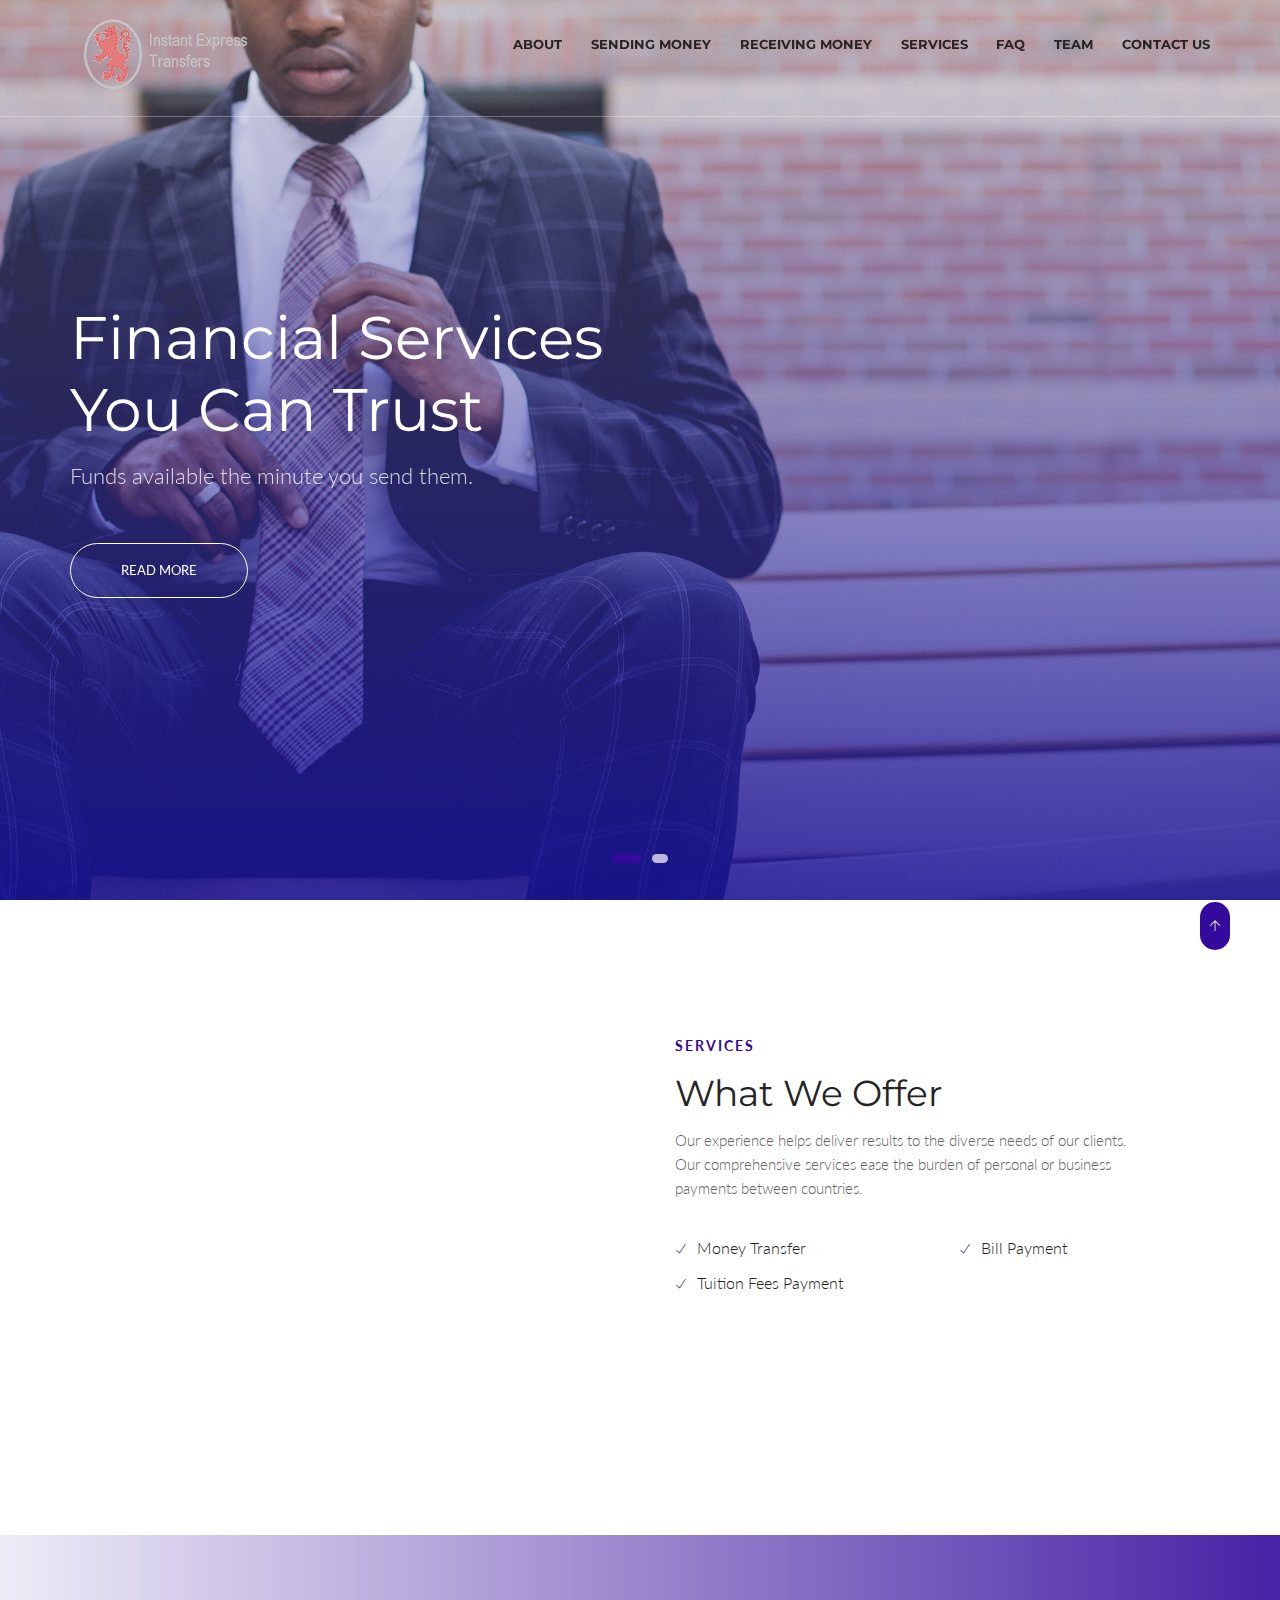
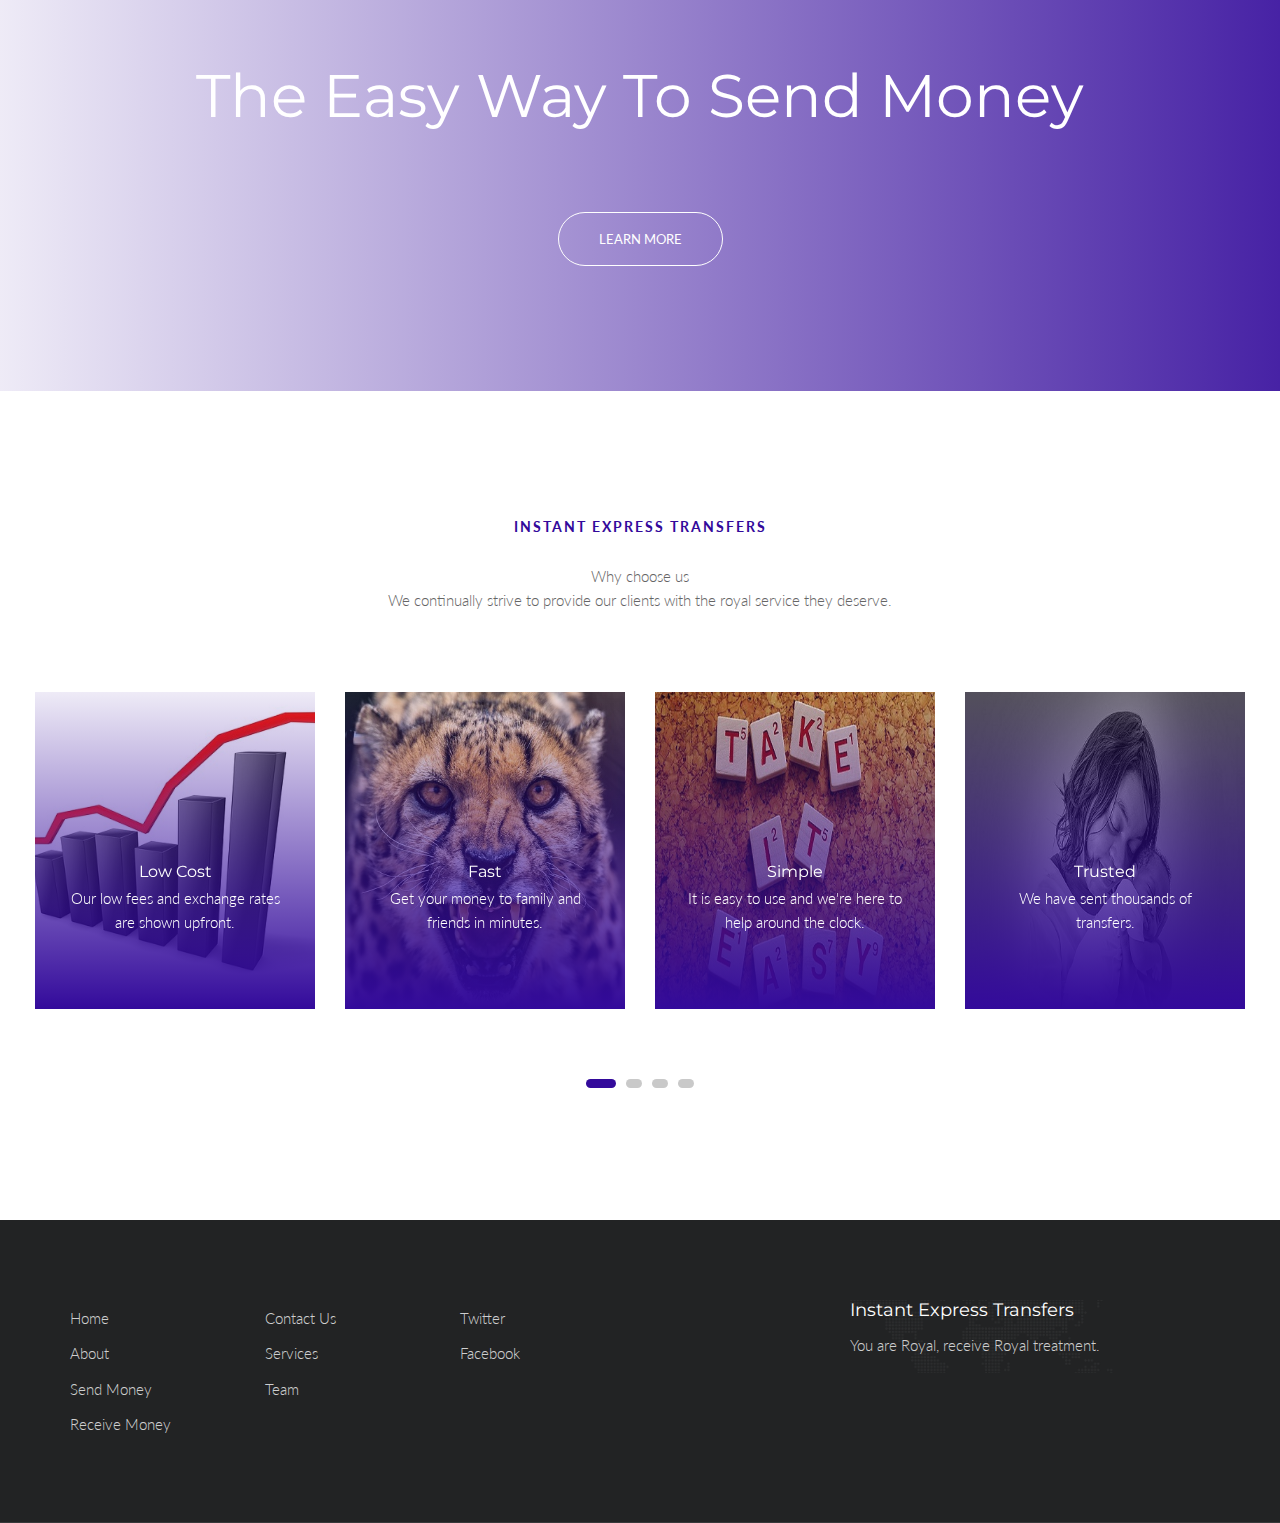
<file: index.html>
<!DOCTYPE html>
<html lang="en" class="no-js">
    <!-- Begin Head -->
    <head>
        <!-- Basic -->
        <meta charset="utf-8"/>
        <meta name="viewport" content="width=device-width, initial-scale=1, shrink-to-fit=no">
        <meta http-equiv="x-ua-compatible" content="ie=edge">
        <title>Home - Instant Express Transfers</title>
        <meta name="keywords" content="money transfers, instant money, sending money, western union, moneygram, zimbabwe, south africa, africa, quick money, fast money, quick, fast, reliable, trusted, secure, easy" />
        <meta name="description" content="Express Instant Transfers, providing reliable and affordable money transfers between Zimbabwe and South Africa">
        <meta name="author" content="Mathemera">

        <!-- Web Fonts -->
        <link href="https://fonts.googleapis.com/css?family=Lato:300,400,400i|Montserrat:400,700" rel="stylesheet">

        <!-- Vendor Styles -->
        <link href="vendor/bootstrap/css/bootstrap.min.css" rel="stylesheet" type="text/css"/>
        <link href="css/animate.css" rel="stylesheet" type="text/css"/>
        <link href="vendor/themify/themify.css" rel="stylesheet" type="text/css"/>
        <link href="vendor/scrollbar/scrollbar.min.css" rel="stylesheet" type="text/css"/>
        <link href="vendor/swiper/swiper.min.css" rel="stylesheet" type="text/css"/>

        <!-- Theme Styles -->
        <link href="css/style.css" rel="stylesheet" type="text/css"/>
        <link href="css/global/global.css" rel="stylesheet" type="text/css"/>

        <!-- Favicon -->
        <link rel="shortcut icon" href="img/favicon.ico" type="image/x-icon">
        <link rel="apple-touch-icon" href="img/apple-touch-icon.png">
    </head>
    <!-- End Head -->

    <!-- Body -->
    <body>

        <!--========== HEADER V2 ==========-->
        <header class="navbar-fixed-top s-header-v2 js__header-sticky">
            <!-- Navbar -->
            <nav class="s-header-v2__navbar">
                <div class="container g-display-table--lg">
                    <!-- Navbar Row -->
                    <div class="s-header-v2__navbar-row">
                        <!-- Brand and toggle get grouped for better mobile display -->
                        <div class="s-header-v2__navbar-col">
                            <button type="button" class="collapsed s-header-v2__toggle" data-toggle="collapse" data-target="#nav-collapse" aria-expanded="false">
                                <span class="s-header-v2__toggle-icon-bar"></span>
                            </button>
                        </div>

                        <div class="s-header-v2__navbar-col s-header-v2__navbar-col-width--180">
                            <!-- Logo -->
                            <div class="s-header-v2__logo">
                                <a href="index.html" class="s-header-v2__logo-link">
                                    <img class="s-header-v2__logo-img s-header-v2__logo-img--default" src="img/logo-white.png" alt="Dublin Logo">
                                    <img class="s-header-v2__logo-img s-header-v2__logo-img--shrink" src="img/logo.png" alt="Dublin Logo">
                                </a>
                            </div>
                            <!-- End Logo -->
                        </div>
                        
                        <div class="s-header-v2__navbar-col s-header-v2__navbar-col--right">
                            <!-- Collect the nav links, forms, and other content for toggling -->
                            <div class="collapse navbar-collapse s-header-v2__navbar-collapse" id="nav-collapse">
                                <ul class="s-header-v2__nav">
                                    <li class="s-header-v2__nav-item"><a href="about.html" class="s-header-v2__nav-link">About</a></li>
                                    <li class="s-header-v2__nav-item"><a href="sending.html" class="s-header-v2__nav-link">Sending Money</a></li>
                                    <li class="s-header-v2__nav-item"><a href="receiving.html" class="s-header-v2__nav-link">Receiving Money</a></li>
									<li class="s-header-v2__nav-item"><a href="Services.html" class="s-header-v2__nav-link">Services</a></li>
                                    <li class="s-header-v2__nav-item"><a href="faq.html" class="s-header-v2__nav-link s-header-v2__nav-link--dark">FAQ</a></li>
									<li class="s-header-v2__nav-item"><a href="team.html" class="s-header-v2__nav-link s-header-v2__nav-link--dark">Team</a></li>
									<li class="s-header-v2__nav-item"><a href="contactus.php" class="s-header-v2__nav-link">Contact Us</a></li>
                                </ul>
                            </div>
                            <!-- End Nav Menu -->
                        </div>
                    </div>
                    <!-- End Navbar Row -->
                </div>
            </nav>
            <!-- End Navbar -->
        </header>
        <!--========== END HEADER V2 ==========-->

        <!--========== SWIPER SLIDER ==========-->
        <div class="s-swiper js__swiper-slider">
            <!-- Swiper Wrapper -->
            <div class="swiper-wrapper">
                <div class="s-promo-block-v4 g-fullheight--xs g-bg-position--center swiper-slide" style="background: url('img/1920x1080/Business.jpg');">
                    <div class="container g-ver-center--xs">
                        <div class="row">
                            <div class="col-md-7">
                                <div class="g-margin-b-50--xs">
                                    <h1 class="g-font-size-32--xs g-font-size-45--sm g-font-size-60--md g-color--white">Financial services<br>you can trust</h1>
                                    <p class="g-font-size-18--xs g-font-size-22--sm g-color--white-opacity">Funds available the minute you send them.</p>
                                </div>
                                <a href="sending.html" class="text-uppercase s-btn s-btn--md s-btn--white-brd g-radius--50 g-padding-x-50--xs">Read More</a>
                            </div>
                        </div>
                    </div>
                </div>
                <div class="s-promo-block-v4 g-fullheight--xs g-bg-position--center swiper-slide" style="background: url('img/1920x1080/Couple.jpg');">
                    <div class="container g-text-right--xs g-ver-center--xs">
                        <div class="row">
                            <div class="col-md-7 col-md-offset-5">
                                <div class="g-margin-b-50--xs">
                                    <h1 class="g-font-size-32--xs g-font-size-45--sm g-font-size-44--md g-color--white">You are royal <br> Receive royal treatment</h1>
                                    <p class="g-font-size-18--xs g-font-size-22--sm g-color--white-opacity">Flexible options to suit your personal needs.</p>
                                </div>
                                <a href="about.html" class="text-uppercase s-btn s-btn--md s-btn--white-brd g-radius--50 g-padding-x-50--xs">Read More</a>
                            </div>
                        </div>
                    </div>
                </div>
            </div>
            <!-- End Swiper Wrapper -->

            <!-- Pagination -->
            <div class="s-swiper__pagination-v1 s-swiper__pagination-v1--bc s-swiper__pagination-v1--white js__swiper-pagination"></div>
        </div>
        <!--========== END SWIPER SLIDER ==========-->

        <!--========== PAGE CONTENT ==========-->
        <!-- Services -->
        <div class="container g-padding-y-80--xs g-padding-y-125--sm">
            <div class="row g-margin-b-10--xs">
                <div class="col-md-6 g-margin-b-60--xs g-margin-b-0--lg">
                    <!-- Masonry Grid -->
                    <div class="row g-row-col--5 g-overflow--hidden js__masonry">
                        <div class="col-xs-6 js__masonry-sizer"></div>
                        <div class="col-xs-6 g-full-width--xs g-margin-b-10--xs g-margin-b-0--sm js__masonry-item">
                            <div class="wow fadeInDown" data-wow-duration=".3" data-wow-delay=".1s">
                                <img class="img-responsive" src="img/400x550/coins.jpg" alt="Money Transfere Coins">
                            </div>
                        </div>
                        <div class="col-xs-6 g-full-width--xs g-margin-b-10--xs js__masonry-item">
                            <div class="wow fadeInRight" data-wow-duration=".3" data-wow-delay=".3s">
                                <img class="img-responsive" src="img/970x647/Guy.jpg" alt="Money Transfer Guy">
                            </div>
                        </div>
                        <div class="col-xs-6 g-full-width--xs js__masonry-item">
                            <div class="wow fadeInRight" data-wow-duration=".3" data-wow-delay=".5s">
                                <img class="img-responsive" src="img/970x647/graduation.jpg" alt="Money Transfer University">
                            </div>
                        </div>
                    </div>
                    <!-- End Masonry Grid -->
                </div>
                <div class="col-md-5 g-margin-b-10--xs g-margin-b-0--lg g-margin-t-10--lg g-margin-l-20--lg">
                    <div class="g-margin-b-30--xs">
                        <p class="text-uppercase g-font-size-14--xs g-font-weight--700 g-color--primary g-letter-spacing--2 g-margin-b-15--xs">Services</p>
                        <h2 class="g-font-size-32--xs g-font-size-36--sm">What we offer</h2>
                        <p>Our experience helps deliver results to the diverse needs of our clients. Our comprehensive services ease the burden of personal or business payments between countries.</p>
                    </div>
                    <div class="row">
                        <ul class="list-unstyled col-xs-7 g-full-width--xs g-ul-li-tb-5--xs g-margin-b-20--xs g-margin-b-0--sm">
                            <li><i class="g-font-size-12--xs g-color--primary g-margin-r-10--xs ti-check"></i>Money Transfer</li>
                            <li><i class="g-font-size-12--xs g-color--primary g-margin-r-10--xs ti-check"></i>Tuition Fees Payment</li>
                        </ul>
                        <ul class="list-unstyled col-xs-5 g-full-width--xs g-ul-li-tb-5--xs g-margin-b-20--xs g-margin-b-0--sm">
                            <li><i class="g-font-size-12--xs g-color--primary g-margin-r-10--xs ti-check"></i>Bill Payment</li>   
                        </ul>
                        
                    </div>
                </div>
            </div>
        </div>
        <!-- End Services -->

        <!-- Parallax -->
        <div class="s-promo-block-v5 g-bg-position--center js__parallax-window" style="background: url(img/1920x1080/Gift.jpg) 50% 0 no-repeat fixed;">
            <div class="container g-text-center--xs g-padding-y-80--xs g-padding-y-125--sm">
                <div class="g-margin-b-80--xs">
                    <h2 class="g-font-size-40--xs g-font-size-50--sm g-font-size-60--md g-color--white">The Easy Way To Send Money</h2>
                </div>
                <a href="sending.html" class="text-uppercase s-btn s-btn--md s-btn--white-brd g-radius--50">Learn More</a>
            </div>
        </div>
        <!-- End Parallax -->

        <!-- News -->
        <div class="container-fluid g-padding-y-80--xs g-padding-y-125--sm">
            <div class="g-text-center--xs g-margin-b-80--xs">
                <p class="text-uppercase g-font-size-14--xs g-font-weight--700 g-color--primary g-letter-spacing--2 g-margin-b-25--xs">Instant Express Transfers</p>
                <p>Why choose us<br>We continually strive to provide our clients with the royal service they deserve.</p>
            </div>

            <!-- Swiper -->
            <div class="s-swiper js__swiper-news">
                <!-- Wrapper -->
                <div class="swiper-wrapper g-margin-b-60--xs">
                    <article class="s-promo-block-v6 g-bg-position--center swiper-slide" style="background: url('img/400x500/Cost.jpg');">
                        <div class="g-text-center--xs g-padding-x-15--xs g-padding-x-30--lg g-padding-y-50--xs g-margin-t-120--xs">
                            <div class="g-margin-b-25--xs">
                                <h3 class="g-font-size-16--xs g-color--white g-margin-b-5--xs">Low Cost</h3>
                                <p class="g-color--white">Our low fees and exchange rates are shown upfront.</p>
                            </div>
                            
                        </div>
                    </article>
                    <article class="s-promo-block-v6 g-bg-position--center swiper-slide" style="background: url('img/400x500/Fast.jpg');">
                        <div class="g-text-center--xs g-padding-x-15--xs g-padding-x-30--lg g-padding-y-50--xs g-margin-t-120--xs">
                            <div class="g-margin-b-25--xs">
                                <h3 class="g-font-size-16--xs g-color--white g-margin-b-5--xs">Fast</h3>
                                <p class="g-color--white">Get your money to family and friends in minutes.</p>
                            </div>
                            
                        </div>
                    </article>
                    <article class="s-promo-block-v6 g-bg-position--center swiper-slide" style="background: url('img/400x500/Simple.jpg');">
                        <div class="g-text-center--xs g-padding-x-15--xs g-padding-x-30--lg g-padding-y-50--xs g-margin-t-120--xs">
                            <div class="g-margin-b-25--xs">
                                <h3 class="g-font-size-16--xs g-color--white g-margin-b-5--xs">Simple</h3>
                                <p class="g-color--white">It is easy to use and we're here to help around the clock.</p>
                            </div>
                            
                        </div>
                    </article>
                    <article class="s-promo-block-v6 g-bg-position--center swiper-slide" style="background: url('img/400x500/Love.jpg');">
                        <div class="g-text-center--xs g-padding-x-15--xs g-padding-x-30--lg g-padding-y-50--xs g-margin-t-120--xs">
                            <div class="g-margin-b-25--xs">
                                <h3 class="g-font-size-16--xs g-color--white g-margin-b-5--xs">Trusted</h3>
                                <p class="g-color--white">We have sent thousands of transfers.</p>
                            </div>
                            
                        </div>
                    </article>    
                </div>
                <!-- End Wrapper -->

                <!-- Pagination -->
                <div class="s-swiper__pagination-v1 s-swiper__pagination-v1--dark g-text-center--xs js__swiper-pagination"></div>
            </div>
            <!-- End Swiper -->
        </div>
        <!-- End News -->

        
                </div>
            </div>
        </div>
        <!-- End Form -->
        <!--========== END PAGE CONTENT ==========-->

        <!--========== FOOTER ==========-->
        <footer class="g-bg-color--dark">
            <!-- Links -->
            <div class="g-hor-divider__dashed--white-opacity-lightest">
                <div class="container g-padding-y-80--xs">
                    <div class="row">
                        <div class="col-sm-2 g-margin-b-20--xs g-margin-b-0--md">
                            <ul class="list-unstyled g-ul-li-tb-5--xs g-margin-b-0--xs">
                                <li><a class="g-font-size-15--xs g-color--white-opacity" href="index.html">Home</a></li>
                                <li><a class="g-font-size-15--xs g-color--white-opacity" href="about.html">About</a></li>
                                <li><a class="g-font-size-15--xs g-color--white-opacity" href="sending.html">Send Money</a></li>
                                <li><a class="g-font-size-15--xs g-color--white-opacity" href="receiving.html">Receive Money</a></li>
                            </ul>
                        </div>
                        <div class="col-sm-2 g-margin-b-20--xs g-margin-b-0--md">
                            <ul class="list-unstyled g-ul-li-tb-5--xs g-margin-b-0--xs">
                                <li><a class="g-font-size-15--xs g-color--white-opacity" href="contactus.php">Contact Us</a></li>
                                <li><a class="g-font-size-15--xs g-color--white-opacity" href="Services.html">Services</a></li>
                                <li><a class="g-font-size-15--xs g-color--white-opacity" href="team.html">Team</a></li>
                                
                            </ul>
                        </div>
                        <div class="col-sm-2 g-margin-b-40--xs g-margin-b-0--md">
                            <ul class="list-unstyled g-ul-li-tb-5--xs g-margin-b-0--xs">
                                <li><a class="g-font-size-15--xs g-color--white-opacity" href="https://twitter.com/iet_pvt">Twitter</a></li>
                                <li><a class="g-font-size-15--xs g-color--white-opacity" href="https://www.facebook.com/IETpvt/">Facebook</a></li>
                                
                            </ul>
                        </div>
                        <div class="col-md-4 col-md-offset-2 col-sm-5 col-sm-offset-1 s-footer__logo g-padding-y-50--xs g-padding-y-0--md">
                            <h3 class="g-font-size-18--xs g-color--white">Instant Express Transfers</h3>
                            <p class="g-color--white-opacity">You are Royal, receive Royal treatment.</p>
                        </div>
                    </div>
                </div>
            </div>
            <!-- End Links -->
        </footer>
        <!--========== END FOOTER ==========-->

        <!-- Back To Top -->
        <a href="javascript:void(0);" class="s-back-to-top js__back-to-top"></a>

        <!--========== JAVASCRIPTS (Load javascripts at bottom, this will reduce page load time) ==========-->
        <!-- Vendor -->
        <script type="text/javascript" src="vendor/jquery.min.js"></script>
        <script type="text/javascript" src="vendor/jquery.migrate.min.js"></script>
        <script type="text/javascript" src="vendor/bootstrap/js/bootstrap.min.js"></script>
        <script type="text/javascript" src="vendor/jquery.smooth-scroll.min.js"></script>
        <script type="text/javascript" src="vendor/jquery.back-to-top.min.js"></script>
        <script type="text/javascript" src="vendor/scrollbar/jquery.scrollbar.min.js"></script>
        <script type="text/javascript" src="vendor/swiper/swiper.jquery.min.js"></script>
        <script type="text/javascript" src="vendor/masonry/jquery.masonry.pkgd.min.js"></script>
        <script type="text/javascript" src="vendor/masonry/imagesloaded.pkgd.min.js"></script>
        <script type="text/javascript" src="vendor/jquery.equal-height.min.js"></script>
        <script type="text/javascript" src="vendor/jquery.parallax.min.js"></script>
        <script type="text/javascript" src="vendor/jquery.wow.min.js"></script>

        <!-- General Components and Settings -->
        <script type="text/javascript" src="js/global.min.js"></script>
        <script type="text/javascript" src="js/components/header-sticky.min.js"></script>
        <script type="text/javascript" src="js/components/scrollbar.min.js"></script>
        <script type="text/javascript" src="js/components/swiper.min.js"></script>
        <script type="text/javascript" src="js/components/masonry.min.js"></script>
        <script type="text/javascript" src="js/components/equal-height.min.js"></script>
        <script type="text/javascript" src="js/components/parallax.min.js"></script>
        <script type="text/javascript" src="js/components/wow.min.js"></script>
        <!--========== END JAVASCRIPTS ==========-->

    </body>
    <!-- End Body -->
</html>
</file>
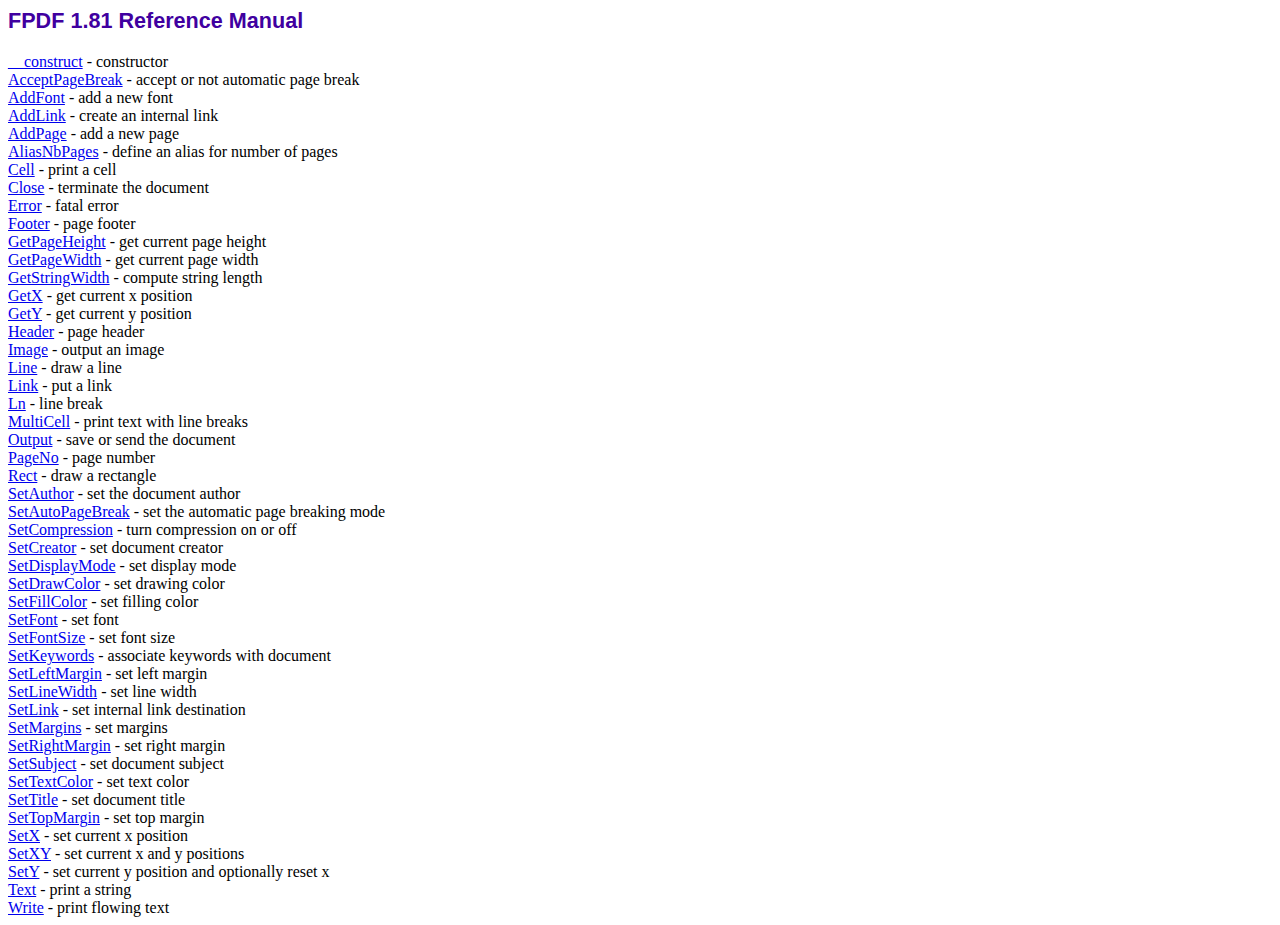
<file: doc/index.htm>
<!DOCTYPE html PUBLIC "-//W3C//DTD HTML 4.01 Transitional//EN">
<html>
<head>
<meta http-equiv="Content-Type" content="text/html; charset=ISO-8859-1">
<title>FPDF 1.81 Reference Manual</title>
<link type="text/css" rel="stylesheet" href="../fpdf.css">
</head>
<body>
<h1>FPDF 1.81 Reference Manual</h1>
<a href="__construct.htm">__construct</a> - constructor<br>
<a href="acceptpagebreak.htm">AcceptPageBreak</a> - accept or not automatic page break<br>
<a href="addfont.htm">AddFont</a> - add a new font<br>
<a href="addlink.htm">AddLink</a> - create an internal link<br>
<a href="addpage.htm">AddPage</a> - add a new page<br>
<a href="aliasnbpages.htm">AliasNbPages</a> - define an alias for number of pages<br>
<a href="cell.htm">Cell</a> - print a cell<br>
<a href="close.htm">Close</a> - terminate the document<br>
<a href="error.htm">Error</a> - fatal error<br>
<a href="footer.htm">Footer</a> - page footer<br>
<a href="getpageheight.htm">GetPageHeight</a> - get current page height<br>
<a href="getpagewidth.htm">GetPageWidth</a> - get current page width<br>
<a href="getstringwidth.htm">GetStringWidth</a> - compute string length<br>
<a href="getx.htm">GetX</a> - get current x position<br>
<a href="gety.htm">GetY</a> - get current y position<br>
<a href="header.htm">Header</a> - page header<br>
<a href="image.htm">Image</a> - output an image<br>
<a href="line.htm">Line</a> - draw a line<br>
<a href="link.htm">Link</a> - put a link<br>
<a href="ln.htm">Ln</a> - line break<br>
<a href="multicell.htm">MultiCell</a> - print text with line breaks<br>
<a href="output.htm">Output</a> - save or send the document<br>
<a href="pageno.htm">PageNo</a> - page number<br>
<a href="rect.htm">Rect</a> - draw a rectangle<br>
<a href="setauthor.htm">SetAuthor</a> - set the document author<br>
<a href="setautopagebreak.htm">SetAutoPageBreak</a> - set the automatic page breaking mode<br>
<a href="setcompression.htm">SetCompression</a> - turn compression on or off<br>
<a href="setcreator.htm">SetCreator</a> - set document creator<br>
<a href="setdisplaymode.htm">SetDisplayMode</a> - set display mode<br>
<a href="setdrawcolor.htm">SetDrawColor</a> - set drawing color<br>
<a href="setfillcolor.htm">SetFillColor</a> - set filling color<br>
<a href="setfont.htm">SetFont</a> - set font<br>
<a href="setfontsize.htm">SetFontSize</a> - set font size<br>
<a href="setkeywords.htm">SetKeywords</a> - associate keywords with document<br>
<a href="setleftmargin.htm">SetLeftMargin</a> - set left margin<br>
<a href="setlinewidth.htm">SetLineWidth</a> - set line width<br>
<a href="setlink.htm">SetLink</a> - set internal link destination<br>
<a href="setmargins.htm">SetMargins</a> - set margins<br>
<a href="setrightmargin.htm">SetRightMargin</a> - set right margin<br>
<a href="setsubject.htm">SetSubject</a> - set document subject<br>
<a href="settextcolor.htm">SetTextColor</a> - set text color<br>
<a href="settitle.htm">SetTitle</a> - set document title<br>
<a href="settopmargin.htm">SetTopMargin</a> - set top margin<br>
<a href="setx.htm">SetX</a> - set current x position<br>
<a href="setxy.htm">SetXY</a> - set current x and y positions<br>
<a href="sety.htm">SetY</a> - set current y position and optionally reset x<br>
<a href="text.htm">Text</a> - print a string<br>
<a href="write.htm">Write</a> - print flowing text<br>
</body>
</html>
</file>
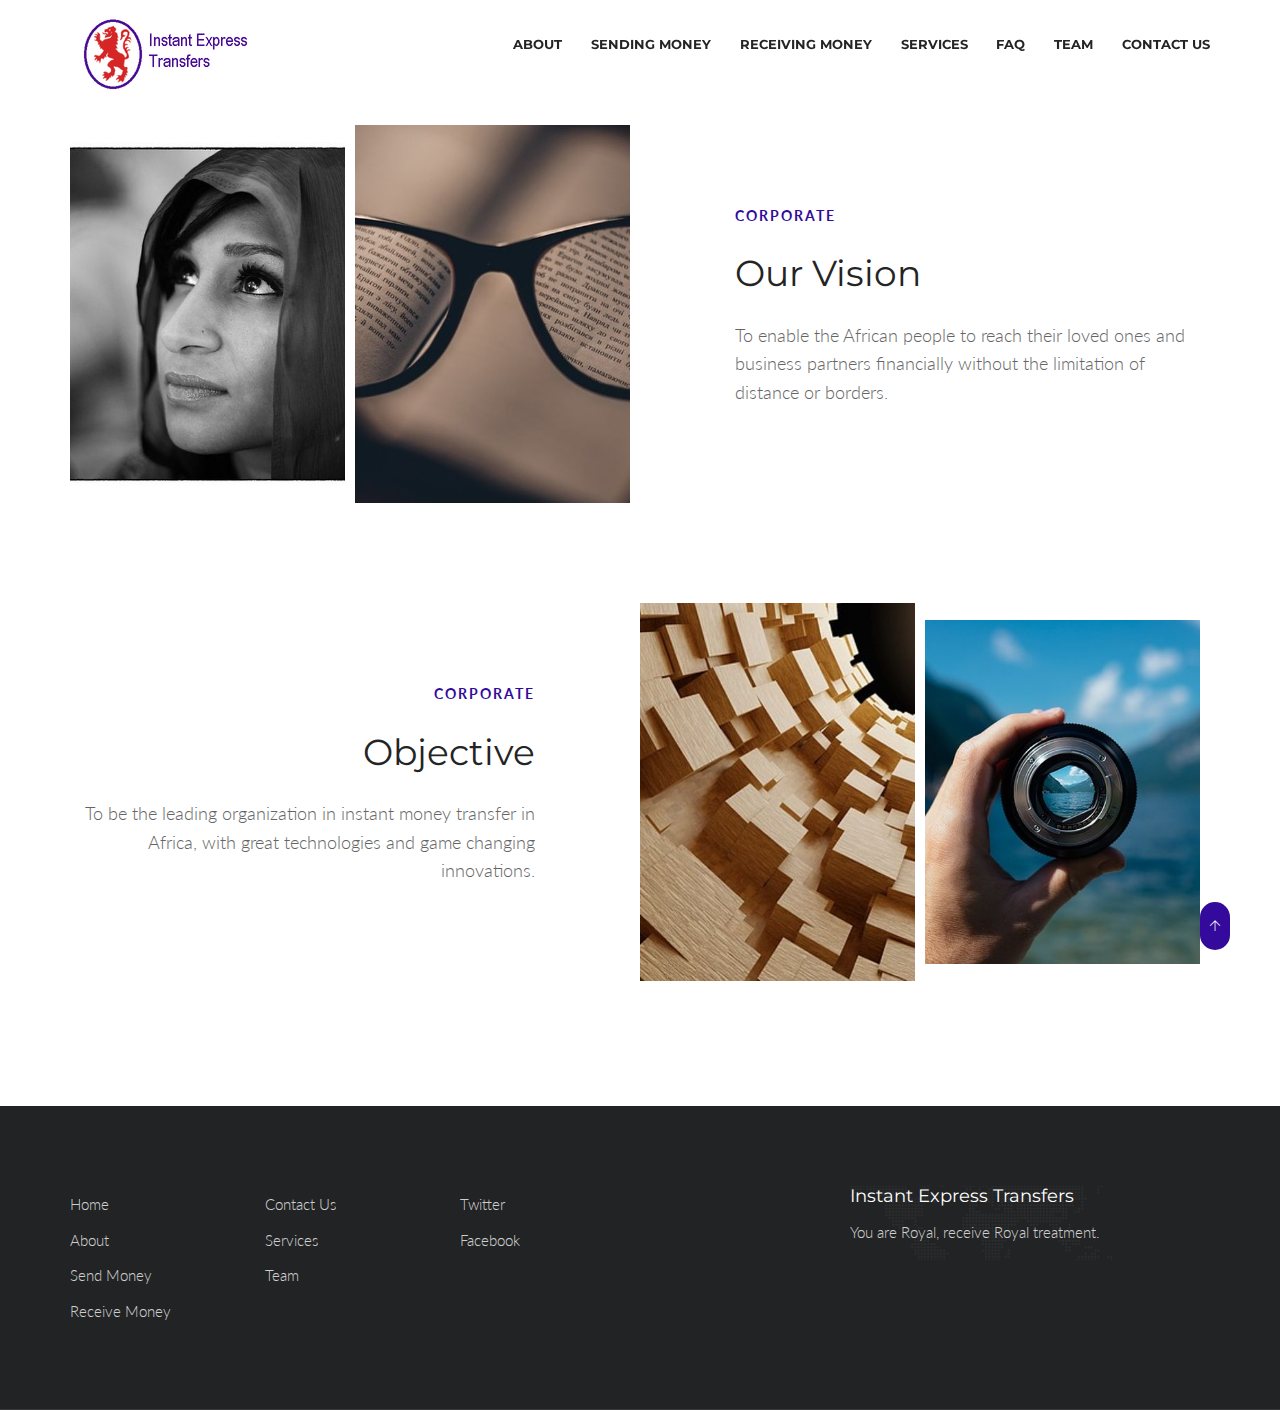
<file: about.html>
<!DOCTYPE html>
<html lang="en" class="no-js">
    <!-- Begin Head -->
    <head>
        <!-- Basic -->
        <meta charset="utf-8"/>
        <meta name="viewport" content="width=device-width, initial-scale=1, shrink-to-fit=no">
        <meta http-equiv="x-ua-compatible" content="ie=edge">
        <title>About Us - Instant Express Transfers</title>
        <meta name="keywords" content="money transfers, instant money, sending money, western union, moneygram, zimbabwe, south africa, africa, quick money, fast money, quick, fast, reliable, trusted, secure, easy" />
        <meta name="description" content="Express Instant Transfers, providing reliable and affordable money transfers between Zimbabwe and South Africa">
        <meta name="author" content="Mathemera">

        <!-- Web Fonts -->
        <link href="https://fonts.googleapis.com/css?family=Lato:300,400,400i|Montserrat:400,700" rel="stylesheet">

        <!-- Vendor Styles -->
        <link href="vendor/bootstrap/css/bootstrap.min.css" rel="stylesheet" type="text/css"/>
        <link href="css/animate.css" rel="stylesheet" type="text/css"/>
        <link href="vendor/themify/themify.css" rel="stylesheet" type="text/css"/>
        <link href="vendor/scrollbar/scrollbar.min.css" rel="stylesheet" type="text/css"/>
        <link href="vendor/magnific-popup/magnific-popup.css" rel="stylesheet" type="text/css"/>
        <link href="vendor/swiper/swiper.min.css" rel="stylesheet" type="text/css"/>

        <!-- Theme Styles -->
        <link href="css/style.css" rel="stylesheet" type="text/css"/>
        <link href="css/global/global.css" rel="stylesheet" type="text/css"/>

        <!-- Favicon -->
        <link rel="shortcut icon" href="img/favicon.ico" type="image/x-icon">
        <link rel="apple-touch-icon" href="img/apple-touch-icon.png">
    </head>
    <!-- End Head -->

    <!-- Body -->
    <body>

<!--========== HEADER V2 ==========-->
        <header class="navbar-fixed-top s-header-v2 js__header-sticky">
            <!-- Navbar -->
            <nav class="s-header-v2__navbar">
                <div class="container g-display-table--lg">
                    <!-- Navbar Row -->
                    <div class="s-header-v2__navbar-row">
                        <!-- Brand and toggle get grouped for better mobile display -->
                        <div class="s-header-v2__navbar-col">
                            <button type="button" class="collapsed s-header-v2__toggle" data-toggle="collapse" data-target="#nav-collapse" aria-expanded="false">
                                <span class="s-header-v2__toggle-icon-bar"></span>
                            </button>
                        </div>

                        <div class="s-header-v2__navbar-col s-header-v2__navbar-col-width--180">
                            <!-- Logo -->
                            <div class="s-header-v2__logo">
                                <a href="index.html" class="s-header-v2__logo-link">
                                    <img class="s-header-v2__logo-img s-header-v2__logo-img--default" src="img/logo.png" alt="Instant Express Transfer Logo">
                                    <img class="s-header-v2__logo-img s-header-v2__logo-img--shrink" src="img/logo.png" alt="Instant Express Transfer Logo">
                                </a>
                            </div>
                            <!-- End Logo -->
                        </div>
                        
                        <div class="s-header-v2__navbar-col s-header-v2__navbar-col--right">
                            <!-- Collect the nav links, forms, and other content for toggling -->
                            <div class="collapse navbar-collapse s-header-v2__navbar-collapse" id="nav-collapse">
                                <ul class="s-header-v2__nav">
                                    <li class="s-header-v2__nav-item"><a href="about.html" class="s-header-v2__nav-link">About</a></li>
                                    <li class="s-header-v2__nav-item"><a href="sending.html" class="s-header-v2__nav-link">Sending Money</a></li>
                                    <li class="s-header-v2__nav-item"><a href="receiving.html" class="s-header-v2__nav-link">Receiving Money</a></li>
									<li class="s-header-v2__nav-item"><a href="Services.html" class="s-header-v2__nav-link">Services</a></li>
                                    <li class="s-header-v2__nav-item"><a href="faq.html" class="s-header-v2__nav-link s-header-v2__nav-link--dark">FAQ</a></li>
									<li class="s-header-v2__nav-item"><a href="team.html" class="s-header-v2__nav-link s-header-v2__nav-link--dark">Team</a></li>
									<li class="s-header-v2__nav-item"><a href="contactus.php" class="s-header-v2__nav-link">Contact Us</a></li>
                                </ul>
                            </div>
                            <!-- End Nav Menu -->
                        </div>
                    </div>
                    <!-- End Navbar Row -->
                </div>
            </nav>
            <!-- End Navbar -->
        </header>
        <!--========== END HEADER V2 ==========-->
        <!--========== PAGE CONTENT ==========-->
        <!-- About -->
        <div class="container g-padding-y-80--xs g-padding-y-125--sm">
            <div class="row g-hor-centered-row--md g-row-col--5 g-margin-b-60--xs g-margin-b-100--md">
                <div class="col-sm-3 col-xs-6 g-hor-centered-row__col">
                    <div class="wow fadeInLeft" data-wow-duration=".3" data-wow-delay=".1s">
                        <img class="img-responsive" src="img/400x500/asian.jpeg" alt="Image">
                    </div>
                </div>
                <div class="col-sm-3 col-xs-6 g-hor-centered-row__col g-margin-b-60--xs g-margin-b-0--md">
                    <div class="wow fadeInLeft" data-wow-duration=".3" data-wow-delay=".2s">
                        <img class="img-responsive" src="img/400x550/glasses.jpeg" alt="Image">
                    </div>
                </div>
                <div class="col-sm-1"></div>
                <div class="col-sm-5 g-hor-centered-row__col">
                    <p class="text-uppercase g-font-size-14--xs g-font-weight--700 g-color--primary g-letter-spacing--2 g-margin-b-25--xs">Corporate</p>
                    <h2 class="g-font-size-32--xs g-font-size-36--sm g-margin-b-25--xs">Our Vision</h2>
                    <p class="g-font-size-18--sm">To enable the African people to reach their loved ones and business partners financially without the limitation of distance or borders.</p>
                </div>
            </div>

            <div class="row g-hor-centered-row--md g-row-col--5">
                <div class="col-sm-3 col-xs-6 col-sm-push-6 g-hor-centered-row__col">
                    <div class="wow fadeInRight" data-wow-duration=".3" data-wow-delay=".2s">
                        <img class="img-responsive" src="img/400x550/cube.jpeg" alt="Image">
                    </div>
                </div>
                <div class="col-sm-3 col-xs-6 col-sm-push-6 g-hor-centered-row__col g-margin-b-60--xs g-margin-b-0--md">
                    <div class="wow fadeInRight" data-wow-duration=".3" data-wow-delay=".1s">
                        <img class="img-responsive" src="img/400x500/lens.jpeg" alt="Image">
                    </div>
                </div>
                <div class="col-sm-1"></div>
                <div class="col-sm-5 col-sm-pull-7 g-hor-centered-row__col g-text-left--xs g-text-right--md">
                    <p class="text-uppercase g-font-size-14--xs g-font-weight--700 g-color--primary g-letter-spacing--2 g-margin-b-25--xs">Corporate</p>
                    <h2 class="g-font-size-32--xs g-font-size-36--sm g-margin-b-25--xs">Objective</h2>
                    <p class="g-font-size-18--sm">To be the leading organization in instant money transfer in Africa, with great technologies and game changing innovations.</p>
                </div>
            </div>
        </div>
        <!-- End About -->

        

        <!-- News -->
        <div class="g-bg-color--sky-light">
            
           
        </div>
        <!-- End News -->

        <!--========== END PAGE CONTENT ==========-->

        <!--========== FOOTER ==========-->
        <footer class="g-bg-color--dark">
            <!-- Links -->
            <div class="g-hor-divider__dashed--white-opacity-lightest">
                <div class="container g-padding-y-80--xs">
                    <div class="row">
                        <div class="col-sm-2 g-margin-b-20--xs g-margin-b-0--md">
                            <ul class="list-unstyled g-ul-li-tb-5--xs g-margin-b-0--xs">
                                <li><a class="g-font-size-15--xs g-color--white-opacity" href="index.html">Home</a></li>
                                <li><a class="g-font-size-15--xs g-color--white-opacity" href="about.html">About</a></li>
                                <li><a class="g-font-size-15--xs g-color--white-opacity" href="sending.html">Send Money</a></li>
                                <li><a class="g-font-size-15--xs g-color--white-opacity" href="receiving.html">Receive Money</a></li>
                            </ul>
                        </div>
                        <div class="col-sm-2 g-margin-b-20--xs g-margin-b-0--md">
                            <ul class="list-unstyled g-ul-li-tb-5--xs g-margin-b-0--xs">
                                <li><a class="g-font-size-15--xs g-color--white-opacity" href="contactus.php">Contact Us</a></li>
                                <li><a class="g-font-size-15--xs g-color--white-opacity" href="Services.html">Services</a></li>
                                <li><a class="g-font-size-15--xs g-color--white-opacity" href="team.html">Team</a></li>
                                
                            </ul>
                        </div>
                        <div class="col-sm-2 g-margin-b-40--xs g-margin-b-0--md">
                            <ul class="list-unstyled g-ul-li-tb-5--xs g-margin-b-0--xs">
                                <li><a class="g-font-size-15--xs g-color--white-opacity" href="https://twitter.com/iet_pvt">Twitter</a></li>
                                <li><a class="g-font-size-15--xs g-color--white-opacity" href="https://www.facebook.com/IETpvt/">Facebook</a></li>
                                
                            </ul>
                        </div>
                        <div class="col-md-4 col-md-offset-2 col-sm-5 col-sm-offset-1 s-footer__logo g-padding-y-50--xs g-padding-y-0--md">
                            <h3 class="g-font-size-18--xs g-color--white">Instant Express Transfers</h3>
                            <p class="g-color--white-opacity">You are Royal, receive Royal treatment.</p>
                        </div>
                    </div>
                </div>
            </div>
            <!-- End Links -->
        </footer>
        <!--========== END FOOTER ==========-->

        <!-- Back To Top -->
        <a href="javascript:void(0);" class="s-back-to-top js__back-to-top"></a>

        <!--========== JAVASCRIPTS (Load javascripts at bottom, this will reduce page load time) ==========-->
        <!-- Vendor -->
        <script type="text/javascript" src="vendor/jquery.min.js"></script>
        <script type="text/javascript" src="vendor/jquery.migrate.min.js"></script>
        <script type="text/javascript" src="vendor/bootstrap/js/bootstrap.min.js"></script>
        <script type="text/javascript" src="vendor/jquery.smooth-scroll.min.js"></script>
        <script type="text/javascript" src="vendor/jquery.back-to-top.min.js"></script>
        <script type="text/javascript" src="vendor/scrollbar/jquery.scrollbar.min.js"></script>
        <script type="text/javascript" src="vendor/magnific-popup/jquery.magnific-popup.min.js"></script>
        <script type="text/javascript" src="vendor/jquery.parallax.min.js"></script>
        <script type="text/javascript" src="vendor/swiper/swiper.jquery.min.js"></script>
        <script type="text/javascript" src="vendor/jquery.wow.min.js"></script>

        <!-- General Components and Settings -->
        <script type="text/javascript" src="js/global.min.js"></script>
        <script type="text/javascript" src="js/components/header-sticky.min.js"></script>
        <script type="text/javascript" src="js/components/scrollbar.min.js"></script>
        <script type="text/javascript" src="js/components/magnific-popup.min.js"></script>
        <script type="text/javascript" src="js/components/swiper.min.js"></script>
        <script type="text/javascript" src="js/components/wow.min.js"></script>
        <!--========== END JAVASCRIPTS ==========-->

    </body>
    <!-- End Body -->
</html>
</file>
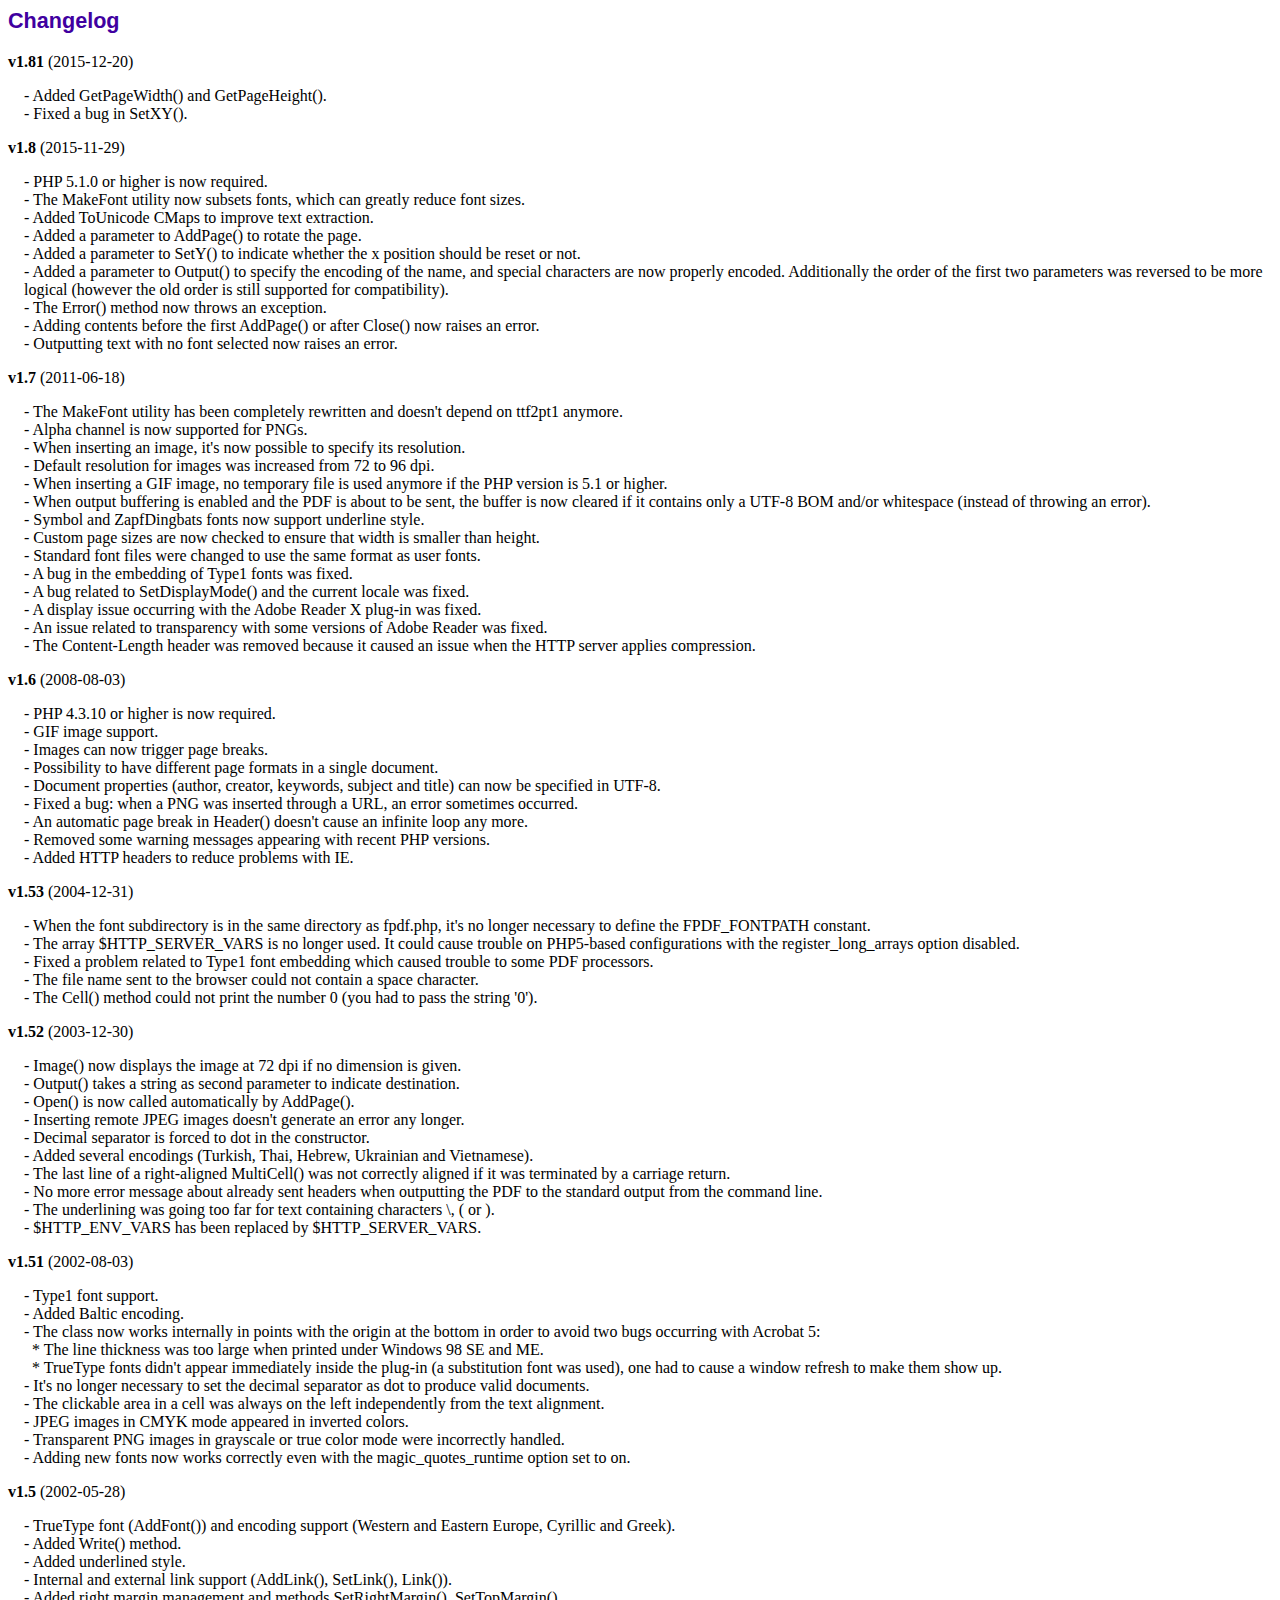
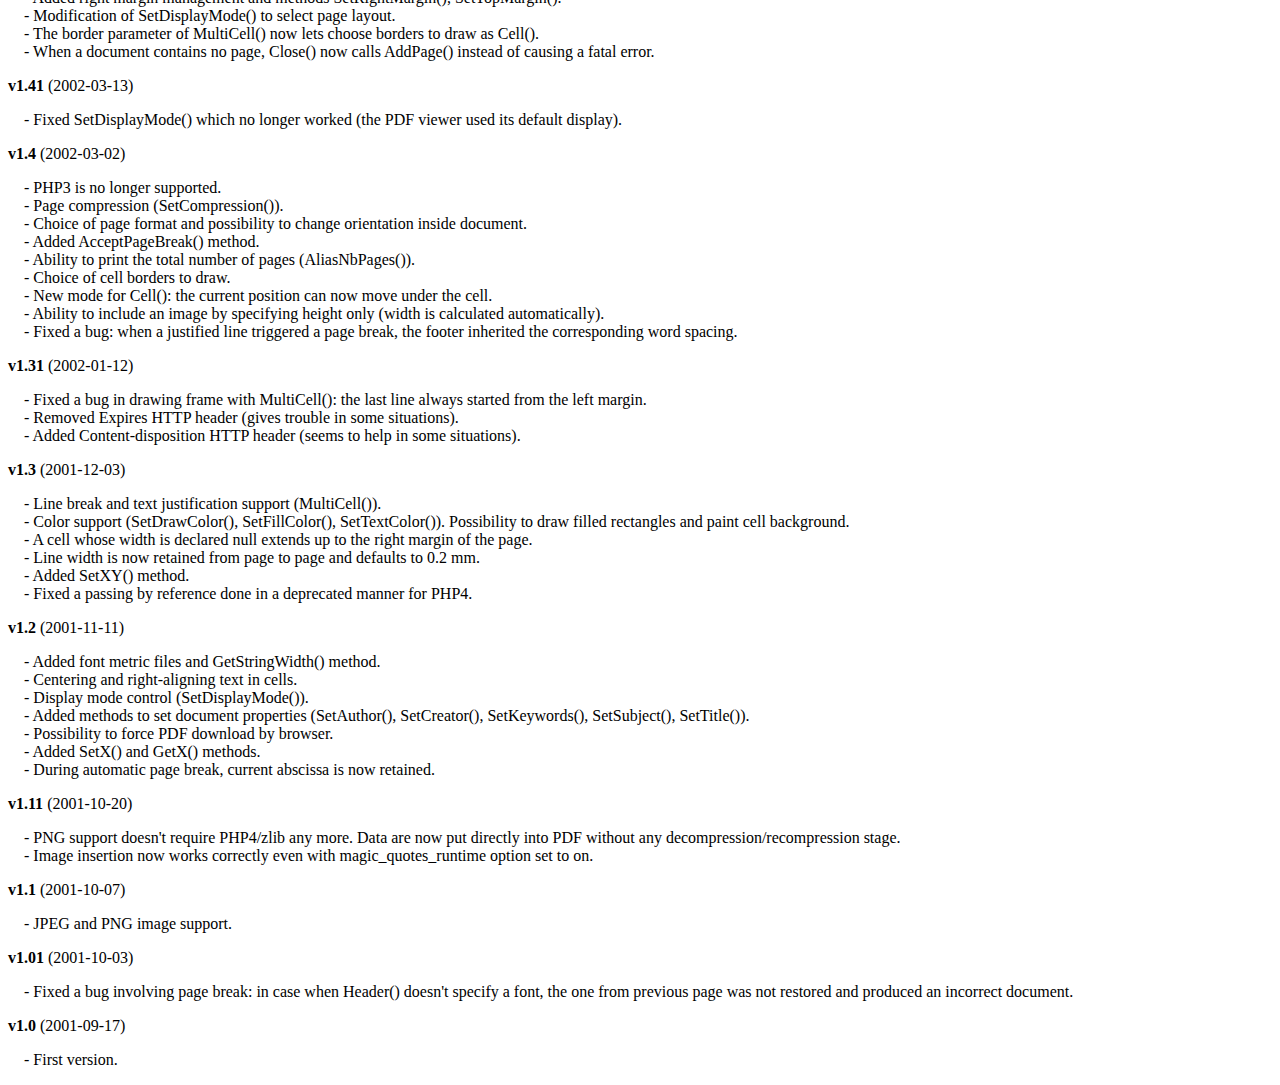
<file: changelog.htm>
<!DOCTYPE html PUBLIC "-//W3C//DTD HTML 4.01 Transitional//EN">
<html>
<head>
<meta http-equiv="Content-Type" content="text/html; charset=ISO-8859-1">
<title>Changelog</title>
<link type="text/css" rel="stylesheet" href="fpdf.css">
<style type="text/css">
dd {margin:1em 0 1em 1em}
</style>
</head>
<body>
<h1>Changelog</h1>
<dl>
<dt><strong>v1.81</strong> (2015-12-20)</dt>
<dd>
- Added GetPageWidth() and GetPageHeight().<br>
- Fixed a bug in SetXY().<br>
</dd>
<dt><strong>v1.8</strong> (2015-11-29)</dt>
<dd>
- PHP 5.1.0 or higher is now required.<br>
- The MakeFont utility now subsets fonts, which can greatly reduce font sizes.<br>
- Added ToUnicode CMaps to improve text extraction.<br>
- Added a parameter to AddPage() to rotate the page.<br>
- Added a parameter to SetY() to indicate whether the x position should be reset or not.<br>
- Added a parameter to Output() to specify the encoding of the name, and special characters are now properly encoded. Additionally the order of the first two parameters was reversed to be more logical (however the old order is still supported for compatibility).<br>
- The Error() method now throws an exception.<br>
- Adding contents before the first AddPage() or after Close() now raises an error.<br>
- Outputting text with no font selected now raises an error.<br>
</dd>
<dt><strong>v1.7</strong> (2011-06-18)</dt>
<dd>
- The MakeFont utility has been completely rewritten and doesn't depend on ttf2pt1 anymore.<br>
- Alpha channel is now supported for PNGs.<br>
- When inserting an image, it's now possible to specify its resolution.<br>
- Default resolution for images was increased from 72 to 96 dpi.<br>
- When inserting a GIF image, no temporary file is used anymore if the PHP version is 5.1 or higher.<br>
- When output buffering is enabled and the PDF is about to be sent, the buffer is now cleared if it contains only a UTF-8 BOM and/or whitespace (instead of throwing an error).<br>
- Symbol and ZapfDingbats fonts now support underline style.<br>
- Custom page sizes are now checked to ensure that width is smaller than height.<br>
- Standard font files were changed to use the same format as user fonts.<br>
- A bug in the embedding of Type1 fonts was fixed.<br>
- A bug related to SetDisplayMode() and the current locale was fixed.<br>
- A display issue occurring with the Adobe Reader X plug-in was fixed.<br>
- An issue related to transparency with some versions of Adobe Reader was fixed.<br>
- The Content-Length header was removed because it caused an issue when the HTTP server applies compression.<br>
</dd>
<dt><strong>v1.6</strong> (2008-08-03)</dt>
<dd>
- PHP 4.3.10 or higher is now required.<br>
- GIF image support.<br>
- Images can now trigger page breaks.<br>
- Possibility to have different page formats in a single document.<br>
- Document properties (author, creator, keywords, subject and title) can now be specified in UTF-8.<br>
- Fixed a bug: when a PNG was inserted through a URL, an error sometimes occurred.<br>
- An automatic page break in Header() doesn't cause an infinite loop any more.<br>
- Removed some warning messages appearing with recent PHP versions.<br>
- Added HTTP headers to reduce problems with IE.<br>
</dd>
<dt><strong>v1.53</strong> (2004-12-31)</dt>
<dd>
- When the font subdirectory is in the same directory as fpdf.php, it's no longer necessary to define the FPDF_FONTPATH constant.<br>
- The array $HTTP_SERVER_VARS is no longer used. It could cause trouble on PHP5-based configurations with the register_long_arrays option disabled.<br>
- Fixed a problem related to Type1 font embedding which caused trouble to some PDF processors.<br>
- The file name sent to the browser could not contain a space character.<br>
- The Cell() method could not print the number 0 (you had to pass the string '0').<br>
</dd>
<dt><strong>v1.52</strong> (2003-12-30)</dt>
<dd>
- Image() now displays the image at 72 dpi if no dimension is given.<br>
- Output() takes a string as second parameter to indicate destination.<br>
- Open() is now called automatically by AddPage().<br>
- Inserting remote JPEG images doesn't generate an error any longer.<br>
- Decimal separator is forced to dot in the constructor.<br>
- Added several encodings (Turkish, Thai, Hebrew, Ukrainian and Vietnamese).<br>
- The last line of a right-aligned MultiCell() was not correctly aligned if it was terminated by a carriage return.<br>
- No more error message about already sent headers when outputting the PDF to the standard output from the command line.<br>
- The underlining was going too far for text containing characters \, ( or ).<br>
- $HTTP_ENV_VARS has been replaced by $HTTP_SERVER_VARS.<br>
</dd>
<dt><strong>v1.51</strong> (2002-08-03)</dt>
<dd>
- Type1 font support.<br>
- Added Baltic encoding.<br>
- The class now works internally in points with the origin at the bottom in order to avoid two bugs occurring with Acrobat 5:<br>&nbsp;&nbsp;* The line thickness was too large when printed under Windows 98 SE and ME.<br>&nbsp;&nbsp;* TrueType fonts didn't appear immediately inside the plug-in (a substitution font was used), one had to cause a window refresh to make them show up.<br>
- It's no longer necessary to set the decimal separator as dot to produce valid documents.<br>
- The clickable area in a cell was always on the left independently from the text alignment.<br>
- JPEG images in CMYK mode appeared in inverted colors.<br>
- Transparent PNG images in grayscale or true color mode were incorrectly handled.<br>
- Adding new fonts now works correctly even with the magic_quotes_runtime option set to on.<br>
</dd>
<dt><strong>v1.5</strong> (2002-05-28)</dt>
<dd>
- TrueType font (AddFont()) and encoding support (Western and Eastern Europe, Cyrillic and Greek).<br>
- Added Write() method.<br>
- Added underlined style.<br>
- Internal and external link support (AddLink(), SetLink(), Link()).<br>
- Added right margin management and methods SetRightMargin(), SetTopMargin().<br>
- Modification of SetDisplayMode() to select page layout.<br>
- The border parameter of MultiCell() now lets choose borders to draw as Cell().<br>
- When a document contains no page, Close() now calls AddPage() instead of causing a fatal error.<br>
</dd>
<dt><strong>v1.41</strong> (2002-03-13)</dt>
<dd>
- Fixed SetDisplayMode() which no longer worked (the PDF viewer used its default display).<br>
</dd>
<dt><strong>v1.4</strong> (2002-03-02)</dt>
<dd>
- PHP3 is no longer supported.<br>
- Page compression (SetCompression()).<br>
- Choice of page format and possibility to change orientation inside document.<br>
- Added AcceptPageBreak() method.<br>
- Ability to print the total number of pages (AliasNbPages()).<br>
- Choice of cell borders to draw.<br>
- New mode for Cell(): the current position can now move under the cell.<br>
- Ability to include an image by specifying height only (width is calculated automatically).<br>
- Fixed a bug: when a justified line triggered a page break, the footer inherited the corresponding word spacing.<br>
</dd>
<dt><strong>v1.31</strong> (2002-01-12)</dt>
<dd>
- Fixed a bug in drawing frame with MultiCell(): the last line always started from the left margin.<br>
- Removed Expires HTTP header (gives trouble in some situations).<br>
- Added Content-disposition HTTP header (seems to help in some situations).<br>
</dd>
<dt><strong>v1.3</strong> (2001-12-03)</dt>
<dd>
- Line break and text justification support (MultiCell()).<br>
- Color support (SetDrawColor(), SetFillColor(), SetTextColor()). Possibility to draw filled rectangles and paint cell background.<br>
- A cell whose width is declared null extends up to the right margin of the page.<br>
- Line width is now retained from page to page and defaults to 0.2 mm.<br>
- Added SetXY() method.<br>
- Fixed a passing by reference done in a deprecated manner for PHP4.<br>
</dd>
<dt><strong>v1.2</strong> (2001-11-11)</dt>
<dd>
- Added font metric files and GetStringWidth() method.<br>
- Centering and right-aligning text in cells.<br>
- Display mode control (SetDisplayMode()).<br>
- Added methods to set document properties (SetAuthor(), SetCreator(), SetKeywords(), SetSubject(), SetTitle()).<br>
- Possibility to force PDF download by browser.<br>
- Added SetX() and GetX() methods.<br>
- During automatic page break, current abscissa is now retained.<br>
</dd>
<dt><strong>v1.11</strong> (2001-10-20)</dt>
<dd>
- PNG support doesn't require PHP4/zlib any more. Data are now put directly into PDF without any decompression/recompression stage.<br>
- Image insertion now works correctly even with magic_quotes_runtime option set to on.<br>
</dd>
<dt><strong>v1.1</strong> (2001-10-07)</dt>
<dd>
- JPEG and PNG image support.<br>
</dd>
<dt><strong>v1.01</strong> (2001-10-03)</dt>
<dd>
- Fixed a bug involving page break: in case when Header() doesn't specify a font, the one from previous page was not restored and produced an incorrect document.<br>
</dd>
<dt><strong>v1.0</strong> (2001-09-17)</dt>
<dd>
- First version.<br>
</dd>
</dl>
</body>
</html>
</file>
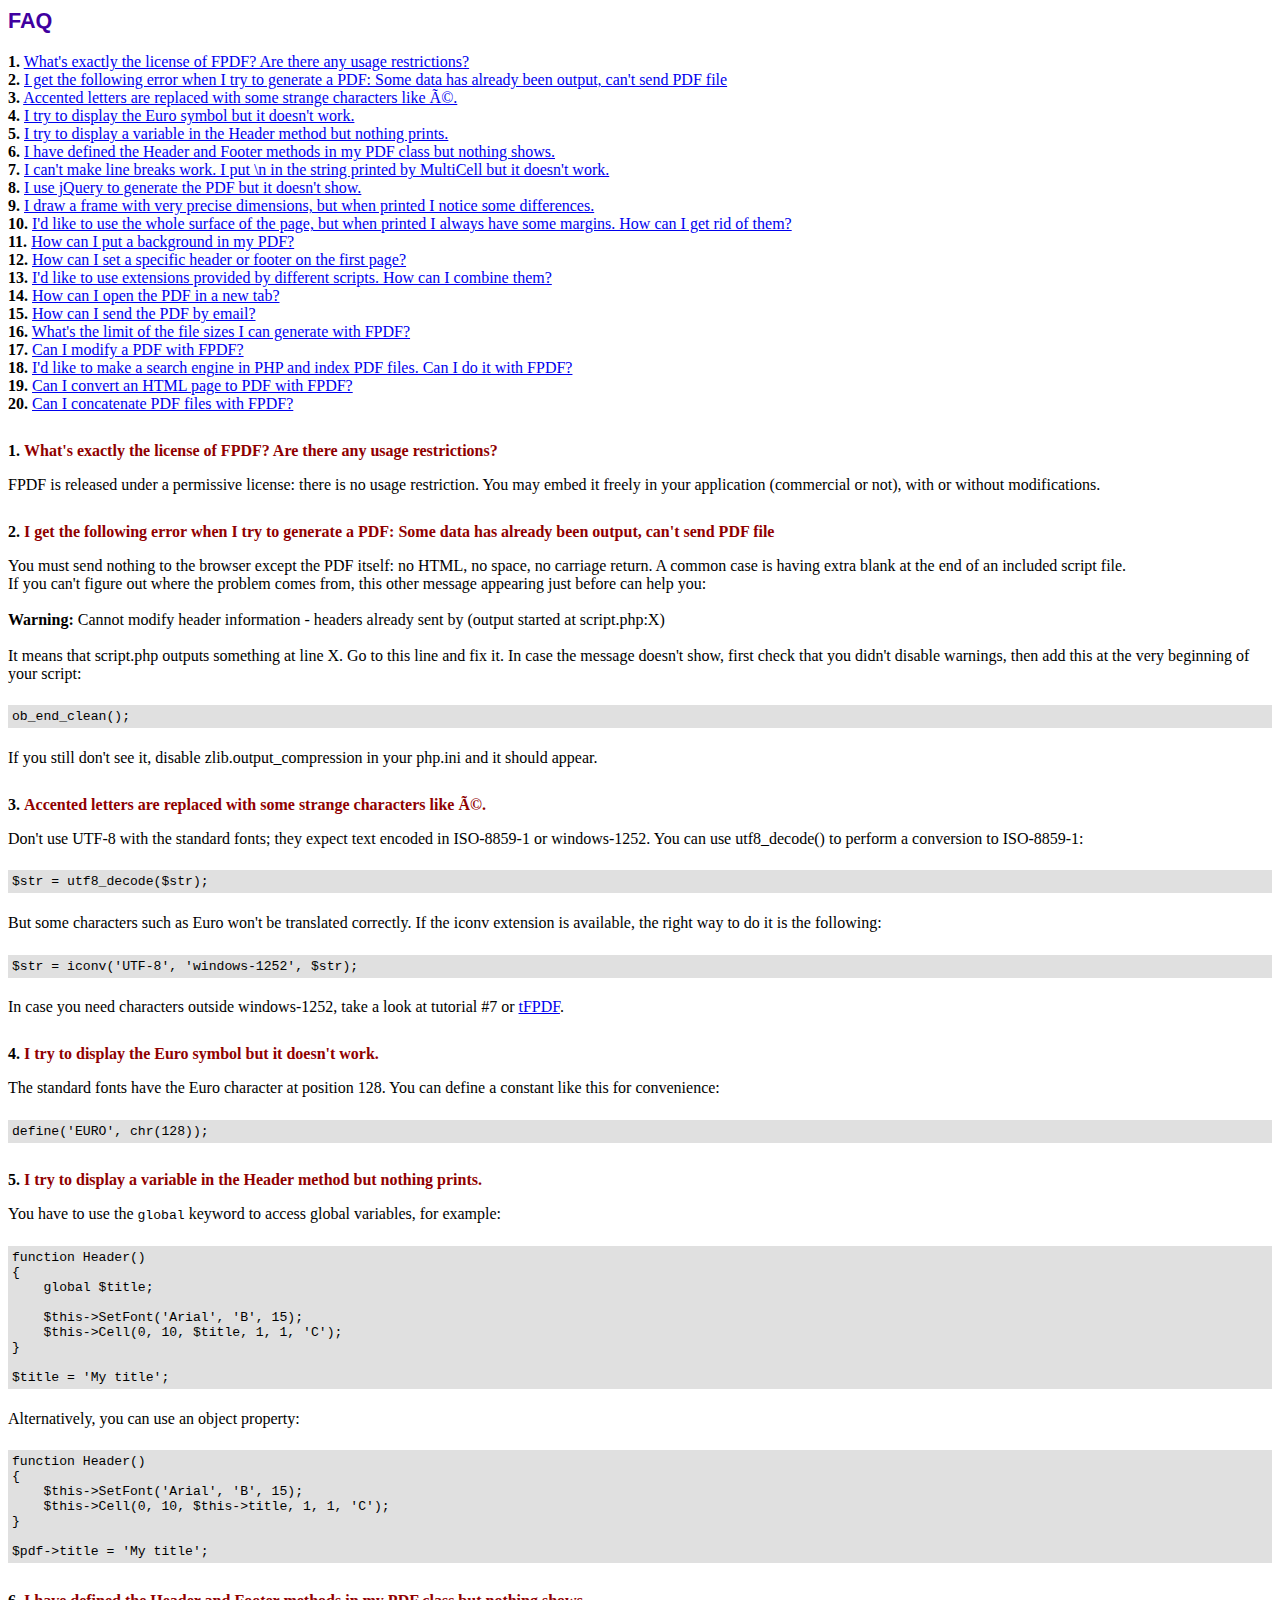
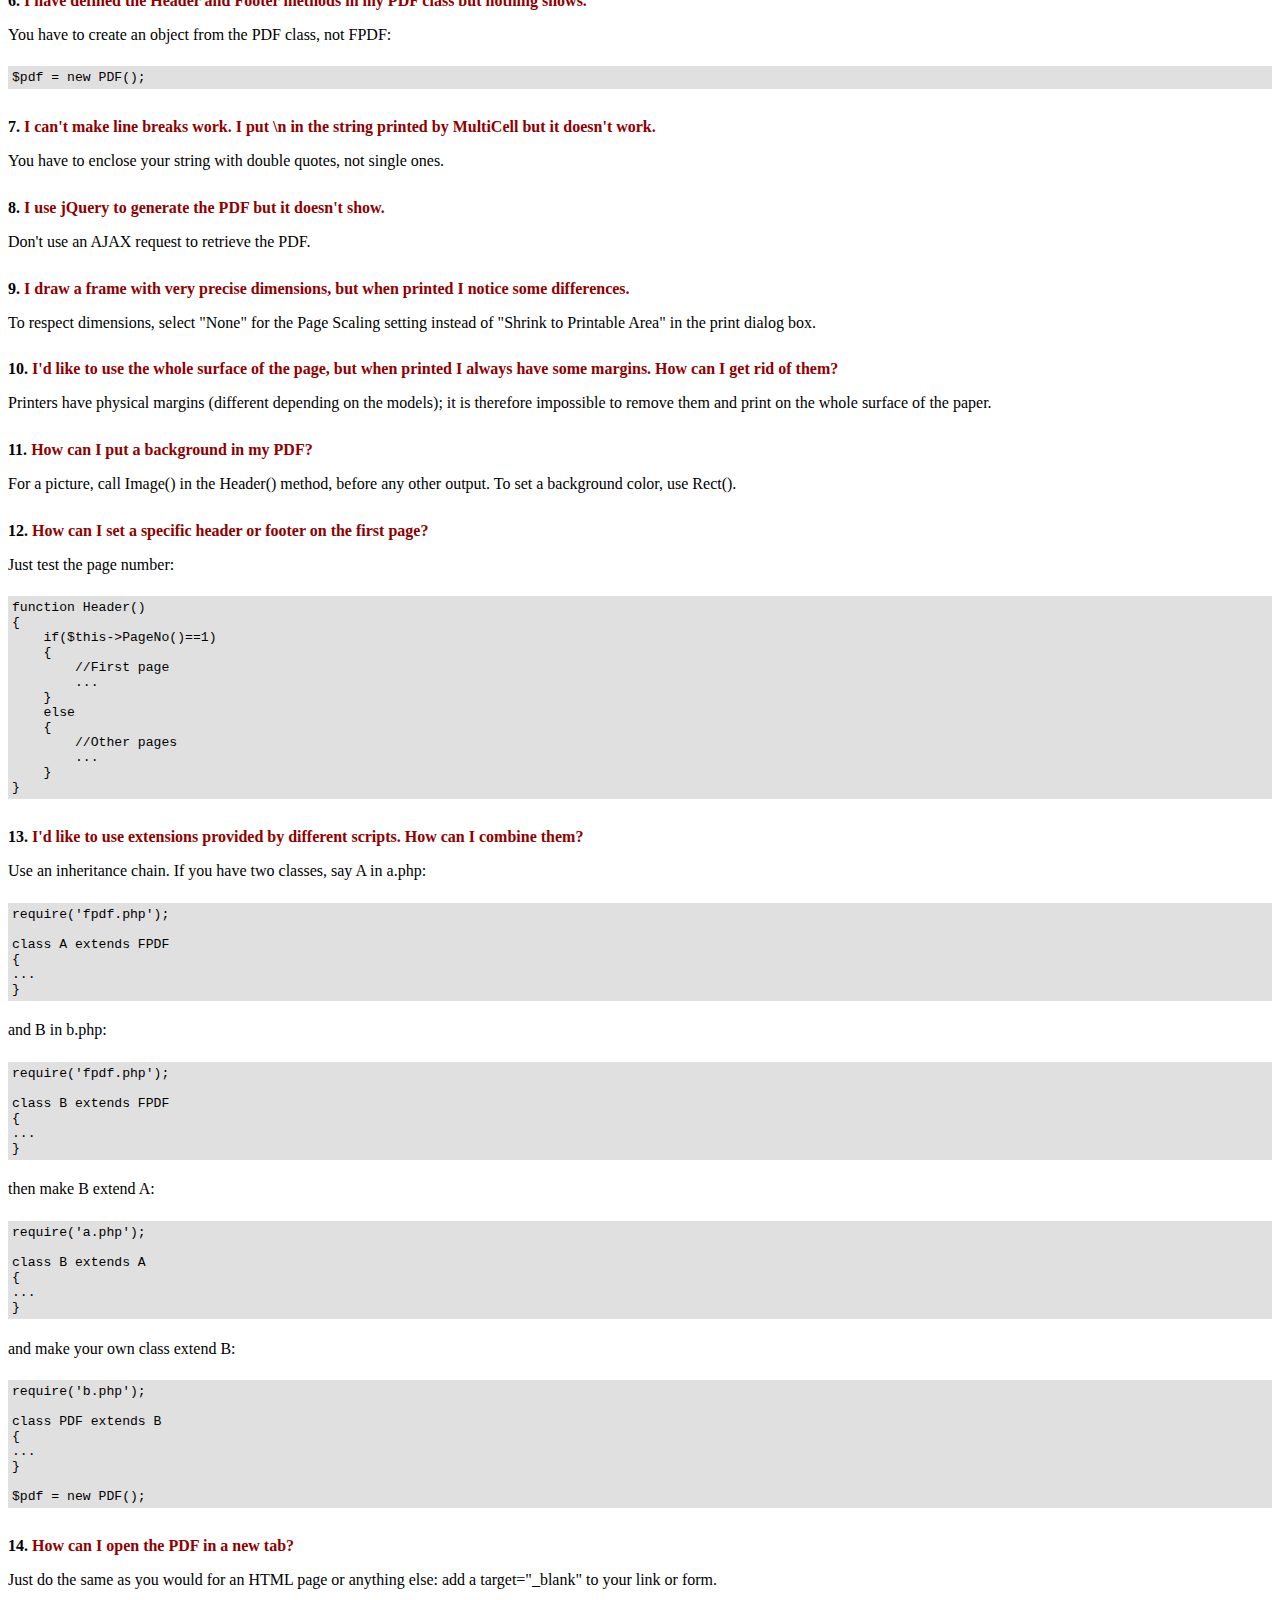
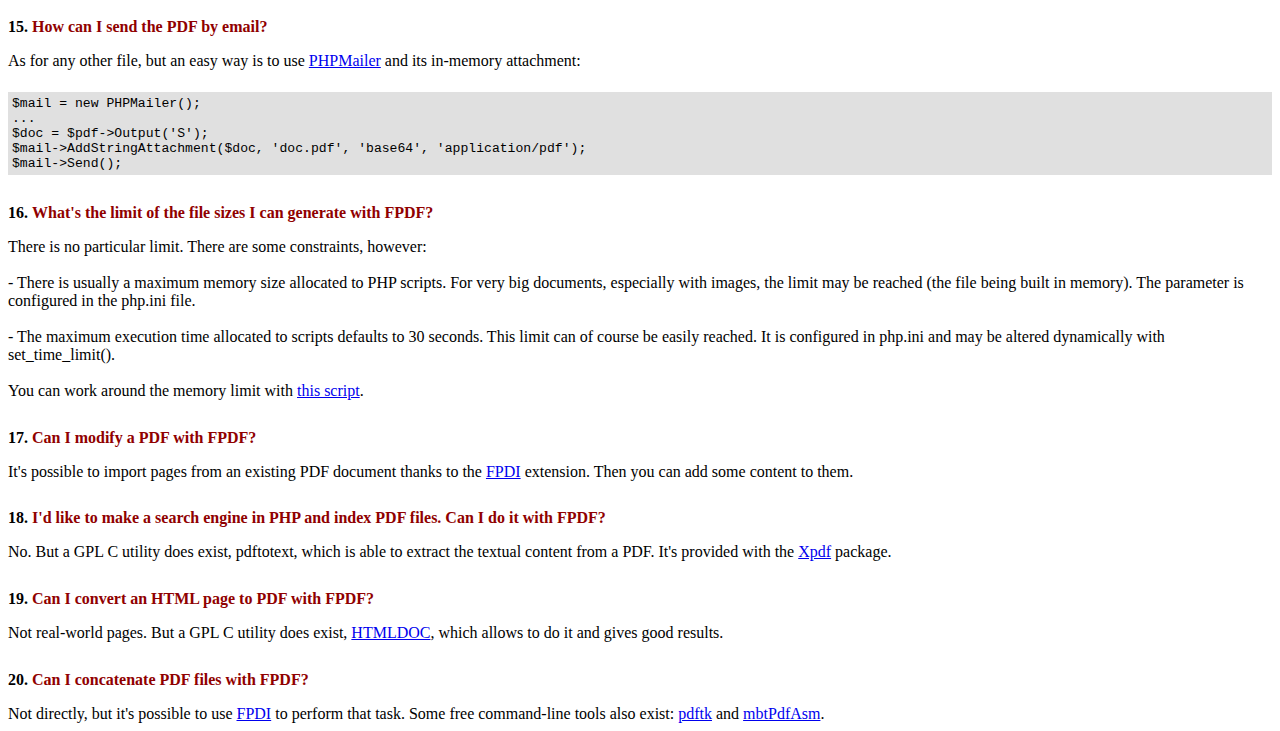
<file: FAQ.htm>
<!DOCTYPE html PUBLIC "-//W3C//DTD HTML 4.01 Transitional//EN">
<html>
<head>
<meta http-equiv="Content-Type" content="text/html; charset=ISO-8859-1">
<title>FAQ</title>
<link type="text/css" rel="stylesheet" href="fpdf.css">
<style type="text/css">
ul {list-style-type:none; margin:0; padding:0}
ul#answers li {margin-top:1.8em}
.question {font-weight:bold; color:#900000}
</style>
</head>
<body>
<h1>FAQ</h1>
<ul>
<li><b>1.</b> <a href='#q1'>What's exactly the license of FPDF? Are there any usage restrictions?</a></li>
<li><b>2.</b> <a href='#q2'>I get the following error when I try to generate a PDF: Some data has already been output, can't send PDF file</a></li>
<li><b>3.</b> <a href='#q3'>Accented letters are replaced with some strange characters like é.</a></li>
<li><b>4.</b> <a href='#q4'>I try to display the Euro symbol but it doesn't work.</a></li>
<li><b>5.</b> <a href='#q5'>I try to display a variable in the Header method but nothing prints.</a></li>
<li><b>6.</b> <a href='#q6'>I have defined the Header and Footer methods in my PDF class but nothing shows.</a></li>
<li><b>7.</b> <a href='#q7'>I can't make line breaks work. I put \n in the string printed by MultiCell but it doesn't work.</a></li>
<li><b>8.</b> <a href='#q8'>I use jQuery to generate the PDF but it doesn't show.</a></li>
<li><b>9.</b> <a href='#q9'>I draw a frame with very precise dimensions, but when printed I notice some differences.</a></li>
<li><b>10.</b> <a href='#q10'>I'd like to use the whole surface of the page, but when printed I always have some margins. How can I get rid of them?</a></li>
<li><b>11.</b> <a href='#q11'>How can I put a background in my PDF?</a></li>
<li><b>12.</b> <a href='#q12'>How can I set a specific header or footer on the first page?</a></li>
<li><b>13.</b> <a href='#q13'>I'd like to use extensions provided by different scripts. How can I combine them?</a></li>
<li><b>14.</b> <a href='#q14'>How can I open the PDF in a new tab?</a></li>
<li><b>15.</b> <a href='#q15'>How can I send the PDF by email?</a></li>
<li><b>16.</b> <a href='#q16'>What's the limit of the file sizes I can generate with FPDF?</a></li>
<li><b>17.</b> <a href='#q17'>Can I modify a PDF with FPDF?</a></li>
<li><b>18.</b> <a href='#q18'>I'd like to make a search engine in PHP and index PDF files. Can I do it with FPDF?</a></li>
<li><b>19.</b> <a href='#q19'>Can I convert an HTML page to PDF with FPDF?</a></li>
<li><b>20.</b> <a href='#q20'>Can I concatenate PDF files with FPDF?</a></li>
</ul>

<ul id='answers'>
<li id='q1'>
<p><b>1.</b> <span class='question'>What's exactly the license of FPDF? Are there any usage restrictions?</span></p>
FPDF is released under a permissive license: there is no usage restriction. You may embed it
freely in your application (commercial or not), with or without modifications.
</li>

<li id='q2'>
<p><b>2.</b> <span class='question'>I get the following error when I try to generate a PDF: Some data has already been output, can't send PDF file</span></p>
You must send nothing to the browser except the PDF itself: no HTML, no space, no carriage return. A common
case is having extra blank at the end of an included script file.<br>
If you can't figure out where the problem comes from, this other message appearing just before can help you:<br>
<br>
<b>Warning:</b> Cannot modify header information - headers already sent by (output started at script.php:X)<br>
<br>
It means that script.php outputs something at line X. Go to this line and fix it.
In case the message doesn't show, first check that you didn't disable warnings, then add this at the very
beginning of your script:
<div class="doc-source">
<pre><code>ob_end_clean();</code></pre>
</div>
If you still don't see it, disable zlib.output_compression in your php.ini and it should appear.
</li>

<li id='q3'>
<p><b>3.</b> <span class='question'>Accented letters are replaced with some strange characters like é.</span></p>
Don't use UTF-8 with the standard fonts; they expect text encoded in ISO-8859-1 or windows-1252.
You can use utf8_decode() to perform a conversion to ISO-8859-1:
<div class="doc-source">
<pre><code>$str = utf8_decode($str);</code></pre>
</div>
But some characters such as Euro won't be translated correctly. If the iconv extension is available, the
right way to do it is the following:
<div class="doc-source">
<pre><code>$str = iconv('UTF-8', 'windows-1252', $str);</code></pre>
</div>
In case you need characters outside windows-1252, take a look at tutorial #7 or
<a href="http://www.fpdf.org/?go=script&amp;id=92" target="_blank">tFPDF</a>.
</li>

<li id='q4'>
<p><b>4.</b> <span class='question'>I try to display the Euro symbol but it doesn't work.</span></p>
The standard fonts have the Euro character at position 128. You can define a constant like this
for convenience:
<div class="doc-source">
<pre><code>define('EURO', chr(128));</code></pre>
</div>
</li>

<li id='q5'>
<p><b>5.</b> <span class='question'>I try to display a variable in the Header method but nothing prints.</span></p>
You have to use the <code>global</code> keyword to access global variables, for example:
<div class="doc-source">
<pre><code>function Header()
{
    global $title;

    $this-&gt;SetFont('Arial', 'B', 15);
    $this-&gt;Cell(0, 10, $title, 1, 1, 'C');
}

$title = 'My title';</code></pre>
</div>
Alternatively, you can use an object property:
<div class="doc-source">
<pre><code>function Header()
{
    $this-&gt;SetFont('Arial', 'B', 15);
    $this-&gt;Cell(0, 10, $this-&gt;title, 1, 1, 'C');
}

$pdf-&gt;title = 'My title';</code></pre>
</div>
</li>

<li id='q6'>
<p><b>6.</b> <span class='question'>I have defined the Header and Footer methods in my PDF class but nothing shows.</span></p>
You have to create an object from the PDF class, not FPDF:
<div class="doc-source">
<pre><code>$pdf = new PDF();</code></pre>
</div>
</li>

<li id='q7'>
<p><b>7.</b> <span class='question'>I can't make line breaks work. I put \n in the string printed by MultiCell but it doesn't work.</span></p>
You have to enclose your string with double quotes, not single ones.
</li>

<li id='q8'>
<p><b>8.</b> <span class='question'>I use jQuery to generate the PDF but it doesn't show.</span></p>
Don't use an AJAX request to retrieve the PDF.
</li>

<li id='q9'>
<p><b>9.</b> <span class='question'>I draw a frame with very precise dimensions, but when printed I notice some differences.</span></p>
To respect dimensions, select "None" for the Page Scaling setting instead of "Shrink to Printable Area" in the print dialog box.
</li>

<li id='q10'>
<p><b>10.</b> <span class='question'>I'd like to use the whole surface of the page, but when printed I always have some margins. How can I get rid of them?</span></p>
Printers have physical margins (different depending on the models); it is therefore impossible to remove
them and print on the whole surface of the paper.
</li>

<li id='q11'>
<p><b>11.</b> <span class='question'>How can I put a background in my PDF?</span></p>
For a picture, call Image() in the Header() method, before any other output. To set a background color, use Rect().
</li>

<li id='q12'>
<p><b>12.</b> <span class='question'>How can I set a specific header or footer on the first page?</span></p>
Just test the page number:
<div class="doc-source">
<pre><code>function Header()
{
    if($this-&gt;PageNo()==1)
    {
        //First page
        ...
    }
    else
    {
        //Other pages
        ...
    }
}</code></pre>
</div>
</li>

<li id='q13'>
<p><b>13.</b> <span class='question'>I'd like to use extensions provided by different scripts. How can I combine them?</span></p>
Use an inheritance chain. If you have two classes, say A in a.php:
<div class="doc-source">
<pre><code>require('fpdf.php');

class A extends FPDF
{
...
}</code></pre>
</div>
and B in b.php:
<div class="doc-source">
<pre><code>require('fpdf.php');

class B extends FPDF
{
...
}</code></pre>
</div>
then make B extend A:
<div class="doc-source">
<pre><code>require('a.php');

class B extends A
{
...
}</code></pre>
</div>
and make your own class extend B:
<div class="doc-source">
<pre><code>require('b.php');

class PDF extends B
{
...
}

$pdf = new PDF();</code></pre>
</div>
</li>

<li id='q14'>
<p><b>14.</b> <span class='question'>How can I open the PDF in a new tab?</span></p>
Just do the same as you would for an HTML page or anything else: add a target="_blank" to your link or form.
</li>

<li id='q15'>
<p><b>15.</b> <span class='question'>How can I send the PDF by email?</span></p>
As for any other file, but an easy way is to use <a href="http://phpmailer.codeworxtech.com" target="_blank">PHPMailer</a> and
its in-memory attachment:
<div class="doc-source">
<pre><code>$mail = new PHPMailer();
...
$doc = $pdf-&gt;Output('S');
$mail-&gt;AddStringAttachment($doc, 'doc.pdf', 'base64', 'application/pdf');
$mail-&gt;Send();</code></pre>
</div>
</li>

<li id='q16'>
<p><b>16.</b> <span class='question'>What's the limit of the file sizes I can generate with FPDF?</span></p>
There is no particular limit. There are some constraints, however:
<br>
<br>
- There is usually a maximum memory size allocated to PHP scripts. For very big documents,
especially with images, the limit may be reached (the file being built in memory). The
parameter is configured in the php.ini file.
<br>
<br>
- The maximum execution time allocated to scripts defaults to 30 seconds. This limit can of course
be easily reached. It is configured in php.ini and may be altered dynamically with set_time_limit().
<br>
<br>
You can work around the memory limit with <a href="http://www.fpdf.org/?go=script&amp;id=76" target="_blank">this script</a>.
</li>

<li id='q17'>
<p><b>17.</b> <span class='question'>Can I modify a PDF with FPDF?</span></p>
It's possible to import pages from an existing PDF document thanks to the
<a href="https://www.setasign.com/products/fpdi/about/" target="_blank">FPDI</a> extension.
Then you can add some content to them.
</li>

<li id='q18'>
<p><b>18.</b> <span class='question'>I'd like to make a search engine in PHP and index PDF files. Can I do it with FPDF?</span></p>
No. But a GPL C utility does exist, pdftotext, which is able to extract the textual content from a PDF.
It's provided with the <a href="http://www.foolabs.com/xpdf/" target="_blank">Xpdf</a> package.
</li>

<li id='q19'>
<p><b>19.</b> <span class='question'>Can I convert an HTML page to PDF with FPDF?</span></p>
Not real-world pages. But a GPL C utility does exist, <a href="https://www.msweet.org/projects.php?Z1" target="_blank">HTMLDOC</a>,
which allows to do it and gives good results.
</li>

<li id='q20'>
<p><b>20.</b> <span class='question'>Can I concatenate PDF files with FPDF?</span></p>
Not directly, but it's possible to use <a href="https://www.setasign.com/products/fpdi/demos/concatenate-fake/" target="_blank">FPDI</a>
to perform that task. Some free command-line tools also exist:
<a href="https://www.pdflabs.com/tools/pdftk-the-pdf-toolkit/" target="_blank">pdftk</a> and
<a href="http://thierry.schmit.free.fr/spip/spip.php?article15" target="_blank">mbtPdfAsm</a>.
</li>
</ul>
</body>
</html>
</file>
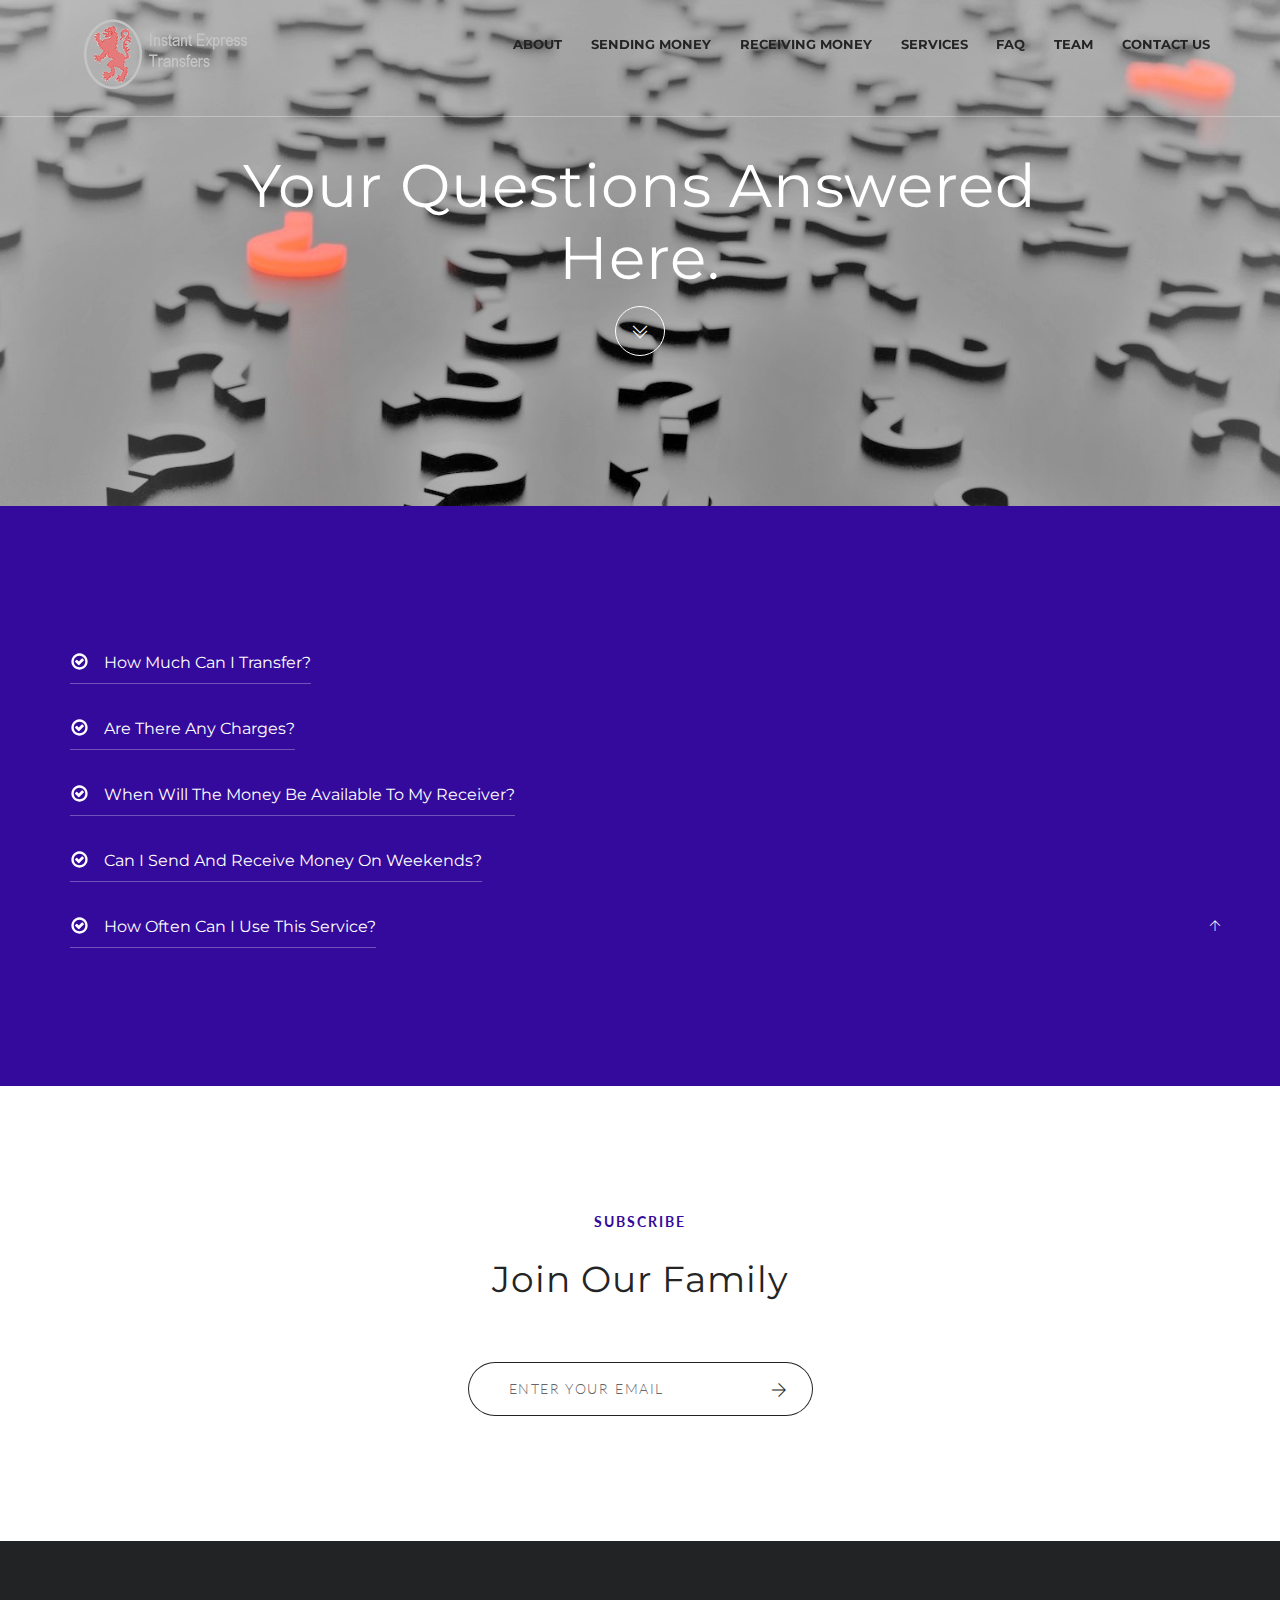
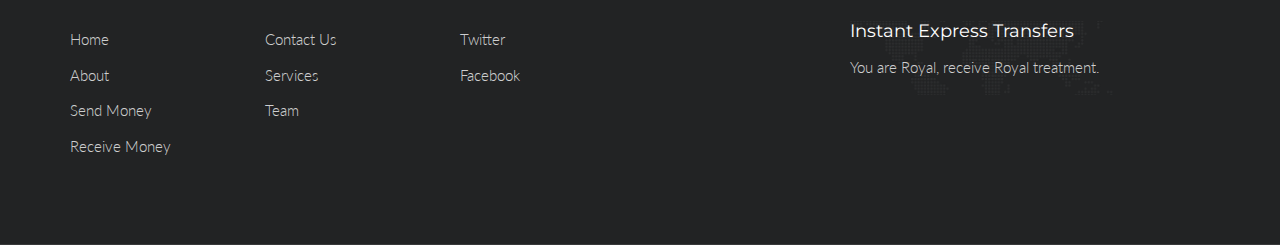
<file: faq.html>
<!DOCTYPE html>
<html lang="en" class="no-js">
    <!-- Begin Head -->
    <head>
        <!-- Basic -->
        <meta charset="utf-8"/>
        <meta name="viewport" content="width=device-width, initial-scale=1, shrink-to-fit=no">
        <meta http-equiv="x-ua-compatible" content="ie=edge">
        <title>FAQ - Imperial Money Transfers</title>
        <meta name="keywords" content="money transfers, instant money, sending money, western union, moneygram, zimbabwe, south africa, africa, quick money, fast money, quick, fast, reliable, trusted, secure, easy" />
        <meta name="description" content="Express Instant Transfers, providing reliable and affordable money transfers between Zimbabwe and South Africa">
        <meta name="author" content="Mathemera">

        <!-- Web Fonts -->
        <link href="https://fonts.googleapis.com/css?family=Lato:300,400,400i|Montserrat:400,700" rel="stylesheet">
        <link href="https://fonts.googleapis.com/css?family=Playfair+Display:400,700" rel="stylesheet">

        <!-- Vendor Styles -->
        <link href="vendor/bootstrap/css/bootstrap.min.css" rel="stylesheet" type="text/css"/>
        <link href="vendor/themify/themify.css" rel="stylesheet" type="text/css"/>
        <link href="vendor/scrollbar/scrollbar.min.css" rel="stylesheet" type="text/css"/>
        <link href="vendor/cubeportfolio/css/cubeportfolio.min.css" rel="stylesheet" type="text/css"/>

        <!-- Theme Styles -->
        <link href="css/style.css" rel="stylesheet" type="text/css"/>
        <link href="css/global/global.css" rel="stylesheet" type="text/css"/>

        <!-- Favicon -->
        <link rel="shortcut icon" href="img/favicon.ico" type="image/x-icon">
        <link rel="apple-touch-icon" href="img/apple-touch-icon.png">
    </head>
    <!-- End Head -->

    <!-- Body -->
    <body>

        <!--========== HEADER V2 ==========-->
        <header class="navbar-fixed-top s-header-v2 js__header-sticky">
            <!-- Navbar -->
            <nav class="s-header-v2__navbar">
                <div class="container g-display-table--lg">
                    <!-- Navbar Row -->
                    <div class="s-header-v2__navbar-row">
                        <!-- Brand and toggle get grouped for better mobile display -->
                        <div class="s-header-v2__navbar-col">
                            <button type="button" class="collapsed s-header-v2__toggle" data-toggle="collapse" data-target="#nav-collapse" aria-expanded="false">
                                <span class="s-header-v2__toggle-icon-bar"></span>
                            </button>
                        </div>

                        <div class="s-header-v2__navbar-col s-header-v2__navbar-col-width--180">
                            <!-- Logo -->
                            <div class="s-header-v2__logo">
                                <a href="index.html" class="s-header-v2__logo-link">
                                    <img class="s-header-v2__logo-img s-header-v2__logo-img--default" src="img/logo-white.png" alt="Dublin Logo">
                                    <img class="s-header-v2__logo-img s-header-v2__logo-img--shrink" src="img/logo.png" alt="Dublin Logo">
                                </a>
                            </div>
                            <!-- End Logo -->
                        </div>
                        
                        <div class="s-header-v2__navbar-col s-header-v2__navbar-col--right">
                            <!-- Collect the nav links, forms, and other content for toggling -->
                            <div class="collapse navbar-collapse s-header-v2__navbar-collapse" id="nav-collapse">
                                <ul class="s-header-v2__nav">
                                    <li class="s-header-v2__nav-item"><a href="about.html" class="s-header-v2__nav-link">About</a></li>
                                    <li class="s-header-v2__nav-item"><a href="sending.html" class="s-header-v2__nav-link">Sending Money</a></li>
                                    <li class="s-header-v2__nav-item"><a href="receiving.html" class="s-header-v2__nav-link">Receiving Money</a></li>
									<li class="s-header-v2__nav-item"><a href="Services.html" class="s-header-v2__nav-link">Services</a></li>
                                    <li class="s-header-v2__nav-item"><a href="faq.html" class="s-header-v2__nav-link s-header-v2__nav-link--dark">FAQ</a></li>
									<li class="s-header-v2__nav-item"><a href="team.html" class="s-header-v2__nav-link s-header-v2__nav-link--dark">Team</a></li>
									<li class="s-header-v2__nav-item"><a href="contactus.php" class="s-header-v2__nav-link">Contact Us</a></li>
                                </ul>
                            </div>
                            <!-- End Nav Menu -->
                        </div>
                    </div>
                    <!-- End Navbar Row -->
                </div>
            </nav>
            <!-- End Navbar -->
        </header>
        <!--========== END HEADER V2 ==========-->

        <!--========== PROMO BLOCK ==========-->
        <div class="g-bg-position--center js__parallax-window" style="background: url(img/1920x1080/Faq.jpg) 50% 0 no-repeat fixed;">
            <div class="g-container--md g-text-center--xs g-padding-y-150--xs">
                <h1 class="g-font-size-40--xs g-font-size-50--sm g-font-size-60--md g-color--white g-letter-spacing--1">Your questions answered here.</h1>
            <a href="#js__scroll-to-section">
                    <span class="s-icon s-icon--md s-icon--white-brd g-radius--circle ti-angle-double-down"></span>
            </a>
			</div>
			
        </div>
        <!--========== END PROMO BLOCK ==========-->


        <!-- Accordion -->
        <div id="js__scroll-to-section" class="s-faq g-bg-color--primary">
            <div class="container g-padding-y-125--xs">
                <div class="row">
                    <div class="col-sm-6">
                        <div class="cbp cbp-l-grid-faq js__grid-faq">
                            <div class="cbp-item buying">
                                <div class="cbp-caption">
                                    <div class="s-faq-grid__divider cbp-caption-defaultWrap">
                                        <svg width="19" height="19" viewbox="0 0 1792 1792" xmlns="http://www.w3.org/2000/svg">
                                            <path fill="#fff" d="M1299 813l-422 422q-19 19-45 19t-45-19l-294-294q-19-19-19-45t19-45l102-102q19-19 45-19t45 19l147 147 275-275q19-19 45-19t45 19l102 102q19 19 19 45t-19 45zm141 83q0-148-73-273t-198-198-273-73-273 73-198 198-73 273 73 273 198 198 273 73 273-73 198-198 73-273zm224 0q0 209-103 385.5t-279.5 279.5-385.5 103-385.5-103-279.5-279.5-103-385.5 103-385.5 279.5-279.5 385.5-103 385.5 103 279.5 279.5 103 385.5z"/>
                                        </svg>
                                        <h2 class="s-faq-grid__title">How much can I transfer?</h2>
                                    </div>
                                    <div class="cbp-caption-activeWrap">
                                        <div class="g-color--white-opacity">
										You can send upto R100 000 per day.<br>
										A 24 - 48 hour notice is needed beforehand when the amount exceeds R100k.
                                        </div>
                                    </div>
                                </div>
                            </div>
                            <div class="cbp-item community">
                                <div class="cbp-caption">
                                    <div class="s-faq-grid__divider cbp-caption-defaultWrap">
                                        <svg width="19" height="19" viewbox="0 0 1792 1792" xmlns="http://www.w3.org/2000/svg">
                                            <path fill="#fff" d="M1299 813l-422 422q-19 19-45 19t-45-19l-294-294q-19-19-19-45t19-45l102-102q19-19 45-19t45 19l147 147 275-275q19-19 45-19t45 19l102 102q19 19 19 45t-19 45zm141 83q0-148-73-273t-198-198-273-73-273 73-198 198-73 273 73 273 198 198 273 73 273-73 198-198 73-273zm224 0q0 209-103 385.5t-279.5 279.5-385.5 103-385.5-103-279.5-279.5-103-385.5 103-385.5 279.5-279.5 385.5-103 385.5 103 279.5 279.5 103 385.5z"/>
                                        </svg>
                                        <h3 class="s-faq-grid__title">Are there any charges?</h3>
                                    </div>
                                    <div class="cbp-caption-activeWrap">
                                        <div class="g-color--white-opacity">
                                        It costs just 10% of the amount you wish to send.<br>
										There is no cost associated with receiving the money.
                                        </div>
                                    </div>
                                </div>
                            </div>
                            <div class="cbp-item buying">
                                <div class="cbp-caption">
                                    <div class="s-faq-grid__divider cbp-caption-defaultWrap">
                                        <svg width="19" height="19" viewbox="0 0 1792 1792" xmlns="http://www.w3.org/2000/svg">
                                            <path fill="#fff" d="M1299 813l-422 422q-19 19-45 19t-45-19l-294-294q-19-19-19-45t19-45l102-102q19-19 45-19t45 19l147 147 275-275q19-19 45-19t45 19l102 102q19 19 19 45t-19 45zm141 83q0-148-73-273t-198-198-273-73-273 73-198 198-73 273 73 273 198 198 273 73 273-73 198-198 73-273zm224 0q0 209-103 385.5t-279.5 279.5-385.5 103-385.5-103-279.5-279.5-103-385.5 103-385.5 279.5-279.5 385.5-103 385.5 103 279.5 279.5 103 385.5z"/>
                                        </svg>
                                        <h4 class="s-faq-grid__title">When will the money be available to my receiver?</h4>
                                    </div>
                                    <div class="cbp-caption-activeWrap">
                                        <div class="g-color--white-opacity">
										The receiver should be able to collect the money within 30 seconds of you sending it.
                                        </div>
                                    </div>
                                </div>
                            </div>
                            <div class="cbp-item author">
                                <div class="cbp-caption">
                                    <div class="s-faq-grid__divider cbp-caption-defaultWrap">
                                        <svg width="19" height="19" viewbox="0 0 1792 1792" xmlns="http://www.w3.org/2000/svg">
                                            <path fill="#fff" d="M1299 813l-422 422q-19 19-45 19t-45-19l-294-294q-19-19-19-45t19-45l102-102q19-19 45-19t45 19l147 147 275-275q19-19 45-19t45 19l102 102q19 19 19 45t-19 45zm141 83q0-148-73-273t-198-198-273-73-273 73-198 198-73 273 73 273 198 198 273 73 273-73 198-198 73-273zm224 0q0 209-103 385.5t-279.5 279.5-385.5 103-385.5-103-279.5-279.5-103-385.5 103-385.5 279.5-279.5 385.5-103 385.5 103 279.5 279.5 103 385.5z"/>
                                        </svg>
                                        <h4 class="s-faq-grid__title">Can I send and receive money on weekends?</h4>
                                    </div>
                                    <div class="cbp-caption-activeWrap">
                                        <div class="g-color--white-opacity">
										Yes, you can send and receive money from our offices during trading hours.<br>
										You can also collect your money at any office during the day or it can be <br>
										deposited into the account provided or sent via e-wallet/instant money to you.
                                        </div>
                                    </div>
                                </div>
                            </div>
                            <div class="cbp-item copyright">
                                <div class="cbp-caption">
                                    <div class="s-faq-grid__divider cbp-caption-defaultWrap">
                                        <svg width="19" height="19" viewbox="0 0 1792 1792" xmlns="http://www.w3.org/2000/svg">
                                            <path fill="#fff" d="M1299 813l-422 422q-19 19-45 19t-45-19l-294-294q-19-19-19-45t19-45l102-102q19-19 45-19t45 19l147 147 275-275q19-19 45-19t45 19l102 102q19 19 19 45t-19 45zm141 83q0-148-73-273t-198-198-273-73-273 73-198 198-73 273 73 273 198 198 273 73 273-73 198-198 73-273zm224 0q0 209-103 385.5t-279.5 279.5-385.5 103-385.5-103-279.5-279.5-103-385.5 103-385.5 279.5-279.5 385.5-103 385.5 103 279.5 279.5 103 385.5z"/>
                                        </svg>
                                        <h4 class="s-faq-grid__title">How often can I use this service?</h4>
                                    </div>
                                    <div class="cbp-caption-activeWrap">
                                        <div class="g-color--white-opacity">
										You can use the service as much as you like, as we do not have monthly limits.
                                        </div>
                                    </div>
                                </div>
                            </div>
                            
                            
                        </div>
                    </div>
                    
                </div>
            </div>
        </div>
        <!-- End Accordion -->

        <!-- Subscribe -->
        <div class="g-container--sm g-text-center--xs g-padding-y-80--xs g-padding-y-125--sm">
            <div class="g-margin-b-60--xs">
                <p class="text-uppercase g-font-size-14--xs g-font-weight--700 g-color--primary g-letter-spacing--2 g-margin-b-25--xs">Subscribe</p>
                <h2 class="g-font-size-32--xs g-font-size-36--md g-letter-spacing--1">Join our family</h2>
            </div>
            <div class="row">
                <div class="col-sm-6 col-sm-offset-3 col-xs-10 col-xs-offset-1">
                    <form class="input-group">
                        <input type="email" class="form-control s-form-v5__input g-radius--left-50" name="email" placeholder="Enter your email">
                        <span class="input-group-btn">
                            <button type="submit" class="s-btn s-btn-icon--md s-btn-icon--dark-brd s-btn--dark-brd g-radius--right-50"><i class="ti-arrow-right"></i></button>
                        </span>
                    </form>
                </div>
            </div>
        </div>
        <!-- End Subscribe -->
        <!--========== END PAGE CONTENT ==========-->

       <!--========== FOOTER ==========-->
        <footer class="g-bg-color--dark">
            <!-- Links -->
            <div class="g-hor-divider__dashed--white-opacity-lightest">
                <div class="container g-padding-y-80--xs">
                    <div class="row">
                        <div class="col-sm-2 g-margin-b-20--xs g-margin-b-0--md">
                            <ul class="list-unstyled g-ul-li-tb-5--xs g-margin-b-0--xs">
                                <li><a class="g-font-size-15--xs g-color--white-opacity" href="index.html">Home</a></li>
                                <li><a class="g-font-size-15--xs g-color--white-opacity" href="about.html">About</a></li>
                                <li><a class="g-font-size-15--xs g-color--white-opacity" href="sending.html">Send Money</a></li>
                                <li><a class="g-font-size-15--xs g-color--white-opacity" href="receiving.html">Receive Money</a></li>
                            </ul>
                        </div>
                        <div class="col-sm-2 g-margin-b-20--xs g-margin-b-0--md">
                            <ul class="list-unstyled g-ul-li-tb-5--xs g-margin-b-0--xs">
                                <li><a class="g-font-size-15--xs g-color--white-opacity" href="contactus.php">Contact Us</a></li>
                                <li><a class="g-font-size-15--xs g-color--white-opacity" href="Services.html">Services</a></li>
                                <li><a class="g-font-size-15--xs g-color--white-opacity" href="team.html">Team</a></li>
                                
                            </ul>
                        </div>
                        <div class="col-sm-2 g-margin-b-40--xs g-margin-b-0--md">
                            <ul class="list-unstyled g-ul-li-tb-5--xs g-margin-b-0--xs">
                                <li><a class="g-font-size-15--xs g-color--white-opacity" href="https://twitter.com/iet_pvt">Twitter</a></li>
                                <li><a class="g-font-size-15--xs g-color--white-opacity" href="https://www.facebook.com/IETpvt/">Facebook</a></li>
                                
                            </ul>
                        </div>
                        <div class="col-md-4 col-md-offset-2 col-sm-5 col-sm-offset-1 s-footer__logo g-padding-y-50--xs g-padding-y-0--md">
                            <h3 class="g-font-size-18--xs g-color--white">Instant Express Transfers</h3>
                            <p class="g-color--white-opacity">You are Royal, receive Royal treatment.</p>
                        </div>
                    </div>
                </div>
            </div>
            <!-- End Links -->
        </footer>
        <!--========== END FOOTER ==========-->

        <!-- Back To Top -->
        <a href="javascript:void(0);" class="s-back-to-top js__back-to-top"></a>

        <!--========== JAVASCRIPTS (Load javascripts at bottom, this will reduce page load time) ==========-->
        <!-- Vendor -->
        <script type="text/javascript" src="vendor/jquery.min.js"></script>
        <script type="text/javascript" src="vendor/jquery.migrate.min.js"></script>
        <script type="text/javascript" src="vendor/bootstrap/js/bootstrap.min.js"></script>
        <script type="text/javascript" src="vendor/jquery.smooth-scroll.min.js"></script>
        <script type="text/javascript" src="vendor/jquery.back-to-top.min.js"></script>
        <script type="text/javascript" src="vendor/scrollbar/jquery.scrollbar.min.js"></script>
        <script type="text/javascript" src="vendor/jquery.parallax.min.js"></script>
        <script type="text/javascript" src="vendor/cubeportfolio/js/jquery.cubeportfolio.min.js"></script>

        <!-- General Components and Settings -->
        <script type="text/javascript" src="js/global.min.js"></script>
        <script type="text/javascript" src="js/components/header-sticky.min.js"></script>
        <script type="text/javascript" src="js/components/scrollbar.min.js"></script>
        <script type="text/javascript" src="js/components/faq.min.js"></script>
        <!--========== END JAVASCRIPTS ==========-->

    </body>
    <!-- End Body -->
</html>
</file>
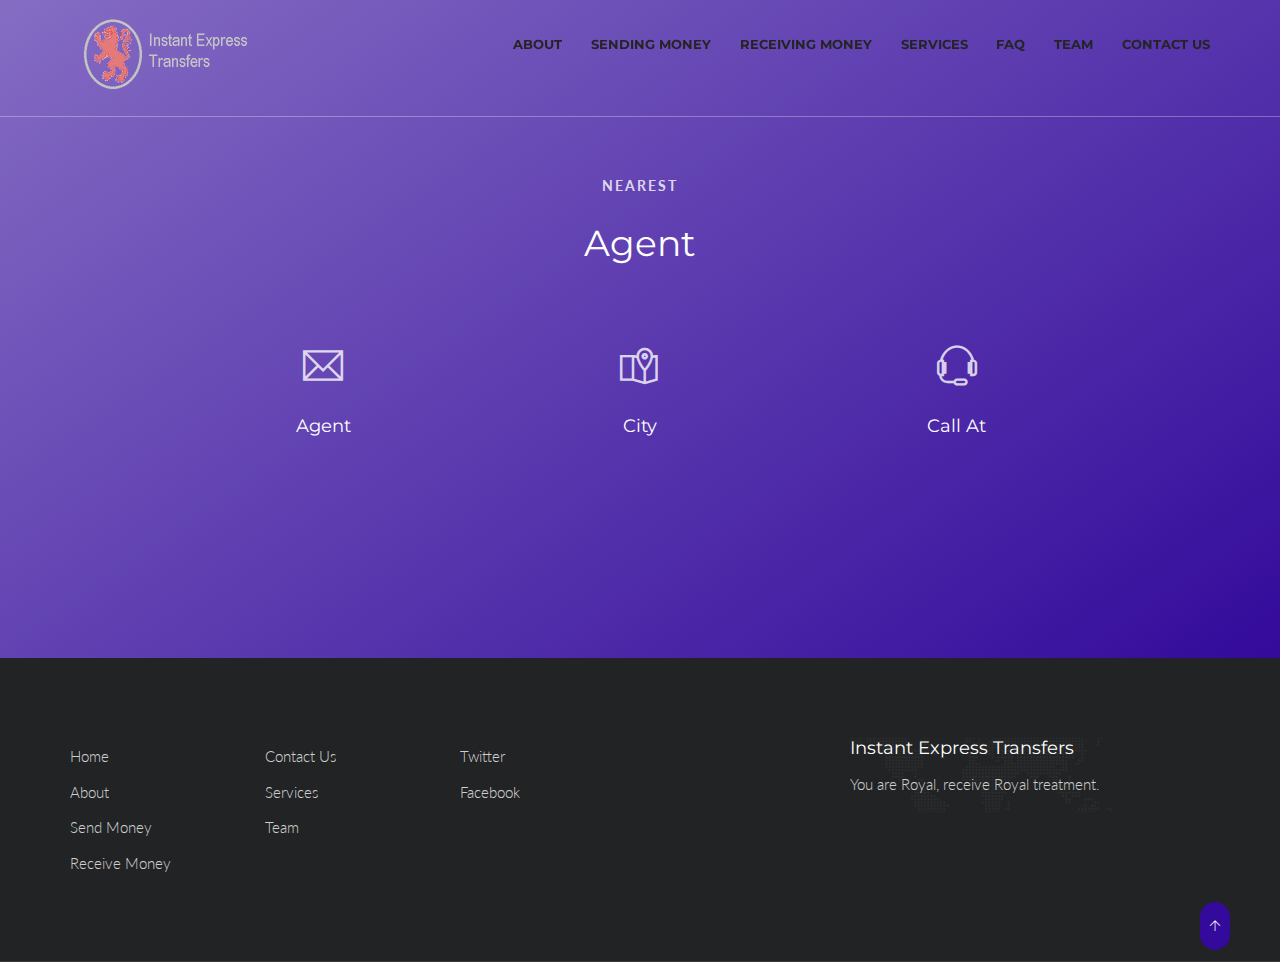
<file: nearest.html>
<!DOCTYPE html>
<html lang="en" class="no-js">
    <!-- Begin Head -->
    <head>
        <!-- Basic -->
        <meta charset="utf-8"/>
        <meta name="viewport" content="width=device-width, initial-scale=1, shrink-to-fit=no">
        <meta http-equiv="x-ua-compatible" content="ie=edge">
        <title>Nearest Agent - Instant Express Transfers</title>
        <meta name="keywords" content="money transfers, instant money, sending money, western union, moneygram, zimbabwe, south africa, africa, quick money, fast money, quick, fast, reliable, trusted, secure, easy" />
        <meta name="description" content="Express Instant Transfers, providing reliable and affordable money transfers between Zimbabwe and South Africa">
        <meta name="author" content="Mathemera">

        <!-- Web Fonts -->
        <link href="https://fonts.googleapis.com/css?family=Lato:300,400,400i|Montserrat:400,700" rel="stylesheet">

        <!-- Vendor Styles -->
        <link href="vendor/bootstrap/css/bootstrap.min.css" rel="stylesheet" type="text/css"/>
        <link href="css/animate.css" rel="stylesheet" type="text/css"/>
        <link href="vendor/themify/themify.css" rel="stylesheet" type="text/css"/>
        <link href="vendor/scrollbar/scrollbar.min.css" rel="stylesheet" type="text/css"/>
        <link href="vendor/swiper/swiper.min.css" rel="stylesheet" type="text/css"/>

        <!-- Theme Styles -->
        <link href="css/style.css" rel="stylesheet" type="text/css"/>
        <link href="css/global/global.css" rel="stylesheet" type="text/css"/>

        <!-- Favicon -->
        <link rel="shortcut icon" href="img/favicon.ico" type="image/x-icon">
        <link rel="apple-touch-icon" href="img/apple-touch-icon.png">
    </head>
    <!-- End Head -->

    <!-- Body -->
    <body>

        <!--========== HEADER V2 ==========-->
        <header class="navbar-fixed-top s-header-v2 js__header-sticky">
            <!-- Navbar -->
            <nav class="s-header-v2__navbar">
                <div class="container g-display-table--lg">
                    <!-- Navbar Row -->
                    <div class="s-header-v2__navbar-row">
                        <!-- Brand and toggle get grouped for better mobile display -->
                        <div class="s-header-v2__navbar-col">
                            <button type="button" class="collapsed s-header-v2__toggle" data-toggle="collapse" data-target="#nav-collapse" aria-expanded="false">
                                <span class="s-header-v2__toggle-icon-bar"></span>
                            </button>
                        </div>

                        <div class="s-header-v2__navbar-col s-header-v2__navbar-col-width--180">
                            <!-- Logo -->
                            <div class="s-header-v2__logo">
                                <a href="index.html" class="s-header-v2__logo-link">
                                    <img class="s-header-v2__logo-img s-header-v2__logo-img--default" src="img/logo-white.png" alt="Dublin Logo">
                                    <img class="s-header-v2__logo-img s-header-v2__logo-img--shrink" src="img/logo.png" alt="Dublin Logo">
                                </a>
                            </div>
                            <!-- End Logo -->
                        </div>
                        
                        <div class="s-header-v2__navbar-col s-header-v2__navbar-col--right">
                            <!-- Collect the nav links, forms, and other content for toggling -->
                            <div class="collapse navbar-collapse s-header-v2__navbar-collapse" id="nav-collapse">
                                <ul class="s-header-v2__nav">
                                    <li class="s-header-v2__nav-item"><a href="about.html" class="s-header-v2__nav-link">About</a></li>
                                    <li class="s-header-v2__nav-item"><a href="sending.html" class="s-header-v2__nav-link">Sending Money</a></li>
                                    <li class="s-header-v2__nav-item"><a href="receiving.html" class="s-header-v2__nav-link">Receiving Money</a></li>
									<li class="s-header-v2__nav-item"><a href="Services.html" class="s-header-v2__nav-link">Services</a></li>
                                    <li class="s-header-v2__nav-item"><a href="faq.html" class="s-header-v2__nav-link s-header-v2__nav-link--dark">FAQ</a></li>
									<li class="s-header-v2__nav-item"><a href="team.html" class="s-header-v2__nav-link s-header-v2__nav-link--dark">Team</a></li>
									<li class="s-header-v2__nav-item"><a href="contactus.php" class="s-header-v2__nav-link">Contact Us</a></li>
                                </ul>
                            </div>
                            <!-- End Nav Menu -->
                        </div>
                    </div>
                    <!-- End Navbar Row -->
                </div>
            </nav>
            <!-- End Navbar -->
        </header>
        <!--========== END HEADER V2 ==========-->

        <!--========== PAGE CONTENT ==========-->
        <!-- Feedback Form -->
         <div class="g-bg-color--primary-ltr">
            <div class="g-container--md g-padding-y-125--xs">
                <div class="g-text-center--xs g-margin-t-50--xs g-margin-b-80--xs">
                    <p class="text-uppercase g-font-size-14--xs g-font-weight--700 g-color--white-opacity g-letter-spacing--2 g-margin-b-25--xs">nearest
					</p>
                    <h2 class="g-font-size-32--xs g-font-size-36--sm g-color--white">Agent</h2>
                </div>
                <div class="row g-row-col--5 g-margin-b-80--xs">
                    <div class="col-xs-4 g-full-width--xs g-margin-b-50--xs g-margin-b-0--sm">
                        <div class="g-text-center--xs">
                            <i class="g-display-block--xs g-font-size-40--xs g-color--white-opacity g-margin-b-30--xs ti-email"></i>
                            <h4 class="g-font-size-18--xs g-color--white g-margin-b-5--xs">Agent</h4>
                            <p class="g-color--white-opacity" id = "demo1"></p>
                        </div>
                    </div>
                    <div class="col-xs-4 g-full-width--xs g-margin-b-50--xs g-margin-b-0--sm">
                        <div class="g-text-center--xs">
                            <i class="g-display-block--xs g-font-size-40--xs g-color--white-opacity g-margin-b-30--xs ti-map-alt"></i>
                            <h4 class="g-font-size-18--xs g-color--white g-margin-b-5--xs">City</h4>
                            <p class="g-color--white-opacity" id="demo"></p>
							
							<script>

var x = document.getElementById("demo");
// Get User's Coordinate from their Browser
window.onload = function() {
  // HTML5/W3C Geolocation
  if (navigator.geolocation) {
    navigator.geolocation.getCurrentPosition(UserLocation);
  }
  // Default to Johannesburg
  else
    NearestCity(28.047305, -26.204103);
}

// Callback function for asynchronous call to HTML5 geolocation
function UserLocation(position) {
  NearestCity(position.coords.latitude, position.coords.longitude);
}


// Convert Degress to Radians
function Deg2Rad(deg) {
  return deg * Math.PI / 180;
}

function PythagorasEquirectangular(lat1, lon1, lat2, lon2) {
  lat1 = Deg2Rad(lat1);
  lat2 = Deg2Rad(lat2);
  lon1 = Deg2Rad(lon1);
  lon2 = Deg2Rad(lon2);
  var R = 6371; // km
  var x = (lon2 - lon1) * Math.cos((lat1 + lat2) / 2);
  var y = (lat2 - lat1);
  var d = Math.sqrt((x * x) + (y * y)) * R;
  return d;
}

var latitude = 20; // user's latitude
var longitude = 40; // user's longitude

var cities = [
  ["Harare", 31.033510, -17.825166, "Takura", "+263 78 566 1568" ],
  ["Johannesburg", 28.047305, -26.204103, "Simba", "+27 65 325 2395"],
  ["Pretoria", 28.229271, -25.747868, "Mr Tsingo", "+27 74 099 9007"],
  ["Masvingo", 30.838409, -20.079191, "Mrs Tsingo", "+263 77 229 133"]
];

function NearestCity(latitude, longitude) {
  var mindif = 99999;
  var closest;

  for (index = 0; index < cities.length; ++index) {
    var dif = PythagorasEquirectangular(-33.9657883, 18.48102, cities[index][1], cities[index][2]);
    if (dif < mindif) {
      closest = index;
      mindif = dif;
    }
  }

  // echo the nearest city
   document.getElementById("demo").innerHTML = (cities[closest][0]);
   document.getElementById("demo1").innerHTML = (cities[closest][3]);
   document.getElementById("demo2").innerHTML = (cities[closest][4]);
  //document.write(cities[closest]);
  
}

</script>
                        </div>
                    </div>
                    <div class="col-xs-4 g-full-width--xs">
                        <div class="g-text-center--xs">
                            <i class="g-display-block--xs g-font-size-40--xs g-color--white-opacity g-margin-b-30--xs ti-headphone-alt"></i>
                            <h4 class="g-font-size-18--xs g-color--white g-margin-b-5--xs">Call at</h4>
                            <p class="g-color--white-opacity"  id="demo2"></p>
                        </div>
                    </div>
                </div>
                
            </div>
            
        </div>
		
		
		
		<!-- Parallax -->
        
			
        <!-- End Parallax -->
		
		
<!-- End Instant Funds -->
        <!-- End Feedback Form -->
        <!--========== END PAGE CONTENT ==========-->

        <!--========== FOOTER ==========-->
        <footer class="g-bg-color--dark">
            <!-- Links -->
            <div class="g-hor-divider__dashed--white-opacity-lightest">
                <div class="container g-padding-y-80--xs">
                    <div class="row">
                        <div class="col-sm-2 g-margin-b-20--xs g-margin-b-0--md">
                            <ul class="list-unstyled g-ul-li-tb-5--xs g-margin-b-0--xs">
                                <li><a class="g-font-size-15--xs g-color--white-opacity" href="index.html">Home</a></li>
                                <li><a class="g-font-size-15--xs g-color--white-opacity" href="about.html">About</a></li>
                                <li><a class="g-font-size-15--xs g-color--white-opacity" href="sending.html">Send Money</a></li>
                                <li><a class="g-font-size-15--xs g-color--white-opacity" href="receiving.html">Receive Money</a></li>
                            </ul>
                        </div>
                        <div class="col-sm-2 g-margin-b-20--xs g-margin-b-0--md">
                            <ul class="list-unstyled g-ul-li-tb-5--xs g-margin-b-0--xs">
                                <li><a class="g-font-size-15--xs g-color--white-opacity" href="contactus.php">Contact Us</a></li>
                                <li><a class="g-font-size-15--xs g-color--white-opacity" href="Services.html">Services</a></li>
                                <li><a class="g-font-size-15--xs g-color--white-opacity" href="team.html">Team</a></li>
                                
                            </ul>
                        </div>
                        <div class="col-sm-2 g-margin-b-40--xs g-margin-b-0--md">
                            <ul class="list-unstyled g-ul-li-tb-5--xs g-margin-b-0--xs">
                                <li><a class="g-font-size-15--xs g-color--white-opacity" href="https://twitter.com/iet_pvt">Twitter</a></li>
                                <li><a class="g-font-size-15--xs g-color--white-opacity" href="https://www.facebook.com/IETpvt/">Facebook</a></li>
                                
                            </ul>
                        </div>
                        <div class="col-md-4 col-md-offset-2 col-sm-5 col-sm-offset-1 s-footer__logo g-padding-y-50--xs g-padding-y-0--md">
                            <h3 class="g-font-size-18--xs g-color--white">Instant Express Transfers</h3>
                            <p class="g-color--white-opacity">You are Royal, receive Royal treatment.</p>
                        </div>
                    </div>
                </div>
            </div>
            <!-- End Links -->
        </footer>
        <!--========== END FOOTER ==========-->

        <!-- Back To Top -->
        <a href="javascript:void(0);" class="s-back-to-top js__back-to-top"></a>

        <!--========== JAVASCRIPTS (Load javascripts at bottom, this will reduce page load time) ==========-->
        <!-- Vendor -->
        <script type="text/javascript" src="vendor/jquery.min.js"></script>
        <script type="text/javascript" src="vendor/jquery.migrate.min.js"></script>
        <script type="text/javascript" src="vendor/bootstrap/js/bootstrap.min.js"></script>
        <script type="text/javascript" src="vendor/jquery.smooth-scroll.min.js"></script>
        <script type="text/javascript" src="vendor/jquery.back-to-top.min.js"></script>
        <script type="text/javascript" src="vendor/scrollbar/jquery.scrollbar.min.js"></script>

        <!-- General Components and Settings -->
        <script type="text/javascript" src="js/global.min.js"></script>
        <script type="text/javascript" src="js/components/header-sticky.min.js"></script>
        <script type="text/javascript" src="js/components/scrollbar.min.js"></script>
        <!--========== END JAVASCRIPTS ==========-->

    </body>
    <!-- End Body -->
</html>
</file>
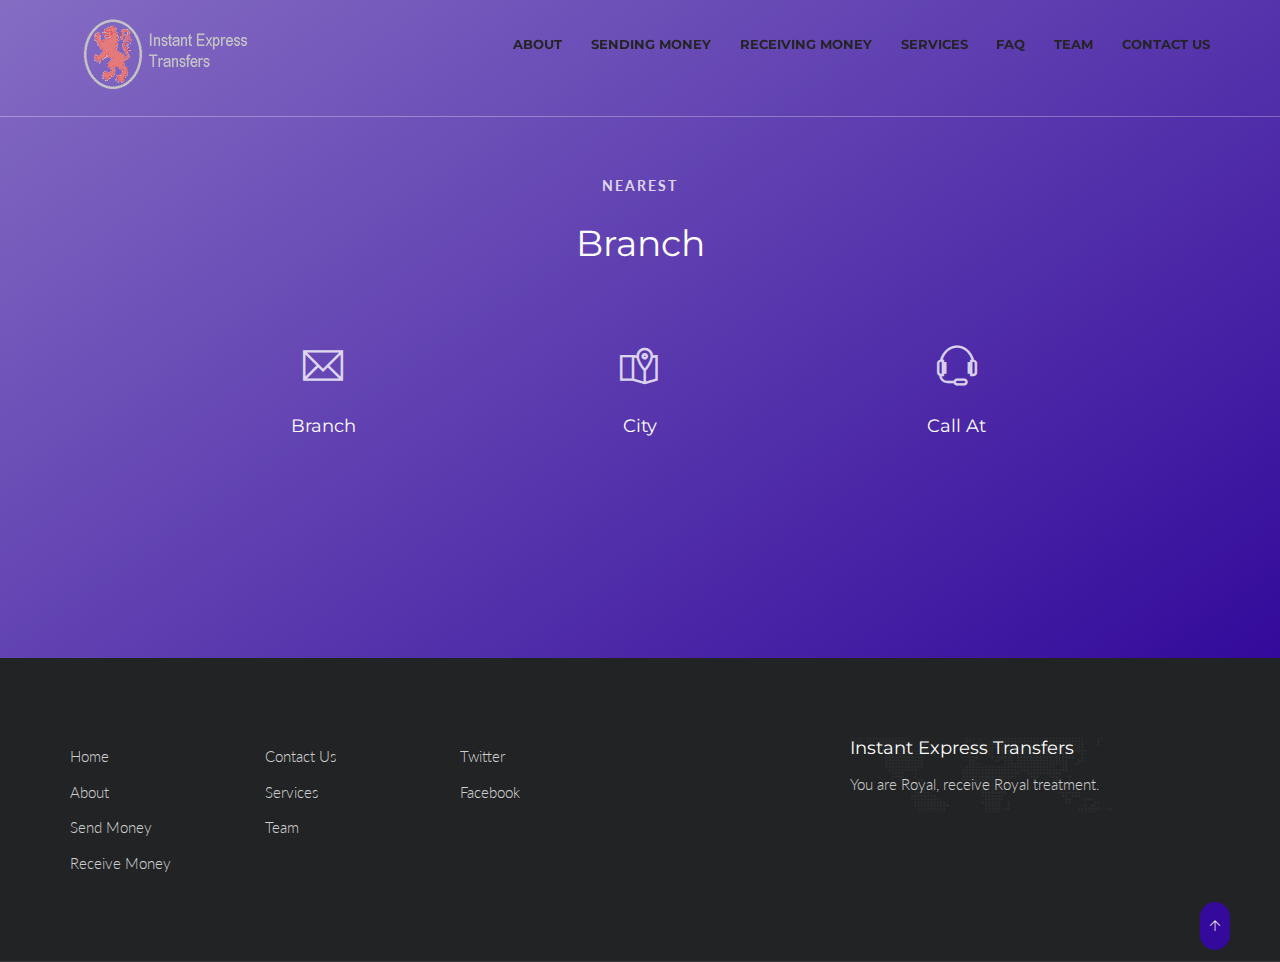
<file: nearestBranch.html>
<!DOCTYPE html>
<html lang="en" class="no-js">
    <!-- Begin Head -->
    <head>
        <!-- Basic -->
        <meta charset="utf-8"/>
        <meta name="viewport" content="width=device-width, initial-scale=1, shrink-to-fit=no">
        <meta http-equiv="x-ua-compatible" content="ie=edge">
        <title>Nearest Branch - Instant Express Transfers</title>
        <meta name="keywords" content="money transfers, instant money, sending money, western union, moneygram, zimbabwe, south africa, africa, quick money, fast money, quick, fast, reliable, trusted, secure, easy" />
        <meta name="description" content="Express Instant Transfers, providing reliable and affordable money transfers between Zimbabwe and South Africa">
        <meta name="author" content="Mathemera">

        <!-- Web Fonts -->
        <link href="https://fonts.googleapis.com/css?family=Lato:300,400,400i|Montserrat:400,700" rel="stylesheet">

        <!-- Vendor Styles -->
        <link href="vendor/bootstrap/css/bootstrap.min.css" rel="stylesheet" type="text/css"/>
        <link href="css/animate.css" rel="stylesheet" type="text/css"/>
        <link href="vendor/themify/themify.css" rel="stylesheet" type="text/css"/>
        <link href="vendor/scrollbar/scrollbar.min.css" rel="stylesheet" type="text/css"/>
        <link href="vendor/swiper/swiper.min.css" rel="stylesheet" type="text/css"/>

        <!-- Theme Styles -->
        <link href="css/style.css" rel="stylesheet" type="text/css"/>
        <link href="css/global/global.css" rel="stylesheet" type="text/css"/>

        <!-- Favicon -->
        <link rel="shortcut icon" href="img/favicon.ico" type="image/x-icon">
        <link rel="apple-touch-icon" href="img/apple-touch-icon.png">
    </head>
    <!-- End Head -->

    <!-- Body -->
    <body>

        <!--========== HEADER V2 ==========-->
        <header class="navbar-fixed-top s-header-v2 js__header-sticky">
            <!-- Navbar -->
            <nav class="s-header-v2__navbar">
                <div class="container g-display-table--lg">
                    <!-- Navbar Row -->
                    <div class="s-header-v2__navbar-row">
                        <!-- Brand and toggle get grouped for better mobile display -->
                        <div class="s-header-v2__navbar-col">
                            <button type="button" class="collapsed s-header-v2__toggle" data-toggle="collapse" data-target="#nav-collapse" aria-expanded="false">
                                <span class="s-header-v2__toggle-icon-bar"></span>
                            </button>
                        </div>

                        <div class="s-header-v2__navbar-col s-header-v2__navbar-col-width--180">
                            <!-- Logo -->
                            <div class="s-header-v2__logo">
                                <a href="index.html" class="s-header-v2__logo-link">
                                    <img class="s-header-v2__logo-img s-header-v2__logo-img--default" src="img/logo-white.png" alt="Dublin Logo">
                                    <img class="s-header-v2__logo-img s-header-v2__logo-img--shrink" src="img/logo.png" alt="Dublin Logo">
                                </a>
                            </div>
                            <!-- End Logo -->
                        </div>
                        
                        <div class="s-header-v2__navbar-col s-header-v2__navbar-col--right">
                            <!-- Collect the nav links, forms, and other content for toggling -->
                            <div class="collapse navbar-collapse s-header-v2__navbar-collapse" id="nav-collapse">
                                <ul class="s-header-v2__nav">
                                    <li class="s-header-v2__nav-item"><a href="about.html" class="s-header-v2__nav-link">About</a></li>
                                    <li class="s-header-v2__nav-item"><a href="sending.html" class="s-header-v2__nav-link">Sending Money</a></li>
                                    <li class="s-header-v2__nav-item"><a href="receiving.html" class="s-header-v2__nav-link">Receiving Money</a></li>
									<li class="s-header-v2__nav-item"><a href="Services.html" class="s-header-v2__nav-link">Services</a></li>
                                    <li class="s-header-v2__nav-item"><a href="faq.html" class="s-header-v2__nav-link s-header-v2__nav-link--dark">FAQ</a></li>
									<li class="s-header-v2__nav-item"><a href="team.html" class="s-header-v2__nav-link s-header-v2__nav-link--dark">Team</a></li>
									<li class="s-header-v2__nav-item"><a href="contactus.php" class="s-header-v2__nav-link">Contact Us</a></li>
                                </ul>
                            </div>
                            <!-- End Nav Menu -->
                        </div>
                    </div>
                    <!-- End Navbar Row -->
                </div>
            </nav>
            <!-- End Navbar -->
        </header>
        <!--========== END HEADER V2 ==========-->

        <!--========== PAGE CONTENT ==========-->
        <!-- Feedback Form -->
         <div class="g-bg-color--primary-ltr">
            <div class="g-container--md g-padding-y-125--xs">
                <div class="g-text-center--xs g-margin-t-50--xs g-margin-b-80--xs">
                    <p class="text-uppercase g-font-size-14--xs g-font-weight--700 g-color--white-opacity g-letter-spacing--2 g-margin-b-25--xs">nearest
					</p>
                    <h2 class="g-font-size-32--xs g-font-size-36--sm g-color--white">Branch</h2>
                </div>
                <div class="row g-row-col--5 g-margin-b-80--xs">
                    <div class="col-xs-4 g-full-width--xs g-margin-b-50--xs g-margin-b-0--sm">
                        <div class="g-text-center--xs">
                            <i class="g-display-block--xs g-font-size-40--xs g-color--white-opacity g-margin-b-30--xs ti-email"></i>
                            <h4 class="g-font-size-18--xs g-color--white g-margin-b-5--xs">Branch</h4>
                            <p class="g-color--white-opacity" id = "demo1"></p>
                        </div>
                    </div>
                    <div class="col-xs-4 g-full-width--xs g-margin-b-50--xs g-margin-b-0--sm">
                        <div class="g-text-center--xs">
                            <i class="g-display-block--xs g-font-size-40--xs g-color--white-opacity g-margin-b-30--xs ti-map-alt"></i>
                            <h4 class="g-font-size-18--xs g-color--white g-margin-b-5--xs">City</h4>
                            <p class="g-color--white-opacity" id="demo"></p>
							
							<script>

var x = document.getElementById("demo");
// Get User's Coordinate from their Browser
window.onload = function() {
  // HTML5/W3C Geolocation
  if (navigator.geolocation) {
    navigator.geolocation.getCurrentPosition(UserLocation);
  }
  // Default to Johannesburg
  else
    NearestCity(28.047305, -26.204103);
}

// Callback function for asynchronous call to HTML5 geolocation
function UserLocation(position) {
  NearestCity(position.coords.latitude, position.coords.longitude);
}


// Convert Degress to Radians
function Deg2Rad(deg) {
  return deg * Math.PI / 180;
}

function PythagorasEquirectangular(lat1, lon1, lat2, lon2) {
  lat1 = Deg2Rad(lat1);
  lat2 = Deg2Rad(lat2);
  lon1 = Deg2Rad(lon1);
  lon2 = Deg2Rad(lon2);
  var R = 6371; // km
  var x = (lon2 - lon1) * Math.cos((lat1 + lat2) / 2);
  var y = (lat2 - lat1);
  var d = Math.sqrt((x * x) + (y * y)) * R;
  return d;
}

var latitude = 20; // user's latitude
var longitude = 40; // user's longitude

var cities = [
  ["Harare", 31.033510, -17.825166, "Francis House 1 Flr, Cnr Jason Moyo & 1st Str (next to Edgars along J.Moyo)", "+263 78 566 1568" ],
  ["Johannesburg", 28.047305, -26.204103, "88 Simmonds Str, Cnr Simmonds & Wolmarams Braamfontein (POWERHOUSE BUS TERMINAL)", "+27 65 325 2395"]
];

function NearestCity(latitude, longitude) {
  var mindif = 99999;
  var closest;

  for (index = 0; index < cities.length; ++index) {
    var dif = PythagorasEquirectangular(-33.9657883, 18.48102, cities[index][1], cities[index][2]);
    if (dif < mindif) {
      closest = index;
      mindif = dif;
    }
  }

  // echo the nearest city
   document.getElementById("demo").innerHTML = (cities[closest][3]);
   document.getElementById("demo1").innerHTML = (cities[closest][0]);
   document.getElementById("demo2").innerHTML = (cities[closest][4]);
  //document.write(cities[closest]);
  
}

</script>
                        </div>
                    </div>
                    <div class="col-xs-4 g-full-width--xs">
                        <div class="g-text-center--xs">
                            <i class="g-display-block--xs g-font-size-40--xs g-color--white-opacity g-margin-b-30--xs ti-headphone-alt"></i>
                            <h4 class="g-font-size-18--xs g-color--white g-margin-b-5--xs">Call at</h4>
                            <p class="g-color--white-opacity"  id="demo2"></p>
                        </div>
                    </div>
                </div>
                
            </div>
            
        </div>
		
		
		
		<!-- Parallax -->
        
			
        <!-- End Parallax -->
		
		
<!-- End Instant Funds -->
        <!-- End Feedback Form -->
        <!--========== END PAGE CONTENT ==========-->

        <!--========== FOOTER ==========-->
        <footer class="g-bg-color--dark">
            <!-- Links -->
            <div class="g-hor-divider__dashed--white-opacity-lightest">
                <div class="container g-padding-y-80--xs">
                    <div class="row">
                        <div class="col-sm-2 g-margin-b-20--xs g-margin-b-0--md">
                            <ul class="list-unstyled g-ul-li-tb-5--xs g-margin-b-0--xs">
                                <li><a class="g-font-size-15--xs g-color--white-opacity" href="index.html">Home</a></li>
                                <li><a class="g-font-size-15--xs g-color--white-opacity" href="about.html">About</a></li>
                                <li><a class="g-font-size-15--xs g-color--white-opacity" href="sending.html">Send Money</a></li>
                                <li><a class="g-font-size-15--xs g-color--white-opacity" href="receiving.html">Receive Money</a></li>
                            </ul>
                        </div>
                        <div class="col-sm-2 g-margin-b-20--xs g-margin-b-0--md">
                            <ul class="list-unstyled g-ul-li-tb-5--xs g-margin-b-0--xs">
                                <li><a class="g-font-size-15--xs g-color--white-opacity" href="contactus.php">Contact Us</a></li>
                                <li><a class="g-font-size-15--xs g-color--white-opacity" href="Services.html">Services</a></li>
                                <li><a class="g-font-size-15--xs g-color--white-opacity" href="team.html">Team</a></li>
                                
                            </ul>
                        </div>
                        <div class="col-sm-2 g-margin-b-40--xs g-margin-b-0--md">
                            <ul class="list-unstyled g-ul-li-tb-5--xs g-margin-b-0--xs">
                                <li><a class="g-font-size-15--xs g-color--white-opacity" href="https://twitter.com/iet_pvt">Twitter</a></li>
                                <li><a class="g-font-size-15--xs g-color--white-opacity" href="https://www.facebook.com/IETpvt/">Facebook</a></li>
                                
                            </ul>
                        </div>
                        <div class="col-md-4 col-md-offset-2 col-sm-5 col-sm-offset-1 s-footer__logo g-padding-y-50--xs g-padding-y-0--md">
                            <h3 class="g-font-size-18--xs g-color--white">Instant Express Transfers</h3>
                            <p class="g-color--white-opacity">You are Royal, receive Royal treatment.</p>
                        </div>
                    </div>
                </div>
            </div>
            <!-- End Links -->
        </footer>
        <!--========== END FOOTER ==========-->

        <!-- Back To Top -->
        <a href="javascript:void(0);" class="s-back-to-top js__back-to-top"></a>

        <!--========== JAVASCRIPTS (Load javascripts at bottom, this will reduce page load time) ==========-->
        <!-- Vendor -->
        <script type="text/javascript" src="vendor/jquery.min.js"></script>
        <script type="text/javascript" src="vendor/jquery.migrate.min.js"></script>
        <script type="text/javascript" src="vendor/bootstrap/js/bootstrap.min.js"></script>
        <script type="text/javascript" src="vendor/jquery.smooth-scroll.min.js"></script>
        <script type="text/javascript" src="vendor/jquery.back-to-top.min.js"></script>
        <script type="text/javascript" src="vendor/scrollbar/jquery.scrollbar.min.js"></script>

        <!-- General Components and Settings -->
        <script type="text/javascript" src="js/global.min.js"></script>
        <script type="text/javascript" src="js/components/header-sticky.min.js"></script>
        <script type="text/javascript" src="js/components/scrollbar.min.js"></script>
        <!--========== END JAVASCRIPTS ==========-->

    </body>
    <!-- End Body -->
</html>
</file>
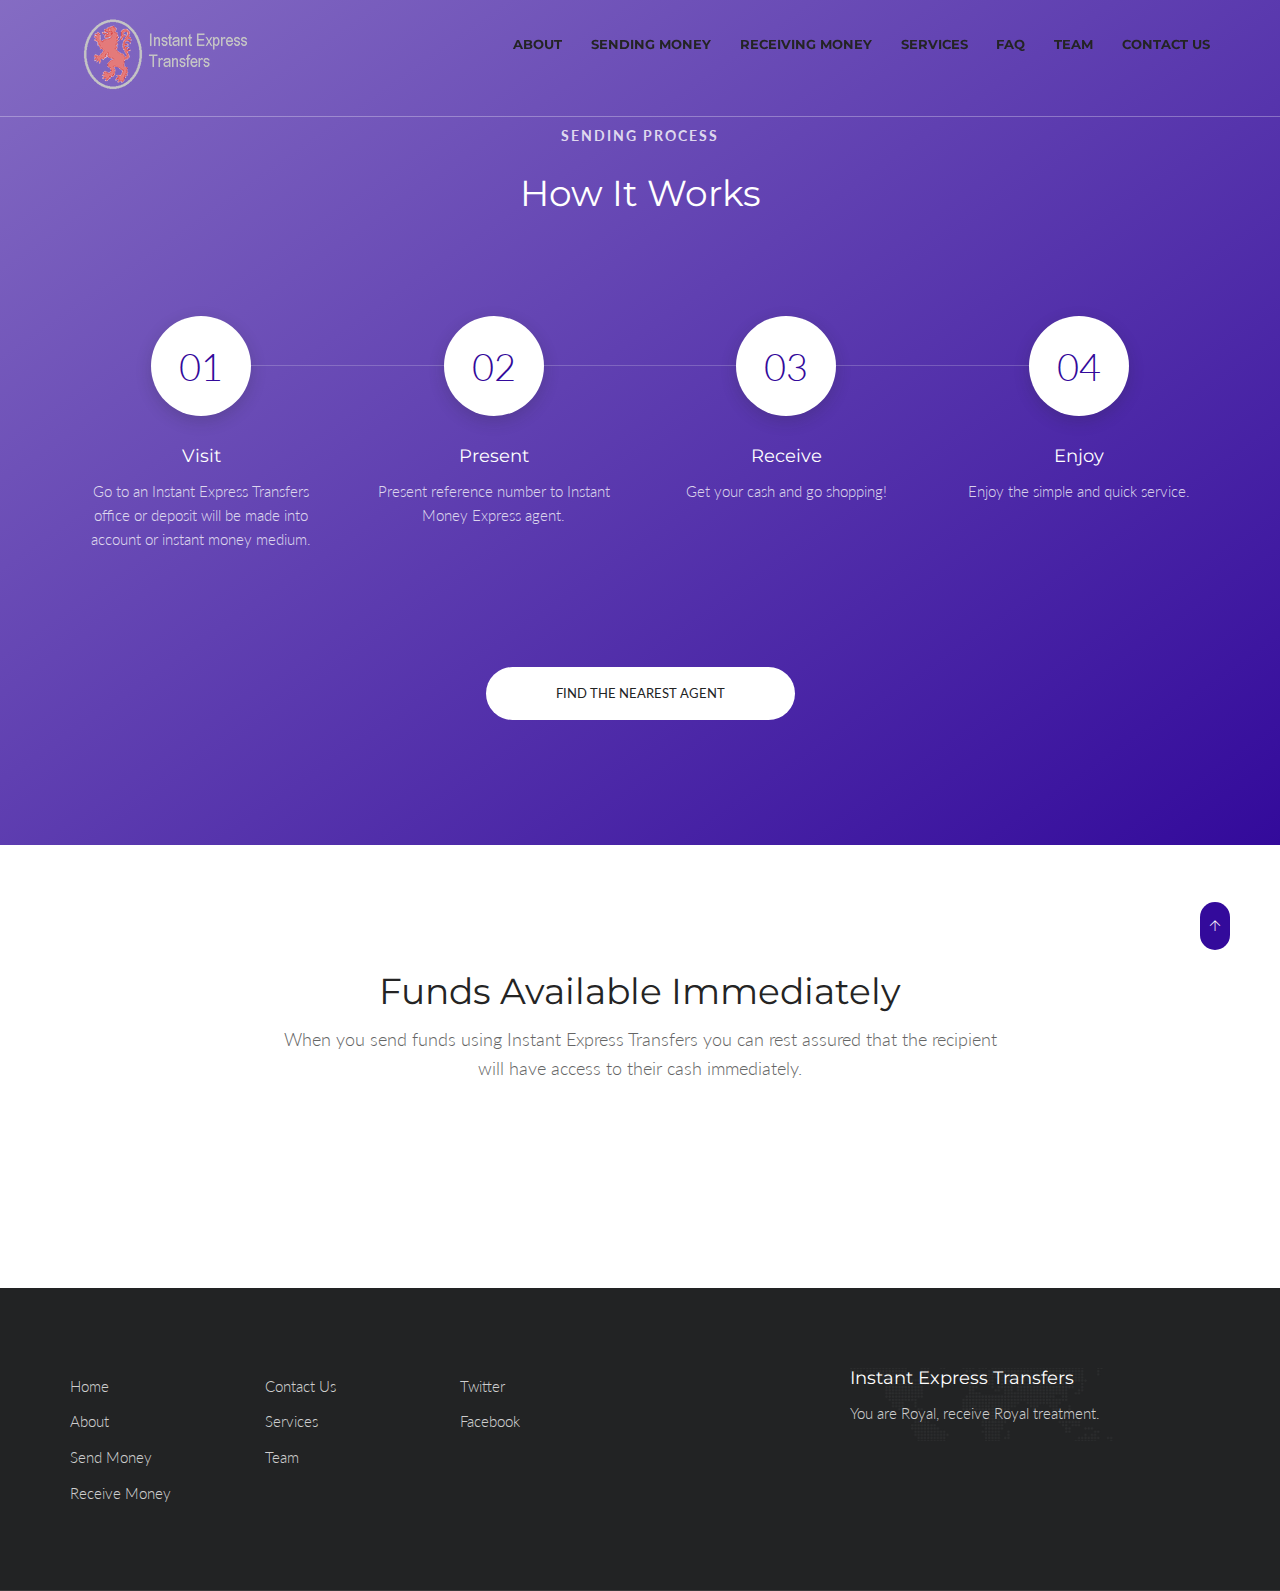
<file: receiving.html>
<!DOCTYPE html>
<html lang="en" class="no-js">
    <!-- Begin Head -->
    <head>
        <!-- Basic -->
        <meta charset="utf-8"/>
        <meta name="viewport" content="width=device-width, initial-scale=1, shrink-to-fit=no">
        <meta http-equiv="x-ua-compatible" content="ie=edge">
        <title>Receiving - Imperial Money Transfers</title>
        <meta name="keywords" content="money transfers, instant money, sending money, western union, moneygram, zimbabwe, south africa, africa, quick money, fast money, quick, fast, reliable, trusted, secure, easy" />
        <meta name="description" content="Express Instant Transfers, providing reliable and affordable money transfers between Zimbabwe and South Africa">
        <meta name="author" content="Mathemera">

        <!-- Web Fonts -->
        <link href="https://fonts.googleapis.com/css?family=Lato:300,400,400i|Montserrat:400,700" rel="stylesheet">

        <!-- Vendor Styles -->
        <link href="vendor/bootstrap/css/bootstrap.min.css" rel="stylesheet" type="text/css"/>
        <link href="css/animate.css" rel="stylesheet" type="text/css"/>
        <link href="vendor/themify/themify.css" rel="stylesheet" type="text/css"/>
        <link href="vendor/scrollbar/scrollbar.min.css" rel="stylesheet" type="text/css"/>
        <link href="vendor/magnific-popup/magnific-popup.css" rel="stylesheet" type="text/css"/>
        <link href="vendor/swiper/swiper.min.css" rel="stylesheet" type="text/css"/>

        <!-- Theme Styles -->
        <link href="css/style.css" rel="stylesheet" type="text/css"/>
        <link href="css/global/global.css" rel="stylesheet" type="text/css"/>

        <!-- Favicon -->
        <link rel="shortcut icon" href="img/favicon.ico" type="image/x-icon">
        <link rel="apple-touch-icon" href="img/apple-touch-icon.png">
    </head>
    <!-- End Head -->

    <!-- Body -->
    <body>

        <!--========== HEADER V2 ==========-->
        <header class="navbar-fixed-top s-header-v2 js__header-sticky">
            <!-- Navbar -->
            <nav class="s-header-v2__navbar">
                <div class="container g-display-table--lg">
                    <!-- Navbar Row -->
                    <div class="s-header-v2__navbar-row">
                        <!-- Brand and toggle get grouped for better mobile display -->
                        <div class="s-header-v2__navbar-col">
                            <button type="button" class="collapsed s-header-v2__toggle" data-toggle="collapse" data-target="#nav-collapse" aria-expanded="false">
                                <span class="s-header-v2__toggle-icon-bar"></span>
                            </button>
                        </div>

                        <div class="s-header-v2__navbar-col s-header-v2__navbar-col-width--180">
                            <!-- Logo -->
                            <div class="s-header-v2__logo">
                                <a href="index.html" class="s-header-v2__logo-link">
                                    <img class="s-header-v2__logo-img s-header-v2__logo-img--default" src="img/logo-white.png" alt="Dublin Logo">
                                    <img class="s-header-v2__logo-img s-header-v2__logo-img--shrink" src="img/logo.png" alt="Dublin Logo">
                                </a>
                            </div>
                            <!-- End Logo -->
                        </div>
                        
                        <div class="s-header-v2__navbar-col s-header-v2__navbar-col--right">
                            <!-- Collect the nav links, forms, and other content for toggling -->
                            <div class="collapse navbar-collapse s-header-v2__navbar-collapse" id="nav-collapse">
                                <ul class="s-header-v2__nav">
                                    <li class="s-header-v2__nav-item"><a href="about.html" class="s-header-v2__nav-link">About</a></li>
                                    <li class="s-header-v2__nav-item"><a href="sending.html" class="s-header-v2__nav-link">Sending Money</a></li>
                                    <li class="s-header-v2__nav-item"><a href="receiving.html" class="s-header-v2__nav-link">Receiving Money</a></li>
									<li class="s-header-v2__nav-item"><a href="Services.html" class="s-header-v2__nav-link">Services</a></li>
                                    <li class="s-header-v2__nav-item"><a href="faq.html" class="s-header-v2__nav-link s-header-v2__nav-link--dark">FAQ</a></li>
									<li class="s-header-v2__nav-item"><a href="team.html" class="s-header-v2__nav-link s-header-v2__nav-link--dark">Team</a></li>
									<li class="s-header-v2__nav-item"><a href="contactus.php" class="s-header-v2__nav-link">Contact Us</a></li>
                                </ul>
                            </div>
                            <!-- End Nav Menu -->
                        </div>
                    </div>
                    <!-- End Navbar Row -->
                </div>
            </nav>
            <!-- End Navbar -->
        </header>
        <!--========== END HEADER V2 ==========-->
                

               
        <!--========== PAGE CONTENT ==========-->

        <!-- Process -->
        <div class="g-bg-color--primary-ltr">
            <div class="container g-padding-y-80--xs g-padding-y-125--sm">
                <div class="g-text-center--xs g-margin-b-100--xs">
                    <p class="text-uppercase g-font-size-14--xs g-font-weight--700 g-color--white-opacity g-letter-spacing--2 g-margin-b-25--xs">Sending Process</p>
                    <h2 class="g-font-size-32--xs g-font-size-36--md g-color--white">How it Works</h2>
                </div>
                <ul class="list-inline row g-margin-b-100--xs">
                    <!-- Process -->
                    <li class="col-sm-3 col-xs-6 g-full-width--xs s-process-v1 g-margin-b-60--xs g-margin-b-0--md">
                        <div class="center-block g-text-center--xs">
                            <div class="g-margin-b-30--xs">
                                <span class="g-display-inline-block--xs g-width-100--xs g-height-100--xs g-font-size-38--xs g-color--primary g-bg-color--white g-box-shadow__dark-lightest-v4 g-padding-x-20--xs g-padding-y-20--xs g-radius--circle">01</span>
                            </div>
                            <div class="g-padding-x-20--xs">
                                <h3 class="g-font-size-18--xs g-color--white">Visit</h3>
                                <p class="g-color--white-opacity">Go to an Instant Express Transfers office or deposit will be made into account or instant money medium. </p>
                            </div>
                        </div>
                    </li>
                    <!-- End Process -->

                    <!-- Process -->
                    <li class="col-sm-3 col-xs-6 g-full-width--xs s-process-v1 g-margin-b-60--xs g-margin-b-0--md">
                        <div class="center-block g-text-center--xs">
                            <div class="g-margin-b-30--xs">
                                <span class="g-display-inline-block--xs g-width-100--xs g-height-100--xs g-font-size-38--xs g-color--primary g-bg-color--white g-box-shadow__dark-lightest-v4 g-padding-x-20--xs g-padding-y-20--xs g-radius--circle">02</span>
                            </div>
                            <div class="g-padding-x-20--xs">
                                <h3 class="g-font-size-18--xs g-color--white">Present</h3>
                                <p class="g-color--white-opacity">Present reference number to Instant Money Express agent.</p>
                            </div>
                        </div>
                    </li>
                    <!-- End Process -->

                    <!-- Process -->
                    <li class="col-sm-3 col-xs-6 g-full-width--xs s-process-v1 g-margin-b-60--xs g-margin-b-0--sm">
                        <div class="center-block g-text-center--xs">
                            <div class="g-margin-b-30--xs">
                                <span class="g-display-inline-block--xs g-width-100--xs g-height-100--xs g-font-size-38--xs g-color--primary g-bg-color--white g-box-shadow__dark-lightest-v4 g-padding-x-20--xs g-padding-y-20--xs g-radius--circle">03</span>
                            </div>
                            <div class="g-padding-x-20--xs">
                                <h3 class="g-font-size-18--xs g-color--white">Receive</h3>
                                <p class="g-color--white-opacity">Get your cash and go shopping!</p>
                            </div>
                        </div>
                    </li>
                    <!-- End Process -->

                    <!-- Process -->
                    <li class="col-sm-3 col-xs-6 g-full-width--xs s-process-v1">
                        <div class="center-block g-text-center--xs">
                            <div class="g-margin-b-30--xs">
                                <span class="g-display-inline-block--xs g-width-100--xs g-height-100--xs g-font-size-38--xs g-color--primary g-bg-color--white g-box-shadow__dark-lightest-v4 g-padding-x-20--xs g-padding-y-20--xs g-radius--circle">04</span>
                            </div>
                            <div class="g-padding-x-20--xs">
                                <h3 class="g-font-size-18--xs g-color--white">Enjoy</h3>
                                <p class="g-color--white-opacity">Enjoy the simple and quick service.</p>
                            </div>
                        </div>
                    </li>
                    <!-- End Process -->
                </ul>

                <div class="g-text-center--xs">
                    <a href="nearest.html" class="text-uppercase s-btn s-btn--md s-btn--white-bg g-radius--50 g-padding-x-70--xs">Find the nearest agent</a>
                </div>
            </div>
        </div>
        <!-- End Process -->
<!-- Instant Funds -->
        <div class="g-padding-y-80--xs g-padding-y-125--sm">
            <div class="g-container--sm">
                <div class="g-text-center--xs g-margin-b-80--xs">
                    <h2 class="g-font-size-32--xs g-font-size-36--sm">Funds available immediately</h2>
                    <p class="g-font-size-18--md">When you send funds using Instant Express Transfers you can rest assured that the recipient will have access to their cash immediately.</p>
                </div>
            </div>
        </div>
<!-- End Instant Funds -->
       <!--========== FOOTER ==========-->
        <footer class="g-bg-color--dark">
            <!-- Links -->
            <div class="g-hor-divider__dashed--white-opacity-lightest">
                <div class="container g-padding-y-80--xs">
                    <div class="row">
                        <div class="col-sm-2 g-margin-b-20--xs g-margin-b-0--md">
                            <ul class="list-unstyled g-ul-li-tb-5--xs g-margin-b-0--xs">
                                <li><a class="g-font-size-15--xs g-color--white-opacity" href="index.html">Home</a></li>
                                <li><a class="g-font-size-15--xs g-color--white-opacity" href="about.html">About</a></li>
                                <li><a class="g-font-size-15--xs g-color--white-opacity" href="sending.html">Send Money</a></li>
                                <li><a class="g-font-size-15--xs g-color--white-opacity" href="receiving.html">Receive Money</a></li>
                            </ul>
                        </div>
                        <div class="col-sm-2 g-margin-b-20--xs g-margin-b-0--md">
                            <ul class="list-unstyled g-ul-li-tb-5--xs g-margin-b-0--xs">
                                <li><a class="g-font-size-15--xs g-color--white-opacity" href="contactus.php">Contact Us</a></li>
                                <li><a class="g-font-size-15--xs g-color--white-opacity" href="Services.html">Services</a></li>
                                <li><a class="g-font-size-15--xs g-color--white-opacity" href="team.html">Team</a></li>
                                
                            </ul>
                        </div>
                        <div class="col-sm-2 g-margin-b-40--xs g-margin-b-0--md">
                            <ul class="list-unstyled g-ul-li-tb-5--xs g-margin-b-0--xs">
                                <li><a class="g-font-size-15--xs g-color--white-opacity" href="https://twitter.com/iet_pvt">Twitter</a></li>
                                <li><a class="g-font-size-15--xs g-color--white-opacity" href="https://www.facebook.com/IETpvt/">Facebook</a></li>
                                
                            </ul>
                        </div>
                        <div class="col-md-4 col-md-offset-2 col-sm-5 col-sm-offset-1 s-footer__logo g-padding-y-50--xs g-padding-y-0--md">
                            <h3 class="g-font-size-18--xs g-color--white">Instant Express Transfers</h3>
                            <p class="g-color--white-opacity">You are Royal, receive Royal treatment.</p>
                        </div>
                    </div>
                </div>
            </div>
            <!-- End Links -->
        </footer>
        <!--========== END FOOTER ==========-->

        <!-- Back To Top -->
        <a href="javascript:void(0);" class="s-back-to-top js__back-to-top"></a>

        <!--========== JAVASCRIPTS (Load javascripts at bottom, this will reduce page load time) ==========-->
        <!-- Vendor -->
        <script type="text/javascript" src="vendor/jquery.min.js"></script>
        <script type="text/javascript" src="vendor/jquery.migrate.min.js"></script>
        <script type="text/javascript" src="vendor/bootstrap/js/bootstrap.min.js"></script>
        <script type="text/javascript" src="vendor/jquery.smooth-scroll.min.js"></script>
        <script type="text/javascript" src="vendor/jquery.back-to-top.min.js"></script>
        <script type="text/javascript" src="vendor/scrollbar/jquery.scrollbar.min.js"></script>
        <script type="text/javascript" src="vendor/magnific-popup/jquery.magnific-popup.min.js"></script>
        <script type="text/javascript" src="vendor/jquery.parallax.min.js"></script>
        <script type="text/javascript" src="vendor/swiper/swiper.jquery.min.js"></script>
        <script type="text/javascript" src="vendor/jquery.wow.min.js"></script>

        <!-- General Components and Settings -->
        <script type="text/javascript" src="js/global.min.js"></script>
        <script type="text/javascript" src="js/components/header-sticky.min.js"></script>
        <script type="text/javascript" src="js/components/scrollbar.min.js"></script>
        <script type="text/javascript" src="js/components/magnific-popup.min.js"></script>
        <script type="text/javascript" src="js/components/swiper.min.js"></script>
        <script type="text/javascript" src="js/components/wow.min.js"></script>
        <!--========== END JAVASCRIPTS ==========-->

    </body>
    <!-- End Body -->
</html>
</file>
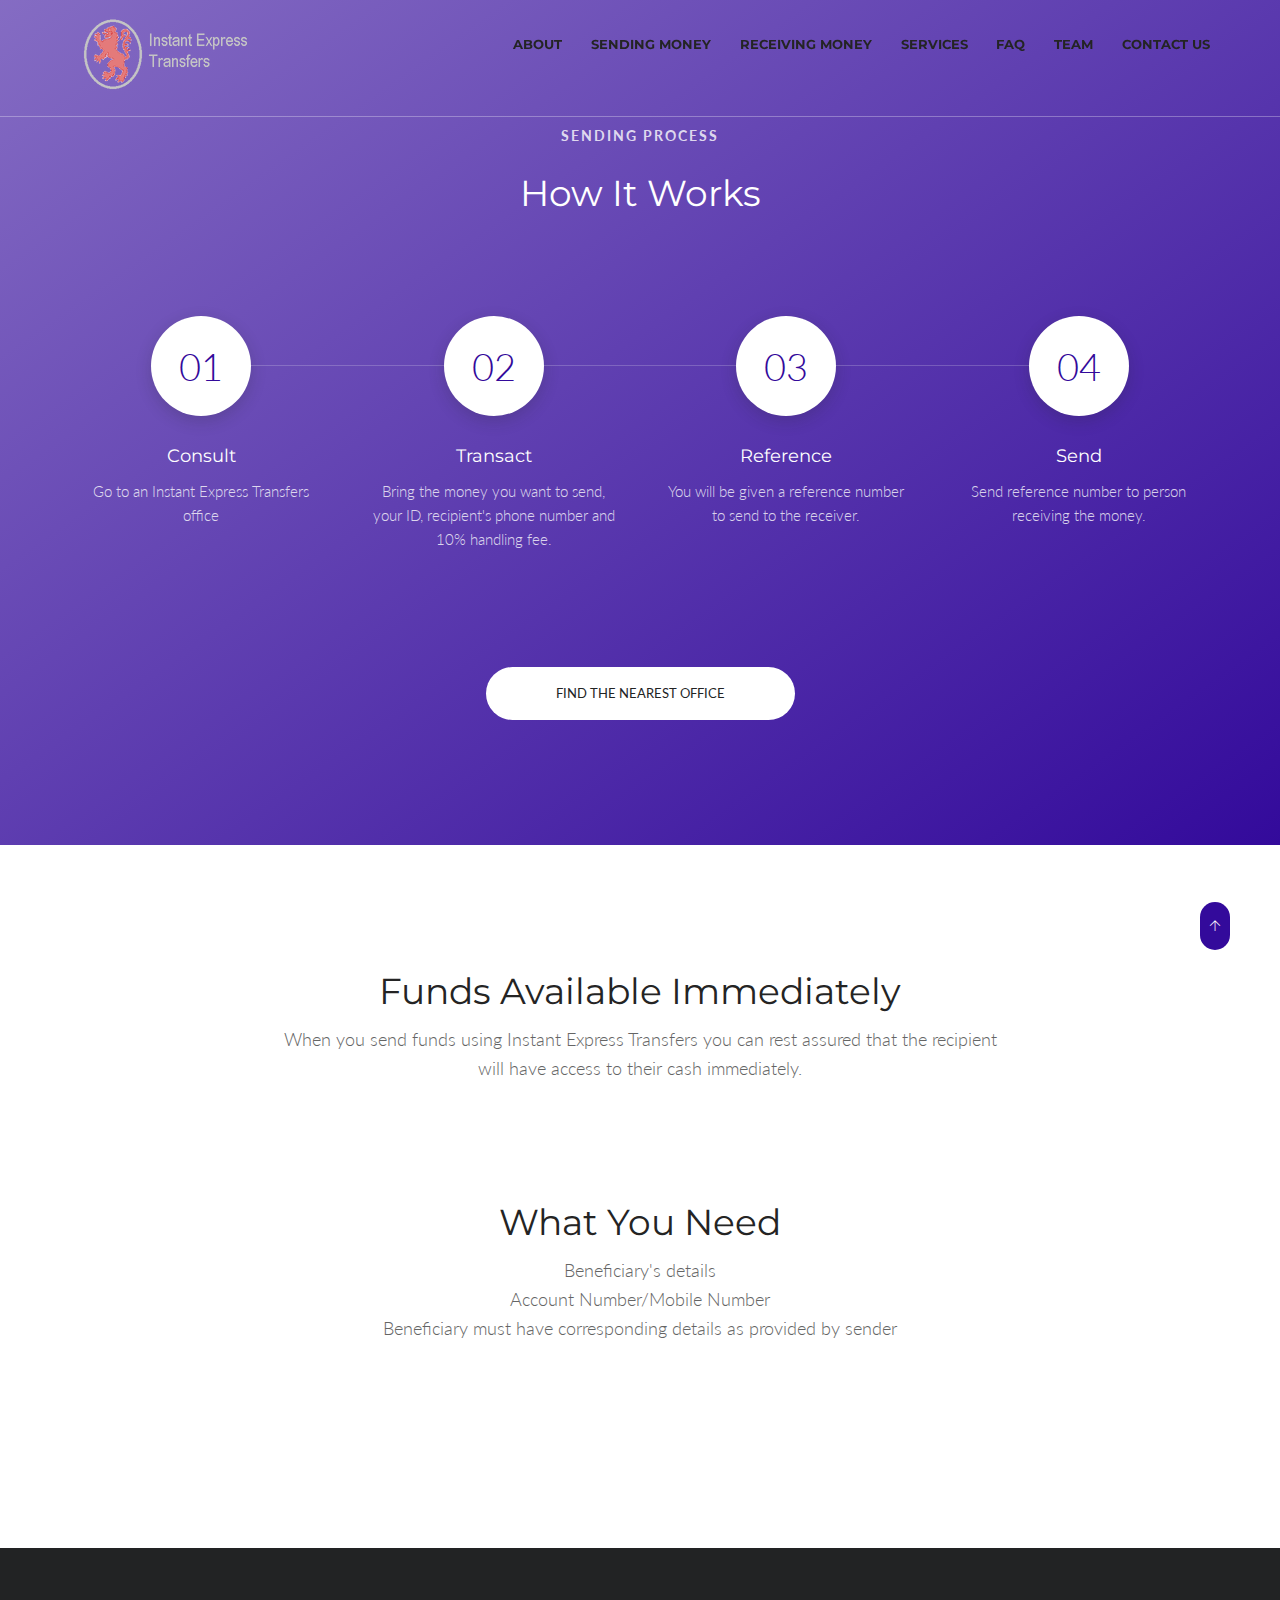
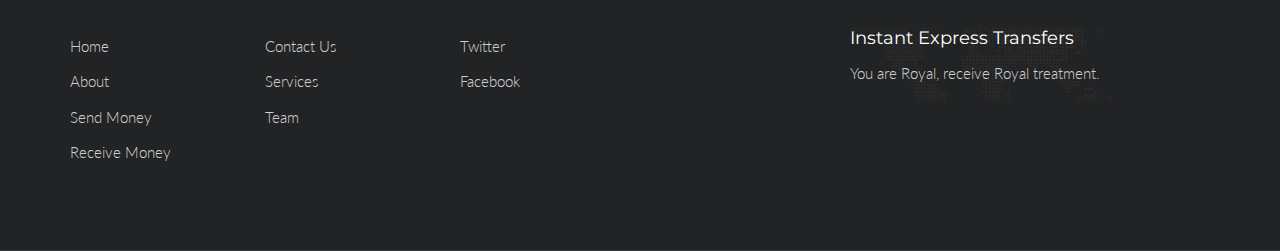
<file: sending.html>
<!DOCTYPE html>
<html lang="en" class="no-js">
    <!-- Begin Head -->
    <head>
        <!-- Basic -->
        <meta charset="utf-8"/>
        <meta name="viewport" content="width=device-width, initial-scale=1, shrink-to-fit=no">
        <meta http-equiv="x-ua-compatible" content="ie=edge">
        <title>Sending - Imperial Money Transfers</title>
        <meta name="keywords" content="money transfers, instant money, sending money, western union, moneygram, zimbabwe, south africa, africa, quick money, fast money, quick, fast, reliable, trusted, secure, easy" />
        <meta name="description" content="Express Instant Transfers, providing reliable and affordable money transfers between Zimbabwe and South Africa">
        <meta name="author" content="Mathemera">

        <!-- Web Fonts -->
        <link href="https://fonts.googleapis.com/css?family=Lato:300,400,400i|Montserrat:400,700" rel="stylesheet">

        <!-- Vendor Styles -->
        <link href="vendor/bootstrap/css/bootstrap.min.css" rel="stylesheet" type="text/css"/>
        <link href="css/animate.css" rel="stylesheet" type="text/css"/>
        <link href="vendor/themify/themify.css" rel="stylesheet" type="text/css"/>
        <link href="vendor/scrollbar/scrollbar.min.css" rel="stylesheet" type="text/css"/>
        <link href="vendor/magnific-popup/magnific-popup.css" rel="stylesheet" type="text/css"/>
        <link href="vendor/swiper/swiper.min.css" rel="stylesheet" type="text/css"/>

        <!-- Theme Styles -->
        <link href="css/style.css" rel="stylesheet" type="text/css"/>
        <link href="css/global/global.css" rel="stylesheet" type="text/css"/>

        <!-- Favicon -->
        <link rel="shortcut icon" href="img/favicon.ico" type="image/x-icon">
        <link rel="apple-touch-icon" href="img/apple-touch-icon.png">
    </head>
    <!-- End Head -->

    <!-- Body -->
    <body>

           <!--========== HEADER V2 ==========-->
        <header class="navbar-fixed-top s-header-v2 js__header-sticky">
            <!-- Navbar -->
            <nav class="s-header-v2__navbar">
                <div class="container g-display-table--lg">
                    <!-- Navbar Row -->
                    <div class="s-header-v2__navbar-row">
                        <!-- Brand and toggle get grouped for better mobile display -->
                        <div class="s-header-v2__navbar-col">
                            <button type="button" class="collapsed s-header-v2__toggle" data-toggle="collapse" data-target="#nav-collapse" aria-expanded="false">
                                <span class="s-header-v2__toggle-icon-bar"></span>
                            </button>
                        </div>

                        <div class="s-header-v2__navbar-col s-header-v2__navbar-col-width--180">
                            <!-- Logo -->
                            <div class="s-header-v2__logo">
                                <a href="index.html" class="s-header-v2__logo-link">
                                    <img class="s-header-v2__logo-img s-header-v2__logo-img--default" src="img/logo-white.png" alt="Dublin Logo">
                                    <img class="s-header-v2__logo-img s-header-v2__logo-img--shrink" src="img/logo.png" alt="Dublin Logo">
                                </a>
                            </div>
                            <!-- End Logo -->
                        </div>
                        
                        <div class="s-header-v2__navbar-col s-header-v2__navbar-col--right">
                            <!-- Collect the nav links, forms, and other content for toggling -->
                            <div class="collapse navbar-collapse s-header-v2__navbar-collapse" id="nav-collapse">
                                <ul class="s-header-v2__nav">
                                    <li class="s-header-v2__nav-item"><a href="about.html" class="s-header-v2__nav-link">About</a></li>
                                    <li class="s-header-v2__nav-item"><a href="sending.html" class="s-header-v2__nav-link">Sending Money</a></li>
                                    <li class="s-header-v2__nav-item"><a href="receiving.html" class="s-header-v2__nav-link">Receiving Money</a></li>
									<li class="s-header-v2__nav-item"><a href="Services.html" class="s-header-v2__nav-link">Services</a></li>
                                    <li class="s-header-v2__nav-item"><a href="faq.html" class="s-header-v2__nav-link s-header-v2__nav-link--dark">FAQ</a></li>
									<li class="s-header-v2__nav-item"><a href="team.html" class="s-header-v2__nav-link s-header-v2__nav-link--dark">Team</a></li>
									<li class="s-header-v2__nav-item"><a href="contactus.php" class="s-header-v2__nav-link">Contact Us</a></li>
                                </ul>
                            </div>
                            <!-- End Nav Menu -->
                        </div>
                    </div>
                    <!-- End Navbar Row -->
                </div>
            </nav>
            <!-- End Navbar -->
        </header>
        <!--========== END HEADER V2 ==========-->
        <!--========== PAGE CONTENT ==========-->

        <!-- Process -->
        <div class="g-bg-color--primary-ltr">
            <div class="container g-padding-y-80--xs g-padding-y-125--sm">
                <div class="g-text-center--xs g-margin-b-100--xs">
                    <p class="text-uppercase g-font-size-14--xs g-font-weight--700 g-color--white-opacity g-letter-spacing--2 g-margin-b-25--xs">Sending Process</p>
                    <h2 class="g-font-size-32--xs g-font-size-36--md g-color--white">How it Works</h2>
                </div>
                <ul class="list-inline row g-margin-b-100--xs">
                    <!-- Process -->
                    <li class="col-sm-3 col-xs-6 g-full-width--xs s-process-v1 g-margin-b-60--xs g-margin-b-0--md">
                        <div class="center-block g-text-center--xs">
                            <div class="g-margin-b-30--xs">
                                <span class="g-display-inline-block--xs g-width-100--xs g-height-100--xs g-font-size-38--xs g-color--primary g-bg-color--white g-box-shadow__dark-lightest-v4 g-padding-x-20--xs g-padding-y-20--xs g-radius--circle">01</span>
                            </div>
                            <div class="g-padding-x-20--xs">
                                <h3 class="g-font-size-18--xs g-color--white">Consult</h3>
                                <p class="g-color--white-opacity">Go to an Instant Express Transfers office </p>
                            </div>
                        </div>
                    </li>
                    <!-- End Process -->

                    <!-- Process -->
                    <li class="col-sm-3 col-xs-6 g-full-width--xs s-process-v1 g-margin-b-60--xs g-margin-b-0--md">
                        <div class="center-block g-text-center--xs">
                            <div class="g-margin-b-30--xs">
                                <span class="g-display-inline-block--xs g-width-100--xs g-height-100--xs g-font-size-38--xs g-color--primary g-bg-color--white g-box-shadow__dark-lightest-v4 g-padding-x-20--xs g-padding-y-20--xs g-radius--circle">02</span>
                            </div>
                            <div class="g-padding-x-20--xs">
                                <h3 class="g-font-size-18--xs g-color--white">Transact</h3>
                                <p class="g-color--white-opacity">Bring the money you want to send, your ID, recipient's phone number and 10% handling fee.</p>
                            </div>
                        </div>
                    </li>
                    <!-- End Process -->

                    <!-- Process -->
                    <li class="col-sm-3 col-xs-6 g-full-width--xs s-process-v1 g-margin-b-60--xs g-margin-b-0--sm">
                        <div class="center-block g-text-center--xs">
                            <div class="g-margin-b-30--xs">
                                <span class="g-display-inline-block--xs g-width-100--xs g-height-100--xs g-font-size-38--xs g-color--primary g-bg-color--white g-box-shadow__dark-lightest-v4 g-padding-x-20--xs g-padding-y-20--xs g-radius--circle">03</span>
                            </div>
                            <div class="g-padding-x-20--xs">
                                <h3 class="g-font-size-18--xs g-color--white">Reference</h3>
                                <p class="g-color--white-opacity">You will be given a reference number to send to the receiver.</p>
                            </div>
                        </div>
                    </li>
                    <!-- End Process -->

                    <!-- Process -->
                    <li class="col-sm-3 col-xs-6 g-full-width--xs s-process-v1">
                        <div class="center-block g-text-center--xs">
                            <div class="g-margin-b-30--xs">
                                <span class="g-display-inline-block--xs g-width-100--xs g-height-100--xs g-font-size-38--xs g-color--primary g-bg-color--white g-box-shadow__dark-lightest-v4 g-padding-x-20--xs g-padding-y-20--xs g-radius--circle">04</span>
                            </div>
                            <div class="g-padding-x-20--xs">
                                <h3 class="g-font-size-18--xs g-color--white">Send</h3>
                                <p class="g-color--white-opacity">Send reference number to person receiving the money.</p>
                            </div>
                        </div>
                    </li>
                    <!-- End Process -->
                </ul>

                <div class="g-text-center--xs">
                    <a href="nearestBranch.html" class="text-uppercase s-btn s-btn--md s-btn--white-bg g-radius--50 g-padding-x-70--xs">Find the nearest office</a>
                </div>
            </div>
        </div>
        <!-- End Process -->
<!-- Instant Funds -->
        <div class="g-padding-y-80--xs g-padding-y-125--sm">
            <div class="g-container--sm">
                <div class="g-text-center--xs g-margin-b-80--xs">
                    <h2 class="g-font-size-32--xs g-font-size-36--sm">Funds available immediately</h2>
                    <p class="g-font-size-18--md">When you send funds using Instant Express Transfers you can rest assured that the recipient will have access to their cash immediately.</p>
					<br><br><br><br>
					<h2 class="g-font-size-32--xs g-font-size-36--sm">What you need</h2>
                    <p class="g-font-size-18--md">Beneficiary's details <br>Account Number/Mobile Number <br>Beneficiary must have corresponding details as provided by sender </p>
                
				</div>
            </div>
        </div>
<!-- End Instant Funds -->


       <!--========== FOOTER ==========-->
        <footer class="g-bg-color--dark">
            <!-- Links -->
            <div class="g-hor-divider__dashed--white-opacity-lightest">
                <div class="container g-padding-y-80--xs">
                    <div class="row">
                        <div class="col-sm-2 g-margin-b-20--xs g-margin-b-0--md">
                            <ul class="list-unstyled g-ul-li-tb-5--xs g-margin-b-0--xs">
                                <li><a class="g-font-size-15--xs g-color--white-opacity" href="index.html">Home</a></li>
                                <li><a class="g-font-size-15--xs g-color--white-opacity" href="about.html">About</a></li>
                                <li><a class="g-font-size-15--xs g-color--white-opacity" href="sending.html">Send Money</a></li>
                                <li><a class="g-font-size-15--xs g-color--white-opacity" href="receiving.html">Receive Money</a></li>
                            </ul>
                        </div>
                        <div class="col-sm-2 g-margin-b-20--xs g-margin-b-0--md">
                            <ul class="list-unstyled g-ul-li-tb-5--xs g-margin-b-0--xs">
                                <li><a class="g-font-size-15--xs g-color--white-opacity" href="contactus.php">Contact Us</a></li>
                                <li><a class="g-font-size-15--xs g-color--white-opacity" href="Services.html">Services</a></li>
                                <li><a class="g-font-size-15--xs g-color--white-opacity" href="team.html">Team</a></li>
                                
                            </ul>
                        </div>
                        <div class="col-sm-2 g-margin-b-40--xs g-margin-b-0--md">
                            <ul class="list-unstyled g-ul-li-tb-5--xs g-margin-b-0--xs">
                                <li><a class="g-font-size-15--xs g-color--white-opacity" href="https://twitter.com/iet_pvt">Twitter</a></li>
                                <li><a class="g-font-size-15--xs g-color--white-opacity" href="https://www.facebook.com/IETpvt/">Facebook</a></li>
                                
                            </ul>
                        </div>
                        <div class="col-md-4 col-md-offset-2 col-sm-5 col-sm-offset-1 s-footer__logo g-padding-y-50--xs g-padding-y-0--md">
                            <h3 class="g-font-size-18--xs g-color--white">Instant Express Transfers</h3>
                            <p class="g-color--white-opacity">You are Royal, receive Royal treatment.</p>
                        </div>
                    </div>
                </div>
            </div>
            <!-- End Links -->
        </footer>
        <!--========== END FOOTER ==========-->

        <!-- Back To Top -->
        <a href="javascript:void(0);" class="s-back-to-top js__back-to-top"></a>

        <!--========== JAVASCRIPTS (Load javascripts at bottom, this will reduce page load time) ==========-->
        <!-- Vendor -->
        <script type="text/javascript" src="vendor/jquery.min.js"></script>
        <script type="text/javascript" src="vendor/jquery.migrate.min.js"></script>
        <script type="text/javascript" src="vendor/bootstrap/js/bootstrap.min.js"></script>
        <script type="text/javascript" src="vendor/jquery.smooth-scroll.min.js"></script>
        <script type="text/javascript" src="vendor/jquery.back-to-top.min.js"></script>
        <script type="text/javascript" src="vendor/scrollbar/jquery.scrollbar.min.js"></script>
        <script type="text/javascript" src="vendor/magnific-popup/jquery.magnific-popup.min.js"></script>
        <script type="text/javascript" src="vendor/jquery.parallax.min.js"></script>
        <script type="text/javascript" src="vendor/swiper/swiper.jquery.min.js"></script>
        <script type="text/javascript" src="vendor/jquery.wow.min.js"></script>

        <!-- General Components and Settings -->
        <script type="text/javascript" src="js/global.min.js"></script>
        <script type="text/javascript" src="js/components/header-sticky.min.js"></script>
        <script type="text/javascript" src="js/components/scrollbar.min.js"></script>
        <script type="text/javascript" src="js/components/magnific-popup.min.js"></script>
        <script type="text/javascript" src="js/components/swiper.min.js"></script>
        <script type="text/javascript" src="js/components/wow.min.js"></script>
        <!--========== END JAVASCRIPTS ==========-->

    </body>
    <!-- End Body -->
</html>
</file>
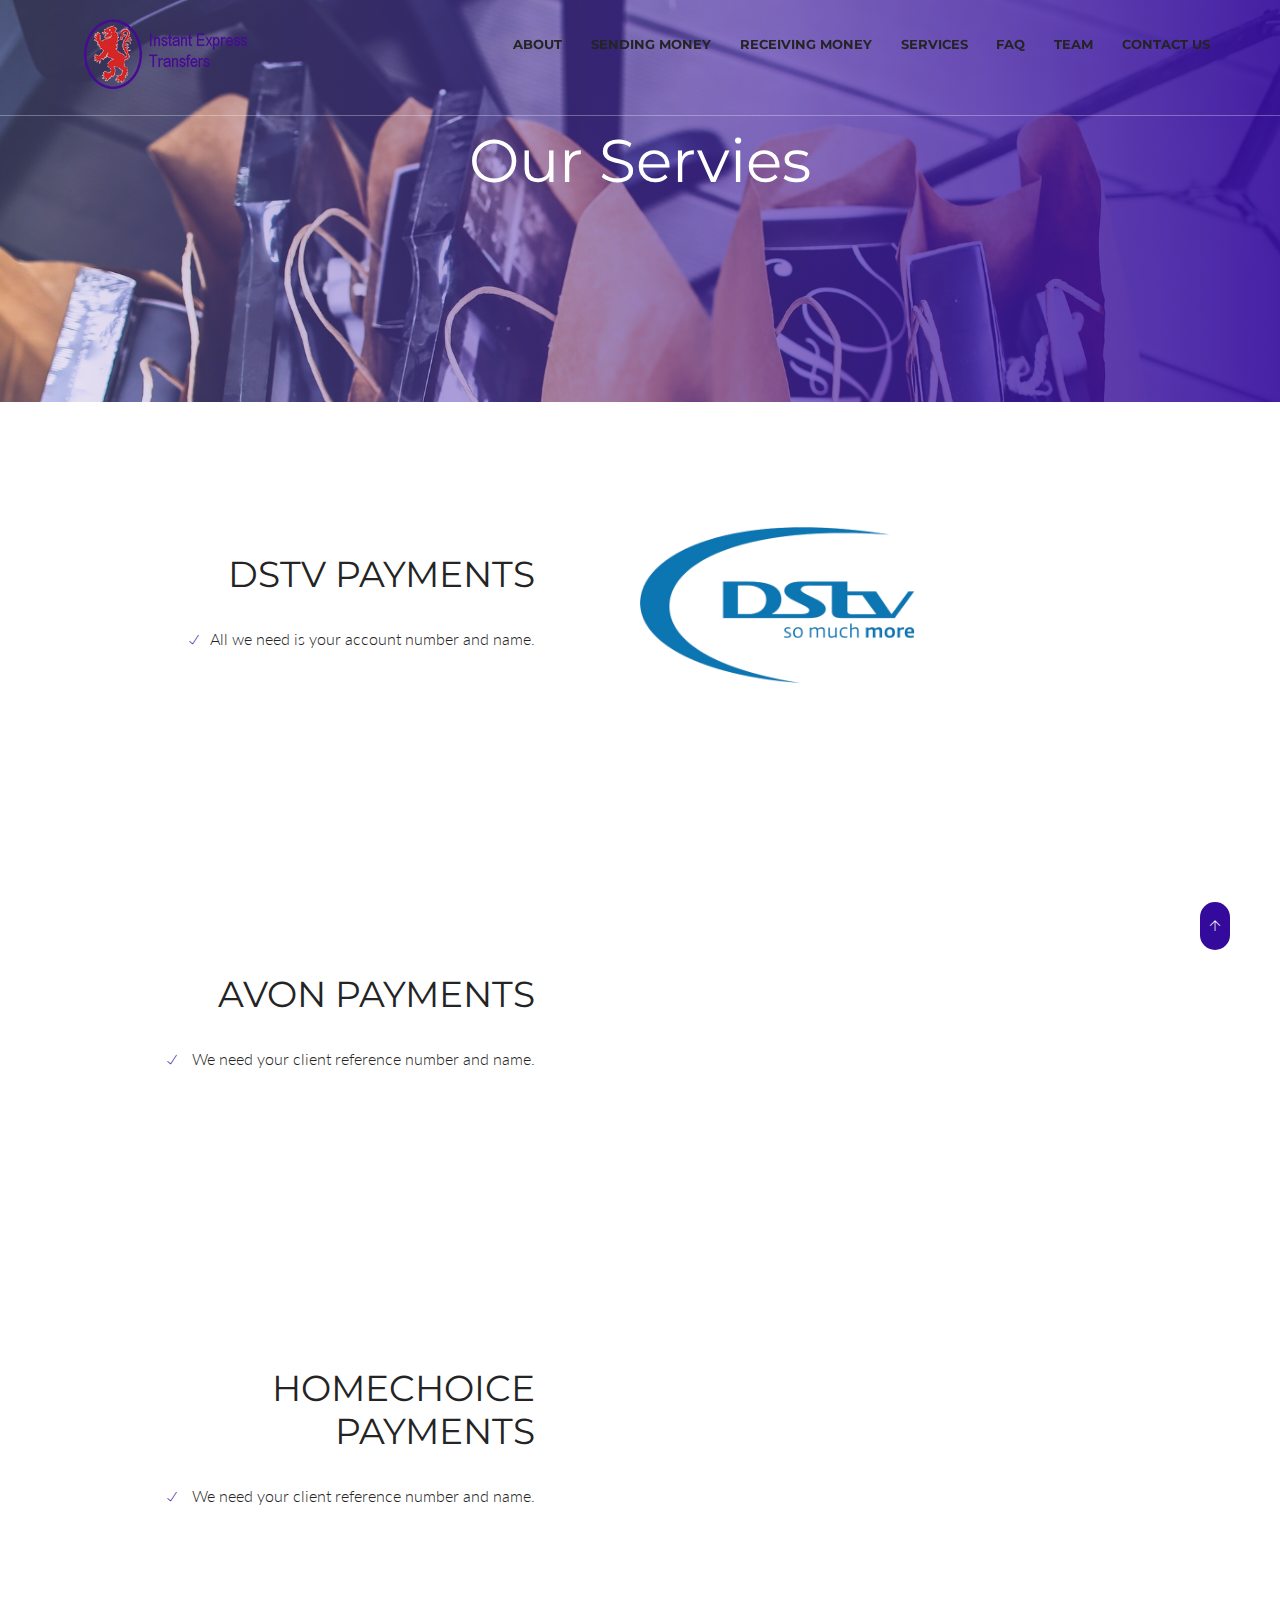
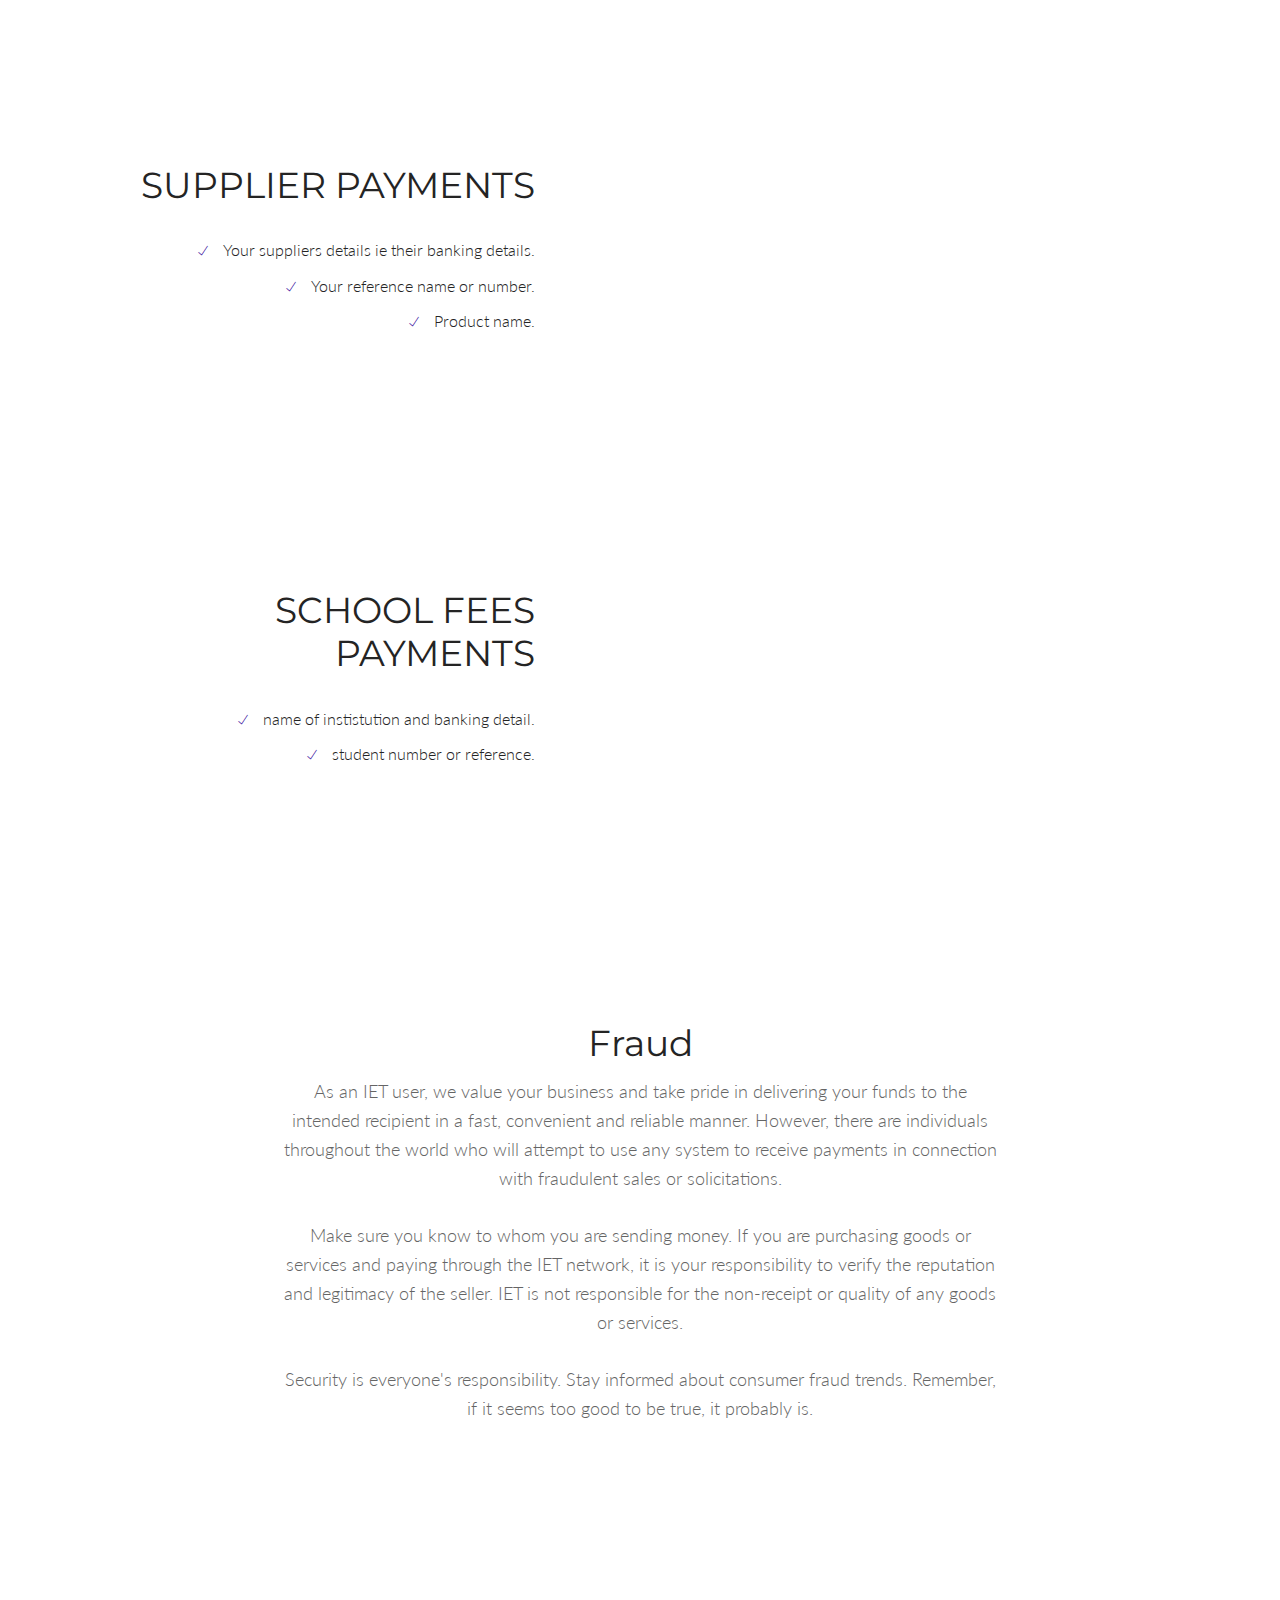
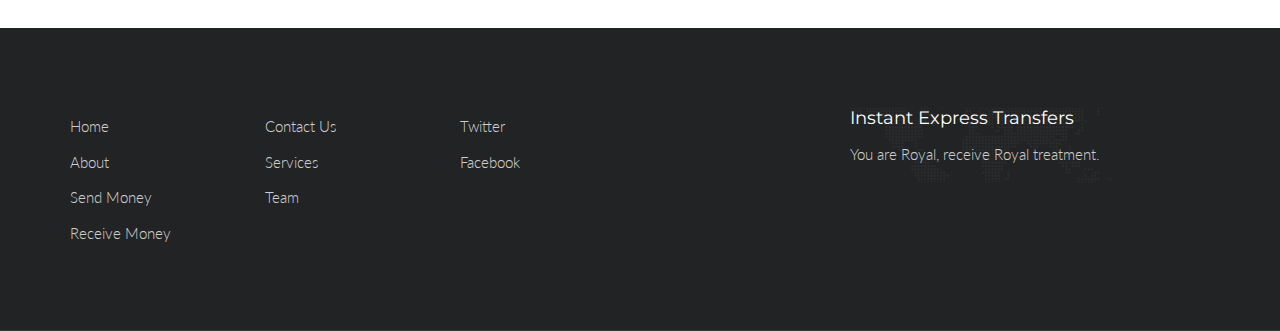
<file: Services.html>
<!DOCTYPE html>
<html lang="en" class="no-js">
    <!-- Begin Head -->
    <head>
        <!-- Basic -->
        <meta charset="utf-8"/>
        <meta name="viewport" content="width=device-width, initial-scale=1, shrink-to-fit=no">
        <meta http-equiv="x-ua-compatible" content="ie=edge">
        <title>Services - Instant Express Transfers</title>
        <meta name="keywords" content="money transfers, instant money, sending money, western union, moneygram, zimbabwe, south africa, africa, quick money, fast money, quick, fast, reliable, trusted, secure, easy" />
        <meta name="description" content="Express Instant Transfers, providing reliable and affordable money transfers between Zimbabwe and South Africa">
        <meta name="author" content="Mathemera">

        <!-- Web Fonts -->
        <link href="https://fonts.googleapis.com/css?family=Lato:300,400,400i|Montserrat:400,700" rel="stylesheet">

        <!-- Vendor Styles -->
        <link href="vendor/bootstrap/css/bootstrap.min.css" rel="stylesheet" type="text/css"/>
        <link href="css/animate.css" rel="stylesheet" type="text/css"/>
        <link href="vendor/themify/themify.css" rel="stylesheet" type="text/css"/>
        <link href="vendor/scrollbar/scrollbar.min.css" rel="stylesheet" type="text/css"/>
        <link href="vendor/magnific-popup/magnific-popup.css" rel="stylesheet" type="text/css"/>
        <link href="vendor/swiper/swiper.min.css" rel="stylesheet" type="text/css"/>

        <!-- Theme Styles -->
        <link href="css/style.css" rel="stylesheet" type="text/css"/>
        <link href="css/global/global.css" rel="stylesheet" type="text/css"/>

        <!-- Favicon -->
        <link rel="shortcut icon" href="img/favicon.ico" type="image/x-icon">
        <link rel="apple-touch-icon" href="img/apple-touch-icon.png">
    </head>
    <!-- End Head -->

    <!-- Body -->
    <body>

<!--========== HEADER V2 ==========-->
        <header class="navbar-fixed-top s-header-v2 js__header-sticky">
            <!-- Navbar -->
            <nav class="s-header-v2__navbar">
                <div class="container g-display-table--lg">
                    <!-- Navbar Row -->
                    <div class="s-header-v2__navbar-row">
                        <!-- Brand and toggle get grouped for better mobile display -->
                        <div class="s-header-v2__navbar-col">
                            <button type="button" class="collapsed s-header-v2__toggle" data-toggle="collapse" data-target="#nav-collapse" aria-expanded="false">
                                <span class="s-header-v2__toggle-icon-bar"></span>
                            </button>
                        </div>

                        <div class="s-header-v2__navbar-col s-header-v2__navbar-col-width--180">
                            <!-- Logo -->
                            <div class="s-header-v2__logo">
                                <a href="index.html" class="s-header-v2__logo-link">
                                    <img class="s-header-v2__logo-img s-header-v2__logo-img--default" src="img/logo.png" alt="Instant Express Transfer Logo">
                                    <img class="s-header-v2__logo-img s-header-v2__logo-img--shrink" src="img/logo.png" alt="Instant Express Transfer Logo">
                                </a>
                            </div>
                            <!-- End Logo -->
                        </div>
                        
                        <div class="s-header-v2__navbar-col s-header-v2__navbar-col--right">
                            <!-- Collect the nav links, forms, and other content for toggling -->
                            <div class="collapse navbar-collapse s-header-v2__navbar-collapse" id="nav-collapse">
                                <ul class="s-header-v2__nav">
                                    <li class="s-header-v2__nav-item"><a href="about.html" class="s-header-v2__nav-link">About</a></li>
                                    <li class="s-header-v2__nav-item"><a href="sending.html" class="s-header-v2__nav-link">Sending Money</a></li>
                                    <li class="s-header-v2__nav-item"><a href="receiving.html" class="s-header-v2__nav-link">Receiving Money</a></li>
									<li class="s-header-v2__nav-item"><a href="Services.html" class="s-header-v2__nav-link">Services</a></li>
                                    <li class="s-header-v2__nav-item"><a href="faq.html" class="s-header-v2__nav-link s-header-v2__nav-link--dark">FAQ</a></li>
									<li class="s-header-v2__nav-item"><a href="team.html" class="s-header-v2__nav-link s-header-v2__nav-link--dark">Team</a></li>
									<li class="s-header-v2__nav-item"><a href="contactus.php" class="s-header-v2__nav-link">Contact Us</a></li>
                                </ul>
                            </div>
                            <!-- End Nav Menu -->
                        </div>
                    </div>
                    <!-- End Navbar Row -->
                </div>
            </nav>
            <!-- End Navbar -->
        </header>
        <!--========== END HEADER V2 ==========-->
        
        <!-- Parallax -->
        <div class="s-promo-block-v5 g-bg-position--center js__parallax-window" style="background: url(img/1920x1080/shopping.jpg) 50% 0 no-repeat fixed;">
            <div class="container g-text-center--xs g-padding-y-80--xs g-padding-y-125--sm">
                <div class="g-margin-b-80--xs">
                    <h2 class="g-font-size-40--xs g-font-size-50--sm g-font-size-60--md g-color--white">Our Servies</h2>
                </div>
                
            </div>
        </div>
        <!-- End Parallax -->

        
        <!--========== PAGE CONTENT ==========-->
        <!-- About -->
        
        
       
			<div class="container g-padding-y-80--xs g-padding-y-125--sm">
				<div class="row g-hor-centered-row--md g-row-col--5">
                
                <div class="col-sm-3 col-xs-6 col-sm-push-6 g-hor-centered-row__col g-margin-b-60--xs g-margin-b-0--md">
                    <div class="wow fadeInRight" data-wow-duration=".3" data-wow-delay=".1s">
                        <img class="img-responsive" src="img/400x500/dstv.png" alt="Image">
                    </div>
                </div>
                
				<div class="col-sm-1"></div>
                <div class="col-sm-5 col-sm-pull-7 g-hor-centered-row__col g-text-left--xs g-text-right--md">
                    
                    <h2 class="g-font-size-32--xs g-font-size-36--sm g-margin-b-25--xs">DSTV PAYMENTS</h2>
            
					<div class="row">
                        <ul class="list-unstyled col-xs-12 g-full-width--xs g-ul-li-tb-5--xs g-margin-b-20--xs g-margin-b-0--sm">
                            <li><i class="g-font-size-12--xs g-color--primary g-margin-r-10--xs ti-check"></i>All we need is your account number and name.</li> 
                        </ul>
					</div>
				</div>
            
			</div>
			</div>
        <div class="container g-padding-y-80--xs g-padding-y-125--sm">
         <div class="row g-hor-centered-row--md g-row-col--5">
                
                <div class="col-sm-3 col-xs-6 col-sm-push-6 g-hor-centered-row__col g-margin-b-60--xs g-margin-b-0--md">
                    <div class="wow fadeInRight" data-wow-duration=".3" data-wow-delay=".1s">
                        <img class="img-responsive" src="img/400x500/avon.png" alt="Image">
                    </div>
                </div>
                <div class="col-sm-1"></div>
                <div class="col-sm-5 col-sm-pull-7 g-hor-centered-row__col g-text-left--xs g-text-right--md">
                    <h2 class="g-font-size-32--xs g-font-size-36--sm g-margin-b-25--xs">AVON PAYMENTS</h2>
                    <div class="row">
                        <ul class="list-unstyled col-xs-12 g-full-width--xs g-ul-li-tb-5--xs g-margin-b-20--xs g-margin-b-0--sm">
                            <li><i class="g-font-size-12--xs g-color--primary g-margin-r-10--xs ti-check"></i> We need your client reference number and name.</li> 
                        </ul>
                </div>
            </div>
            
        </div>
		</div>
        <div class="container g-padding-y-80--xs g-padding-y-125--sm">
         <div class="row g-hor-centered-row--md g-row-col--5">
                
                <div class="col-sm-3 col-xs-6 col-sm-push-6 g-hor-centered-row__col g-margin-b-60--xs g-margin-b-0--md">
                    <div class="wow fadeInRight" data-wow-duration=".3" data-wow-delay=".1s">
                        <img class="img-responsive" src="img/400x500/homechoice.png" alt="Image">
                    </div>
                </div>
                <div class="col-sm-1"></div>
                <div class="col-sm-5 col-sm-pull-7 g-hor-centered-row__col g-text-left--xs g-text-right--md">
                    <h2 class="g-font-size-32--xs g-font-size-36--sm g-margin-b-25--xs">HOMECHOICE PAYMENTS</h2>
                    <div class="row">
                        <ul class="list-unstyled col-xs-12 g-full-width--xs g-ul-li-tb-5--xs g-margin-b-20--xs g-margin-b-0--sm">
                            <li><i class="g-font-size-12--xs g-color--primary g-margin-r-10--xs ti-check"></i> We need your client reference number and name.</li> 
                        </ul>
                </div>
            </div>
            
        </div>
		</div>
        <div class="container g-padding-y-80--xs g-padding-y-125--sm">
         <div class="row g-hor-centered-row--md g-row-col--5">
                
                <div class="col-sm-3 col-xs-6 col-sm-push-6 g-hor-centered-row__col g-margin-b-60--xs g-margin-b-0--md">
                    <div class="wow fadeInRight" data-wow-duration=".3" data-wow-delay=".1s">
                        <img class="img-responsive" src="img/400x500/supplier.jpeg" alt="Image">
                    </div>
                </div>
                <div class="col-sm-1"></div>
                <div class="col-sm-5 col-sm-pull-7 g-hor-centered-row__col g-text-left--xs g-text-right--md">
                    <h2 class="g-font-size-32--xs g-font-size-36--sm g-margin-b-25--xs">SUPPLIER PAYMENTS</h2>
                    <div class="row">
                        <ul class="list-unstyled col-xs-12 g-full-width--xs g-ul-li-tb-5--xs g-margin-b-20--xs g-margin-b-0--sm">
                            <li><i class="g-font-size-12--xs g-color--primary g-margin-r-10--xs ti-check"></i> Your suppliers details ie their banking details.</li> 
							<li><i class="g-font-size-12--xs g-color--primary g-margin-r-10--xs ti-check"></i> Your reference name or number.</li>
							<li><i class="g-font-size-12--xs g-color--primary g-margin-r-10--xs ti-check"></i> Product name.</li>
                        </ul>
                </div>
            </div>
            
        </div>
		</div>
        <div class="container g-padding-y-80--xs g-padding-y-125--sm">
         <div class="row g-hor-centered-row--md g-row-col--5">
                
                <div class="col-sm-3 col-xs-6 col-sm-push-6 g-hor-centered-row__col g-margin-b-60--xs g-margin-b-0--md">
                    <div class="wow fadeInRight" data-wow-duration=".3" data-wow-delay=".1s">
                        <img class="img-responsive" src="img/400x500/tuition.jpeg" alt="Image">
                    </div>
                </div>
                <div class="col-sm-1"></div>
                <div class="col-sm-5 col-sm-pull-7 g-hor-centered-row__col g-text-left--xs g-text-right--md">
                    <h2 class="g-font-size-32--xs g-font-size-36--sm g-margin-b-25--xs">SCHOOL FEES PAYMENTS</h2>
                    <div class="row">
                        <ul class="list-unstyled col-xs-12 g-full-width--xs g-ul-li-tb-5--xs g-margin-b-20--xs g-margin-b-0--sm">
                            <li><i class="g-font-size-12--xs g-color--primary g-margin-r-10--xs ti-check"></i> name of instistution and banking detail.</li> 
							<li><i class="g-font-size-12--xs g-color--primary g-margin-r-10--xs ti-check"></i> student number or reference.</li>
                        </ul>
                </div>
            </div>
            
        </div>
		</div>
		
        <!-- End About -->
		<!-- Instant Funds -->
        <div class="g-padding-y-80--xs g-padding-y-125--sm">
            <div class="g-container--sm">
                <div class="g-text-center--xs g-margin-b-80--xs">
                    <h2 class="g-font-size-32--xs g-font-size-36--sm">Fraud</h2>
                    <p class="g-font-size-18--md">As an IET user, we value your business and take pride in delivering your funds to the intended recipient in a fast, convenient and reliable manner. However, there are individuals throughout the world who will attempt to use any system to receive payments in connection with fraudulent sales or solicitations. <br><br> 
												Make sure you know to whom you are sending money. If you are purchasing goods or services and paying through the IET network, it is your responsibility to verify the reputation and legitimacy of the seller. IET is not responsible for the non-receipt or quality of any goods or services.<br><br>
												Security is everyone's responsibility. Stay informed about consumer fraud trends. 
												Remember, if it seems too good to be true, it probably is.</p>
                </div>
            </div>
        </div>
<!-- End Instant Funds -->

  
        <!--========== END PAGE CONTENT ==========-->

        <!--========== FOOTER ==========-->
        <footer class="g-bg-color--dark">
            <!-- Links -->
            <div class="g-hor-divider__dashed--white-opacity-lightest">
                <div class="container g-padding-y-80--xs">
                    <div class="row">
                        <div class="col-sm-2 g-margin-b-20--xs g-margin-b-0--md">
                            <ul class="list-unstyled g-ul-li-tb-5--xs g-margin-b-0--xs">
                                <li><a class="g-font-size-15--xs g-color--white-opacity" href="index.html">Home</a></li>
                                <li><a class="g-font-size-15--xs g-color--white-opacity" href="about.html">About</a></li>
                                <li><a class="g-font-size-15--xs g-color--white-opacity" href="sending.html">Send Money</a></li>
                                <li><a class="g-font-size-15--xs g-color--white-opacity" href="receiving.html">Receive Money</a></li>
                            </ul>
                        </div>
                        <div class="col-sm-2 g-margin-b-20--xs g-margin-b-0--md">
                            <ul class="list-unstyled g-ul-li-tb-5--xs g-margin-b-0--xs">
                                <li><a class="g-font-size-15--xs g-color--white-opacity" href="contactus.php">Contact Us</a></li>
                                <li><a class="g-font-size-15--xs g-color--white-opacity" href="Services.html">Services</a></li>
                                <li><a class="g-font-size-15--xs g-color--white-opacity" href="team.html">Team</a></li>
                                
                            </ul>
                        </div>
                        <div class="col-sm-2 g-margin-b-40--xs g-margin-b-0--md">
                            <ul class="list-unstyled g-ul-li-tb-5--xs g-margin-b-0--xs">
                                <li><a class="g-font-size-15--xs g-color--white-opacity" href="https://twitter.com/iet_pvt">Twitter</a></li>
                                <li><a class="g-font-size-15--xs g-color--white-opacity" href="https://www.facebook.com/IETpvt/">Facebook</a></li>
                                
                            </ul>
                        </div>
                        <div class="col-md-4 col-md-offset-2 col-sm-5 col-sm-offset-1 s-footer__logo g-padding-y-50--xs g-padding-y-0--md">
                            <h3 class="g-font-size-18--xs g-color--white">Instant Express Transfers</h3>
                            <p class="g-color--white-opacity">You are Royal, receive Royal treatment.</p>
                        </div>
                    </div>
                </div>
            </div>
            <!-- End Links -->
        </footer>
        <!--========== END FOOTER ==========-->

        <!-- Back To Top -->
        <a href="javascript:void(0);" class="s-back-to-top js__back-to-top"></a>

        <!--========== JAVASCRIPTS (Load javascripts at bottom, this will reduce page load time) ==========-->
        <!-- Vendor -->
        <script type="text/javascript" src="vendor/jquery.min.js"></script>
        <script type="text/javascript" src="vendor/jquery.migrate.min.js"></script>
        <script type="text/javascript" src="vendor/bootstrap/js/bootstrap.min.js"></script>
        <script type="text/javascript" src="vendor/jquery.smooth-scroll.min.js"></script>
        <script type="text/javascript" src="vendor/jquery.back-to-top.min.js"></script>
        <script type="text/javascript" src="vendor/scrollbar/jquery.scrollbar.min.js"></script>
        <script type="text/javascript" src="vendor/magnific-popup/jquery.magnific-popup.min.js"></script>
        <script type="text/javascript" src="vendor/jquery.parallax.min.js"></script>
        <script type="text/javascript" src="vendor/swiper/swiper.jquery.min.js"></script>
        <script type="text/javascript" src="vendor/jquery.wow.min.js"></script>

        <!-- General Components and Settings -->
        <script type="text/javascript" src="js/global.min.js"></script>
        <script type="text/javascript" src="js/components/header-sticky.min.js"></script>
        <script type="text/javascript" src="js/components/scrollbar.min.js"></script>
        <script type="text/javascript" src="js/components/magnific-popup.min.js"></script>
        <script type="text/javascript" src="js/components/swiper.min.js"></script>
        <script type="text/javascript" src="js/components/wow.min.js"></script>
        <!--========== END JAVASCRIPTS ==========-->

    </body>
    <!-- End Body -->
</html>
</file>
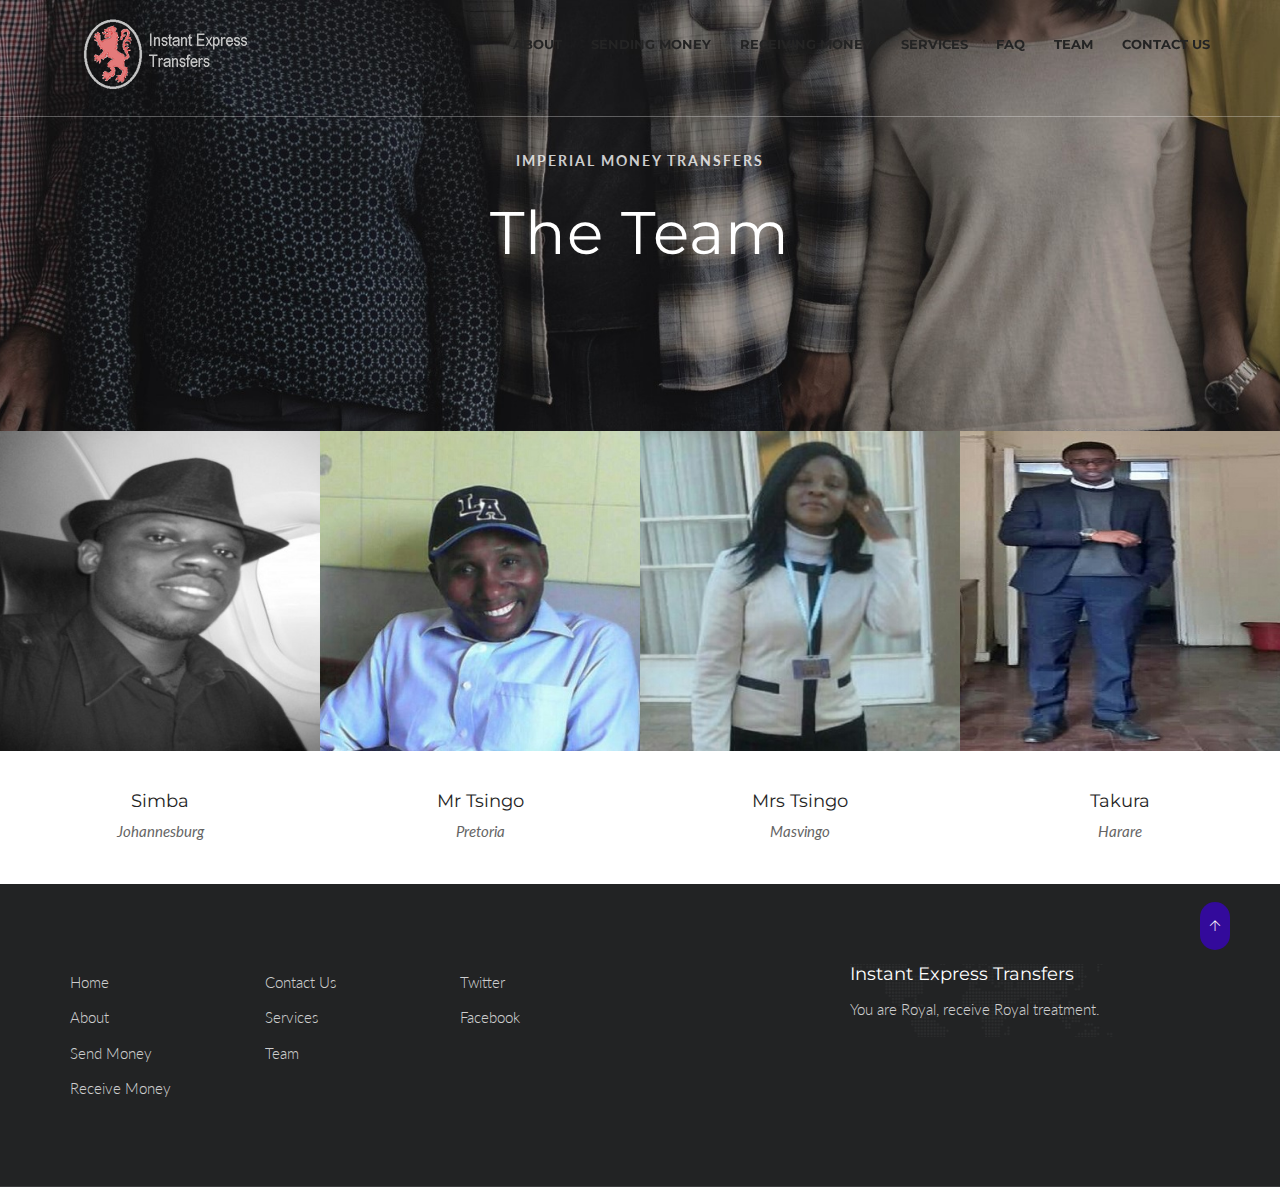
<file: team.html>
<!DOCTYPE html>
<html lang="en" class="no-js">
    <!-- Begin Head -->
    <head>
        <!-- Basic -->
        <meta charset="utf-8"/>
        <meta name="viewport" content="width=device-width, initial-scale=1, shrink-to-fit=no">
        <meta http-equiv="x-ua-compatible" content="ie=edge">
        <title>Instant Money Transfers - Team</title>
        <meta name="keywords" content="money transfers, instant money, sending money, western union, moneygram, zimbabwe, south africa, africa, quick money, fast money, quick, fast, reliable, trusted, secure, easy" />
        <meta name="description" content="Express Instant Transfers, providing reliable and affordable money transfers between Zimbabwe and South Africa">
        <meta name="author" content="Mathemera">

        <!-- Web Fonts -->
        <link href="https://fonts.googleapis.com/css?family=Lato:300,400,400i|Montserrat:400,700" rel="stylesheet">

        <!-- Vendor Styles -->
        <link href="vendor/bootstrap/css/bootstrap.min.css" rel="stylesheet" type="text/css"/>
        <link href="css/animate.css" rel="stylesheet" type="text/css"/>
        <link href="vendor/themify/themify.css" rel="stylesheet" type="text/css"/>
        <link href="vendor/scrollbar/scrollbar.min.css" rel="stylesheet" type="text/css"/>

        <!-- Theme Styles -->
        <link href="css/style.css" rel="stylesheet" type="text/css"/>
        <link href="css/global/global.css" rel="stylesheet" type="text/css"/>

        <!-- Favicon -->
        <link rel="shortcut icon" href="img/favicon.ico" type="image/x-icon">
        <link rel="apple-touch-icon" href="img/apple-touch-icon.png">
    </head>
    <!-- End Head -->

    <!-- Body -->
    <body>

         <!--========== HEADER V2 ==========-->
        <header class="navbar-fixed-top s-header-v2 js__header-sticky">
            <!-- Navbar -->
            <nav class="s-header-v2__navbar">
                <div class="container g-display-table--lg">
                    <!-- Navbar Row -->
                    <div class="s-header-v2__navbar-row">
                        <!-- Brand and toggle get grouped for better mobile display -->
                        <div class="s-header-v2__navbar-col">
                            <button type="button" class="collapsed s-header-v2__toggle" data-toggle="collapse" data-target="#nav-collapse" aria-expanded="false">
                                <span class="s-header-v2__toggle-icon-bar"></span>
                            </button>
                        </div>

                        <div class="s-header-v2__navbar-col s-header-v2__navbar-col-width--180">
                            <!-- Logo -->
                            <div class="s-header-v2__logo">
                                <a href="index.html" class="s-header-v2__logo-link">
                                    <img class="s-header-v2__logo-img s-header-v2__logo-img--default" src="img/logo-white.png" alt="Dublin Logo">
                                    <img class="s-header-v2__logo-img s-header-v2__logo-img--shrink" src="img/logo.png" alt="Dublin Logo">
                                </a>
                            </div>
                            <!-- End Logo -->
                        </div>
                        
                        <div class="s-header-v2__navbar-col s-header-v2__navbar-col--right">
                            <!-- Collect the nav links, forms, and other content for toggling -->
                            <div class="collapse navbar-collapse s-header-v2__navbar-collapse" id="nav-collapse">
                                <ul class="s-header-v2__nav">
                                    <li class="s-header-v2__nav-item"><a href="about.html" class="s-header-v2__nav-link">About</a></li>
                                    <li class="s-header-v2__nav-item"><a href="sending.html" class="s-header-v2__nav-link">Sending Money</a></li>
                                    <li class="s-header-v2__nav-item"><a href="receiving.html" class="s-header-v2__nav-link">Receiving Money</a></li>
									<li class="s-header-v2__nav-item"><a href="Services.html" class="s-header-v2__nav-link">Services</a></li>
                                    <li class="s-header-v2__nav-item"><a href="faq.html" class="s-header-v2__nav-link s-header-v2__nav-link--dark">FAQ</a></li>
									<li class="s-header-v2__nav-item"><a href="team.html" class="s-header-v2__nav-link s-header-v2__nav-link--dark">Team</a></li>
									<li class="s-header-v2__nav-item"><a href="contactus.php" class="s-header-v2__nav-link">Contact Us</a></li>
                                </ul>
                            </div>
                            <!-- End Nav Menu -->
                        </div>
                    </div>
                    <!-- End Navbar Row -->
                </div>
            </nav>
            <!-- End Navbar -->
        </header>
        <!--========== END HEADER V2 ==========-->

        <!--========== PROMO BLOCK ==========-->
        <div class="g-bg-position--center js__parallax-window" style="background: url(img/1920x1080/Team.jpeg) 50% 0 no-repeat fixed;">
            <div class="g-container--md g-text-center--xs g-padding-y-150--xs">
                <p class="text-uppercase g-font-size-14--xs g-font-weight--700 g-color--white-opacity g-letter-spacing--2 g-margin-b-25--xs">Imperial Money Transfers</p>
                <h1 class="g-font-size-40--xs g-font-size-50--sm g-font-size-60--md g-color--white g-letter-spacing--1">The Team</h1>
            </div>
        </div>
        <!--========== END PROMO BLOCK ==========-->

        <!--========== PAGE CONTENT ==========-->
        
                </div>
            </div>
        </div>
        <!-- End Speakers -->

        <!-- Team -->
        <div class="row g-row-col--0">
            <div class="col-md-3 col-xs-6 g-full-width--xs">
                <div class="wow fadeInUp" data-wow-duration=".3" data-wow-delay=".1s">
                    <!-- Team -->
                    <div class="s-team-v1">
                        <img class="img-responsive g-width-100-percent--xs" src="img/400x400/03.jpg" alt="Image">
                        <div class="g-text-center--xs g-bg-color--white g-padding-x-30--xs g-padding-y-40--xs">
                            <h2 class="g-font-size-18--xs g-margin-b-5--xs">Simba</h2>
                            <span class="g-font-size-15--xs g-color--text"><i>Johannesburg</i></span>
                        </div>
                    </div>
                    <!-- End Team -->
                </div>
            </div>
            <div class="col-md-3 col-xs-6 g-full-width--xs">
                <div class="wow fadeInUp" data-wow-duration=".3" data-wow-delay=".2s">
                    <!-- Team -->
                    <div class="s-team-v1">
                        <img class="img-responsive g-width-100-percent--xs" src="img/400x400/04.jpg" alt="Image">
                        <div class="g-text-center--xs g-bg-color--white g-padding-x-30--xs g-padding-y-40--xs">
                            <h3 class="g-font-size-18--xs g-margin-b-5--xs">Mr Tsingo</h3>
                            <span class="g-font-size-15--xs g-color--text"><i>Pretoria</i></span>
                        </div>
                    </div>
                    <!-- End Team -->
                </div>
            </div>
            <div class="col-md-3 col-xs-6 g-full-width--xs">
                <div class="wow fadeInUp" data-wow-duration=".3" data-wow-delay=".3s">
                    <!-- Team -->
                    <div class="s-team-v1">
                        <img class="img-responsive g-width-100-percent--xs" src="img/400x400/05.jpg" alt="Image">
                        <div class="g-text-center--xs g-bg-color--white g-padding-x-30--xs g-padding-y-40--xs">
                            <h4 class="g-font-size-18--xs g-margin-b-5--xs">Mrs Tsingo</h4>
                            <span class="g-font-size-15--xs g-color--text"><i>Masvingo</i></span>
                        </div>
                    </div>
                    <!-- End Team -->
                </div>
            </div>
            <div class="col-md-3 col-xs-6 g-full-width--xs">
                <div class="wow fadeInUp" data-wow-duration=".3" data-wow-delay=".4s">
                    <!-- Team -->
                    <div class="s-team-v1">
                        <img class="img-responsive g-width-100-percent--xs" src="img/400x400/06.jpg" alt="Image">
                        <div class="g-text-center--xs g-bg-color--white g-padding-x-30--xs g-padding-y-40--xs">
                            <h4 class="g-font-size-18--xs g-margin-b-5--xs">Takura</h4>
                            <span class="g-font-size-15--xs g-color--text"><i>Harare</i></span>
                        </div>
                    </div>
                    <!-- End Team -->
                </div>
            </div>
        </div>
        <!-- End Team -->

        <!--========== END PAGE CONTENT ==========-->

         <!--========== FOOTER ==========-->
        <footer class="g-bg-color--dark">
            <!-- Links -->
            <div class="g-hor-divider__dashed--white-opacity-lightest">
                <div class="container g-padding-y-80--xs">
                    <div class="row">
                        <div class="col-sm-2 g-margin-b-20--xs g-margin-b-0--md">
                            <ul class="list-unstyled g-ul-li-tb-5--xs g-margin-b-0--xs">
                                <li><a class="g-font-size-15--xs g-color--white-opacity" href="index.html">Home</a></li>
                                <li><a class="g-font-size-15--xs g-color--white-opacity" href="about.html">About</a></li>
                                <li><a class="g-font-size-15--xs g-color--white-opacity" href="sending.html">Send Money</a></li>
                                <li><a class="g-font-size-15--xs g-color--white-opacity" href="receiving.html">Receive Money</a></li>
                            </ul>
                        </div>
                        <div class="col-sm-2 g-margin-b-20--xs g-margin-b-0--md">
                            <ul class="list-unstyled g-ul-li-tb-5--xs g-margin-b-0--xs">
                                <li><a class="g-font-size-15--xs g-color--white-opacity" href="contactus.php">Contact Us</a></li>
                                <li><a class="g-font-size-15--xs g-color--white-opacity" href="Services.html">Services</a></li>
                                <li><a class="g-font-size-15--xs g-color--white-opacity" href="team.html">Team</a></li>
                                
                            </ul>
                        </div>
                        <div class="col-sm-2 g-margin-b-40--xs g-margin-b-0--md">
                            <ul class="list-unstyled g-ul-li-tb-5--xs g-margin-b-0--xs">
                                <li><a class="g-font-size-15--xs g-color--white-opacity" href="https://twitter.com/iet_pvt">Twitter</a></li>
                                <li><a class="g-font-size-15--xs g-color--white-opacity" href="https://www.facebook.com/IETpvt/">Facebook</a></li>
                                
                            </ul>
                        </div>
                        <div class="col-md-4 col-md-offset-2 col-sm-5 col-sm-offset-1 s-footer__logo g-padding-y-50--xs g-padding-y-0--md">
                            <h3 class="g-font-size-18--xs g-color--white">Instant Express Transfers</h3>
                            <p class="g-color--white-opacity">You are Royal, receive Royal treatment.</p>
                        </div>
                    </div>
                </div>
            </div>
            <!-- End Links -->
        </footer>
        <!--========== END FOOTER ==========-->

        <!-- Back To Top -->
        <a href="javascript:void(0);" class="s-back-to-top js__back-to-top"></a>

        <!--========== JAVASCRIPTS (Load javascripts at bottom, this will reduce page load time) ==========-->
        <!-- Vendor -->
        <script type="text/javascript" src="vendor/jquery.min.js"></script>
        <script type="text/javascript" src="vendor/jquery.migrate.min.js"></script>
        <script type="text/javascript" src="vendor/bootstrap/js/bootstrap.min.js"></script>
        <script type="text/javascript" src="vendor/jquery.smooth-scroll.min.js"></script>
        <script type="text/javascript" src="vendor/jquery.back-to-top.min.js"></script>
        <script type="text/javascript" src="vendor/scrollbar/jquery.scrollbar.min.js"></script>
        <script type="text/javascript" src="vendor/jquery.parallax.min.js"></script>
        <script type="text/javascript" src="vendor/jquery.wow.min.js"></script>

        <!-- General Components and Settings -->
        <script type="text/javascript" src="js/global.min.js"></script>
        <script type="text/javascript" src="js/components/header-sticky.min.js"></script>
        <script type="text/javascript" src="js/components/scrollbar.min.js"></script>
        <script type="text/javascript" src="js/components/wow.min.js"></script>
        <!--========== END JAVASCRIPTS ==========-->

    </body>
    <!-- End Body -->
</html>
</file>
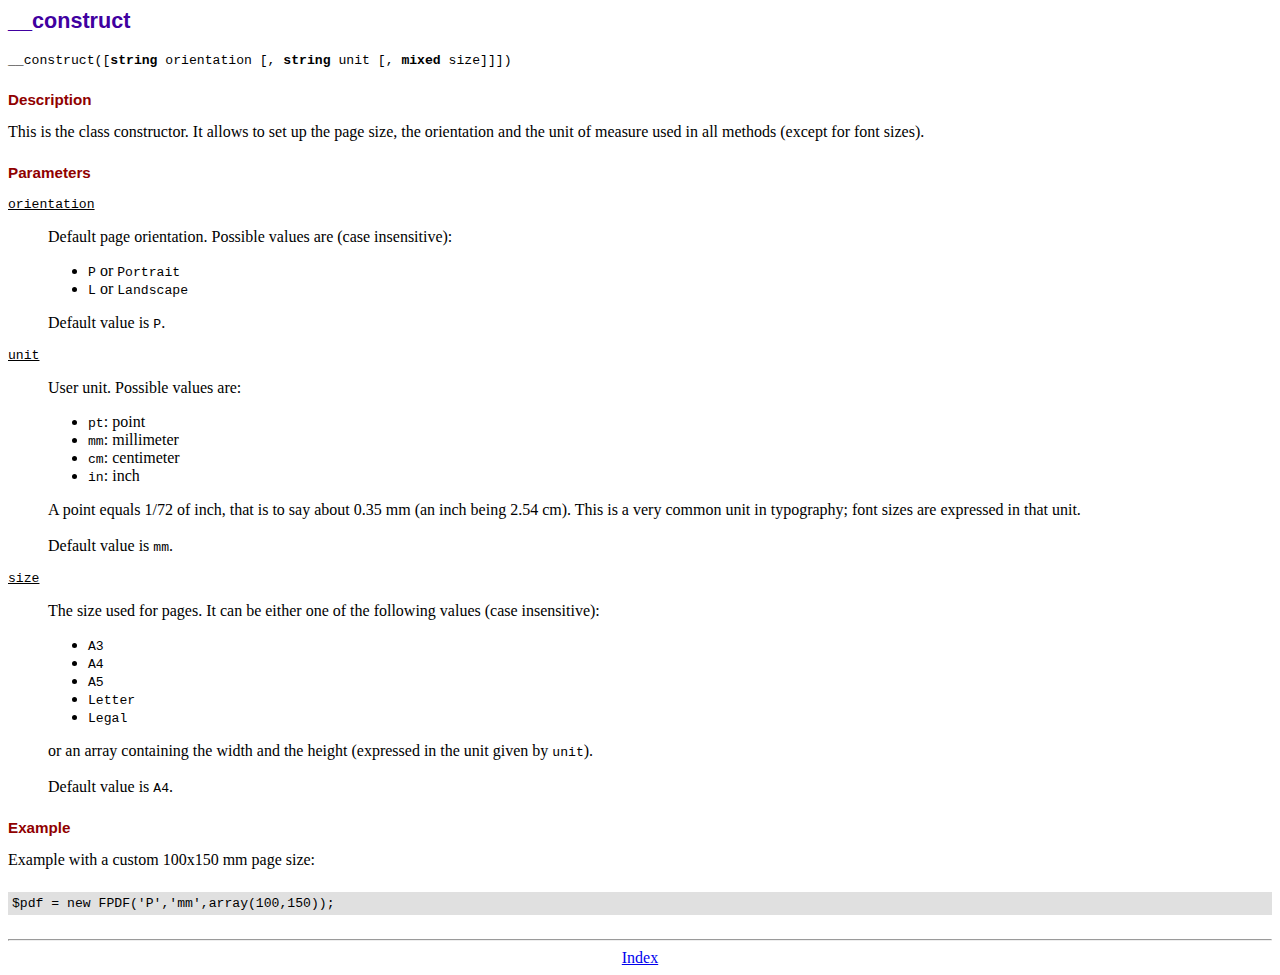
<file: doc/__construct.htm>
<!DOCTYPE html PUBLIC "-//W3C//DTD HTML 4.01 Transitional//EN">
<html>
<head>
<meta http-equiv="Content-Type" content="text/html; charset=ISO-8859-1">
<title>__construct</title>
<link type="text/css" rel="stylesheet" href="../fpdf.css">
</head>
<body>
<h1>__construct</h1>
<code>__construct([<b>string</b> orientation [, <b>string</b> unit [, <b>mixed</b> size]]])</code>
<h2>Description</h2>
This is the class constructor. It allows to set up the page size, the orientation and the
unit of measure used in all methods (except for font sizes).
<h2>Parameters</h2>
<dl class="param">
<dt><code>orientation</code></dt>
<dd>
Default page orientation. Possible values are (case insensitive):
<ul>
<li><code>P</code> or <code>Portrait</code></li>
<li><code>L</code> or <code>Landscape</code></li>
</ul>
Default value is <code>P</code>.
</dd>
<dt><code>unit</code></dt>
<dd>
User unit. Possible values are:
<ul>
<li><code>pt</code>: point</li>
<li><code>mm</code>: millimeter</li>
<li><code>cm</code>: centimeter</li>
<li><code>in</code>: inch</li>
</ul>
A point equals 1/72 of inch, that is to say about 0.35 mm (an inch being 2.54 cm). This
is a very common unit in typography; font sizes are expressed in that unit.
<br>
<br>
Default value is <code>mm</code>.
</dd>
<dt><code>size</code></dt>
<dd>
The size used for pages. It can be either one of the following values (case insensitive):
<ul>
<li><code>A3</code></li>
<li><code>A4</code></li>
<li><code>A5</code></li>
<li><code>Letter</code></li>
<li><code>Legal</code></li>
</ul>
or an array containing the width and the height (expressed in the unit given by <code>unit</code>).<br>
<br>
Default value is <code>A4</code>.
</dd>
</dl>
<h2>Example</h2>
Example with a custom 100x150 mm page size:
<div class="doc-source">
<pre><code>$pdf = new FPDF('P','mm',array(100,150));</code></pre>
</div>
<hr style="margin-top:1.5em">
<div style="text-align:center"><a href="index.htm">Index</a></div>
</body>
</html>
</file>
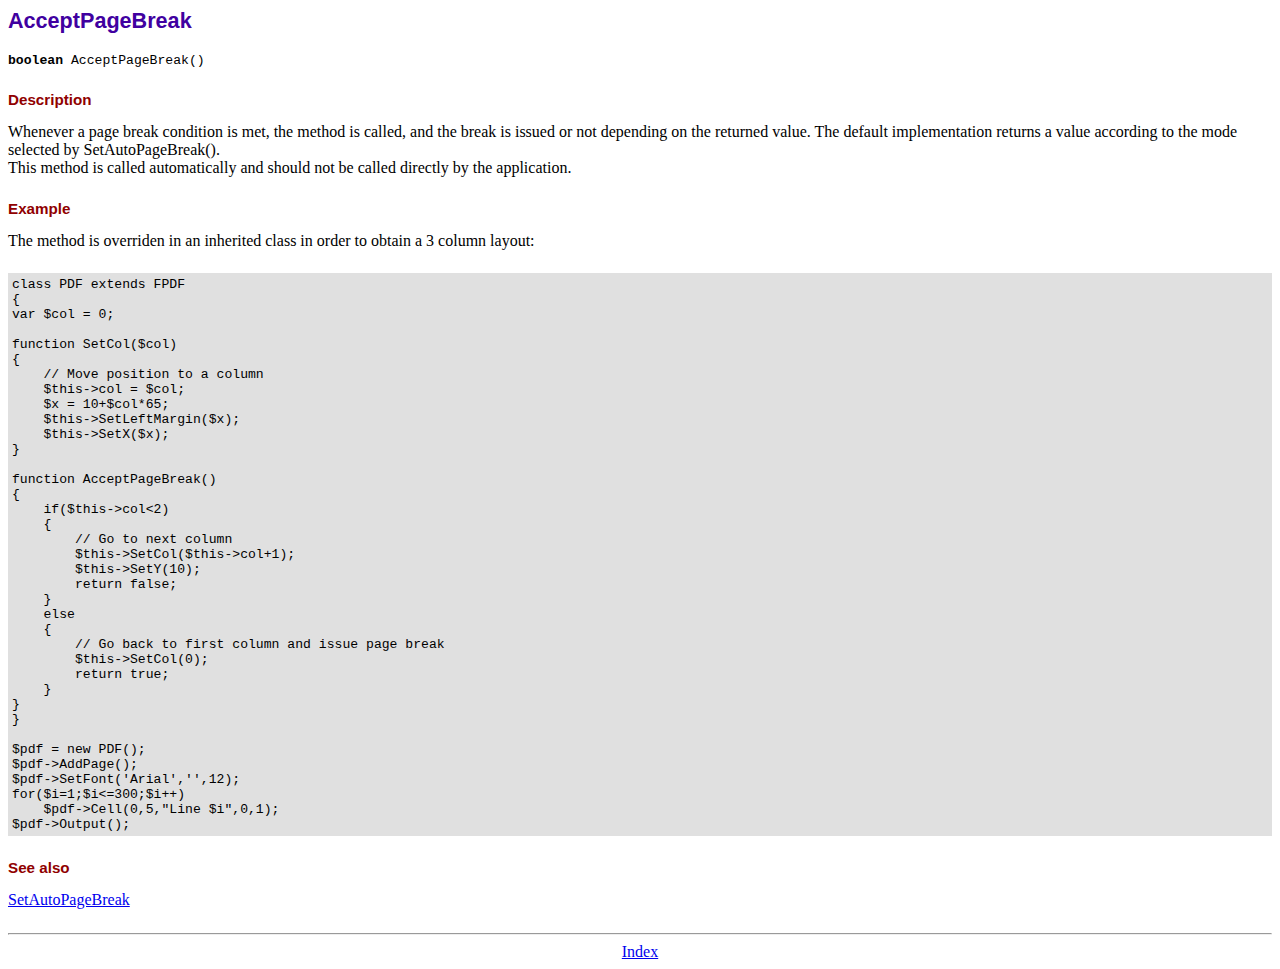
<file: doc/acceptpagebreak.htm>
<!DOCTYPE html PUBLIC "-//W3C//DTD HTML 4.01 Transitional//EN">
<html>
<head>
<meta http-equiv="Content-Type" content="text/html; charset=ISO-8859-1">
<title>AcceptPageBreak</title>
<link type="text/css" rel="stylesheet" href="../fpdf.css">
</head>
<body>
<h1>AcceptPageBreak</h1>
<code><b>boolean</b> AcceptPageBreak()</code>
<h2>Description</h2>
Whenever a page break condition is met, the method is called, and the break is issued or not
depending on the returned value. The default implementation returns a value according to the
mode selected by SetAutoPageBreak().
<br>
This method is called automatically and should not be called directly by the application.
<h2>Example</h2>
The method is overriden in an inherited class in order to obtain a 3 column layout:
<div class="doc-source">
<pre><code>class PDF extends FPDF
{
var $col = 0;

function SetCol($col)
{
    // Move position to a column
    $this-&gt;col = $col;
    $x = 10+$col*65;
    $this-&gt;SetLeftMargin($x);
    $this-&gt;SetX($x);
}

function AcceptPageBreak()
{
    if($this-&gt;col&lt;2)
    {
        // Go to next column
        $this-&gt;SetCol($this-&gt;col+1);
        $this-&gt;SetY(10);
        return false;
    }
    else
    {
        // Go back to first column and issue page break
        $this-&gt;SetCol(0);
        return true;
    }
}
}

$pdf = new PDF();
$pdf-&gt;AddPage();
$pdf-&gt;SetFont('Arial','',12);
for($i=1;$i&lt;=300;$i++)
    $pdf-&gt;Cell(0,5,"Line $i",0,1);
$pdf-&gt;Output();</code></pre>
</div>
<h2>See also</h2>
<a href="setautopagebreak.htm">SetAutoPageBreak</a>
<hr style="margin-top:1.5em">
<div style="text-align:center"><a href="index.htm">Index</a></div>
</body>
</html>
</file>
<file: vendor/themify/themify.css>
@font-face {
	font-family: 'themify';
	src:url('fonts/themify.eot?-fvbane');
	src:url('fonts/themify.eot?#iefix-fvbane') format('embedded-opentype'),
		url('fonts/themify.woff?-fvbane') format('woff'),
		url('fonts/themify.ttf?-fvbane') format('truetype'),
		url('fonts/themify.svg?-fvbane#themify') format('svg');
	font-weight: normal;
	font-style: normal;
}

[class^="ti-"], [class*=" ti-"] {
	font-family: 'themify';
	speak: none;
	font-style: normal;
	font-weight: normal;
	font-variant: normal;
	text-transform: none;
	line-height: 1;

	/* Better Font Rendering =========== */
	-webkit-font-smoothing: antialiased;
	-moz-osx-font-smoothing: grayscale;
}

.ti-wand:before {
	content: "\e600";
}
.ti-volume:before {
	content: "\e601";
}
.ti-user:before {
	content: "\e602";
}
.ti-unlock:before {
	content: "\e603";
}
.ti-unlink:before {
	content: "\e604";
}
.ti-trash:before {
	content: "\e605";
}
.ti-thought:before {
	content: "\e606";
}
.ti-target:before {
	content: "\e607";
}
.ti-tag:before {
	content: "\e608";
}
.ti-tablet:before {
	content: "\e609";
}
.ti-star:before {
	content: "\e60a";
}
.ti-spray:before {
	content: "\e60b";
}
.ti-signal:before {
	content: "\e60c";
}
.ti-shopping-cart:before {
	content: "\e60d";
}
.ti-shopping-cart-full:before {
	content: "\e60e";
}
.ti-settings:before {
	content: "\e60f";
}
.ti-search:before {
	content: "\e610";
}
.ti-zoom-in:before {
	content: "\e611";
}
.ti-zoom-out:before {
	content: "\e612";
}
.ti-cut:before {
	content: "\e613";
}
.ti-ruler:before {
	content: "\e614";
}
.ti-ruler-pencil:before {
	content: "\e615";
}
.ti-ruler-alt:before {
	content: "\e616";
}
.ti-bookmark:before {
	content: "\e617";
}
.ti-bookmark-alt:before {
	content: "\e618";
}
.ti-reload:before {
	content: "\e619";
}
.ti-plus:before {
	content: "\e61a";
}
.ti-pin:before {
	content: "\e61b";
}
.ti-pencil:before {
	content: "\e61c";
}
.ti-pencil-alt:before {
	content: "\e61d";
}
.ti-paint-roller:before {
	content: "\e61e";
}
.ti-paint-bucket:before {
	content: "\e61f";
}
.ti-na:before {
	content: "\e620";
}
.ti-mobile:before {
	content: "\e621";
}
.ti-minus:before {
	content: "\e622";
}
.ti-medall:before {
	content: "\e623";
}
.ti-medall-alt:before {
	content: "\e624";
}
.ti-marker:before {
	content: "\e625";
}
.ti-marker-alt:before {
	content: "\e626";
}
.ti-arrow-up:before {
	content: "\e627";
}
.ti-arrow-right:before {
	content: "\e628";
}
.ti-arrow-left:before {
	content: "\e629";
}
.ti-arrow-down:before {
	content: "\e62a";
}
.ti-lock:before {
	content: "\e62b";
}
.ti-location-arrow:before {
	content: "\e62c";
}
.ti-link:before {
	content: "\e62d";
}
.ti-layout:before {
	content: "\e62e";
}
.ti-layers:before {
	content: "\e62f";
}
.ti-layers-alt:before {
	content: "\e630";
}
.ti-key:before {
	content: "\e631";
}
.ti-import:before {
	content: "\e632";
}
.ti-image:before {
	content: "\e633";
}
.ti-heart:before {
	content: "\e634";
}
.ti-heart-broken:before {
	content: "\e635";
}
.ti-hand-stop:before {
	content: "\e636";
}
.ti-hand-open:before {
	content: "\e637";
}
.ti-hand-drag:before {
	content: "\e638";
}
.ti-folder:before {
	content: "\e639";
}
.ti-flag:before {
	content: "\e63a";
}
.ti-flag-alt:before {
	content: "\e63b";
}
.ti-flag-alt-2:before {
	content: "\e63c";
}
.ti-eye:before {
	content: "\e63d";
}
.ti-export:before {
	content: "\e63e";
}
.ti-exchange-vertical:before {
	content: "\e63f";
}
.ti-desktop:before {
	content: "\e640";
}
.ti-cup:before {
	content: "\e641";
}
.ti-crown:before {
	content: "\e642";
}
.ti-comments:before {
	content: "\e643";
}
.ti-comment:before {
	content: "\e644";
}
.ti-comment-alt:before {
	content: "\e645";
}
.ti-close:before {
	content: "\e646";
}
.ti-clip:before {
	content: "\e647";
}
.ti-angle-up:before {
	content: "\e648";
}
.ti-angle-right:before {
	content: "\e649";
}
.ti-angle-left:before {
	content: "\e64a";
}
.ti-angle-down:before {
	content: "\e64b";
}
.ti-check:before {
	content: "\e64c";
}
.ti-check-box:before {
	content: "\e64d";
}
.ti-camera:before {
	content: "\e64e";
}
.ti-announcement:before {
	content: "\e64f";
}
.ti-brush:before {
	content: "\e650";
}
.ti-briefcase:before {
	content: "\e651";
}
.ti-bolt:before {
	content: "\e652";
}
.ti-bolt-alt:before {
	content: "\e653";
}
.ti-blackboard:before {
	content: "\e654";
}
.ti-bag:before {
	content: "\e655";
}
.ti-move:before {
	content: "\e656";
}
.ti-arrows-vertical:before {
	content: "\e657";
}
.ti-arrows-horizontal:before {
	content: "\e658";
}
.ti-fullscreen:before {
	content: "\e659";
}
.ti-arrow-top-right:before {
	content: "\e65a";
}
.ti-arrow-top-left:before {
	content: "\e65b";
}
.ti-arrow-circle-up:before {
	content: "\e65c";
}
.ti-arrow-circle-right:before {
	content: "\e65d";
}
.ti-arrow-circle-left:before {
	content: "\e65e";
}
.ti-arrow-circle-down:before {
	content: "\e65f";
}
.ti-angle-double-up:before {
	content: "\e660";
}
.ti-angle-double-right:before {
	content: "\e661";
}
.ti-angle-double-left:before {
	content: "\e662";
}
.ti-angle-double-down:before {
	content: "\e663";
}
.ti-zip:before {
	content: "\e664";
}
.ti-world:before {
	content: "\e665";
}
.ti-wheelchair:before {
	content: "\e666";
}
.ti-view-list:before {
	content: "\e667";
}
.ti-view-list-alt:before {
	content: "\e668";
}
.ti-view-grid:before {
	content: "\e669";
}
.ti-uppercase:before {
	content: "\e66a";
}
.ti-upload:before {
	content: "\e66b";
}
.ti-underline:before {
	content: "\e66c";
}
.ti-truck:before {
	content: "\e66d";
}
.ti-timer:before {
	content: "\e66e";
}
.ti-ticket:before {
	content: "\e66f";
}
.ti-thumb-up:before {
	content: "\e670";
}
.ti-thumb-down:before {
	content: "\e671";
}
.ti-text:before {
	content: "\e672";
}
.ti-stats-up:before {
	content: "\e673";
}
.ti-stats-down:before {
	content: "\e674";
}
.ti-split-v:before {
	content: "\e675";
}
.ti-split-h:before {
	content: "\e676";
}
.ti-smallcap:before {
	content: "\e677";
}
.ti-shine:before {
	content: "\e678";
}
.ti-shift-right:before {
	content: "\e679";
}
.ti-shift-left:before {
	content: "\e67a";
}
.ti-shield:before {
	content: "\e67b";
}
.ti-notepad:before {
	content: "\e67c";
}
.ti-server:before {
	content: "\e67d";
}
.ti-quote-right:before {
	content: "\e67e";
}
.ti-quote-left:before {
	content: "\e67f";
}
.ti-pulse:before {
	content: "\e680";
}
.ti-printer:before {
	content: "\e681";
}
.ti-power-off:before {
	content: "\e682";
}
.ti-plug:before {
	content: "\e683";
}
.ti-pie-chart:before {
	content: "\e684";
}
.ti-paragraph:before {
	content: "\e685";
}
.ti-panel:before {
	content: "\e686";
}
.ti-package:before {
	content: "\e687";
}
.ti-music:before {
	content: "\e688";
}
.ti-music-alt:before {
	content: "\e689";
}
.ti-mouse:before {
	content: "\e68a";
}
.ti-mouse-alt:before {
	content: "\e68b";
}
.ti-money:before {
	content: "\e68c";
}
.ti-microphone:before {
	content: "\e68d";
}
.ti-menu:before {
	content: "\e68e";
}
.ti-menu-alt:before {
	content: "\e68f";
}
.ti-map:before {
	content: "\e690";
}
.ti-map-alt:before {
	content: "\e691";
}
.ti-loop:before {
	content: "\e692";
}
.ti-location-pin:before {
	content: "\e693";
}
.ti-list:before {
	content: "\e694";
}
.ti-light-bulb:before {
	content: "\e695";
}
.ti-Italic:before {
	content: "\e696";
}
.ti-info:before {
	content: "\e697";
}
.ti-infinite:before {
	content: "\e698";
}
.ti-id-badge:before {
	content: "\e699";
}
.ti-hummer:before {
	content: "\e69a";
}
.ti-home:before {
	content: "\e69b";
}
.ti-help:before {
	content: "\e69c";
}
.ti-headphone:before {
	content: "\e69d";
}
.ti-harddrives:before {
	content: "\e69e";
}
.ti-harddrive:before {
	content: "\e69f";
}
.ti-gift:before {
	content: "\e6a0";
}
.ti-game:before {
	content: "\e6a1";
}
.ti-filter:before {
	content: "\e6a2";
}
.ti-files:before {
	content: "\e6a3";
}
.ti-file:before {
	content: "\e6a4";
}
.ti-eraser:before {
	content: "\e6a5";
}
.ti-envelope:before {
	content: "\e6a6";
}
.ti-download:before {
	content: "\e6a7";
}
.ti-direction:before {
	content: "\e6a8";
}
.ti-direction-alt:before {
	content: "\e6a9";
}
.ti-dashboard:before {
	content: "\e6aa";
}
.ti-control-stop:before {
	content: "\e6ab";
}
.ti-control-shuffle:before {
	content: "\e6ac";
}
.ti-control-play:before {
	content: "\e6ad";
}
.ti-control-pause:before {
	content: "\e6ae";
}
.ti-control-forward:before {
	content: "\e6af";
}
.ti-control-backward:before {
	content: "\e6b0";
}
.ti-cloud:before {
	content: "\e6b1";
}
.ti-cloud-up:before {
	content: "\e6b2";
}
.ti-cloud-down:before {
	content: "\e6b3";
}
.ti-clipboard:before {
	content: "\e6b4";
}
.ti-car:before {
	content: "\e6b5";
}
.ti-calendar:before {
	content: "\e6b6";
}
.ti-book:before {
	content: "\e6b7";
}
.ti-bell:before {
	content: "\e6b8";
}
.ti-basketball:before {
	content: "\e6b9";
}
.ti-bar-chart:before {
	content: "\e6ba";
}
.ti-bar-chart-alt:before {
	content: "\e6bb";
}
.ti-back-right:before {
	content: "\e6bc";
}
.ti-back-left:before {
	content: "\e6bd";
}
.ti-arrows-corner:before {
	content: "\e6be";
}
.ti-archive:before {
	content: "\e6bf";
}
.ti-anchor:before {
	content: "\e6c0";
}
.ti-align-right:before {
	content: "\e6c1";
}
.ti-align-left:before {
	content: "\e6c2";
}
.ti-align-justify:before {
	content: "\e6c3";
}
.ti-align-center:before {
	content: "\e6c4";
}
.ti-alert:before {
	content: "\e6c5";
}
.ti-alarm-clock:before {
	content: "\e6c6";
}
.ti-agenda:before {
	content: "\e6c7";
}
.ti-write:before {
	content: "\e6c8";
}
.ti-window:before {
	content: "\e6c9";
}
.ti-widgetized:before {
	content: "\e6ca";
}
.ti-widget:before {
	content: "\e6cb";
}
.ti-widget-alt:before {
	content: "\e6cc";
}
.ti-wallet:before {
	content: "\e6cd";
}
.ti-video-clapper:before {
	content: "\e6ce";
}
.ti-video-camera:before {
	content: "\e6cf";
}
.ti-vector:before {
	content: "\e6d0";
}
.ti-themify-logo:before {
	content: "\e6d1";
}
.ti-themify-favicon:before {
	content: "\e6d2";
}
.ti-themify-favicon-alt:before {
	content: "\e6d3";
}
.ti-support:before {
	content: "\e6d4";
}
.ti-stamp:before {
	content: "\e6d5";
}
.ti-split-v-alt:before {
	content: "\e6d6";
}
.ti-slice:before {
	content: "\e6d7";
}
.ti-shortcode:before {
	content: "\e6d8";
}
.ti-shift-right-alt:before {
	content: "\e6d9";
}
.ti-shift-left-alt:before {
	content: "\e6da";
}
.ti-ruler-alt-2:before {
	content: "\e6db";
}
.ti-receipt:before {
	content: "\e6dc";
}
.ti-pin2:before {
	content: "\e6dd";
}
.ti-pin-alt:before {
	content: "\e6de";
}
.ti-pencil-alt2:before {
	content: "\e6df";
}
.ti-palette:before {
	content: "\e6e0";
}
.ti-more:before {
	content: "\e6e1";
}
.ti-more-alt:before {
	content: "\e6e2";
}
.ti-microphone-alt:before {
	content: "\e6e3";
}
.ti-magnet:before {
	content: "\e6e4";
}
.ti-line-double:before {
	content: "\e6e5";
}
.ti-line-dotted:before {
	content: "\e6e6";
}
.ti-line-dashed:before {
	content: "\e6e7";
}
.ti-layout-width-full:before {
	content: "\e6e8";
}
.ti-layout-width-default:before {
	content: "\e6e9";
}
.ti-layout-width-default-alt:before {
	content: "\e6ea";
}
.ti-layout-tab:before {
	content: "\e6eb";
}
.ti-layout-tab-window:before {
	content: "\e6ec";
}
.ti-layout-tab-v:before {
	content: "\e6ed";
}
.ti-layout-tab-min:before {
	content: "\e6ee";
}
.ti-layout-slider:before {
	content: "\e6ef";
}
.ti-layout-slider-alt:before {
	content: "\e6f0";
}
.ti-layout-sidebar-right:before {
	content: "\e6f1";
}
.ti-layout-sidebar-none:before {
	content: "\e6f2";
}
.ti-layout-sidebar-left:before {
	content: "\e6f3";
}
.ti-layout-placeholder:before {
	content: "\e6f4";
}
.ti-layout-menu:before {
	content: "\e6f5";
}
.ti-layout-menu-v:before {
	content: "\e6f6";
}
.ti-layout-menu-separated:before {
	content: "\e6f7";
}
.ti-layout-menu-full:before {
	content: "\e6f8";
}
.ti-layout-media-right-alt:before {
	content: "\e6f9";
}
.ti-layout-media-right:before {
	content: "\e6fa";
}
.ti-layout-media-overlay:before {
	content: "\e6fb";
}
.ti-layout-media-overlay-alt:before {
	content: "\e6fc";
}
.ti-layout-media-overlay-alt-2:before {
	content: "\e6fd";
}
.ti-layout-media-left-alt:before {
	content: "\e6fe";
}
.ti-layout-media-left:before {
	content: "\e6ff";
}
.ti-layout-media-center-alt:before {
	content: "\e700";
}
.ti-layout-media-center:before {
	content: "\e701";
}
.ti-layout-list-thumb:before {
	content: "\e702";
}
.ti-layout-list-thumb-alt:before {
	content: "\e703";
}
.ti-layout-list-post:before {
	content: "\e704";
}
.ti-layout-list-large-image:before {
	content: "\e705";
}
.ti-layout-line-solid:before {
	content: "\e706";
}
.ti-layout-grid4:before {
	content: "\e707";
}
.ti-layout-grid3:before {
	content: "\e708";
}
.ti-layout-grid2:before {
	content: "\e709";
}
.ti-layout-grid2-thumb:before {
	content: "\e70a";
}
.ti-layout-cta-right:before {
	content: "\e70b";
}
.ti-layout-cta-left:before {
	content: "\e70c";
}
.ti-layout-cta-center:before {
	content: "\e70d";
}
.ti-layout-cta-btn-right:before {
	content: "\e70e";
}
.ti-layout-cta-btn-left:before {
	content: "\e70f";
}
.ti-layout-column4:before {
	content: "\e710";
}
.ti-layout-column3:before {
	content: "\e711";
}
.ti-layout-column2:before {
	content: "\e712";
}
.ti-layout-accordion-separated:before {
	content: "\e713";
}
.ti-layout-accordion-merged:before {
	content: "\e714";
}
.ti-layout-accordion-list:before {
	content: "\e715";
}
.ti-ink-pen:before {
	content: "\e716";
}
.ti-info-alt:before {
	content: "\e717";
}
.ti-help-alt:before {
	content: "\e718";
}
.ti-headphone-alt:before {
	content: "\e719";
}
.ti-hand-point-up:before {
	content: "\e71a";
}
.ti-hand-point-right:before {
	content: "\e71b";
}
.ti-hand-point-left:before {
	content: "\e71c";
}
.ti-hand-point-down:before {
	content: "\e71d";
}
.ti-gallery:before {
	content: "\e71e";
}
.ti-face-smile:before {
	content: "\e71f";
}
.ti-face-sad:before {
	content: "\e720";
}
.ti-credit-card:before {
	content: "\e721";
}
.ti-control-skip-forward:before {
	content: "\e722";
}
.ti-control-skip-backward:before {
	content: "\e723";
}
.ti-control-record:before {
	content: "\e724";
}
.ti-control-eject:before {
	content: "\e725";
}
.ti-comments-smiley:before {
	content: "\e726";
}
.ti-brush-alt:before {
	content: "\e727";
}
.ti-youtube:before {
	content: "\e728";
}
.ti-vimeo:before {
	content: "\e729";
}
.ti-twitter:before {
	content: "\e72a";
}
.ti-time:before {
	content: "\e72b";
}
.ti-tumblr:before {
	content: "\e72c";
}
.ti-skype:before {
	content: "\e72d";
}
.ti-share:before {
	content: "\e72e";
}
.ti-share-alt:before {
	content: "\e72f";
}
.ti-rocket:before {
	content: "\e730";
}
.ti-pinterest:before {
	content: "\e731";
}
.ti-new-window:before {
	content: "\e732";
}
.ti-microsoft:before {
	content: "\e733";
}
.ti-list-ol:before {
	content: "\e734";
}
.ti-linkedin:before {
	content: "\e735";
}
.ti-layout-sidebar-2:before {
	content: "\e736";
}
.ti-layout-grid4-alt:before {
	content: "\e737";
}
.ti-layout-grid3-alt:before {
	content: "\e738";
}
.ti-layout-grid2-alt:before {
	content: "\e739";
}
.ti-layout-column4-alt:before {
	content: "\e73a";
}
.ti-layout-column3-alt:before {
	content: "\e73b";
}
.ti-layout-column2-alt:before {
	content: "\e73c";
}
.ti-instagram:before {
	content: "\e73d";
}
.ti-google:before {
	content: "\e73e";
}
.ti-github:before {
	content: "\e73f";
}
.ti-flickr:before {
	content: "\e740";
}
.ti-facebook:before {
	content: "\e741";
}
.ti-dropbox:before {
	content: "\e742";
}
.ti-dribbble:before {
	content: "\e743";
}
.ti-apple:before {
	content: "\e744";
}
.ti-android:before {
	content: "\e745";
}
.ti-save:before {
	content: "\e746";
}
.ti-save-alt:before {
	content: "\e747";
}
.ti-yahoo:before {
	content: "\e748";
}
.ti-wordpress:before {
	content: "\e749";
}
.ti-vimeo-alt:before {
	content: "\e74a";
}
.ti-twitter-alt:before {
	content: "\e74b";
}
.ti-tumblr-alt:before {
	content: "\e74c";
}
.ti-trello:before {
	content: "\e74d";
}
.ti-stack-overflow:before {
	content: "\e74e";
}
.ti-soundcloud:before {
	content: "\e74f";
}
.ti-sharethis:before {
	content: "\e750";
}
.ti-sharethis-alt:before {
	content: "\e751";
}
.ti-reddit:before {
	content: "\e752";
}
.ti-pinterest-alt:before {
	content: "\e753";
}
.ti-microsoft-alt:before {
	content: "\e754";
}
.ti-linux:before {
	content: "\e755";
}
.ti-jsfiddle:before {
	content: "\e756";
}
.ti-joomla:before {
	content: "\e757";
}
.ti-html5:before {
	content: "\e758";
}
.ti-flickr-alt:before {
	content: "\e759";
}
.ti-email:before {
	content: "\e75a";
}
.ti-drupal:before {
	content: "\e75b";
}
.ti-dropbox-alt:before {
	content: "\e75c";
}
.ti-css3:before {
	content: "\e75d";
}
.ti-rss:before {
	content: "\e75e";
}
.ti-rss-alt:before {
	content: "\e75f";
}
</file>
<file: css/style.css>
/*----------------------------------
	Common HTML elements and more for easier usage
------------------------------------*/
html {
  overflow-x: hidden;
}

html, html a, body {
  -webkit-font-smoothing: antialiased;
}

html {
  font-size: 16px;
  -webkit-tap-highlight-color: transparent;
}

body {
  font-size: 1rem;
  font-family: Lato, sans-serif;
  color: #222324;
  line-height: 1.6;
  background-color: #fff;
}

/* Typography */
h1, h2, h3, h4, h5, h6 {
  font-weight: 400;
  font-family: Montserrat, sans-serif;
  line-height: 1.2;
  color: #242424;
  margin-top: 0;
  margin-bottom: .5rem;
}

h1,
h2,
h3,
h4,
h5,
h6 {
  text-transform: capitalize;
  margin-bottom: 0.75rem;
}

h1 a,
h2 a,
h3 a,
h4 a,
h5 a,
h6 a {
  color: #242424;
  transition-duration: 200ms;
  transition-property: all;
  transition-timing-function: cubic-bezier(0.7, 1, 0.7, 1);
}

h1 a:focus, h1 a:hover,
h2 a:focus,
h2 a:hover,
h3 a:focus,
h3 a:hover,
h4 a:focus,
h4 a:hover,
h5 a:focus,
h5 a:hover,
h6 a:focus,
h6 a:hover {
  color: #330a9b;
  transition-duration: 200ms;
  transition-property: all;
  transition-timing-function: cubic-bezier(0.7, 1, 0.7, 1);
}

h1 {
  font-size: 2.5rem;
}

h2 {
  font-size: 2rem;
}

h3 {
  font-size: 1.75rem;
}

h4 {
  font-size: 1.5rem;
}

h5 {
  font-size: 1.25rem;
}

h6 {
  font-size: 1rem;
}

em,
li {
  font-size: 1rem;
  font-weight: 300;
  color: #242424;
}

em > a,
li > a {
  color: #242424;
}

em > a:hover,
li > a:hover {
  color: #330a9b;
}

small {
  color: #656565;
}

label {
  font-size: 0.8125rem;
  font-weight: 700;
  color: #242424;
  margin-bottom: .25rem;
}

i {
  line-height: 1;
}

/* Paragraph */
p {
  font-size: 0.9375rem;
  font-weight: 300;
  color: #656565;
  line-height: 1.6;
  margin-top: 0;
  margin-bottom: 1rem;
}

/* Links */
a {
  color: #330a9b;
  text-decoration: none;
}

a:focus, a:hover {
  color: #14043e;
  text-decoration: none;
}

a:focus {
  outline: none;
}

/*----------------------------------
  Selection
------------------------------------*/
::selection {
  color: #fff;
  background: #330a9b;
  text-shadow: none;
}

::-webkit-selection {
  color: #fff;
  background: #330a9b;
  text-shadow: none;
}

:active,
:focus {
  outline: none;
}

/*----------------------------------
  Button
------------------------------------*/
.s-btn {
  display: inline-block;
  text-align: center;
  vertical-align: middle;
  border: none;
  white-space: nowrap;
  touch-action: manipulation;
  cursor: pointer;
  user-select: none;
  transition-duration: 300ms;
  transition-property: all;
  transition-timing-function: cubic-bezier(0.7, 1, 0.7, 1);
}

.s-btn:focus, .s-btn:hover {
  text-decoration: none;
  transition-duration: 300ms;
  transition-property: all;
  transition-timing-function: cubic-bezier(0.7, 1, 0.7, 1);
}

.s-btn.focus {
  text-decoration: none;
}

.s-btn:active, .s-btn.active {
  background-image: none;
  outline: 0;
}

.s-btn.disabled, .s-btn:disabled,
fieldset[disabled] .s-btn {
  cursor: not-allowed;
  opacity: .65;
}

.s-btn__element--left, .s-btn__element--right {
  display: table-cell;
  vertical-align: middle;
  text-align: left;
}

/* Sizes
------------------------------ */
.s-btn--xs {
  font-size: 0.75rem;
  font-weight: 400;
  padding: 0.5rem 1.25rem;
}

.s-btn--sm {
  font-size: 0.875rem;
  font-weight: 400;
  padding: 0.75rem 1.25rem;
}

.s-btn--md {
  font-size: 0.8125rem;
  font-weight: 400;
  padding: 1rem 2.5rem;
}

.s-btn-icon--md {
  font-size: 1rem;
  padding: 0.9375rem 1.5625rem 0.75rem;
}

/* Styles
------------------------------ */
.s-btn--white-brd {
  color: #fff;
  background: transparent;
  border-width: 0.0625rem;
  border-style: solid;
  border-color: #fff;
}

.s-btn--white-brd:focus, .s-btn--white-brd:hover {
  color: #222324;
  background: #fff;
  border-color: #fff;
}

.s-btn--white-bg {
  color: #222324;
  background: #fff;
}

.s-btn--white-bg:focus, .s-btn--white-bg:hover {
  color: #330a9b;
  background: #fff;
}

.s-btn--dark-bg {
  color: #fff;
  background: #222324;
  border-width: 0.0625rem;
  border-style: solid;
  border-color: #222324;
}

.s-btn--dark-bg:focus, .s-btn--dark-bg:hover {
  color: #fff;
  background: #330a9b;
  border-color: #330a9b;
}

.s-btn--dark-brd {
  color: #222324;
  background: transparent;
  border-width: 0.0625rem;
  border-style: solid;
  border-color: #222324;
}

.s-btn--dark-brd:focus, .s-btn--dark-brd:hover {
  color: #fff;
  background: #222324;
  border-color: #222324;
}

.s-btn--primary-bg {
  color: #fff;
  background: #330a9b;
  border-width: 0.0625rem;
  border-style: solid;
  border-color: #330a9b;
}

.s-btn--primary-bg:focus, .s-btn--primary-bg:hover {
  color: #fff;
  background: #330a9b;
  border-color: #330a9b;
}

.s-btn--primary-brd {
  color: #330a9b;
  background: transparent;
  border-width: 0.0625rem;
  border-style: solid;
  border-color: #330a9b;
}

.s-btn--primary-brd:focus, .s-btn--primary-brd:hover {
  color: #fff;
  background: #330a9b;
  border-color: #330a9b;
}

.s-btn-icon--white-brd {
  border-left: none;
}

.s-btn-icon--dark-brd {
  border-left: none;
}

/*----------------------------------
  Clients v1
------------------------------------*/
.s-clients-v1 {
  display: block;
  width: 6.25rem;
  height: auto;
  margin: 0 auto;
  opacity: 1;
  cursor: pointer;
  transition-duration: 200ms;
  transition-property: all;
  transition-timing-function: cubic-bezier(0.7, 1, 0.7, 1);
}

.s-clients-v1:hover {
  opacity: .8;
  transition-duration: 200ms;
  transition-property: all;
  transition-timing-function: cubic-bezier(0.7, 1, 0.7, 1);
}

/*----------------------------------
  FAQ
------------------------------------*/
.s-faq__pseudo {
  position: relative;
}

.s-faq__pseudo:before {
  position: absolute;
  left: 12.5rem;
  bottom: -1rem;
  z-index: -1;
  font-size: 9.375rem;
  font-family: Playfair Display, serif;
  color: rgba(245, 248, 249, 0.8);
  content: "\0026";
}

.s-faq-grid__divider {
  display: inline-block;
  border-bottom: 0.0625rem solid rgba(255, 255, 255, 0.3);
  margin: .3125rem 0;
}

.s-faq-grid__title {
  font-size: 1rem;
  color: #fff;
  margin: .3125rem 0 0 .5rem;
}

.s-faq .cbp-caption {
  border-bottom: none;
}

/*----------------------------------
  Form Input
------------------------------------*/
/* Form Input v1 */
.s-form-v1__input {
  height: 3.375rem;
  color: #fff;
  font-size: 0.875rem;
  font-weight: 300;
  background: transparent;
  border-color: #fff;
  border-right: none;
  box-shadow: none;
  letter-spacing: .1rem;
  text-transform: uppercase;
  padding: .625rem 2.5rem;
}

.s-form-v1__input::-webkit-input-placeholder {
  color: #fff;
}

.s-form-v1__input::-moz-placeholder {
  color: #fff;
}

.s-form-v1__input:-ms-input-placeholder {
  color: #fff;
}

.s-form-v1__input::placeholder {
  color: #fff;
}

.s-form-v1__input:focus {
  box-shadow: none;
  border-color: #fff;
  background: rgba(255, 255, 255, 0.1);
}

/* Form Input v2 */
.s-form-v2__input {
  height: 3.5rem;
  font-size: 0.875rem;
  font-weight: 300;
  color: #656565;
  border: none;
  box-shadow: none;
  letter-spacing: .1rem;
  text-transform: uppercase;
  padding: .625rem 1.25rem;
  transition-duration: 300ms;
  transition-property: all;
  transition-timing-function: cubic-bezier(0.7, 1, 0.7, 1);
}

.s-form-v2__input::-webkit-input-placeholder {
  color: #656565;
}

.s-form-v2__input::-moz-placeholder {
  color: #656565;
}

.s-form-v2__input:-ms-input-placeholder {
  color: #656565;
}

.s-form-v2__input::placeholder {
  color: #656565;
}

.s-form-v2__input:focus {
  font-weight: 400;
  color: #656565;
  box-shadow: none;
  transition-duration: 300ms;
  transition-property: all;
  transition-timing-function: cubic-bezier(0.7, 1, 0.7, 1);
}

.s-form-v2__input:focus::-webkit-input-placeholder {
  color: #656565;
}

.s-form-v2__input:focus::-moz-placeholder {
  color: #656565;
}

.s-form-v2__input:focus:-ms-input-placeholder {
  color: #656565;
}

.s-form-v2__input:focus::placeholder {
  color: #656565;
}

/* Form Input v3 */
.s-form-v3__input {
  position: relative;
  height: 3.125rem;
  font-size: 0.8125rem;
  font-weight: 400;
  color: rgba(255, 255, 255, 0.7);
  border: none;
  border-bottom: 0.0625rem solid rgba(255, 255, 255, 0.5);
  background: transparent;
  box-shadow: none;
  border-radius: 0;
  letter-spacing: .1rem;
  text-transform: uppercase;
  padding: 0 1.25rem 0 0;
  transition-duration: 300ms;
  transition-property: all;
  transition-timing-function: cubic-bezier(0.7, 1, 0.7, 1);
}

.s-form-v3__input::-webkit-input-placeholder {
  color: rgba(255, 255, 255, 0.7);
}

.s-form-v3__input::-moz-placeholder {
  color: rgba(255, 255, 255, 0.7);
}

.s-form-v3__input:-ms-input-placeholder {
  color: rgba(255, 255, 255, 0.7);
}

.s-form-v3__input::placeholder {
  color: rgba(255, 255, 255, 0.7);
}

.s-form-v3__input:focus {
  color: #fff;
  border-color: rgba(255, 255, 255, 0.80);
  box-shadow: none;
}

.s-form-v3__input:focus::-webkit-input-placeholder {
  color: #fff;
}

.s-form-v3__input:focus::-moz-placeholder {
  color: #fff;
}

.s-form-v3__input:focus:-ms-input-placeholder {
  color: #fff;
}

.s-form-v3__input:focus::placeholder {
  color: #fff;
}

/* Form Input v4 */
.s-form-v4__input {
  position: relative;
  height: 3.125rem;
  font-size: 0.8125rem;
  font-weight: 400;
  color: rgba(34, 35, 36, 0.5);
  border: none;
  border-bottom: .0625rem solid;
  background: rgba(34, 35, 36, 0.3);
  background: transparent;
  box-shadow: none;
  border-radius: 0;
  letter-spacing: .1rem;
  text-transform: uppercase;
  padding: 0 1.25rem .3125rem 1rem;
  transition-duration: 300ms;
  transition-property: all;
  transition-timing-function: cubic-bezier(0.7, 1, 0.7, 1);
}

.s-form-v4__input::-webkit-input-placeholder {
  color: rgba(34, 35, 36, 0.5);
}

.s-form-v4__input::-moz-placeholder {
  color: rgba(34, 35, 36, 0.5);
}

.s-form-v4__input:-ms-input-placeholder {
  color: rgba(34, 35, 36, 0.5);
}

.s-form-v4__input::placeholder {
  color: rgba(34, 35, 36, 0.5);
}

.s-form-v4__input:focus {
  color: #222324;
  border-color: #222324;
  box-shadow: none;
}

.s-form-v4__input:focus::-webkit-input-placeholder {
  color: #222324;
}

.s-form-v4__input:focus::-moz-placeholder {
  color: #222324;
}

.s-form-v4__input:focus:-ms-input-placeholder {
  color: #222324;
}

.s-form-v4__input:focus::placeholder {
  color: #222324;
}

.s-form-v4__icon {
  font-size: 1.125rem;
  color: rgba(34, 35, 36, 0.7);
  border-bottom: 0.0625rem solid #222324;
  padding: 0 .75rem .95rem;
}

/* Form Input v5 */
.s-form-v5__input {
  height: 3.375rem;
  color: #656565;
  font-size: 0.875rem;
  font-weight: 300;
  background: transparent;
  border-color: #222324;
  border-right: none;
  box-shadow: none;
  letter-spacing: .1rem;
  text-transform: uppercase;
  padding: .625rem 2.5rem;
}

.s-form-v5__input::-webkit-input-placeholder {
  color: #656565;
}

.s-form-v5__input::-moz-placeholder {
  color: #656565;
}

.s-form-v5__input:-ms-input-placeholder {
  color: #656565;
}

.s-form-v5__input::placeholder {
  color: #656565;
}

.s-form-v5__input:focus {
  color: #222324;
  box-shadow: none;
  border-color: #222324;
}

.s-form-v5__input:focus::-webkit-input-placeholder {
  color: #222324;
}

.s-form-v5__input:focus::-moz-placeholder {
  color: #222324;
}

.s-form-v5__input:focus:-ms-input-placeholder {
  color: #222324;
}

.s-form-v5__input:focus::placeholder {
  color: #222324;
}

/*----------------------------------
  Icons
------------------------------------*/
.s-icon {
  display: inline-block;
  text-align: center;
  vertical-align: middle;
  transition-duration: 300ms;
  transition-property: all;
  transition-timing-function: cubic-bezier(0.7, 1, 0.7, 1);
}

.s-icon:focus, .s-icon:hover {
  text-decoration: none;
  transition-duration: 300ms;
  transition-property: all;
  transition-timing-function: cubic-bezier(0.7, 1, 0.7, 1);
}

/* Sizes
------------------------------ */
.s-icon--sm {
  width: 2.5rem;
  height: 2.5rem;
  font-size: 0.8125rem;
  padding: 0.6875rem;
}

.s-icon--md {
  width: 3.125rem;
  height: 3.125rem;
  font-size: 1.125rem;
  padding: 0.75rem;
}

.s-icon--lg {
  width: 3.5rem;
  height: 3.5rem;
  font-size: 1.625rem;
  padding: 0.5625rem 1rem;
}

/* Styles
------------------------------ */
.s-icon--white-brd {
  color: #fff;
  background: transparent;
  border-width: 0.0625rem;
  border-style: solid;
  border-color: #fff;
  line-height: 1.4;
}

.s-icon--white-brd:focus, .s-icon--white-brd:hover {
  color: #fff;
  background: #330a9b;
  border-color: #330a9b;
}

.s-icon--white-bg {
  color: #222324;
  background: #fff;
  border-width: 0.0625rem;
  border-style: solid;
  border-color: #fff;
  line-height: 1.4;
}

.s-icon--white-bg:focus, .s-icon--white-bg:hover {
  color: #330a9b;
  background: #fff;
  border-color: #fff;
}

.s-icon--primary-brd {
  color: #330a9b;
  background: transparent;
  border-width: 0.0625rem;
  border-style: solid;
  border-color: #330a9b;
  line-height: 1.4;
}

.s-icon--primary-brd:focus, .s-icon--primary-brd:hover {
  color: #fff;
  background: #330a9b;
  border-color: #330a9b;
}

.s-icon--primary-bg {
  color: #fff;
  background: #330a9b;
  line-height: 1.6;
}

/*----------------------------------
  Promo Block
------------------------------------*/
/* Promo Block v1 */
.s-promo-block-v1__square-effect {
  position: relative;
}

.s-promo-block-v1__square-effect:before {
  position: absolute;
  top: -5rem;
  left: -1.875rem;
  width: 18.75rem;
  height: 10.9375rem;
  border: .625rem solid;
  border-color: rgba(255, 255, 255, 0.2);
  content: " ";
}

.s-promo-block-v1__square-effect:after {
  position: absolute;
  right: 0;
  bottom: -2rem;
  width: 9.375rem;
  height: 9.375rem;
  border: .625rem solid;
  z-index: -1;
  border-color: rgba(132, 108, 195, 0.9);
  content: " ";
}

/* Promo Block v2 */
.s-promo-block-v2 {
  position: relative;
  z-index: 1;
}

.s-promo-block-v2:before {
  position: absolute;
  top: 0;
  left: 0;
  right: 0;
  bottom: 0;
  z-index: -1;
  width: 100%;
  height: 100%;
  background-image: linear-gradient(145deg, rgba(152, 119, 234, 0.7) -25%, #330a9b 100%);
  background-repeat: repeat-x;
  content: " ";
}

.s-promo-block-v2__form {
  position: absolute;
  top: 50%;
  right: 0;
  -webkit-transform: translate3d(0, -50%, 0);
  transform: translate3d(0, -50%, 0);
}

@media (max-width: 61.9em) {
  .s-promo-block-v2__form {
    position: static;
    -webkit-transform: translate3d(0, 0, 0);
    transform: translate3d(0, 0, 0);
  }
}

/* Promo Block v3 */
.s-promo-block-v3__divider {
  position: relative;
  padding-bottom: 1.875rem;
}

.s-promo-block-v3__divider:before {
  position: absolute;
  top: 0;
  left: 0;
  right: 0;
  bottom: 0;
  width: 100%;
  height: 0.1875rem;
  background-image: linear-gradient(145deg, rgba(152, 119, 234, 0.9) -25%, #330a9b 100%);
  background-repeat: repeat-x;
  content: " ";
}

.s-promo-block-v3__date {
  line-height: .8;
  margin-right: 1rem;
}

.s-promo-block-v3__month, .s-promo-block-v3__year {
  display: block;
  line-height: 1.3;
}

.s-promo-block-v3__month {
  vertical-align: top;
}

/* Promo Block v4 */
.s-promo-block-v4 {
  position: relative;
  z-index: 1;
}

.s-promo-block-v4:before {
  position: absolute;
  top: 0;
  left: 0;
  right: 0;
  bottom: 0;
  z-index: -1;
  width: 100%;
  height: 100%;
  background-image: linear-gradient(to bottom, rgba(34, 35, 36, 0.10) 0%, rgba(15, 10, 155, 0.80) 100%);
  background-repeat: repeat-x;
  content: " ";
}

/* Promo Block v5 */
.s-promo-block-v5 {
  position: relative;
  z-index: 1;
}

.s-promo-block-v5:before {
  position: absolute;
  top: 0;
  left: 0;
  right: 0;
  bottom: 0;
  z-index: -1;
  width: 100%;
  height: 100%;
  background-image: linear-gradient(90deg, rgba(91,58,175, 0.10) 0%, rgba(51, 10, 155, 0.90) 100%);
  background-repeat: repeat-x;
  content: " ";
}

/* Promo Block v6 */
.s-promo-block-v6 {
  position: relative;
  z-index: 1;
}

.s-promo-block-v6:before {
  position: absolute;
  top: 0;
  left: 0;
  right: 0;
  bottom: 0;
  z-index: -1;
  width: 100%;
  height: 100%;
  background-image: linear-gradient(180deg, rgba(91,58,175, 0.1) 0%, #330a9b 100%);
  background-repeat: repeat-x;
  content: " ";
}

/* Promo Block v7 */
.s-promo-block-v7 {
  position: relative;
  z-index: 1;
}

.s-promo-block-v7:before {
  position: absolute;
  top: 0;
  left: 0;
  right: 0;
  bottom: 0;
  z-index: -1;
  width: 100%;
  height: 100%;
  background-image: linear-gradient(145deg, rgba(91,58,175, 0.97) 0%, rgba(51, 10, 155, 0.97) 100%);
  background-repeat: repeat-x;
  content: " ";
}

/*----------------------------------
  Mockup
------------------------------------*/
/* Mockup v1 */
.s-mockup-v1 {
  position: relative;
  width: 55rem;
  height: auto;
  z-index: 1;
}

@media (max-width: 61.9em) {
  .s-mockup-v1 {
    width: 100%;
    height: auto;
  }
}

/* Mockup v2 */
.s-mockup-v2 {
  position: absolute;
  left: 6.25rem;
  bottom: 6.25rem;
  width: 25rem;
  height: auto;
}

@media (max-width: 33.9em) {
  .s-mockup-v2 {
    display: none;
  }
}

@media (min-width: 34em) {
  .s-mockup-v2 {
    position: absolute;
    left: 0.625rem;
    bottom: 0.625rem;
    width: 18.75rem;
    height: auto;
  }
}

@media (min-width: 48em) {
  .s-mockup-v2 {
    position: absolute;
    left: 5rem;
    bottom: 5rem;
    width: 18.75rem;
    height: auto;
  }
}

/*----------------------------------
  Plan
------------------------------------*/
/* Plan v1 */
.s-plan-v1 {
  box-shadow: 0.625rem 0.625rem 0.9375rem 0 rgba(31, 31, 31, 0.075);
}

.s-plan-v1__price-mark, .s-plan-v1__price-tag {
  color: #330a9b;
}

.s-plan-v1__price-mark {
  font-size: 1.375rem;
  vertical-align: top;
}

.s-plan-v1__price-tag {
  font-size: 1.875rem;
  line-height: 1.1;
}

/* Plan v2 */
@media (min-width: 62em) {
  .s-plan-v2__main {
    position: relative;
    z-index: 1;
    box-shadow: 0 -1.25rem 3.125rem 0 rgba(34, 35, 36, 0.05);
    margin-top: -.4375rem;
  }
}

/*----------------------------------
  Process v1
------------------------------------*/
.s-process-v1 {
  position: relative;
}

.s-process-v1:before {
  position: absolute;
  top: 3.125rem;
  left: 60%;
  width: 80%;
  height: 0.0625rem;
  background: rgba(255, 255, 255, 0.2);
  content: " ";
  margin-top: -.03125rem;
}

@media (max-width: 47.9em) {
  .s-process-v1:before {
    display: none;
  }
}

.s-process-v1:last-child:before {
  display: none;
}

/*----------------------------------
  Scroll To Section
------------------------------------*/
/* Scroll To Section v1 */
.s-scroll-to-section-v1--bc {
  position: absolute;
  left: 50%;
  bottom: 0.625rem;
  z-index: 1;
  -webkit-transform: translate3d(-50%, 0, 0);
  transform: translate3d(-50%, 0, 0);
  text-align: center;
}

/*----------------------------------
  Team v1
------------------------------------*/
.s-team-v1 {
  position: relative;
  cursor: pointer;
}

.s-team-v1:before {
  position: absolute;
  top: 0;
  left: 0;
  z-index: 1;
  width: 100%;
  height: 100%;
  content: " ";
  transition-duration: 300ms;
  transition-property: all;
  transition-timing-function: cubic-bezier(0.7, 1, 0.7, 1);
}

.s-team-v1:hover:before {
  box-shadow: 0 0 1.25rem 0.3125rem rgba(34, 35, 36, 0.07);
}

/*----------------------------------
  Video
------------------------------------*/
.s-video__bg {
  position: relative;
}

.s-video__bg:before {
  position: absolute;
  top: 0;
  left: 0;
  width: 100%;
  height: 100%;
  z-index: 1;
  background-image: linear-gradient(145deg, rgba(103, 181, 241, 0.3) 0, rgba(51, 10, 155, 0.9) 100%);
  background-repeat: repeat-x;
  content: " ";
}

/* Video v2 */
.s-video-v2__bg {
  position: relative;
}

.s-video-v2__bg:before {
  position: absolute;
  top: 0;
  left: 0;
  width: 100%;
  height: 100%;
  z-index: 1;
  background: rgba(34, 35, 36, 0.85);
  content: " ";
}

/*----------------------------------
  Header
------------------------------------*/
.s-header__navbar {
  background: transparent;
  transition-duration: 300ms;
  transition-property: all;
  transition-timing-function: cubic-bezier(0.7, 1, 0.7, 1);
}

/* Container
------------------------------ */
.s-header__container {
  width: 100%;
  height: auto;
  display: table;
  padding: .75rem 1.875rem;
}

.s-header__container:before, .s-header__container:after {
  content: " ";
  display: table;
}

.s-header__container:after {
  clear: both;
}

.container-fluid {
  padding-left: 2.1875rem;
  padding-right: 2.1875rem;
}

/* Navbar Row
------------------------------ */
.s-header__navbar-row {
  position: relative;
  display: table-row;
  clear: both;
}

.s-header__navbar-row-col {
  width: 50%;
  display: table-cell;
  vertical-align: middle;
}

/* Logo
------------------------------ */
.s-header__logo {
  position: relative;
  z-index: 9999;
  width: 100%;
  height: auto;
  float: left;
}

.s-header__logo-link {
  display: inline-block;
  padding: 1rem 0;
}

.s-header__logo-link:focus, .s-header__logo-link:hover {
  text-decoration: none;
}

.s-header__logo-img-default, .s-header__logo-img-shrink {
  display: block;
  transition-duration: 300ms;
  transition-property: all;
  transition-timing-function: cubic-bezier(0.7, 1, 0.7, 1);
}

.s-header__logo-img-default {
  opacity: 1;
}

.s-header__logo-img-shrink {
  position: absolute;
  top: 1rem;
  left: 0;
  opacity: 0;
}

@media (max-width: 61.9em) {
  .s-header__logo {
    width: auto;
    height: auto;
    float: left;
  }
}

/* Trigger
------------------------------ */
.s-header__trigger {
  position: relative;
  z-index: 9999;
  width: 3.125rem;
  height: 3.125rem;
  float: right;
  overflow: hidden;
  transition-duration: 500ms;
  transition-property: all;
  transition-timing-function: cubic-bezier(0.7, 1, 0.7, 1);
}

/* Trigger Icon */
.s-header__trigger-icon {
  position: absolute;
  top: 50%;
  left: 50%;
  right: auto;
  bottom: auto;
  width: 1.375rem;
  height: 0.0625rem;
  background: #fff;
  -webkit-transform: translate3d(-50%, -50%, 0);
  transform: translate3d(-50%, -50%, 0);
  transition-duration: 500ms;
  transition-property: all;
  transition-timing-function: cubic-bezier(0.7, 1, 0.7, 1);
}

.s-header__trigger-icon:before, .s-header__trigger-icon:after {
  position: absolute;
  top: 0;
  width: 100%;
  height: 100%;
  background: inherit;
  content: " ";
  -webkit-transform: translate3d(0, 0, 0);
  transform: translate3d(0, 0, 0);
  -webkit-backface-visibility: hidden;
  backface-visibility: hidden;
  -webkit-transition: transform 0.5s, width 0.5s, top 0.3s;
  transition: transform 0.5s, width 0.5s, top 0.3s;
}

.s-header__trigger-icon:before {
  -webkit-transform-origin: left top;
  transform-origin: left top;
  -webkit-transform: translate3d(0, 0.4375rem, 0);
  transform: translate3d(0, 0.4375rem, 0);
}

.s-header__trigger-icon:after {
  -webkit-transform-origin: left top;
  transform-origin: left top;
  -webkit-transform: translate3d(0, -0.4375rem, 0);
  transform: translate3d(0, -0.4375rem, 0);
}

.s-header__trigger--dark .s-header__trigger-icon {
  background: #222324;
}

.s-header__trigger svg {
  position: absolute;
  top: 0;
  left: 0;
}

.s-header__trigger circle {
  -webkit-transition: stroke-dashoffset 0.4s 0s;
  transition: stroke-dashoffset 0.4s 0s;
}

/* Trigger Is Active Style */
.-is-active.s-header__trigger {
  -webkit-transform: rotate(90deg);
  transform: rotate(90deg);
}

.-is-active .s-header__trigger-icon {
  background: #fff;
}

.-is-active .s-header__trigger-icon:before, .-is-active .s-header__trigger-icon:after {
  width: 50%;
  -webkit-transition: transform 0.5s, width 0.5s;
  transition: transform 0.5s, width 0.5s;
}

.-is-active .s-header__trigger-icon:before {
  -webkit-transform: rotate(45deg);
  transform: rotate(45deg);
}

.-is-active .s-header__trigger-icon:after {
  -webkit-transform: rotate(-45deg);
  transform: rotate(-45deg);
}

.-is-active.s-header__trigger circle {
  stroke-dashoffset: 0;
  -webkit-transition: stroke-dashoffset 0.4s 0.3s;
  transition: stroke-dashoffset 0.4s 0.3s;
}

/* Overlay
------------------------------ */
.s-header-bg-overlay {
  position: fixed;
  top: 0;
  left: 0;
  z-index: 999;
  width: 100%;
  height: 100%;
  background: rgba(34, 35, 36, 0);
  visibility: hidden;
  -webkit-transition: all 1s ease-in 0.4s;
  transition: all 1s ease-in 0.4s;
}

.s-header-bg-overlay.-is-open {
  background: rgba(34, 35, 36, 0.99);
  visibility: visible;
  -webkit-transition: all 0.2s ease-out;
  transition: all 0.2s ease-out;
}

/* Nav
------------------------------ */
.s-header__nav {
  height: 100%;
  padding: 7.5rem 0;
}

/* Menu List */
.s-header__nav-menu {
  width: 18.75rem;
  float: right;
  text-align: right;
  margin-bottom: 0;
}

@media (max-width: 47.9em) {
  .s-header__nav-menu {
    width: 50%;
  }
}

@media (max-width: 33.9em) {
  .s-header__nav-menu {
    width: 100%;
    float: none;
  }
}

.s-header__nav-menu-item {
  padding: 0 0 0 5.625rem;
  margin-bottom: .3125rem;
}

@media (max-width: 47.9em) {
  .s-header__nav-menu-item {
    padding-left: 0;
  }
}

.s-header__nav-menu-link {
  display: inline-block;
  font-size: 1.25rem;
  font-weight: 300;
  color: #fff;
  opacity: .85;
  padding: .3125rem;
  transition-duration: 300ms;
  transition-property: all;
  transition-timing-function: cubic-bezier(0.7, 1, 0.7, 1);
}

.s-header__nav-menu-link-divider {
  position: relative;
}

.s-header__nav-menu-link-divider:before {
  position: absolute;
  top: 50%;
  right: -2.5rem;
  width: 2.1875rem;
  height: 0.0625rem;
  background: rgba(255, 255, 255, 0);
  content: " ";
  transition-duration: 300ms;
  transition-property: all;
  transition-timing-function: cubic-bezier(0.7, 1, 0.7, 1);
}

.s-header__nav-menu-link-divider[href]:focus, .s-header__nav-menu-link-divider[href]:hover {
  color: #fff;
}

.s-header__nav-menu-link-divider[href]:hover:before {
  right: 0;
  background: white;
}

.s-header__nav-menu-link-divider:focus, .s-header__nav-menu-link-divider:hover {
  color: #fff;
}

.s-header__nav-menu-link-divider:hover {
  opacity: 1;
  padding-right: 2.5rem;
}

.s-header__nav-menu-link-divider.-is-active {
  padding-right: 2.5rem;
}

.s-header__nav-menu-link-divider.-is-active:before {
  right: 0;
  background: white;
}

/* Action
------------------------------ */
.s-header__action {
  margin-bottom: 0;
}

.s-header__action--lb {
  position: absolute;
  left: 1.875rem;
  bottom: 1.875rem;
}

.s-header__action--rb {
  position: absolute;
  right: 1.875rem;
  bottom: 1.875rem;
}

.s-header__action-item {
  padding: 0;
  margin-left: .1875rem;
  margin-right: .3125rem;
}

.s-header__action-link {
  position: relative;
  font-size: 0.75rem;
  color: rgba(255, 255, 255, 0.4);
  text-transform: uppercase;
  padding: .3125rem;
}

.s-header__action-link:first-child {
  padding-left: 0;
}

.s-header__action-link:last-child {
  padding-right: 0;
}

.s-header__action-link:hover {
  color: rgba(255, 255, 255, 0.7);
}

.s-header__action-link.-is-active {
  color: white;
}

/* Menu Open/Close
------------------------------ */
.s-header-bg-overlay .s-header__nav-menu-item {
  opacity: 0;
  -webkit-transition: all 0.4s ease-in;
  transition: all 0.4s ease-in;
  -webkit-transform: translate3d(0, 1.25rem, 0);
  transform: translate3d(0, 1.25rem, 0);
}

.s-header-bg-overlay .s-header__action-item {
  opacity: 0;
  -webkit-transition: all 0.3s ease-in;
  transition: all 0.3s ease-in;
}

@media (max-width: 47.9em) {
  .s-header-bg-overlay.-is-open .s-header__nav-menu-item,
  .s-header-bg-overlay.-is-open .s-header__action-item {
    opacity: 1;
  }
}

@media (min-width: 34em) {
  .s-header-bg-overlay.-is-open .s-header__nav-menu-item {
    opacity: 1;
  }
  .s-header-bg-overlay.-is-open .s-header__nav-menu-item:nth-child(1) {
    -webkit-transition: all 0.4s 0.2s ease-out;
    transition: all 0.4s 0.2s ease-out;
    -webkit-transform: translate3d(0, 0, 0);
    transform: translate3d(0, 0, 0);
  }
  .s-header-bg-overlay.-is-open .s-header__nav-menu-item:nth-child(2) {
    -webkit-transition: all 0.4s 0.4s ease-out;
    transition: all 0.4s 0.4s ease-out;
    -webkit-transform: translate3d(0, 0, 0);
    transform: translate3d(0, 0, 0);
  }
  .s-header-bg-overlay.-is-open .s-header__nav-menu-item:nth-child(3) {
    -webkit-transition: all 0.4s 0.6s ease-out;
    transition: all 0.4s 0.6s ease-out;
    -webkit-transform: translate3d(0, 0, 0);
    transform: translate3d(0, 0, 0);
  }
  .s-header-bg-overlay.-is-open .s-header__nav-menu-item:nth-child(4) {
    -webkit-transition: all 0.4s 0.8s ease-out;
    transition: all 0.4s 0.8s ease-out;
    -webkit-transform: translate3d(0, 0, 0);
    transform: translate3d(0, 0, 0);
  }
  .s-header-bg-overlay.-is-open .s-header__nav-menu-item:nth-child(5) {
    -webkit-transition: all 0.4s 1s ease-out;
    transition: all 0.4s 1s ease-out;
    -webkit-transform: translate3d(0, 0, 0);
    transform: translate3d(0, 0, 0);
  }
  .s-header-bg-overlay.-is-open .s-header__nav-menu-item:nth-child(6) {
    -webkit-transition: all 0.4s 1.2s ease-out;
    transition: all 0.4s 1.2s ease-out;
    -webkit-transform: translate3d(0, 0, 0);
    transform: translate3d(0, 0, 0);
  }
  .s-header-bg-overlay.-is-open .s-header__nav-menu-item:nth-child(7) {
    -webkit-transition: all 0.4s 1.4s ease-out;
    transition: all 0.4s 1.4s ease-out;
    -webkit-transform: translate3d(0, 0, 0);
    transform: translate3d(0, 0, 0);
  }
  .s-header-bg-overlay.-is-open .s-header__nav-menu-item:nth-child(8) {
    -webkit-transition: all 0.4s 1.6s ease-out;
    transition: all 0.4s 1.6s ease-out;
    -webkit-transform: translate3d(0, 0, 0);
    transform: translate3d(0, 0, 0);
  }
  .s-header-bg-overlay.-is-open .s-header__nav-menu-item:nth-child(9) {
    -webkit-transition: all 0.4s 1.8s ease-out;
    transition: all 0.4s 1.8s ease-out;
    -webkit-transform: translate3d(0, 0, 0);
    transform: translate3d(0, 0, 0);
  }
  .s-header-bg-overlay.-is-open .s-header__nav-menu-item:nth-child(10) {
    -webkit-transition: all 0.4s 2s ease-out;
    transition: all 0.4s 2s ease-out;
    -webkit-transform: translate3d(0, 0, 0);
    transform: translate3d(0, 0, 0);
  }
  .s-header-bg-overlay.-is-open .s-header__action-item {
    opacity: 1;
  }
  .s-header-bg-overlay.-is-open .s-header__action-item:nth-child(1) {
    -webkit-transition: all 0.4s 0.4s ease-out;
    transition: all 0.4s 0.4s ease-out;
  }
  .s-header-bg-overlay.-is-open .s-header__action-item:nth-child(2) {
    -webkit-transition: all 0.4s 0.8s ease-out;
    transition: all 0.4s 0.8s ease-out;
  }
  .s-header-bg-overlay.-is-open .s-header__action-item:nth-child(3) {
    -webkit-transition: all 0.4s 1.2s ease-out;
    transition: all 0.4s 1.2s ease-out;
  }
}

/* Shrink
------------------------------ */
/* Navbar */
.s-header__shrink .s-header__navbar {
  box-shadow: 0 0 0.9375rem 0 rgba(34, 35, 36, 0.05);
}

.s-header__shrink.-is-open .s-header__navbar {
  background: transparent;
}

/* Logo */
.s-header__shrink.-is-open .s-header__logo-img-default {
  opacity: 1;
}

.s-header__shrink.-is-open .s-header__logo-img-shrink {
  opacity: 0;
}

.s-header__shrink .s-header__navbar {
  background: #fff;
}

.s-header__shrink .s-header__logo-img-default {
  opacity: 0;
}

.s-header__shrink .s-header__logo-img-shrink {
  opacity: 1;
}

/* Trigger Icon */
.s-header__shrink.-is-open .s-header__trigger-icon {
  background: #fff;
}

.s-header__shrink .s-header__trigger-icon {
  background: #222324;
}

/*----------------------------------
  Header v2
------------------------------------*/
/* Navbar
------------------------------ */
.s-header-v2__navbar {
  position: relative;
  z-index: 1000;
  min-height: 3.125rem;
  border-bottom: 0.0625rem solid rgba(255, 255, 255, 0.3);
  transition-duration: 300ms;
  transition-property: all;
  transition-timing-function: cubic-bezier(0.7, 1, 0.7, 1);
}

.s-header-v2__navbar:before, .s-header-v2__navbar:after {
  content: " ";
  display: table;
}

.s-header-v2__navbar:after {
  clear: both;
}

@media (max-width: 61.9em) {
  .s-header-v2__navbar {
    background: #fff;
    box-shadow: 0 0 0.9375rem 0.25rem rgba(34, 35, 36, 0.05);
  }
}

/* Navbar Row
------------------------------ */
.s-header-v2__navbar-row {
  display: table-row;
  clear: both;
}

@media (max-width: 61.9em) {
  .s-header-v2__navbar-row {
    display: inherit;
  }
}

/* Columns */
.s-header-v2__navbar-col {
  display: table-cell;
  vertical-align: middle;
}

@media (max-width: 61.9em) {
  .s-header-v2__navbar-col {
    display: block;
  }
}

/* Space */
.s-header-v2__navbar-col-width--180 {
  width: 11.250rem;
}

@media (max-width: 61.9em) {
  .s-header-v2__navbar-col-width--180 {
    width: auto;
  }
}

/* Variations */
@media (min-width: 62em) {
  .s-header-v2__navbar-col--left {
    float: left;
  }
  .s-header-v2__navbar-col--left .dropdown__mega-menu {
    right: auto;
    left: 10rem;
  }
}

@media (min-width: 62em) {
  .s-header-v2__navbar-col--right {
    float: right;
  }
}

/* Navbar Toggle
------------------------------ */
.s-header-v2__toggle {
  position: relative;
  display: none;
  float: right;
  background: transparent;
  border: none;
  outline: none;
  line-height: 4.3rem;
  padding: .5625rem .3125rem .5625rem .625rem;
  margin: 0;
}

.s-header-v2__toggle-icon-bar {
  position: relative;
  width: 1.315rem;
  height: 0.0625rem;
  display: inline-block;
  transition-duration: 300ms;
  transition-property: all;
  transition-timing-function: cubic-bezier(0.7, 1, 0.7, 1);
}

.s-header-v2__toggle-icon-bar, .s-header-v2__toggle-icon-bar:before, .s-header-v2__toggle-icon-bar:after {
  background: #222324;
}

.s-header-v2__toggle-icon-bar:before, .s-header-v2__toggle-icon-bar:after {
  position: absolute;
  left: 0;
  content: " ";
  transition-duration: 300ms;
  transition-property: all;
  transition-timing-function: cubic-bezier(0.7, 1, 0.7, 1);
}

.s-header-v2__toggle-icon-bar:before {
  width: 0.625rem;
  height: 0.0625rem;
  bottom: .625rem;
}

.s-header-v2__toggle-icon-bar:after {
  width: 1rem;
  height: 0.0625rem;
  top: -.3125rem;
}

.s-header-v2__toggle:hover .s-header-v2__toggle-icon-bar:before, .s-header-v2__toggle:hover .s-header-v2__toggle-icon-bar:after {
  width: 1.315rem;
  height: 0.0625rem;
}

@media (max-width: 61.9em) {
  .s-header-v2__toggle {
    display: block;
  }
}

/* Logo
------------------------------ */
.s-header-v2__logo {
  width: 100%;
  height: auto;
  float: left;
}

.s-header-v2__logo-link {
  display: inline-block;
  padding: 1rem 1.25rem 1rem 0;
  transition-duration: 300ms;
  transition-property: all;
  transition-timing-function: cubic-bezier(0.7, 1, 0.7, 1);
}

.s-header-v2__logo-link:focus, .s-header-v2__logo-link:hover {
  text-decoration: none;
}

.s-header-v2__logo-img {
  display: inline-block;
}

.s-header-v2__logo-img--default {
  display: block;
}

@media (max-width: 61.9em) {
  .s-header-v2__logo-img--default {
    display: none;
  }
}

.s-header-v2__logo-img--shrink {
  display: none;
}

@media (max-width: 61.9em) {
  .s-header-v2__logo-img--shrink {
    display: block;
  }
}

@media (max-width: 61.9em) {
  .s-header-v2__logo {
    width: auto;
    height: auto;
    float: left;
  }
  .s-header-v2__logo-link {
    padding-left: .875rem;
    padding-right: .625rem;
  }
}

/* Collapse
------------------------------ */
@media (max-width: 61.9em) {
  .s-header-v2__navbar-collapse {
    width: 100%;
    padding: 0 .9375rem !important;
  }
}

@media (max-width: 61.9em) {
  .s-header-v2__navbar-collapse.collapse {
    display: none !important;
  }
  .s-header-v2__navbar-collapse.collapse.in {
    display: block !important;
    max-height: 35rem;
    overflow-y: auto !important;
  }
}

/* Nav Menu
------------------------------ */
.s-header-v2__nav {
  list-style: none;
  padding-left: 0;
  margin-bottom: 0;
}

.s-header-v2__nav:before, .s-header-v2__nav:after {
  content: " ";
  display: table;
}

.s-header-v2__nav:after {
  clear: both;
}

@media (max-width: 61.9em) {
  .s-header-v2__nav {
    background: #fff;
    padding: 1.25rem 0;
  }
}

.s-header-v2__nav-item {
  position: relative;
  display: block;
  float: left;
}

.s-header-v2__nav-item:last-child .s-header-v2__nav-link {
  margin-right: 0;
}

@media (max-width: 61.9em) {
  .s-header-v2__nav-item {
    float: none;
  }
}

.s-header-v2__nav-item .dropdown-backdrop {
  position: relative;
}

.s-header-v2__nav-link {
  position: relative;
  display: block;
  font-size: 0.8125rem;
  font-weight: 700;
  font-family: Montserrat, sans-serif;
  color: #ffffff);
  line-height: 5.5rem;
  text-transform: uppercase;
  margin: 0 .9rem;
  transition-duration: 300ms;
  transition-property: all;
  transition-timing-function: cubic-bezier(0.7, 1, 0.7, 1);
}

.s-header-v2__nav-link:hover {
  color: #e0e0e0;
}

.s-header-v2__nav-link:focus {
  color: rgba(255, 255, 255, 0.75);
}

.s-header-v2__nav-link.-is-active {
  color: #fff;
}

@media (max-width: 61.9em) {
  .s-header-v2__nav-link {
    color: rgba(34, 35, 36, 0.7);
    line-height: 1.6;
    margin: 1.5rem 0;
  }
  .s-header-v2__nav-link:focus, .s-header-v2__nav-link:hover {
    color: rgba(34, 35, 36, 0.7);
  }
  .s-header-v2__nav-link.-is-active {
    color: #330a9b;
  }
}

/* Dropdown
------------------------------ */
.s-header-v2__dropdown-menu {
  display: none;
  font-size: 0.8125rem;
  min-width: 13.750rem;
  background: #fff;
  border: none;
  border-radius: 0;
  box-shadow: 0 0.3125rem 0.75rem rgba(34, 35, 36, 0.05);
  padding: .9375rem 0;
  margin-top: 0;
}

@media (max-width: 61.9em) {
  .s-header-v2__dropdown-menu {
    position: static;
    float: none;
    box-shadow: none;
  }
}

.s-header-v2__dropdown-menu:focus .s-header-v2__dropdown-menu-link, .s-header-v2__dropdown-menu:hover .s-header-v2__dropdown-menu-link {
  background: transparent;
}

.s-header-v2__dropdown-menu-link {
  font-size: 0.875rem;
  font-weight: 400;
  font-family: Lato, sans-serif;
  color: rgba(34, 35, 36, 0.7) !important;
  padding: .4375rem 2rem .4375rem 1.375rem !important;
  transition-duration: 300ms;
  transition-property: all;
  transition-timing-function: cubic-bezier(0.7, 1, 0.7, 1);
}

.s-header-v2__dropdown-menu-link:hover {
  color: #330a9b !important;
}

.s-header-v2__dropdown-menu-link.-is-active {
  color: #330a9b !important;
}

/* Dropdown Menu Open On Hover
------------------------------ */
@media (min-width: 62em) {
  .s-header-v2__dropdown-on-hover:hover > .s-header-v2__dropdown-menu {
    display: block;
  }
}

/* Shrink
------------------------------ */
@media (min-width: 62em) {
  .s-header__shrink .s-header-v2__navbar {
    background: #fff;
    box-shadow: 0 0 0.9375rem 0.25rem rgba(34, 35, 36, 0.05);
  }
  /* Toggle */
  .s-header__shrink .s-header-v2__toggle-icon-bar--white, .s-header__shrink .s-header-v2__toggle-icon-bar--white:before, .s-header__shrink .s-header-v2__toggle-icon-bar--white:after {
    background: #222324;
  }
  /* Logo */
  .s-header__shrink .s-header-v2__logo-img--default {
    display: none;
  }
  .s-header__shrink .s-header-v2__logo-img--shrink {
    display: block;
  }
  /* Nav Link */
  .s-header__shrink .s-header-v2__nav-link {
    color: rgba(34, 35, 36, 0.7);
  }
  .s-header__shrink .s-header-v2__nav-link:hover {
    color: #330a9b;
  }
  .s-header__shrink .s-header-v2__nav-link:focus {
    color: rgba(34, 35, 36, 0.7);
  }
  .s-header__shrink .s-header-v2__nav-link.-is-active {
    color: #330a9b;
  }
}

/*----------------------------------
  Footer
------------------------------------*/
.s-footer__logo {
  position: relative;
  z-index: 1;
}

.s-footer__logo:before {
  position: absolute;
  top: 0;
  left: 0.9375rem;
  bottom: 0;
  width: 70%;
  height: auto;
  z-index: -1;
  background: url("../img/widgets/worldmap.png") no-repeat center center;
  background-size: cover;
  content: " ";
}

/*----------------------------------
  Back To Top
------------------------------------*/
.s-back-to-top {
  position: fixed;
  right: 3.125rem;
  bottom: -3.125rem;
  display: block;
  width: 1.875rem;
  height: 3rem;
  z-index: 9;
  background: #330a9b;
  border-radius: 3.125rem;
  text-align: center;
  transition-duration: 300ms;
  transition-property: all;
  transition-timing-function: cubic-bezier(0.7, 1, 0.7, 1);
}

.s-back-to-top:before {
  display: block;
  font-size: 0.75rem;
  font-style: normal;
  font-family: themify;
  color: #fff;
  line-height: 3rem;
  content: "\e627";
  transition-duration: 300ms;
  transition-property: all;
  transition-timing-function: cubic-bezier(0.7, 1, 0.7, 1);
}

.s-back-to-top:hover {
  background: #fff;
}

.s-back-to-top:hover:before {
  color: #330a9b;
}

.s-back-to-top:focus, .s-back-to-top:hover {
  text-decoration: none;
}

/* The button becomes visible */
.s-back-to-top.-is-visible {
  bottom: 3.125rem;
  opacity: .8;
}

.s-back-to-top.-is-visible:hover {
  opacity: 1;
}

/* If the user keeps scrolling down, the button is out of focus and becomes less visible */
.s-back-to-top.-zoom-out {
  opacity: .6;
}

/*----------------------------------
  Cubeportfolio
------------------------------------*/
.s-portfolio__filter-v1-item {
  font-size: 0.8125rem;
  color: #656565 !important;
  text-transform: uppercase;
  margin-bottom: 0 !important;
}

.s-portfolio__filter-v1-item:hover {
  color: #242424 !important;
}

.s-portfolio__filter-v1-item.cbp-filter-item-active {
  color: #330a9b !important;
}

.s-portfolio__filter-v1.cbp-l-filters-text {
  margin-bottom: 0;
}

/* Image Effect
------------------------------ */
.s-portfolio__img-effect {
  position: relative;
  display: block;
}

.s-portfolio__img-effect:after {
  position: absolute;
  top: 0;
  left: 0;
  right: 0;
  width: 100%;
  height: 100%;
  background: rgba(19, 177, 205, 0.95);
  content: " ";
  -webkit-transform: translate3d(0, 100%, 0);
  transform: translate3d(0, 100%, 0);
  transition-duration: 400ms;
  transition-property: all;
  transition-timing-function: cubic-bezier(0.7, 1, 0.7, 1);
}

.s-portfolio__item:hover .s-portfolio__img-effect:after {
  -webkit-transform: translate3d(0, 0, 0);
  transform: translate3d(0, 0, 0);
}

/* Position
------------------------------ */
.s-portfolio__caption-hover--cc {
  position: absolute;
  top: 50%;
  left: 0;
  right: 0;
  text-align: center;
  padding: 1.875rem;
  opacity: 0;
  -webkit-transform: translate3d(0, 100%, 0);
  transform: translate3d(0, 100%, 0);
  transition-duration: 400ms;
  transition-property: all;
  transition-timing-function: cubic-bezier(0.7, 1, 0.7, 1);
}

.s-portfolio__item:hover .s-portfolio__caption-hover--cc {
  opacity: 1;
  -webkit-transform: translate3d(0, -50%, 0);
  transform: translate3d(0, -50%, 0);
}

/* Paginations v1
------------------------------ */
.s-portfolio__paginations-v1 .cbp-nav-controls {
  display: none;
}

.s-portfolio__paginations-v1 .cbp-nav-pagination {
  padding-left: .625rem;
}

.s-portfolio__paginations-v1 .cbp-nav-pagination-item {
  margin: 0 .9375rem;
}

.s-portfolio__paginations-v1 .cbp-nav-pagination-active {
  background: #330a9b;
}

/* Tab v1
------------------------------ */
.s-tab__filter-v1 {
  display: block;
  font-size: 1.75rem;
  color: #fff;
  text-align: center;
  border: none;
  cursor: pointer;
  letter-spacing: .0625rem;
  line-height: 2rem;
  padding: 0 0 2rem;
  margin: 0 0 2rem;
  transition-duration: 300ms;
  transition-property: all;
  transition-timing-function: cubic-bezier(0.7, 1, 0.7, 1);
}

.s-tab__filter-v1:before {
  position: absolute;
  left: 50%;
  bottom: 0;
  width: 5rem;
  height: 0.0625rem;
  background: rgba(255, 255, 255, 0.3);
  content: " ";
  margin-left: -2.5rem;
}

.s-tab__filter-v1:last-child {
  padding: 0;
  margin: 0;
}

.s-tab__filter-v1:last-child:before {
  display: none;
}

.s-tab__filter-v1.cbp-filter-item-active {
  color: #330a9b;
}

.s-tab__grid-v1-item {
  font-size: 0.9375rem;
  font-weight: 300;
  color: #656565;
}

/*----------------------------------
  Google Map
------------------------------------*/
/* Custom Style */
.s-google-map,
.s-google-map .s-google-container {
  position: relative;
}

/* Info Window: White background and box outline */
.gm-style > div:first-child > div + div > div:last-child > div > div:first-child > div {
  background-color: #fff !important;
  box-shadow: none !important;
}

/* Info Window: Arrow colour */
.gm-style > div:first-child > div + div > div:last-child > div > div:first-child > div > div > div {
  background-color: #fff !important;
  box-shadow: none !important;
}

.gm-style > div:first-child > div + div > div:last-child > div > div:first-child > div:first-child {
  display: none;
}

/* Info Window: Let's remove image icon inside close button */
.gm-style > div:first-child > div + div > div:last-child > div > div:last-child > img {
  display: none;
}

/* Info Window: New arrow style */
.gm-style > div:first-child > div + div > div:last-child > div > div:last-child {
  overflow: inherit !important;
}

.gm-style > div:first-child > div + div > div:last-child > div > div:last-child:after {
  position: absolute;
  top: 0;
  right: 0;
  font-size: 0.75rem;
  font-family: themify;
  color: #656565;
  content: "\e646";
}

/* Info Window: Positioning of infowindow */
.gm-style-iw {
  top: 1.375rem !important;
  left: 1.375rem !important;
}

/*----------------------------------
  Swiper
------------------------------------*/
.s-swiper {
  position: relative;
  width: 100%;
  overflow: hidden;
}

/* Arrows v1
------------------------------ */
.s-swiper__arrow-v1--left, .s-swiper__arrow-v1--right {
  position: absolute;
  top: 50%;
  z-index: 1;
  -webkit-transform: translate3d(0, -50%, 0);
  transform: translate3d(0, -50%, 0);
}

@media (max-width: 47.9em) {
  .s-swiper__arrow-v1--left, .s-swiper__arrow-v1--right {
    opacity: 0;
  }
}

.s-swiper__arrow-v1--left {
  left: 2rem;
}

.s-swiper__arrow-v1--right {
  right: 2rem;
}

@media (max-width: 47.9em) {
  .s-swiper:hover .s-swiper__arrow-v1--left, .s-swiper:hover .s-swiper__arrow-v1--right {
    opacity: 1;
  }
}

/* Pagination v1
------------------------------ */
.s-swiper__pagination-v1--bc {
  position: absolute;
  bottom: 1.875rem !important;
  text-align: center;
  z-index: 1;
}

.s-swiper__pagination-v1 .swiper-pagination-bullet {
  width: 1rem;
  height: 0.5625rem;
  border-radius: 0.9375rem;
  opacity: .7;
  transition-duration: 300ms;
  transition-property: all;
  transition-timing-function: cubic-bezier(0.7, 1, 0.7, 1);
}

.s-swiper__pagination-v1 .swiper-pagination-bullet-active {
  width: 1.875rem;
  background: #330a9b;
  opacity: 1;
}

.s-swiper__pagination-v1--white .swiper-pagination-bullet {
  background: #fff;
}

.s-swiper__pagination-v1--white .swiper-pagination-bullet-active {
  background: #330a9b;
}

.s-swiper__pagination-v1--dark .swiper-pagination-bullet {
  background: #b2b2b2;
}

.s-swiper__pagination-v1--dark .swiper-pagination-bullet-active {
  background: #330a9b;
}
</file>
<file: css/global/global.css>
/*----------------------------------
  Font Size
------------------------------------*/
.g-font-size-10--xs {
  font-size: 0.625rem !important;
}

.g-font-size-11--xs {
  font-size: 0.6875rem !important;
}

.g-font-size-12--xs {
  font-size: 0.75rem !important;
}

.g-font-size-13--xs {
  font-size: 0.8125rem !important;
}

.g-font-size-14--xs {
  font-size: 0.875rem !important;
}

.g-font-size-15--xs {
  font-size: 0.9375rem !important;
}

.g-font-size-16--xs {
  font-size: 1rem !important;
}

.g-font-size-17--xs {
  font-size: 1.0625rem !important;
}

.g-font-size-18--xs {
  font-size: 1.125rem !important;
}

.g-font-size-19--xs {
  font-size: 1.1875rem !important;
}

.g-font-size-20--xs {
  font-size: 1.25rem !important;
}

.g-font-size-22--xs {
  font-size: 1.375rem !important;
}

.g-font-size-24--xs {
  font-size: 1.5rem !important;
}

.g-font-size-26--xs {
  font-size: 1.625rem !important;
}

.g-font-size-28--xs {
  font-size: 1.75rem !important;
}

.g-font-size-30--xs {
  font-size: 1.875rem !important;
}

.g-font-size-32--xs {
  font-size: 2rem !important;
}

.g-font-size-34--xs {
  font-size: 2.125rem !important;
}

.g-font-size-36--xs {
  font-size: 2.25rem !important;
}

.g-font-size-38--xs {
  font-size: 2.375rem !important;
}

.g-font-size-40--xs {
  font-size: 2.5rem !important;
}

.g-font-size-42--xs {
  font-size: 2.625rem !important;
}

.g-font-size-44--xs {
  font-size: 2.75rem !important;
}

.g-font-size-46--xs {
  font-size: 2.875rem !important;
}

.g-font-size-48--xs {
  font-size: 3rem !important;
}

.g-font-size-50--xs {
  font-size: 3.125rem !important;
}

.g-font-size-55--xs {
  font-size: 3.4375rem !important;
}

.g-font-size-60--xs {
  font-size: 3.75rem !important;
}

.g-font-size-65--xs {
  font-size: 4.0625rem !important;
}

.g-font-size-70--xs {
  font-size: 4.375rem !important;
}

.g-font-size-75--xs {
  font-size: 4.6875rem !important;
}

.g-font-size-80--xs {
  font-size: 5rem !important;
}

.g-font-size-85--xs {
  font-size: 5.3125rem !important;
}

.g-font-size-90--xs {
  font-size: 5.625rem !important;
}

.g-font-size-95--xs {
  font-size: 5.9375rem !important;
}

.g-font-size-100--xs {
  font-size: 6.25rem !important;
}

.g-font-size-105--xs {
  font-size: 6.5625rem !important;
}

.g-font-size-110--xs {
  font-size: 6.875rem !important;
}

.g-font-size-115--xs {
  font-size: 7.1875rem !important;
}

.g-font-size-120--xs {
  font-size: 7.5rem !important;
}

.g-font-size-125--xs {
  font-size: 7.8125rem !important;
}

.g-font-size-130--xs {
  font-size: 8.125rem !important;
}

.g-font-size-135--xs {
  font-size: 8.4375rem !important;
}

.g-font-size-140--xs {
  font-size: 8.75rem !important;
}

.g-font-size-145--xs {
  font-size: 9.0625rem !important;
}

.g-font-size-150--xs {
  font-size: 9.375rem !important;
}

/* Small screen / phone */
@media (min-width: 34em) {
  .g-font-size-10--sm {
    font-size: 0.625rem !important;
  }
  .g-font-size-11--sm {
    font-size: 0.6875rem !important;
  }
  .g-font-size-12--sm {
    font-size: 0.75rem !important;
  }
  .g-font-size-13--sm {
    font-size: 0.8125rem !important;
  }
  .g-font-size-14--sm {
    font-size: 0.875rem !important;
  }
  .g-font-size-15--sm {
    font-size: 0.9375rem !important;
  }
  .g-font-size-16--sm {
    font-size: 1rem !important;
  }
  .g-font-size-17--sm {
    font-size: 1.0625rem !important;
  }
  .g-font-size-18--sm {
    font-size: 1.125rem !important;
  }
  .g-font-size-19--sm {
    font-size: 1.1875rem !important;
  }
  .g-font-size-20--sm {
    font-size: 1.25rem !important;
  }
  .g-font-size-22--sm {
    font-size: 1.375rem !important;
  }
  .g-font-size-24--sm {
    font-size: 1.5rem !important;
  }
  .g-font-size-26--sm {
    font-size: 1.625rem !important;
  }
  .g-font-size-28--sm {
    font-size: 1.75rem !important;
  }
  .g-font-size-30--sm {
    font-size: 1.875rem !important;
  }
  .g-font-size-32--sm {
    font-size: 2rem !important;
  }
  .g-font-size-34--sm {
    font-size: 2.125rem !important;
  }
  .g-font-size-36--sm {
    font-size: 2.25rem !important;
  }
  .g-font-size-38--sm {
    font-size: 2.375rem !important;
  }
  .g-font-size-40--sm {
    font-size: 2.5rem !important;
  }
  .g-font-size-42--sm {
    font-size: 2.625rem !important;
  }
  .g-font-size-44--sm {
    font-size: 2.75rem !important;
  }
  .g-font-size-46--sm {
    font-size: 2.875rem !important;
  }
  .g-font-size-48--sm {
    font-size: 3rem !important;
  }
  .g-font-size-50--sm {
    font-size: 3.125rem !important;
  }
  .g-font-size-55--sm {
    font-size: 3.4375rem !important;
  }
  .g-font-size-60--sm {
    font-size: 3.75rem !important;
  }
  .g-font-size-65--sm {
    font-size: 4.0625rem !important;
  }
  .g-font-size-70--sm {
    font-size: 4.375rem !important;
  }
  .g-font-size-75--sm {
    font-size: 4.6875rem !important;
  }
  .g-font-size-80--sm {
    font-size: 5rem !important;
  }
  .g-font-size-85--sm {
    font-size: 5.3125rem !important;
  }
  .g-font-size-90--sm {
    font-size: 5.625rem !important;
  }
  .g-font-size-95--sm {
    font-size: 5.9375rem !important;
  }
  .g-font-size-100--sm {
    font-size: 6.25rem !important;
  }
  .g-font-size-105--sm {
    font-size: 6.5625rem !important;
  }
  .g-font-size-110--sm {
    font-size: 6.875rem !important;
  }
  .g-font-size-115--sm {
    font-size: 7.1875rem !important;
  }
  .g-font-size-120--sm {
    font-size: 7.5rem !important;
  }
  .g-font-size-125--sm {
    font-size: 7.8125rem !important;
  }
  .g-font-size-130--sm {
    font-size: 8.125rem !important;
  }
  .g-font-size-135--sm {
    font-size: 8.4375rem !important;
  }
  .g-font-size-140--sm {
    font-size: 8.75rem !important;
  }
  .g-font-size-145--sm {
    font-size: 9.0625rem !important;
  }
  .g-font-size-150--sm {
    font-size: 9.375rem !important;
  }
}

/* Medium screen / tablet */
@media (min-width: 48em) {
  .g-font-size-10--md {
    font-size: 0.625rem !important;
  }
  .g-font-size-11--md {
    font-size: 0.6875rem !important;
  }
  .g-font-size-12--md {
    font-size: 0.75rem !important;
  }
  .g-font-size-13--md {
    font-size: 0.8125rem !important;
  }
  .g-font-size-14--md {
    font-size: 0.875rem !important;
  }
  .g-font-size-15--md {
    font-size: 0.9375rem !important;
  }
  .g-font-size-16--md {
    font-size: 1rem !important;
  }
  .g-font-size-17--md {
    font-size: 1.0625rem !important;
  }
  .g-font-size-18--md {
    font-size: 1.125rem !important;
  }
  .g-font-size-19--md {
    font-size: 1.1875rem !important;
  }
  .g-font-size-20--md {
    font-size: 1.25rem !important;
  }
  .g-font-size-22--md {
    font-size: 1.375rem !important;
  }
  .g-font-size-24--md {
    font-size: 1.5rem !important;
  }
  .g-font-size-26--md {
    font-size: 1.625rem !important;
  }
  .g-font-size-28--md {
    font-size: 1.75rem !important;
  }
  .g-font-size-30--md {
    font-size: 1.875rem !important;
  }
  .g-font-size-32--md {
    font-size: 2rem !important;
  }
  .g-font-size-34--md {
    font-size: 2.125rem !important;
  }
  .g-font-size-36--md {
    font-size: 2.25rem !important;
  }
  .g-font-size-38--md {
    font-size: 2.375rem !important;
  }
  .g-font-size-40--md {
    font-size: 2.5rem !important;
  }
  .g-font-size-42--md {
    font-size: 2.625rem !important;
  }
  .g-font-size-44--md {
    font-size: 2.75rem !important;
  }
  .g-font-size-46--md {
    font-size: 2.875rem !important;
  }
  .g-font-size-48--md {
    font-size: 3rem !important;
  }
  .g-font-size-50--md {
    font-size: 3.125rem !important;
  }
  .g-font-size-55--md {
    font-size: 3.4375rem !important;
  }
  .g-font-size-60--md {
    font-size: 3.75rem !important;
  }
  .g-font-size-65--md {
    font-size: 4.0625rem !important;
  }
  .g-font-size-70--md {
    font-size: 4.375rem !important;
  }
  .g-font-size-75--md {
    font-size: 4.6875rem !important;
  }
  .g-font-size-80--md {
    font-size: 5rem !important;
  }
  .g-font-size-85--md {
    font-size: 5.3125rem !important;
  }
  .g-font-size-90--md {
    font-size: 5.625rem !important;
  }
  .g-font-size-95--md {
    font-size: 5.9375rem !important;
  }
  .g-font-size-100--md {
    font-size: 6.25rem !important;
  }
  .g-font-size-105--md {
    font-size: 6.5625rem !important;
  }
  .g-font-size-110--md {
    font-size: 6.875rem !important;
  }
  .g-font-size-115--md {
    font-size: 7.1875rem !important;
  }
  .g-font-size-120--md {
    font-size: 7.5rem !important;
  }
  .g-font-size-125--md {
    font-size: 7.8125rem !important;
  }
  .g-font-size-130--md {
    font-size: 8.125rem !important;
  }
  .g-font-size-135--md {
    font-size: 8.4375rem !important;
  }
  .g-font-size-140--md {
    font-size: 8.75rem !important;
  }
  .g-font-size-145--md {
    font-size: 9.0625rem !important;
  }
  .g-font-size-150--md {
    font-size: 9.375rem !important;
  }
}

/* Extra large screen / wide desktop */
@media (min-width: 62em) {
  .g-font-size-10--lg {
    font-size: 0.625rem !important;
  }
  .g-font-size-11--lg {
    font-size: 0.6875rem !important;
  }
  .g-font-size-12--lg {
    font-size: 0.75rem !important;
  }
  .g-font-size-13--lg {
    font-size: 0.8125rem !important;
  }
  .g-font-size-14--lg {
    font-size: 0.875rem !important;
  }
  .g-font-size-15--lg {
    font-size: 0.9375rem !important;
  }
  .g-font-size-16--lg {
    font-size: 1rem !important;
  }
  .g-font-size-17--lg {
    font-size: 1.0625rem !important;
  }
  .g-font-size-18--lg {
    font-size: 1.125rem !important;
  }
  .g-font-size-19--lg {
    font-size: 1.1875rem !important;
  }
  .g-font-size-20--lg {
    font-size: 1.25rem !important;
  }
  .g-font-size-22--lg {
    font-size: 1.375rem !important;
  }
  .g-font-size-24--lg {
    font-size: 1.5rem !important;
  }
  .g-font-size-26--lg {
    font-size: 1.625rem !important;
  }
  .g-font-size-28--lg {
    font-size: 1.75rem !important;
  }
  .g-font-size-30--lg {
    font-size: 1.875rem !important;
  }
  .g-font-size-32--lg {
    font-size: 2rem !important;
  }
  .g-font-size-34--lg {
    font-size: 2.125rem !important;
  }
  .g-font-size-36--lg {
    font-size: 2.25rem !important;
  }
  .g-font-size-38--lg {
    font-size: 2.375rem !important;
  }
  .g-font-size-40--lg {
    font-size: 2.5rem !important;
  }
  .g-font-size-42--lg {
    font-size: 2.625rem !important;
  }
  .g-font-size-44--lg {
    font-size: 2.75rem !important;
  }
  .g-font-size-46--lg {
    font-size: 2.875rem !important;
  }
  .g-font-size-48--lg {
    font-size: 3rem !important;
  }
  .g-font-size-50--lg {
    font-size: 3.125rem !important;
  }
  .g-font-size-55--lg {
    font-size: 3.4375rem !important;
  }
  .g-font-size-60--lg {
    font-size: 3.75rem !important;
  }
  .g-font-size-65--lg {
    font-size: 4.0625rem !important;
  }
  .g-font-size-70--lg {
    font-size: 4.375rem !important;
  }
  .g-font-size-75--lg {
    font-size: 4.6875rem !important;
  }
  .g-font-size-80--lg {
    font-size: 5rem !important;
  }
  .g-font-size-85--lg {
    font-size: 5.3125rem !important;
  }
  .g-font-size-90--lg {
    font-size: 5.625rem !important;
  }
  .g-font-size-95--lg {
    font-size: 5.9375rem !important;
  }
  .g-font-size-100--lg {
    font-size: 6.25rem !important;
  }
  .g-font-size-105--lg {
    font-size: 6.5625rem !important;
  }
  .g-font-size-110--lg {
    font-size: 6.875rem !important;
  }
  .g-font-size-115--lg {
    font-size: 7.1875rem !important;
  }
  .g-font-size-120--lg {
    font-size: 7.5rem !important;
  }
  .g-font-size-125--lg {
    font-size: 7.8125rem !important;
  }
  .g-font-size-130--lg {
    font-size: 8.125rem !important;
  }
  .g-font-size-135--lg {
    font-size: 8.4375rem !important;
  }
  .g-font-size-140--lg {
    font-size: 8.75rem !important;
  }
  .g-font-size-145--lg {
    font-size: 9.0625rem !important;
  }
  .g-font-size-150--lg {
    font-size: 9.375rem !important;
  }
}

/*----------------------------------
  Font Family
------------------------------------*/
.g-font-family--primary {
  font-family: Lato, sans-serif !important;
}

.g-font-family--secondary {
  font-family: Montserrat, sans-serif !important;
}

.g-font-family--playfair {
  font-family: Playfair Display, serif !important;
}

/*----------------------------------
  Font Weight
------------------------------------*/
.g-font-weight--300 {
  font-weight: 300 !important;
}

.g-font-weight--400 {
  font-weight: 400 !important;
}

.g-font-weight--500 {
  font-weight: 500 !important;
}

.g-font-weight--600 {
  font-weight: 600 !important;
}

.g-font-weight--700 {
  font-weight: 700 !important;
}

/*----------------------------------
  Letter Spacing
------------------------------------*/
.g-letter-spacing--1 {
  letter-spacing: .0625rem;
}

.g-letter-spacing--2 {
  letter-spacing: .125rem;
}

.g-letter-spacing--3 {
  letter-spacing: .1875rem;
}

/*----------------------------------
  Display
------------------------------------*/
.g-display-none--xs {
  display: none;
}

.g-display-block--xs {
  display: block;
}

.g-display-inline--xs {
  display: inline;
}

.g-display-inline-block--xs {
  display: inline-block;
}

.g-display-inherit--xs {
  display: inherit;
}

.g-display-table--xs {
  display: table;
}

/* Small screen / phone */
@media (min-width: 34em) {
  .g-display-none--sm {
    display: none;
  }
  .g-display-block--sm {
    display: block;
  }
  .g-display-inline--sm {
    display: inline;
  }
  .g-display-inline-block--sm {
    display: inline-block;
  }
  .g-display-inherit--sm {
    display: inherit;
  }
  .g-display-table--sm {
    display: table;
  }
}

/* Medium screen / tablet */
@media (min-width: 48em) {
  .g-display-none--md {
    display: none;
  }
  .g-display-block--md {
    display: block;
  }
  .g-display-inline--md {
    display: inline;
  }
  .g-display-inline-block--md {
    display: inline-block;
  }
  .g-display-inherit--md {
    display: inherit;
  }
  .g-display-table--md {
    display: table;
  }
}

/* Extra large screen / wide desktop */
@media (min-width: 62em) {
  .g-display-none--lg {
    display: none;
  }
  .g-display-block--lg {
    display: block;
  }
  .g-display-inline--lg {
    display: inline;
  }
  .g-display-inline-block--lg {
    display: inline-block;
  }
  .g-display-inherit--lg {
    display: inherit;
  }
  .g-display-table--lg {
    display: table;
  }
}

/*----------------------------------
  Text Alignment
------------------------------------*/
.g-text-center--xs {
  text-align: center;
}

.g-text-left--xs {
  text-align: left;
}

.g-text-right--xs {
  text-align: right;
}

.g-text-inherit--xs {
  text-align: inherit;
}

/* Small screen / phone */
@media (min-width: 34em) {
  .g-text-center--sm {
    text-align: center;
  }
  .g-text-left--sm {
    text-align: left;
  }
  .g-text-right--sm {
    text-align: right;
  }
  .g-text-inherit--sm {
    text-align: inherit;
  }
}

/* Medium screen / tablet */
@media (min-width: 48em) {
  .g-text-center--md {
    text-align: center;
  }
  .g-text-left--md {
    text-align: left;
  }
  .g-text-right--md {
    text-align: right;
  }
  .g-text-inherit--md {
    text-align: inherit;
  }
}

/* Extra large screen / wide desktop */
@media (min-width: 62em) {
  .g-text-center--lg {
    text-align: center;
  }
  .g-text-left--lg {
    text-align: left;
  }
  .g-text-right--lg {
    text-align: right;
  }
  .g-text-inherit--lg {
    text-align: inherit;
  }
}

/*----------------------------------
  Pulls
------------------------------------*/
.g-pull-left--xs {
  float: left;
}

.g-pull-right--xs {
  float: right;
}

.g-pull-none--xs {
  float: none;
}

/* Small screen / phone */
@media (min-width: 34em) {
  .g-pull-left--sm {
    float: left;
  }
  .g-pull-right--sm {
    float: right;
  }
  .g-pull-none--sm {
    float: none;
  }
}

/* Medium screen / tablet */
@media (min-width: 48em) {
  .g-pull-left--md {
    float: left;
  }
  .g-pull-right--md {
    float: right;
  }
  .g-pull-none--md {
    float: none;
  }
}

/* Extra large screen / wide desktop */
@media (min-width: 62em) {
  .g-pull-left--lg {
    float: left;
  }
  .g-pull-right--lg {
    float: right;
  }
  .g-pull-none--lg {
    float: none;
  }
}

/*----------------------------------
  Fullheight
------------------------------------*/
.g-fullheight--xs {
  height: 100vh;
}

/* Small screen / phone */
@media (min-width: 34em) {
  .g-fullheight--sm {
    height: 100vh;
  }
}

/* Medium screen / tablet */
@media (min-width: 48em) {
  .g-fullheight--md {
    height: 100vh;
  }
}

/* Extra large screen / wide desktop */
@media (min-width: 62em) {
  .g-fullheight--lg {
    height: 100vh;
  }
}

/*----------------------------------
  Vertical Center Align
------------------------------------*/
.g-ver-center--xs {
  position: absolute;
  top: 50%;
  left: 0;
  right: 0;
  -webkit-transform: translate3d(0, -50%, 0);
  transform: translate3d(0, -50%, 0);
}

/* Small screen / phone */
@media (min-width: 34em) {
  .g-ver-center--sm {
    position: absolute;
    top: 50%;
    left: 0;
    right: 0;
    -webkit-transform: translate3d(0, -50%, 0);
    transform: translate3d(0, -50%, 0);
  }
}

/* Medium screen / tablet */
@media (min-width: 48em) {
  .g-ver-center--md {
    position: absolute;
    top: 50%;
    left: 0;
    right: 0;
    -webkit-transform: translate3d(0, -50%, 0);
    transform: translate3d(0, -50%, 0);
  }
}

/* Extra large screen / wide desktop */
@media (min-width: 62em) {
  .g-ver-center--lg {
    position: absolute;
    top: 50%;
    left: 0;
    right: 0;
    -webkit-transform: translate3d(0, -50%, 0);
    transform: translate3d(0, -50%, 0);
  }
}

/*----------------------------------
  Overflow
------------------------------------*/
.g-overflow--hidden {
  overflow: hidden;
}

/*----------------------------------
  Overlay
------------------------------------*/
.g-overlay {
  position: relative;
  z-index: 1;
}

.g-overlay:before {
  position: absolute;
  top: 0;
  left: 0;
  right: 0;
  z-index: -1;
  height: 100%;
  content: " ";
}

/*----------------------------------
  Background Position
------------------------------------*/
.g-bg-position--center {
  background-size: cover !important;
  background-position: center center !important;
}

.g-bg--fixed {
  background-attachment: fixed;
  min-height: 100%;
}

/*----------------------------------
  Promo Section
------------------------------------*/
.g-promo-section {
  position: relative;
}

.g-promo-section .g-promo-section__img-left--xs {
  position: absolute;
  top: 0;
  left: 0;
}

.g-promo-section .g-promo-section__img-right--xs {
  position: absolute;
  top: 0;
  right: 0;
}

/* Small screen / phone */
@media (min-width: 34em) {
  .g-promo-section__img-left--sm {
    position: absolute;
    top: 0;
    left: 0;
  }
  .g-promo-section__img-right--sm {
    position: absolute;
    top: 0;
    right: 0;
  }
}

/* Medium screen / tablet */
@media (min-width: 48em) {
  .g-promo-section__img-left--md {
    position: absolute;
    top: 0;
    left: 0;
  }
  .g-promo-section__img-right--md {
    position: absolute;
    top: 0;
    right: 0;
  }
}

/* Extra large screen / wide desktop */
@media (min-width: 62em) {
  .g-promo-section__img-left--lg {
    position: absolute;
    top: 0;
    left: 0;
  }
  .g-promo-section__img-right--lg {
    position: absolute;
    top: 0;
    right: 0;
  }
}

/*----------------------------------
  Horizontal Center Align
------------------------------------*/
.g-hor-centered-row--xs {
  width: 100%;
  display: table;
}

.g-hor-centered-row--xs .g-hor-centered-row__col {
  display: table-cell;
  float: none;
  vertical-align: middle;
}

/* Medium screen / tablet */
@media (min-width: 34em) {
  .g-hor-centered-row--sm {
    width: 100%;
    display: table;
  }
  .g-hor-centered-row--sm .g-hor-centered-row__col {
    display: table-cell;
    float: none;
    vertical-align: middle;
  }
}

/* Large screen / desktop */
@media (min-width: 48em) {
  .g-hor-centered-row--md {
    width: 100%;
    display: table;
  }
  .g-hor-centered-row--md .g-hor-centered-row__col {
    display: table-cell;
    float: none;
    vertical-align: middle;
  }
}

/* Extra large screen / wide desktop */
@media (min-width: 62em) {
  .g-hor-centered-row--lg {
    width: 100%;
    display: table;
  }
  .g-hor-centered-row--lg .g-hor-centered-row__col {
    display: table-cell;
    float: none;
    vertical-align: middle;
  }
}

/*----------------------------------
  Z-index
------------------------------------*/
.g-z-index--1 {
  z-index: 1;
}

.g-z-index--2 {
  z-index: 2;
}

/*----------------------------------
  Line Height
------------------------------------*/
.g-line-height--normal {
  line-height: normal;
}

.g-line-height--exs {
  line-height: .7;
}

.g-line-height--xs {
  line-height: 1;
}

.g-line-height--sm {
  line-height: 1.2;
}

.g-line-height {
  line-height: 1.4;
}

.g-line-height--lg {
  line-height: 1.6;
}

/*----------------------------------
  Media
------------------------------------*/
.g-media {
  float: left;
}

.g-media__body {
  overflow: hidden;
}

/*----------------------------------
  Box Shadow
------------------------------------*/
.g-position--relative {
  position: relative;
}

.g-position--absolute {
  position: absolute;
}

.g-position--overlay {
  position: relative;
  z-index: 1;
}

/*----------------------------------
  Divider
------------------------------------*/
.g-hor-divider__dashed--sky-light {
  border-bottom: 0.0625rem dashed #d5e2e6;
}

.g-hor-divider__solid--sky-light {
  border-bottom: 0.0625rem solid #f5f8f9;
}

.g-hor-divider__solid--white {
  border-bottom: 0.0625rem solid #fff;
}

.g-hor-divider__solid--heading-light {
  border-bottom: 0.0625rem solid #717171;
}

.g-hor-divider__dashed--white-opacity-lightest {
  border-bottom: 0.0625rem solid rgba(255, 255, 255, 0.1);
}

/*----------------------------------
  Border
------------------------------------*/
.g-hor-border-1__solid--primary {
  border: 0.0625rem solid #330a9b;
}

.g-hor-border-4__solid--white {
  border: 0.25rem solid #fff;
}

/*----------------------------------
  Box Shadow
------------------------------------*/
.g-box-shadow__primary-v1 {
  box-shadow: 0 0.3125rem 1rem 0 rgba(19, 177, 205, 0.2);
}

.g-box-shadow__blueviolet-v1 {
  box-shadow: 0 0 3.125rem 0 rgba(152, 119, 234, 0.3);
}

.g-box-shadow__dark-lightest-v1 {
  box-shadow: 0 -5rem 2.5rem rgba(34, 35, 36, 0.05);
}

.g-box-shadow__dark-lightest-v2 {
  box-shadow: 0 1.25rem 1.25rem rgba(34, 35, 36, 0.05);
}

.g-box-shadow__dark-lightest-v3 {
  box-shadow: 0 0 2.5rem 0.3125rem rgba(34, 35, 36, 0.05);
}

.g-box-shadow__dark-lightest-v4 {
  box-shadow: 0 0.3125rem 1rem 0 rgba(34, 35, 36, 0.2);
}

/*----------------------------------
  Border Radius
------------------------------------*/
.g-radius--3 {
  border-radius: 0.1875rem !important;
}

.g-radius--4 {
  border-radius: 0.25rem !important;
}

.g-radius--10 {
  border-radius: 0.625rem !important;
}

.g-radius--50 {
  border-radius: 3.125rem !important;
}

.g-radius--circle {
  border-radius: 50% !important;
}

.g-radius--left-4 {
  border-top-left-radius: 0.25rem !important;
  border-bottom-left-radius: 0.25rem !important;
}

.g-radius--right-4 {
  border-top-right-radius: 0.25rem !important;
  border-bottom-right-radius: 0.25rem !important;
}

.g-radius--left-50 {
  border-top-left-radius: 3.125rem !important;
  border-bottom-left-radius: 3.125rem !important;
}

.g-radius--right-50 {
  border-top-right-radius: 3.125rem !important;
  border-bottom-right-radius: 3.125rem !important;
}

/*----------------------------------
  Media Queries
------------------------------------*/
@media (max-width: 33.9em) {
  .g-full-width--xs {
    width: 100%;
  }
}

@media (max-width: 33.9em) {
  .g-full-width-offset-0--xs {
    margin-left: 0;
  }
}

/*----------------------------------
  Container
------------------------------------*/
/* Small container */
.g-container--sm {
  padding-right: .9375rem;
  padding-left: .9375rem;
  margin-right: auto;
  margin-left: auto;
}

.g-container--sm:before, .g-container--sm:after {
  content: " ";
  display: table;
}

.g-container--sm:after {
  clear: both;
}

@media (min-width: 48em) {
  .g-container--sm {
    width: 750px;
  }
}

/* Medium container */
.g-container--md {
  padding-right: .9375rem;
  padding-left: .9375rem;
  margin-right: auto;
  margin-left: auto;
}

.g-container--md:before, .g-container--md:after {
  content: " ";
  display: table;
}

.g-container--md:after {
  clear: both;
}

@media (min-width: 48em) {
  .g-container--md {
    width: 750px;
  }
}

@media (min-width: 62em) {
  .g-container--md {
    width: 970px;
  }
}

/*----------------------------------
  Row
------------------------------------*/
/* No Space in a row class */
.g-row-col--0 {
  margin-right: 0;
  margin-left: 0;
}

.g-row-col--0 > [class*="col-"] {
  padding-left: 0;
  padding-right: 0;
}

.g-row-col--2 {
  margin-right: -.125rem;
  margin-left: -.125rem;
}

.g-row-col--2 > [class*="col-"] {
  padding-left: .125rem;
  padding-right: .125rem;
}

/* 5px space row class */
.g-row-col--5 {
  margin-right: -.3125rem;
  margin-left: -.3125rem;
}

.g-row-col--5 > [class*="col-"] {
  padding-left: .3125rem;
  padding-right: .3125rem;
}

/* 10px space row class */
.g-row-col--10 {
  margin-right: -.625rem;
  margin-left: -.625rem;
}

.g-row-col--10 > [class*="col-"] {
  padding-left: .625rem;
  padding-right: .625rem;
}

/*----------------------------------
  Width
------------------------------------*/
.g-width-auto--xs {
  width: auto;
}

.g-width-100-percent--xs {
  width: 100%;
}

.g-width-5--xs {
  width: 0.3125rem;
}

.g-width-10--xs {
  width: 0.625rem;
}

.g-width-15--xs {
  width: 0.9375rem;
}

.g-width-20--xs {
  width: 1.25rem;
}

.g-width-25--xs {
  width: 1.5625rem;
}

.g-width-30--xs {
  width: 1.875rem;
}

.g-width-35--xs {
  width: 2.1875rem;
}

.g-width-40--xs {
  width: 2.5rem;
}

.g-width-45--xs {
  width: 2.8125rem;
}

.g-width-50--xs {
  width: 3.125rem;
}

.g-width-60--xs {
  width: 3.75rem;
}

.g-width-70--xs {
  width: 4.375rem;
}

.g-width-80--xs {
  width: 5rem;
}

.g-width-90--xs {
  width: 5.625rem;
}

.g-width-100--xs {
  width: 6.25rem;
}

.g-width-150--xs {
  width: 9.375rem;
}

.g-width-200--xs {
  width: 12.5rem;
}

.g-width-250--xs {
  width: 15.625rem;
}

.g-width-300--xs {
  width: 18.75rem;
}

.g-width-350--xs {
  width: 21.875rem;
}

.g-width-400--xs {
  width: 25rem;
}

.g-width-450--xs {
  width: 28.125rem;
}

.g-width-500--xs {
  width: 31.25rem;
}

.g-width-550--xs {
  width: 34.375rem;
}

.g-width-600--xs {
  width: 37.5rem;
}

/* Small screen / phone */
@media (min-width: 34em) {
  .g-width-auto--sm {
    width: auto;
  }
  .g-width-100-percent--sm {
    width: 100%;
  }
  .g-width-5--sm {
    width: 0.3125rem;
  }
  .g-width-10--sm {
    width: 0.625rem;
  }
  .g-width-15--sm {
    width: 0.9375rem;
  }
  .g-width-20--sm {
    width: 1.25rem;
  }
  .g-width-25--sm {
    width: 1.5625rem;
  }
  .g-width-30--sm {
    width: 1.875rem;
  }
  .g-width-35--sm {
    width: 2.1875rem;
  }
  .g-width-40--sm {
    width: 2.5rem;
  }
  .g-width-45--sm {
    width: 2.8125rem;
  }
  .g-width-50--sm {
    width: 3.125rem;
  }
  .g-width-60--sm {
    width: 3.75rem;
  }
  .g-width-70--sm {
    width: 4.375rem;
  }
  .g-width-80--sm {
    width: 5rem;
  }
  .g-width-90--sm {
    width: 5.625rem;
  }
  .g-width-100--sm {
    width: 6.25rem;
  }
  .g-width-150--sm {
    width: 9.375rem;
  }
  .g-width-200--sm {
    width: 12.5rem;
  }
  .g-width-250--sm {
    width: 15.625rem;
  }
  .g-width-300--sm {
    width: 18.75rem;
  }
  .g-width-350--sm {
    width: 21.875rem;
  }
  .g-width-400--sm {
    width: 25rem;
  }
  .g-width-450--sm {
    width: 28.125rem;
  }
  .g-width-500--sm {
    width: 31.25rem;
  }
  .g-width-550--sm {
    width: 34.375rem;
  }
  .g-width-600--sm {
    width: 37.5rem;
  }
}

/* Medium screen / tablet */
@media (min-width: 48em) {
  .g-width-auto--md {
    width: auto;
  }
  .g-width-100-percent--md {
    width: 100%;
  }
  .g-width-5--md {
    width: 0.3125rem;
  }
  .g-width-10--md {
    width: 0.625rem;
  }
  .g-width-15--md {
    width: 0.9375rem;
  }
  .g-width-20--md {
    width: 1.25rem;
  }
  .g-width-25--md {
    width: 1.5625rem;
  }
  .g-width-30--md {
    width: 1.875rem;
  }
  .g-width-35--md {
    width: 2.1875rem;
  }
  .g-width-40--md {
    width: 2.5rem;
  }
  .g-width-45--md {
    width: 2.8125rem;
  }
  .g-width-50--md {
    width: 3.125rem;
  }
  .g-width-60--md {
    width: 3.75rem;
  }
  .g-width-70--md {
    width: 4.375rem;
  }
  .g-width-80--md {
    width: 5rem;
  }
  .g-width-90--md {
    width: 5.625rem;
  }
  .g-width-100--md {
    width: 6.25rem;
  }
  .g-width-150--md {
    width: 9.375rem;
  }
  .g-width-200--md {
    width: 12.5rem;
  }
  .g-width-250--md {
    width: 15.625rem;
  }
  .g-width-300--md {
    width: 18.75rem;
  }
  .g-width-350--md {
    width: 21.875rem;
  }
  .g-width-400--md {
    width: 25rem;
  }
  .g-width-450--md {
    width: 28.125rem;
  }
  .g-width-500--md {
    width: 31.25rem;
  }
  .g-width-550--md {
    width: 34.375rem;
  }
  .g-width-600--md {
    width: 37.5rem;
  }
}

/* Extra large screen / wide desktop */
@media (min-width: 62em) {
  .g-width-auto--lg {
    width: auto;
  }
  .g-width-100-percent--lg {
    width: 100%;
  }
  .g-width-5--lg {
    width: 0.3125rem;
  }
  .g-width-10--lg {
    width: 0.625rem;
  }
  .g-width-15--lg {
    width: 0.9375rem;
  }
  .g-width-20--lg {
    width: 1.25rem;
  }
  .g-width-25--lg {
    width: 1.5625rem;
  }
  .g-width-30--lg {
    width: 1.875rem;
  }
  .g-width-35--lg {
    width: 2.1875rem;
  }
  .g-width-40--lg {
    width: 2.5rem;
  }
  .g-width-45--lg {
    width: 2.8125rem;
  }
  .g-width-50--lg {
    width: 3.125rem;
  }
  .g-width-60--lg {
    width: 3.75rem;
  }
  .g-width-70--lg {
    width: 4.375rem;
  }
  .g-width-80--lg {
    width: 5rem;
  }
  .g-width-90--lg {
    width: 5.625rem;
  }
  .g-width-100--lg {
    width: 6.25rem;
  }
  .g-width-150--lg {
    width: 9.375rem;
  }
  .g-width-200--lg {
    width: 12.5rem;
  }
  .g-width-250--lg {
    width: 15.625rem;
  }
  .g-width-300--lg {
    width: 18.75rem;
  }
  .g-width-350--lg {
    width: 21.875rem;
  }
  .g-width-400--lg {
    width: 25rem;
  }
  .g-width-450--lg {
    width: 28.125rem;
  }
  .g-width-500--lg {
    width: 31.25rem;
  }
  .g-width-550--lg {
    width: 34.375rem;
  }
  .g-width-600--lg {
    width: 37.5rem;
  }
}

/*----------------------------------
  Height
------------------------------------*/
.g-height-auto--xs {
  height: auto;
}

.g-height-100-percent--xs {
  height: 100%;
}

.g-height-5--xs {
  height: 0.3125rem;
}

.g-height-10--xs {
  height: 0.625rem;
}

.g-height-15--xs {
  height: 0.9375rem;
}

.g-height-20--xs {
  height: 1.25rem;
}

.g-height-25--xs {
  height: 1.5625rem;
}

.g-height-30--xs {
  height: 1.875rem;
}

.g-height-35--xs {
  height: 2.1875rem;
}

.g-height-40--xs {
  height: 2.5rem;
}

.g-height-45--xs {
  height: 2.8125rem;
}

.g-height-50--xs {
  height: 3.125rem;
}

.g-height-60--xs {
  height: 3.75rem;
}

.g-height-70--xs {
  height: 4.375rem;
}

.g-height-80--xs {
  height: 5rem;
}

.g-height-90--xs {
  height: 5.625rem;
}

.g-height-100--xs {
  height: 6.25rem;
}

.g-height-150--xs {
  height: 9.375rem;
}

.g-height-200--xs {
  height: 12.5rem;
}

.g-height-250--xs {
  height: 15.625rem;
}

.g-height-300--xs {
  height: 18.75rem;
}

.g-height-350--xs {
  height: 21.875rem;
}

.g-height-400--xs {
  height: 25rem;
}

.g-height-450--xs {
  height: 28.125rem;
}

.g-height-500--xs {
  height: 31.25rem;
}

.g-height-550--xs {
  height: 34.375rem;
}

.g-height-600--xs {
  height: 37.5rem;
}

/* Small screen / phone */
@media (min-width: 34em) {
  .g-height-auto--sm {
    height: auto;
  }
  .g-height-100-percent--sm {
    height: 100%;
  }
  .g-height-5--sm {
    height: 0.3125rem;
  }
  .g-height-10--sm {
    height: 0.625rem;
  }
  .g-height-15--sm {
    height: 0.9375rem;
  }
  .g-height-20--sm {
    height: 1.25rem;
  }
  .g-height-25--sm {
    height: 1.5625rem;
  }
  .g-height-30--sm {
    height: 1.875rem;
  }
  .g-height-35--sm {
    height: 2.1875rem;
  }
  .g-height-40--sm {
    height: 2.5rem;
  }
  .g-height-45--sm {
    height: 2.8125rem;
  }
  .g-height-50--sm {
    height: 3.125rem;
  }
  .g-height-60--sm {
    height: 3.75rem;
  }
  .g-height-70--sm {
    height: 4.375rem;
  }
  .g-height-80--sm {
    height: 5rem;
  }
  .g-height-90--sm {
    height: 5.625rem;
  }
  .g-height-100--sm {
    height: 6.25rem;
  }
  .g-height-150--sm {
    height: 9.375rem;
  }
  .g-height-200--sm {
    height: 12.5rem;
  }
  .g-height-250--sm {
    height: 15.625rem;
  }
  .g-height-300--sm {
    height: 18.75rem;
  }
  .g-height-350--sm {
    height: 21.875rem;
  }
  .g-height-400--sm {
    height: 25rem;
  }
  .g-height-450--sm {
    height: 28.125rem;
  }
  .g-height-500--sm {
    height: 31.25rem;
  }
  .g-height-550--sm {
    height: 34.375rem;
  }
  .g-height-600--sm {
    height: 37.5rem;
  }
}

/* Medium screen / tablet */
@media (min-width: 48em) {
  .g-height-auto--md {
    height: auto;
  }
  .g-height-100-percent--md {
    height: 100%;
  }
  .g-height-5--md {
    height: 0.3125rem;
  }
  .g-height-10--md {
    height: 0.625rem;
  }
  .g-height-15--md {
    height: 0.9375rem;
  }
  .g-height-20--md {
    height: 1.25rem;
  }
  .g-height-25--md {
    height: 1.5625rem;
  }
  .g-height-30--md {
    height: 1.875rem;
  }
  .g-height-35--md {
    height: 2.1875rem;
  }
  .g-height-40--md {
    height: 2.5rem;
  }
  .g-height-45--md {
    height: 2.8125rem;
  }
  .g-height-50--md {
    height: 3.125rem;
  }
  .g-height-60--md {
    height: 3.75rem;
  }
  .g-height-70--md {
    height: 4.375rem;
  }
  .g-height-80--md {
    height: 5rem;
  }
  .g-height-90--md {
    height: 5.625rem;
  }
  .g-height-100--md {
    height: 6.25rem;
  }
  .g-height-150--md {
    height: 9.375rem;
  }
  .g-height-200--md {
    height: 12.5rem;
  }
  .g-height-250--md {
    height: 15.625rem;
  }
  .g-height-300--md {
    height: 18.75rem;
  }
  .g-height-350--md {
    height: 21.875rem;
  }
  .g-height-400--md {
    height: 25rem;
  }
  .g-height-450--md {
    height: 28.125rem;
  }
  .g-height-500--md {
    height: 31.25rem;
  }
  .g-height-550--md {
    height: 34.375rem;
  }
  .g-height-600--md {
    height: 37.5rem;
  }
}

/* Extra large screen / wide desktop */
@media (min-width: 62em) {
  .g-height-auto--lg {
    height: auto;
  }
  .g-height-100-percent--lg {
    height: 100%;
  }
  .g-height-5--lg {
    height: 0.3125rem;
  }
  .g-height-10--lg {
    height: 0.625rem;
  }
  .g-height-15--lg {
    height: 0.9375rem;
  }
  .g-height-20--lg {
    height: 1.25rem;
  }
  .g-height-25--lg {
    height: 1.5625rem;
  }
  .g-height-30--lg {
    height: 1.875rem;
  }
  .g-height-35--lg {
    height: 2.1875rem;
  }
  .g-height-40--lg {
    height: 2.5rem;
  }
  .g-height-45--lg {
    height: 2.8125rem;
  }
  .g-height-50--lg {
    height: 3.125rem;
  }
  .g-height-60--lg {
    height: 3.75rem;
  }
  .g-height-70--lg {
    height: 4.375rem;
  }
  .g-height-80--lg {
    height: 5rem;
  }
  .g-height-90--lg {
    height: 5.625rem;
  }
  .g-height-100--lg {
    height: 6.25rem;
  }
  .g-height-150--lg {
    height: 9.375rem;
  }
  .g-height-200--lg {
    height: 12.5rem;
  }
  .g-height-250--lg {
    height: 15.625rem;
  }
  .g-height-300--lg {
    height: 18.75rem;
  }
  .g-height-350--lg {
    height: 21.875rem;
  }
  .g-height-400--lg {
    height: 25rem;
  }
  .g-height-450--lg {
    height: 28.125rem;
  }
  .g-height-500--lg {
    height: 31.25rem;
  }
  .g-height-550--lg {
    height: 34.375rem;
  }
  .g-height-600--lg {
    height: 37.5rem;
  }
}

/*----------------------------------
  Margin Bottom
------------------------------------*/
.g-margin-b-2--xs {
  margin-bottom: .125rem;
}

.g-margin-b-4--xs {
  margin-bottom: .25rem;
}

.g-margin-b-0--xs {
  margin-bottom: 0rem;
}

.g-margin-b-5--xs {
  margin-bottom: 0.3125rem;
}

.g-margin-b-10--xs {
  margin-bottom: 0.625rem;
}

.g-margin-b-15--xs {
  margin-bottom: 0.9375rem;
}

.g-margin-b-20--xs {
  margin-bottom: 1.25rem;
}

.g-margin-b-25--xs {
  margin-bottom: 1.5625rem;
}

.g-margin-b-30--xs {
  margin-bottom: 1.875rem;
}

.g-margin-b-35--xs {
  margin-bottom: 2.1875rem;
}

.g-margin-b-40--xs {
  margin-bottom: 2.5rem;
}

.g-margin-b-45--xs {
  margin-bottom: 2.8125rem;
}

.g-margin-b-50--xs {
  margin-bottom: 3.125rem;
}

.g-margin-b-55--xs {
  margin-bottom: 3.4375rem;
}

.g-margin-b-60--xs {
  margin-bottom: 3.75rem;
}

.g-margin-b-65--xs {
  margin-bottom: 4.0625rem;
}

.g-margin-b-70--xs {
  margin-bottom: 4.375rem;
}

.g-margin-b-75--xs {
  margin-bottom: 4.6875rem;
}

.g-margin-b-80--xs {
  margin-bottom: 5rem;
}

.g-margin-b-85--xs {
  margin-bottom: 5.3125rem;
}

.g-margin-b-90--xs {
  margin-bottom: 5.625rem;
}

.g-margin-b-95--xs {
  margin-bottom: 5.9375rem;
}

.g-margin-b-100--xs {
  margin-bottom: 6.25rem;
}

.g-margin-b-105--xs {
  margin-bottom: 6.5625rem;
}

.g-margin-b-110--xs {
  margin-bottom: 6.875rem;
}

.g-margin-b-115--xs {
  margin-bottom: 7.1875rem;
}

.g-margin-b-120--xs {
  margin-bottom: 7.5rem;
}

.g-margin-b-125--xs {
  margin-bottom: 7.8125rem;
}

.g-margin-b-130--xs {
  margin-bottom: 8.125rem;
}

.g-margin-b-135--xs {
  margin-bottom: 8.4375rem;
}

.g-margin-b-140--xs {
  margin-bottom: 8.75rem;
}

.g-margin-b-145--xs {
  margin-bottom: 9.0625rem;
}

.g-margin-b-150--xs {
  margin-bottom: 9.375rem;
}

.g-margin-b-250--xs {
  margin-bottom: 15.625rem;
}

/* Small screen / phone */
@media (min-width: 34em) {
  .g-margin-b-2--sm {
    margin-bottom: .125rem;
  }
  .g-margin-b-4--sm {
    margin-bottom: .25rem;
  }
  .g-margin-b-0--sm {
    margin-bottom: 0rem;
  }
  .g-margin-b-250--sm {
    margin-bottom: 15.625rem;
  }
  .g-margin-b-5--sm {
    margin-bottom: 0.3125rem;
  }
  .g-margin-b-250--sm {
    margin-bottom: 15.625rem;
  }
  .g-margin-b-10--sm {
    margin-bottom: 0.625rem;
  }
  .g-margin-b-250--sm {
    margin-bottom: 15.625rem;
  }
  .g-margin-b-15--sm {
    margin-bottom: 0.9375rem;
  }
  .g-margin-b-250--sm {
    margin-bottom: 15.625rem;
  }
  .g-margin-b-20--sm {
    margin-bottom: 1.25rem;
  }
  .g-margin-b-250--sm {
    margin-bottom: 15.625rem;
  }
  .g-margin-b-25--sm {
    margin-bottom: 1.5625rem;
  }
  .g-margin-b-250--sm {
    margin-bottom: 15.625rem;
  }
  .g-margin-b-30--sm {
    margin-bottom: 1.875rem;
  }
  .g-margin-b-250--sm {
    margin-bottom: 15.625rem;
  }
  .g-margin-b-35--sm {
    margin-bottom: 2.1875rem;
  }
  .g-margin-b-250--sm {
    margin-bottom: 15.625rem;
  }
  .g-margin-b-40--sm {
    margin-bottom: 2.5rem;
  }
  .g-margin-b-250--sm {
    margin-bottom: 15.625rem;
  }
  .g-margin-b-45--sm {
    margin-bottom: 2.8125rem;
  }
  .g-margin-b-250--sm {
    margin-bottom: 15.625rem;
  }
  .g-margin-b-50--sm {
    margin-bottom: 3.125rem;
  }
  .g-margin-b-250--sm {
    margin-bottom: 15.625rem;
  }
  .g-margin-b-55--sm {
    margin-bottom: 3.4375rem;
  }
  .g-margin-b-250--sm {
    margin-bottom: 15.625rem;
  }
  .g-margin-b-60--sm {
    margin-bottom: 3.75rem;
  }
  .g-margin-b-250--sm {
    margin-bottom: 15.625rem;
  }
  .g-margin-b-65--sm {
    margin-bottom: 4.0625rem;
  }
  .g-margin-b-250--sm {
    margin-bottom: 15.625rem;
  }
  .g-margin-b-70--sm {
    margin-bottom: 4.375rem;
  }
  .g-margin-b-250--sm {
    margin-bottom: 15.625rem;
  }
  .g-margin-b-75--sm {
    margin-bottom: 4.6875rem;
  }
  .g-margin-b-250--sm {
    margin-bottom: 15.625rem;
  }
  .g-margin-b-80--sm {
    margin-bottom: 5rem;
  }
  .g-margin-b-250--sm {
    margin-bottom: 15.625rem;
  }
  .g-margin-b-85--sm {
    margin-bottom: 5.3125rem;
  }
  .g-margin-b-250--sm {
    margin-bottom: 15.625rem;
  }
  .g-margin-b-90--sm {
    margin-bottom: 5.625rem;
  }
  .g-margin-b-250--sm {
    margin-bottom: 15.625rem;
  }
  .g-margin-b-95--sm {
    margin-bottom: 5.9375rem;
  }
  .g-margin-b-250--sm {
    margin-bottom: 15.625rem;
  }
  .g-margin-b-100--sm {
    margin-bottom: 6.25rem;
  }
  .g-margin-b-250--sm {
    margin-bottom: 15.625rem;
  }
  .g-margin-b-105--sm {
    margin-bottom: 6.5625rem;
  }
  .g-margin-b-250--sm {
    margin-bottom: 15.625rem;
  }
  .g-margin-b-110--sm {
    margin-bottom: 6.875rem;
  }
  .g-margin-b-250--sm {
    margin-bottom: 15.625rem;
  }
  .g-margin-b-115--sm {
    margin-bottom: 7.1875rem;
  }
  .g-margin-b-250--sm {
    margin-bottom: 15.625rem;
  }
  .g-margin-b-120--sm {
    margin-bottom: 7.5rem;
  }
  .g-margin-b-250--sm {
    margin-bottom: 15.625rem;
  }
  .g-margin-b-125--sm {
    margin-bottom: 7.8125rem;
  }
  .g-margin-b-250--sm {
    margin-bottom: 15.625rem;
  }
  .g-margin-b-130--sm {
    margin-bottom: 8.125rem;
  }
  .g-margin-b-250--sm {
    margin-bottom: 15.625rem;
  }
  .g-margin-b-135--sm {
    margin-bottom: 8.4375rem;
  }
  .g-margin-b-250--sm {
    margin-bottom: 15.625rem;
  }
  .g-margin-b-140--sm {
    margin-bottom: 8.75rem;
  }
  .g-margin-b-250--sm {
    margin-bottom: 15.625rem;
  }
  .g-margin-b-145--sm {
    margin-bottom: 9.0625rem;
  }
  .g-margin-b-250--sm {
    margin-bottom: 15.625rem;
  }
  .g-margin-b-150--sm {
    margin-bottom: 9.375rem;
  }
  .g-margin-b-250--sm {
    margin-bottom: 15.625rem;
  }
}

/* Medium screen / tablet */
@media (min-width: 48em) {
  .g-margin-b-2--md {
    margin-bottom: .125rem;
  }
  .g-margin-b-4--md {
    margin-bottom: .25rem;
  }
  .g-margin-b-0--md {
    margin-bottom: 0rem;
  }
  .g-margin-b-5--md {
    margin-bottom: 0.3125rem;
  }
  .g-margin-b-10--md {
    margin-bottom: 0.625rem;
  }
  .g-margin-b-15--md {
    margin-bottom: 0.9375rem;
  }
  .g-margin-b-20--md {
    margin-bottom: 1.25rem;
  }
  .g-margin-b-25--md {
    margin-bottom: 1.5625rem;
  }
  .g-margin-b-30--md {
    margin-bottom: 1.875rem;
  }
  .g-margin-b-35--md {
    margin-bottom: 2.1875rem;
  }
  .g-margin-b-40--md {
    margin-bottom: 2.5rem;
  }
  .g-margin-b-45--md {
    margin-bottom: 2.8125rem;
  }
  .g-margin-b-50--md {
    margin-bottom: 3.125rem;
  }
  .g-margin-b-55--md {
    margin-bottom: 3.4375rem;
  }
  .g-margin-b-60--md {
    margin-bottom: 3.75rem;
  }
  .g-margin-b-65--md {
    margin-bottom: 4.0625rem;
  }
  .g-margin-b-70--md {
    margin-bottom: 4.375rem;
  }
  .g-margin-b-75--md {
    margin-bottom: 4.6875rem;
  }
  .g-margin-b-80--md {
    margin-bottom: 5rem;
  }
  .g-margin-b-85--md {
    margin-bottom: 5.3125rem;
  }
  .g-margin-b-90--md {
    margin-bottom: 5.625rem;
  }
  .g-margin-b-95--md {
    margin-bottom: 5.9375rem;
  }
  .g-margin-b-100--md {
    margin-bottom: 6.25rem;
  }
  .g-margin-b-105--md {
    margin-bottom: 6.5625rem;
  }
  .g-margin-b-110--md {
    margin-bottom: 6.875rem;
  }
  .g-margin-b-115--md {
    margin-bottom: 7.1875rem;
  }
  .g-margin-b-120--md {
    margin-bottom: 7.5rem;
  }
  .g-margin-b-125--md {
    margin-bottom: 7.8125rem;
  }
  .g-margin-b-130--md {
    margin-bottom: 8.125rem;
  }
  .g-margin-b-135--md {
    margin-bottom: 8.4375rem;
  }
  .g-margin-b-140--md {
    margin-bottom: 8.75rem;
  }
  .g-margin-b-145--md {
    margin-bottom: 9.0625rem;
  }
  .g-margin-b-150--md {
    margin-bottom: 9.375rem;
  }
  .g-margin-b-250--md {
    margin-bottom: 15.625rem;
  }
}

/* Extra large screen / wide desktop */
@media (min-width: 62em) {
  .g-margin-b-2--lg {
    margin-bottom: .125rem;
  }
  .g-margin-b-4--lg {
    margin-bottom: .25rem;
  }
  .g-margin-b-0--lg {
    margin-bottom: 0rem;
  }
  .g-margin-b-5--lg {
    margin-bottom: 0.3125rem;
  }
  .g-margin-b-10--lg {
    margin-bottom: 0.625rem;
  }
  .g-margin-b-15--lg {
    margin-bottom: 0.9375rem;
  }
  .g-margin-b-20--lg {
    margin-bottom: 1.25rem;
  }
  .g-margin-b-25--lg {
    margin-bottom: 1.5625rem;
  }
  .g-margin-b-30--lg {
    margin-bottom: 1.875rem;
  }
  .g-margin-b-35--lg {
    margin-bottom: 2.1875rem;
  }
  .g-margin-b-40--lg {
    margin-bottom: 2.5rem;
  }
  .g-margin-b-45--lg {
    margin-bottom: 2.8125rem;
  }
  .g-margin-b-50--lg {
    margin-bottom: 3.125rem;
  }
  .g-margin-b-55--lg {
    margin-bottom: 3.4375rem;
  }
  .g-margin-b-60--lg {
    margin-bottom: 3.75rem;
  }
  .g-margin-b-65--lg {
    margin-bottom: 4.0625rem;
  }
  .g-margin-b-70--lg {
    margin-bottom: 4.375rem;
  }
  .g-margin-b-75--lg {
    margin-bottom: 4.6875rem;
  }
  .g-margin-b-80--lg {
    margin-bottom: 5rem;
  }
  .g-margin-b-85--lg {
    margin-bottom: 5.3125rem;
  }
  .g-margin-b-90--lg {
    margin-bottom: 5.625rem;
  }
  .g-margin-b-95--lg {
    margin-bottom: 5.9375rem;
  }
  .g-margin-b-100--lg {
    margin-bottom: 6.25rem;
  }
  .g-margin-b-105--lg {
    margin-bottom: 6.5625rem;
  }
  .g-margin-b-110--lg {
    margin-bottom: 6.875rem;
  }
  .g-margin-b-115--lg {
    margin-bottom: 7.1875rem;
  }
  .g-margin-b-120--lg {
    margin-bottom: 7.5rem;
  }
  .g-margin-b-125--lg {
    margin-bottom: 7.8125rem;
  }
  .g-margin-b-130--lg {
    margin-bottom: 8.125rem;
  }
  .g-margin-b-135--lg {
    margin-bottom: 8.4375rem;
  }
  .g-margin-b-140--lg {
    margin-bottom: 8.75rem;
  }
  .g-margin-b-145--lg {
    margin-bottom: 9.0625rem;
  }
  .g-margin-b-150--lg {
    margin-bottom: 9.375rem;
  }
  .g-margin-b-250--lg {
    margin-bottom: 15.625rem;
  }
}

/*----------------------------------
  Margin Top
------------------------------------*/
.g-margin-t-0--xs {
  margin-top: 0rem;
}

.g-margin-t-5--xs {
  margin-top: 0.3125rem;
}

.g-margin-t-10--xs {
  margin-top: 0.625rem;
}

.g-margin-t-15--xs {
  margin-top: 0.9375rem;
}

.g-margin-t-20--xs {
  margin-top: 1.25rem;
}

.g-margin-t-25--xs {
  margin-top: 1.5625rem;
}

.g-margin-t-30--xs {
  margin-top: 1.875rem;
}

.g-margin-t-35--xs {
  margin-top: 2.1875rem;
}

.g-margin-t-40--xs {
  margin-top: 2.5rem;
}

.g-margin-t-45--xs {
  margin-top: 2.8125rem;
}

.g-margin-t-50--xs {
  margin-top: 3.125rem;
}

.g-margin-t-55--xs {
  margin-top: 3.4375rem;
}

.g-margin-t-60--xs {
  margin-top: 3.75rem;
}

.g-margin-t-65--xs {
  margin-top: 4.0625rem;
}

.g-margin-t-70--xs {
  margin-top: 4.375rem;
}

.g-margin-t-75--xs {
  margin-top: 4.6875rem;
}

.g-margin-t-80--xs {
  margin-top: 5rem;
}

.g-margin-t-85--xs {
  margin-top: 5.3125rem;
}

.g-margin-t-90--xs {
  margin-top: 5.625rem;
}

.g-margin-t-95--xs {
  margin-top: 5.9375rem;
}

.g-margin-t-100--xs {
  margin-top: 6.25rem;
}

.g-margin-t-105--xs {
  margin-top: 6.5625rem;
}

.g-margin-t-110--xs {
  margin-top: 6.875rem;
}

.g-margin-t-115--xs {
  margin-top: 7.1875rem;
}

.g-margin-t-120--xs {
  margin-top: 7.5rem;
}

.g-margin-t-125--xs {
  margin-top: 7.8125rem;
}

.g-margin-t-130--xs {
  margin-top: 8.125rem;
}

.g-margin-t-135--xs {
  margin-top: 8.4375rem;
}

.g-margin-t-140--xs {
  margin-top: 8.75rem;
}

.g-margin-t-145--xs {
  margin-top: 9.0625rem;
}

.g-margin-t-150--xs {
  margin-top: 9.375rem;
}

/* Small screen / phone */
@media (min-width: 34em) {
  .g-margin-t-0--sm {
    margin-top: 0rem;
  }
  .g-margin-t-5--sm {
    margin-top: 0.3125rem;
  }
  .g-margin-t-10--sm {
    margin-top: 0.625rem;
  }
  .g-margin-t-15--sm {
    margin-top: 0.9375rem;
  }
  .g-margin-t-20--sm {
    margin-top: 1.25rem;
  }
  .g-margin-t-25--sm {
    margin-top: 1.5625rem;
  }
  .g-margin-t-30--sm {
    margin-top: 1.875rem;
  }
  .g-margin-t-35--sm {
    margin-top: 2.1875rem;
  }
  .g-margin-t-40--sm {
    margin-top: 2.5rem;
  }
  .g-margin-t-45--sm {
    margin-top: 2.8125rem;
  }
  .g-margin-t-50--sm {
    margin-top: 3.125rem;
  }
  .g-margin-t-55--sm {
    margin-top: 3.4375rem;
  }
  .g-margin-t-60--sm {
    margin-top: 3.75rem;
  }
  .g-margin-t-65--sm {
    margin-top: 4.0625rem;
  }
  .g-margin-t-70--sm {
    margin-top: 4.375rem;
  }
  .g-margin-t-75--sm {
    margin-top: 4.6875rem;
  }
  .g-margin-t-80--sm {
    margin-top: 5rem;
  }
  .g-margin-t-85--sm {
    margin-top: 5.3125rem;
  }
  .g-margin-t-90--sm {
    margin-top: 5.625rem;
  }
  .g-margin-t-95--sm {
    margin-top: 5.9375rem;
  }
  .g-margin-t-100--sm {
    margin-top: 6.25rem;
  }
  .g-margin-t-105--sm {
    margin-top: 6.5625rem;
  }
  .g-margin-t-110--sm {
    margin-top: 6.875rem;
  }
  .g-margin-t-115--sm {
    margin-top: 7.1875rem;
  }
  .g-margin-t-120--sm {
    margin-top: 7.5rem;
  }
  .g-margin-t-125--sm {
    margin-top: 7.8125rem;
  }
  .g-margin-t-130--sm {
    margin-top: 8.125rem;
  }
  .g-margin-t-135--sm {
    margin-top: 8.4375rem;
  }
  .g-margin-t-140--sm {
    margin-top: 8.75rem;
  }
  .g-margin-t-145--sm {
    margin-top: 9.0625rem;
  }
  .g-margin-t-150--sm {
    margin-top: 9.375rem;
  }
}

/* Medium screen / tablet */
@media (min-width: 48em) {
  .g-margin-t-0--md {
    margin-top: 0rem;
  }
  .g-margin-t-5--md {
    margin-top: 0.3125rem;
  }
  .g-margin-t-10--md {
    margin-top: 0.625rem;
  }
  .g-margin-t-15--md {
    margin-top: 0.9375rem;
  }
  .g-margin-t-20--md {
    margin-top: 1.25rem;
  }
  .g-margin-t-25--md {
    margin-top: 1.5625rem;
  }
  .g-margin-t-30--md {
    margin-top: 1.875rem;
  }
  .g-margin-t-35--md {
    margin-top: 2.1875rem;
  }
  .g-margin-t-40--md {
    margin-top: 2.5rem;
  }
  .g-margin-t-45--md {
    margin-top: 2.8125rem;
  }
  .g-margin-t-50--md {
    margin-top: 3.125rem;
  }
  .g-margin-t-55--md {
    margin-top: 3.4375rem;
  }
  .g-margin-t-60--md {
    margin-top: 3.75rem;
  }
  .g-margin-t-65--md {
    margin-top: 4.0625rem;
  }
  .g-margin-t-70--md {
    margin-top: 4.375rem;
  }
  .g-margin-t-75--md {
    margin-top: 4.6875rem;
  }
  .g-margin-t-80--md {
    margin-top: 5rem;
  }
  .g-margin-t-85--md {
    margin-top: 5.3125rem;
  }
  .g-margin-t-90--md {
    margin-top: 5.625rem;
  }
  .g-margin-t-95--md {
    margin-top: 5.9375rem;
  }
  .g-margin-t-100--md {
    margin-top: 6.25rem;
  }
  .g-margin-t-105--md {
    margin-top: 6.5625rem;
  }
  .g-margin-t-110--md {
    margin-top: 6.875rem;
  }
  .g-margin-t-115--md {
    margin-top: 7.1875rem;
  }
  .g-margin-t-120--md {
    margin-top: 7.5rem;
  }
  .g-margin-t-125--md {
    margin-top: 7.8125rem;
  }
  .g-margin-t-130--md {
    margin-top: 8.125rem;
  }
  .g-margin-t-135--md {
    margin-top: 8.4375rem;
  }
  .g-margin-t-140--md {
    margin-top: 8.75rem;
  }
  .g-margin-t-145--md {
    margin-top: 9.0625rem;
  }
  .g-margin-t-150--md {
    margin-top: 9.375rem;
  }
}

/* Extra large screen / wide desktop */
@media (min-width: 62em) {
  .g-margin-t-0--lg {
    margin-top: 0rem;
  }
  .g-margin-t-5--lg {
    margin-top: 0.3125rem;
  }
  .g-margin-t-10--lg {
    margin-top: 0.625rem;
  }
  .g-margin-t-15--lg {
    margin-top: 0.9375rem;
  }
  .g-margin-t-20--lg {
    margin-top: 1.25rem;
  }
  .g-margin-t-25--lg {
    margin-top: 1.5625rem;
  }
  .g-margin-t-30--lg {
    margin-top: 1.875rem;
  }
  .g-margin-t-35--lg {
    margin-top: 2.1875rem;
  }
  .g-margin-t-40--lg {
    margin-top: 2.5rem;
  }
  .g-margin-t-45--lg {
    margin-top: 2.8125rem;
  }
  .g-margin-t-50--lg {
    margin-top: 3.125rem;
  }
  .g-margin-t-55--lg {
    margin-top: 3.4375rem;
  }
  .g-margin-t-60--lg {
    margin-top: 3.75rem;
  }
  .g-margin-t-65--lg {
    margin-top: 4.0625rem;
  }
  .g-margin-t-70--lg {
    margin-top: 4.375rem;
  }
  .g-margin-t-75--lg {
    margin-top: 4.6875rem;
  }
  .g-margin-t-80--lg {
    margin-top: 5rem;
  }
  .g-margin-t-85--lg {
    margin-top: 5.3125rem;
  }
  .g-margin-t-90--lg {
    margin-top: 5.625rem;
  }
  .g-margin-t-95--lg {
    margin-top: 5.9375rem;
  }
  .g-margin-t-100--lg {
    margin-top: 6.25rem;
  }
  .g-margin-t-105--lg {
    margin-top: 6.5625rem;
  }
  .g-margin-t-110--lg {
    margin-top: 6.875rem;
  }
  .g-margin-t-115--lg {
    margin-top: 7.1875rem;
  }
  .g-margin-t-120--lg {
    margin-top: 7.5rem;
  }
  .g-margin-t-125--lg {
    margin-top: 7.8125rem;
  }
  .g-margin-t-130--lg {
    margin-top: 8.125rem;
  }
  .g-margin-t-135--lg {
    margin-top: 8.4375rem;
  }
  .g-margin-t-140--lg {
    margin-top: 8.75rem;
  }
  .g-margin-t-145--lg {
    margin-top: 9.0625rem;
  }
  .g-margin-t-150--lg {
    margin-top: 9.375rem;
  }
}

/*----------------------------------
  Margin Left
------------------------------------*/
.g-margin-l-0--xs {
  margin-left: 0rem;
}

.g-margin-l-5--xs {
  margin-left: 0.3125rem;
}

.g-margin-l-10--xs {
  margin-left: 0.625rem;
}

.g-margin-l-15--xs {
  margin-left: 0.9375rem;
}

.g-margin-l-20--xs {
  margin-left: 1.25rem;
}

.g-margin-l-25--xs {
  margin-left: 1.5625rem;
}

.g-margin-l-30--xs {
  margin-left: 1.875rem;
}

.g-margin-l-35--xs {
  margin-left: 2.1875rem;
}

.g-margin-l-40--xs {
  margin-left: 2.5rem;
}

.g-margin-l-45--xs {
  margin-left: 2.8125rem;
}

.g-margin-l-50--xs {
  margin-left: 3.125rem;
}

.g-margin-l-55--xs {
  margin-left: 3.4375rem;
}

.g-margin-l-60--xs {
  margin-left: 3.75rem;
}

.g-margin-l-65--xs {
  margin-left: 4.0625rem;
}

.g-margin-l-70--xs {
  margin-left: 4.375rem;
}

.g-margin-l-75--xs {
  margin-left: 4.6875rem;
}

.g-margin-l-80--xs {
  margin-left: 5rem;
}

.g-margin-l-85--xs {
  margin-left: 5.3125rem;
}

.g-margin-l-90--xs {
  margin-left: 5.625rem;
}

.g-margin-l-95--xs {
  margin-left: 5.9375rem;
}

.g-margin-l-100--xs {
  margin-left: 6.25rem;
}

.g-margin-l-105--xs {
  margin-left: 6.5625rem;
}

.g-margin-l-110--xs {
  margin-left: 6.875rem;
}

.g-margin-l-115--xs {
  margin-left: 7.1875rem;
}

.g-margin-l-120--xs {
  margin-left: 7.5rem;
}

.g-margin-l-125--xs {
  margin-left: 7.8125rem;
}

.g-margin-l-130--xs {
  margin-left: 8.125rem;
}

.g-margin-l-135--xs {
  margin-left: 8.4375rem;
}

.g-margin-l-140--xs {
  margin-left: 8.75rem;
}

.g-margin-l-145--xs {
  margin-left: 9.0625rem;
}

.g-margin-l-150--xs {
  margin-left: 9.375rem;
}

/* Small screen / phone */
@media (min-width: 34em) {
  .g-margin-l-0--sm {
    margin-left: 0rem;
  }
  .g-margin-l-5--sm {
    margin-left: 0.3125rem;
  }
  .g-margin-l-10--sm {
    margin-left: 0.625rem;
  }
  .g-margin-l-15--sm {
    margin-left: 0.9375rem;
  }
  .g-margin-l-20--sm {
    margin-left: 1.25rem;
  }
  .g-margin-l-25--sm {
    margin-left: 1.5625rem;
  }
  .g-margin-l-30--sm {
    margin-left: 1.875rem;
  }
  .g-margin-l-35--sm {
    margin-left: 2.1875rem;
  }
  .g-margin-l-40--sm {
    margin-left: 2.5rem;
  }
  .g-margin-l-45--sm {
    margin-left: 2.8125rem;
  }
  .g-margin-l-50--sm {
    margin-left: 3.125rem;
  }
  .g-margin-l-55--sm {
    margin-left: 3.4375rem;
  }
  .g-margin-l-60--sm {
    margin-left: 3.75rem;
  }
  .g-margin-l-65--sm {
    margin-left: 4.0625rem;
  }
  .g-margin-l-70--sm {
    margin-left: 4.375rem;
  }
  .g-margin-l-75--sm {
    margin-left: 4.6875rem;
  }
  .g-margin-l-80--sm {
    margin-left: 5rem;
  }
  .g-margin-l-85--sm {
    margin-left: 5.3125rem;
  }
  .g-margin-l-90--sm {
    margin-left: 5.625rem;
  }
  .g-margin-l-95--sm {
    margin-left: 5.9375rem;
  }
  .g-margin-l-100--sm {
    margin-left: 6.25rem;
  }
  .g-margin-l-105--sm {
    margin-left: 6.5625rem;
  }
  .g-margin-l-110--sm {
    margin-left: 6.875rem;
  }
  .g-margin-l-115--sm {
    margin-left: 7.1875rem;
  }
  .g-margin-l-120--sm {
    margin-left: 7.5rem;
  }
  .g-margin-l-125--sm {
    margin-left: 7.8125rem;
  }
  .g-margin-l-130--sm {
    margin-left: 8.125rem;
  }
  .g-margin-l-135--sm {
    margin-left: 8.4375rem;
  }
  .g-margin-l-140--sm {
    margin-left: 8.75rem;
  }
  .g-margin-l-145--sm {
    margin-left: 9.0625rem;
  }
  .g-margin-l-150--sm {
    margin-left: 9.375rem;
  }
}

/* Medium screen / tablet */
@media (min-width: 48em) {
  .g-margin-l-0--md {
    margin-left: 0rem;
  }
  .g-margin-l-5--md {
    margin-left: 0.3125rem;
  }
  .g-margin-l-10--md {
    margin-left: 0.625rem;
  }
  .g-margin-l-15--md {
    margin-left: 0.9375rem;
  }
  .g-margin-l-20--md {
    margin-left: 1.25rem;
  }
  .g-margin-l-25--md {
    margin-left: 1.5625rem;
  }
  .g-margin-l-30--md {
    margin-left: 1.875rem;
  }
  .g-margin-l-35--md {
    margin-left: 2.1875rem;
  }
  .g-margin-l-40--md {
    margin-left: 2.5rem;
  }
  .g-margin-l-45--md {
    margin-left: 2.8125rem;
  }
  .g-margin-l-50--md {
    margin-left: 3.125rem;
  }
  .g-margin-l-55--md {
    margin-left: 3.4375rem;
  }
  .g-margin-l-60--md {
    margin-left: 3.75rem;
  }
  .g-margin-l-65--md {
    margin-left: 4.0625rem;
  }
  .g-margin-l-70--md {
    margin-left: 4.375rem;
  }
  .g-margin-l-75--md {
    margin-left: 4.6875rem;
  }
  .g-margin-l-80--md {
    margin-left: 5rem;
  }
  .g-margin-l-85--md {
    margin-left: 5.3125rem;
  }
  .g-margin-l-90--md {
    margin-left: 5.625rem;
  }
  .g-margin-l-95--md {
    margin-left: 5.9375rem;
  }
  .g-margin-l-100--md {
    margin-left: 6.25rem;
  }
  .g-margin-l-105--md {
    margin-left: 6.5625rem;
  }
  .g-margin-l-110--md {
    margin-left: 6.875rem;
  }
  .g-margin-l-115--md {
    margin-left: 7.1875rem;
  }
  .g-margin-l-120--md {
    margin-left: 7.5rem;
  }
  .g-margin-l-125--md {
    margin-left: 7.8125rem;
  }
  .g-margin-l-130--md {
    margin-left: 8.125rem;
  }
  .g-margin-l-135--md {
    margin-left: 8.4375rem;
  }
  .g-margin-l-140--md {
    margin-left: 8.75rem;
  }
  .g-margin-l-145--md {
    margin-left: 9.0625rem;
  }
  .g-margin-l-150--md {
    margin-left: 9.375rem;
  }
}

/* Extra large screen / wide desktop */
@media (min-width: 62em) {
  .g-margin-l-0--lg {
    margin-left: 0rem;
  }
  .g-margin-l-5--lg {
    margin-left: 0.3125rem;
  }
  .g-margin-l-10--lg {
    margin-left: 0.625rem;
  }
  .g-margin-l-15--lg {
    margin-left: 0.9375rem;
  }
  .g-margin-l-20--lg {
    margin-left: 1.25rem;
  }
  .g-margin-l-25--lg {
    margin-left: 1.5625rem;
  }
  .g-margin-l-30--lg {
    margin-left: 1.875rem;
  }
  .g-margin-l-35--lg {
    margin-left: 2.1875rem;
  }
  .g-margin-l-40--lg {
    margin-left: 2.5rem;
  }
  .g-margin-l-45--lg {
    margin-left: 2.8125rem;
  }
  .g-margin-l-50--lg {
    margin-left: 3.125rem;
  }
  .g-margin-l-55--lg {
    margin-left: 3.4375rem;
  }
  .g-margin-l-60--lg {
    margin-left: 3.75rem;
  }
  .g-margin-l-65--lg {
    margin-left: 4.0625rem;
  }
  .g-margin-l-70--lg {
    margin-left: 4.375rem;
  }
  .g-margin-l-75--lg {
    margin-left: 4.6875rem;
  }
  .g-margin-l-80--lg {
    margin-left: 5rem;
  }
  .g-margin-l-85--lg {
    margin-left: 5.3125rem;
  }
  .g-margin-l-90--lg {
    margin-left: 5.625rem;
  }
  .g-margin-l-95--lg {
    margin-left: 5.9375rem;
  }
  .g-margin-l-100--lg {
    margin-left: 6.25rem;
  }
  .g-margin-l-105--lg {
    margin-left: 6.5625rem;
  }
  .g-margin-l-110--lg {
    margin-left: 6.875rem;
  }
  .g-margin-l-115--lg {
    margin-left: 7.1875rem;
  }
  .g-margin-l-120--lg {
    margin-left: 7.5rem;
  }
  .g-margin-l-125--lg {
    margin-left: 7.8125rem;
  }
  .g-margin-l-130--lg {
    margin-left: 8.125rem;
  }
  .g-margin-l-135--lg {
    margin-left: 8.4375rem;
  }
  .g-margin-l-140--lg {
    margin-left: 8.75rem;
  }
  .g-margin-l-145--lg {
    margin-left: 9.0625rem;
  }
  .g-margin-l-150--lg {
    margin-left: 9.375rem;
  }
}

/*----------------------------------
  Margin Right
------------------------------------*/
.g-margin-r-0--xs {
  margin-right: 0rem;
}

.g-margin-r-5--xs {
  margin-right: 0.3125rem;
}

.g-margin-r-10--xs {
  margin-right: 0.625rem;
}

.g-margin-r-15--xs {
  margin-right: 0.9375rem;
}

.g-margin-r-20--xs {
  margin-right: 1.25rem;
}

.g-margin-r-25--xs {
  margin-right: 1.5625rem;
}

.g-margin-r-30--xs {
  margin-right: 1.875rem;
}

.g-margin-r-35--xs {
  margin-right: 2.1875rem;
}

.g-margin-r-40--xs {
  margin-right: 2.5rem;
}

.g-margin-r-45--xs {
  margin-right: 2.8125rem;
}

.g-margin-r-50--xs {
  margin-right: 3.125rem;
}

.g-margin-r-55--xs {
  margin-right: 3.4375rem;
}

.g-margin-r-60--xs {
  margin-right: 3.75rem;
}

.g-margin-r-65--xs {
  margin-right: 4.0625rem;
}

.g-margin-r-70--xs {
  margin-right: 4.375rem;
}

.g-margin-r-75--xs {
  margin-right: 4.6875rem;
}

.g-margin-r-80--xs {
  margin-right: 5rem;
}

.g-margin-r-85--xs {
  margin-right: 5.3125rem;
}

.g-margin-r-90--xs {
  margin-right: 5.625rem;
}

.g-margin-r-95--xs {
  margin-right: 5.9375rem;
}

.g-margin-r-100--xs {
  margin-right: 6.25rem;
}

.g-margin-r-105--xs {
  margin-right: 6.5625rem;
}

.g-margin-r-110--xs {
  margin-right: 6.875rem;
}

.g-margin-r-115--xs {
  margin-right: 7.1875rem;
}

.g-margin-r-120--xs {
  margin-right: 7.5rem;
}

.g-margin-r-125--xs {
  margin-right: 7.8125rem;
}

.g-margin-r-130--xs {
  margin-right: 8.125rem;
}

.g-margin-r-135--xs {
  margin-right: 8.4375rem;
}

.g-margin-r-140--xs {
  margin-right: 8.75rem;
}

.g-margin-r-145--xs {
  margin-right: 9.0625rem;
}

.g-margin-r-150--xs {
  margin-right: 9.375rem;
}

/* Small screen / phone */
@media (min-width: 34em) {
  .g-margin-r-0--sm {
    margin-right: 0rem;
  }
  .g-margin-r-5--sm {
    margin-right: 0.3125rem;
  }
  .g-margin-r-10--sm {
    margin-right: 0.625rem;
  }
  .g-margin-r-15--sm {
    margin-right: 0.9375rem;
  }
  .g-margin-r-20--sm {
    margin-right: 1.25rem;
  }
  .g-margin-r-25--sm {
    margin-right: 1.5625rem;
  }
  .g-margin-r-30--sm {
    margin-right: 1.875rem;
  }
  .g-margin-r-35--sm {
    margin-right: 2.1875rem;
  }
  .g-margin-r-40--sm {
    margin-right: 2.5rem;
  }
  .g-margin-r-45--sm {
    margin-right: 2.8125rem;
  }
  .g-margin-r-50--sm {
    margin-right: 3.125rem;
  }
  .g-margin-r-55--sm {
    margin-right: 3.4375rem;
  }
  .g-margin-r-60--sm {
    margin-right: 3.75rem;
  }
  .g-margin-r-65--sm {
    margin-right: 4.0625rem;
  }
  .g-margin-r-70--sm {
    margin-right: 4.375rem;
  }
  .g-margin-r-75--sm {
    margin-right: 4.6875rem;
  }
  .g-margin-r-80--sm {
    margin-right: 5rem;
  }
  .g-margin-r-85--sm {
    margin-right: 5.3125rem;
  }
  .g-margin-r-90--sm {
    margin-right: 5.625rem;
  }
  .g-margin-r-95--sm {
    margin-right: 5.9375rem;
  }
  .g-margin-r-100--sm {
    margin-right: 6.25rem;
  }
  .g-margin-r-105--sm {
    margin-right: 6.5625rem;
  }
  .g-margin-r-110--sm {
    margin-right: 6.875rem;
  }
  .g-margin-r-115--sm {
    margin-right: 7.1875rem;
  }
  .g-margin-r-120--sm {
    margin-right: 7.5rem;
  }
  .g-margin-r-125--sm {
    margin-right: 7.8125rem;
  }
  .g-margin-r-130--sm {
    margin-right: 8.125rem;
  }
  .g-margin-r-135--sm {
    margin-right: 8.4375rem;
  }
  .g-margin-r-140--sm {
    margin-right: 8.75rem;
  }
  .g-margin-r-145--sm {
    margin-right: 9.0625rem;
  }
  .g-margin-r-150--sm {
    margin-right: 9.375rem;
  }
}

/* Medium screen / tablet */
@media (min-width: 48em) {
  .g-margin-r-0--md {
    margin-right: 0rem;
  }
  .g-margin-r-5--md {
    margin-right: 0.3125rem;
  }
  .g-margin-r-10--md {
    margin-right: 0.625rem;
  }
  .g-margin-r-15--md {
    margin-right: 0.9375rem;
  }
  .g-margin-r-20--md {
    margin-right: 1.25rem;
  }
  .g-margin-r-25--md {
    margin-right: 1.5625rem;
  }
  .g-margin-r-30--md {
    margin-right: 1.875rem;
  }
  .g-margin-r-35--md {
    margin-right: 2.1875rem;
  }
  .g-margin-r-40--md {
    margin-right: 2.5rem;
  }
  .g-margin-r-45--md {
    margin-right: 2.8125rem;
  }
  .g-margin-r-50--md {
    margin-right: 3.125rem;
  }
  .g-margin-r-55--md {
    margin-right: 3.4375rem;
  }
  .g-margin-r-60--md {
    margin-right: 3.75rem;
  }
  .g-margin-r-65--md {
    margin-right: 4.0625rem;
  }
  .g-margin-r-70--md {
    margin-right: 4.375rem;
  }
  .g-margin-r-75--md {
    margin-right: 4.6875rem;
  }
  .g-margin-r-80--md {
    margin-right: 5rem;
  }
  .g-margin-r-85--md {
    margin-right: 5.3125rem;
  }
  .g-margin-r-90--md {
    margin-right: 5.625rem;
  }
  .g-margin-r-95--md {
    margin-right: 5.9375rem;
  }
  .g-margin-r-100--md {
    margin-right: 6.25rem;
  }
  .g-margin-r-105--md {
    margin-right: 6.5625rem;
  }
  .g-margin-r-110--md {
    margin-right: 6.875rem;
  }
  .g-margin-r-115--md {
    margin-right: 7.1875rem;
  }
  .g-margin-r-120--md {
    margin-right: 7.5rem;
  }
  .g-margin-r-125--md {
    margin-right: 7.8125rem;
  }
  .g-margin-r-130--md {
    margin-right: 8.125rem;
  }
  .g-margin-r-135--md {
    margin-right: 8.4375rem;
  }
  .g-margin-r-140--md {
    margin-right: 8.75rem;
  }
  .g-margin-r-145--md {
    margin-right: 9.0625rem;
  }
  .g-margin-r-150--md {
    margin-right: 9.375rem;
  }
}

/* Extra large screen / wide desktop */
@media (min-width: 62em) {
  .g-margin-r-0--lg {
    margin-right: 0rem;
  }
  .g-margin-r-5--lg {
    margin-right: 0.3125rem;
  }
  .g-margin-r-10--lg {
    margin-right: 0.625rem;
  }
  .g-margin-r-15--lg {
    margin-right: 0.9375rem;
  }
  .g-margin-r-20--lg {
    margin-right: 1.25rem;
  }
  .g-margin-r-25--lg {
    margin-right: 1.5625rem;
  }
  .g-margin-r-30--lg {
    margin-right: 1.875rem;
  }
  .g-margin-r-35--lg {
    margin-right: 2.1875rem;
  }
  .g-margin-r-40--lg {
    margin-right: 2.5rem;
  }
  .g-margin-r-45--lg {
    margin-right: 2.8125rem;
  }
  .g-margin-r-50--lg {
    margin-right: 3.125rem;
  }
  .g-margin-r-55--lg {
    margin-right: 3.4375rem;
  }
  .g-margin-r-60--lg {
    margin-right: 3.75rem;
  }
  .g-margin-r-65--lg {
    margin-right: 4.0625rem;
  }
  .g-margin-r-70--lg {
    margin-right: 4.375rem;
  }
  .g-margin-r-75--lg {
    margin-right: 4.6875rem;
  }
  .g-margin-r-80--lg {
    margin-right: 5rem;
  }
  .g-margin-r-85--lg {
    margin-right: 5.3125rem;
  }
  .g-margin-r-90--lg {
    margin-right: 5.625rem;
  }
  .g-margin-r-95--lg {
    margin-right: 5.9375rem;
  }
  .g-margin-r-100--lg {
    margin-right: 6.25rem;
  }
  .g-margin-r-105--lg {
    margin-right: 6.5625rem;
  }
  .g-margin-r-110--lg {
    margin-right: 6.875rem;
  }
  .g-margin-r-115--lg {
    margin-right: 7.1875rem;
  }
  .g-margin-r-120--lg {
    margin-right: 7.5rem;
  }
  .g-margin-r-125--lg {
    margin-right: 7.8125rem;
  }
  .g-margin-r-130--lg {
    margin-right: 8.125rem;
  }
  .g-margin-r-135--lg {
    margin-right: 8.4375rem;
  }
  .g-margin-r-140--lg {
    margin-right: 8.75rem;
  }
  .g-margin-r-145--lg {
    margin-right: 9.0625rem;
  }
  .g-margin-r-150--lg {
    margin-right: 9.375rem;
  }
}

/*----------------------------------
  Margin Top Overlay
------------------------------------*/
.g-margin-t-o-0--xs {
  margin-top: 0rem;
}

.g-margin-t-o-5--xs {
  margin-top: -0.3125rem;
}

.g-margin-t-o-10--xs {
  margin-top: -0.625rem;
}

.g-margin-t-o-15--xs {
  margin-top: -0.9375rem;
}

.g-margin-t-o-20--xs {
  margin-top: -1.25rem;
}

.g-margin-t-o-25--xs {
  margin-top: -1.5625rem;
}

.g-margin-t-o-30--xs {
  margin-top: -1.875rem;
}

.g-margin-t-o-35--xs {
  margin-top: -2.1875rem;
}

.g-margin-t-o-40--xs {
  margin-top: -2.5rem;
}

.g-margin-t-o-45--xs {
  margin-top: -2.8125rem;
}

.g-margin-t-o-50--xs {
  margin-top: -3.125rem;
}

.g-margin-t-o-55--xs {
  margin-top: -3.4375rem;
}

.g-margin-t-o-60--xs {
  margin-top: -3.75rem;
}

.g-margin-t-o-65--xs {
  margin-top: -4.0625rem;
}

.g-margin-t-o-70--xs {
  margin-top: -4.375rem;
}

.g-margin-t-o-75--xs {
  margin-top: -4.6875rem;
}

.g-margin-t-o-80--xs {
  margin-top: -5rem;
}

.g-margin-t-o-85--xs {
  margin-top: -5.3125rem;
}

.g-margin-t-o-90--xs {
  margin-top: -5.625rem;
}

.g-margin-t-o-95--xs {
  margin-top: -5.9375rem;
}

.g-margin-t-o-100--xs {
  margin-top: -6.25rem;
}

.g-margin-t-o-105--xs {
  margin-top: -6.5625rem;
}

.g-margin-t-o-110--xs {
  margin-top: -6.875rem;
}

.g-margin-t-o-115--xs {
  margin-top: -7.1875rem;
}

.g-margin-t-o-120--xs {
  margin-top: -7.5rem;
}

.g-margin-t-o-125--xs {
  margin-top: -7.8125rem;
}

.g-margin-t-o-130--xs {
  margin-top: -8.125rem;
}

.g-margin-t-o-135--xs {
  margin-top: -8.4375rem;
}

.g-margin-t-o-140--xs {
  margin-top: -8.75rem;
}

.g-margin-t-o-145--xs {
  margin-top: -9.0625rem;
}

.g-margin-t-o-150--xs {
  margin-top: -9.375rem;
}

.g-margin-t-o-230--xs {
  margin-top: -14.375rem;
}

/* Small screen / phone */
@media (min-width: 34em) {
  .g-margin-t-o-0--sm {
    margin-top: 0rem;
  }
  .g-margin-t-o-5--sm {
    margin-top: -0.3125rem;
  }
  .g-margin-t-o-10--sm {
    margin-top: -0.625rem;
  }
  .g-margin-t-o-15--sm {
    margin-top: -0.9375rem;
  }
  .g-margin-t-o-20--sm {
    margin-top: -1.25rem;
  }
  .g-margin-t-o-25--sm {
    margin-top: -1.5625rem;
  }
  .g-margin-t-o-30--sm {
    margin-top: -1.875rem;
  }
  .g-margin-t-o-35--sm {
    margin-top: -2.1875rem;
  }
  .g-margin-t-o-40--sm {
    margin-top: -2.5rem;
  }
  .g-margin-t-o-45--sm {
    margin-top: -2.8125rem;
  }
  .g-margin-t-o-50--sm {
    margin-top: -3.125rem;
  }
  .g-margin-t-o-55--sm {
    margin-top: -3.4375rem;
  }
  .g-margin-t-o-60--sm {
    margin-top: -3.75rem;
  }
  .g-margin-t-o-65--sm {
    margin-top: -4.0625rem;
  }
  .g-margin-t-o-70--sm {
    margin-top: -4.375rem;
  }
  .g-margin-t-o-75--sm {
    margin-top: -4.6875rem;
  }
  .g-margin-t-o-80--sm {
    margin-top: -5rem;
  }
  .g-margin-t-o-85--sm {
    margin-top: -5.3125rem;
  }
  .g-margin-t-o-90--sm {
    margin-top: -5.625rem;
  }
  .g-margin-t-o-95--sm {
    margin-top: -5.9375rem;
  }
  .g-margin-t-o-100--sm {
    margin-top: -6.25rem;
  }
  .g-margin-t-o-105--sm {
    margin-top: -6.5625rem;
  }
  .g-margin-t-o-110--sm {
    margin-top: -6.875rem;
  }
  .g-margin-t-o-115--sm {
    margin-top: -7.1875rem;
  }
  .g-margin-t-o-120--sm {
    margin-top: -7.5rem;
  }
  .g-margin-t-o-125--sm {
    margin-top: -7.8125rem;
  }
  .g-margin-t-o-130--sm {
    margin-top: -8.125rem;
  }
  .g-margin-t-o-135--sm {
    margin-top: -8.4375rem;
  }
  .g-margin-t-o-140--sm {
    margin-top: -8.75rem;
  }
  .g-margin-t-o-145--sm {
    margin-top: -9.0625rem;
  }
  .g-margin-t-o-150--sm {
    margin-top: -9.375rem;
  }
  .g-margin-t-o-230--sm {
    margin-top: -14.375rem;
  }
}

/* Medium screen / tablet */
@media (min-width: 48em) {
  .g-margin-t-o-0--md {
    margin-top: 0rem;
  }
  .g-margin-t-o-5--md {
    margin-top: -0.3125rem;
  }
  .g-margin-t-o-10--md {
    margin-top: -0.625rem;
  }
  .g-margin-t-o-15--md {
    margin-top: -0.9375rem;
  }
  .g-margin-t-o-20--md {
    margin-top: -1.25rem;
  }
  .g-margin-t-o-25--md {
    margin-top: -1.5625rem;
  }
  .g-margin-t-o-30--md {
    margin-top: -1.875rem;
  }
  .g-margin-t-o-35--md {
    margin-top: -2.1875rem;
  }
  .g-margin-t-o-40--md {
    margin-top: -2.5rem;
  }
  .g-margin-t-o-45--md {
    margin-top: -2.8125rem;
  }
  .g-margin-t-o-50--md {
    margin-top: -3.125rem;
  }
  .g-margin-t-o-55--md {
    margin-top: -3.4375rem;
  }
  .g-margin-t-o-60--md {
    margin-top: -3.75rem;
  }
  .g-margin-t-o-65--md {
    margin-top: -4.0625rem;
  }
  .g-margin-t-o-70--md {
    margin-top: -4.375rem;
  }
  .g-margin-t-o-75--md {
    margin-top: -4.6875rem;
  }
  .g-margin-t-o-80--md {
    margin-top: -5rem;
  }
  .g-margin-t-o-85--md {
    margin-top: -5.3125rem;
  }
  .g-margin-t-o-90--md {
    margin-top: -5.625rem;
  }
  .g-margin-t-o-95--md {
    margin-top: -5.9375rem;
  }
  .g-margin-t-o-100--md {
    margin-top: -6.25rem;
  }
  .g-margin-t-o-105--md {
    margin-top: -6.5625rem;
  }
  .g-margin-t-o-110--md {
    margin-top: -6.875rem;
  }
  .g-margin-t-o-115--md {
    margin-top: -7.1875rem;
  }
  .g-margin-t-o-120--md {
    margin-top: -7.5rem;
  }
  .g-margin-t-o-125--md {
    margin-top: -7.8125rem;
  }
  .g-margin-t-o-130--md {
    margin-top: -8.125rem;
  }
  .g-margin-t-o-135--md {
    margin-top: -8.4375rem;
  }
  .g-margin-t-o-140--md {
    margin-top: -8.75rem;
  }
  .g-margin-t-o-145--md {
    margin-top: -9.0625rem;
  }
  .g-margin-t-o-150--md {
    margin-top: -9.375rem;
  }
  .g-margin-t-o-230--md {
    margin-top: -14.375rem;
  }
}

/* Extra large screen / wide desktop */
@media (min-width: 62em) {
  .g-margin-t-o-0--lg {
    margin-top: 0rem;
  }
  .g-margin-t-o-5--lg {
    margin-top: -0.3125rem;
  }
  .g-margin-t-o-10--lg {
    margin-top: -0.625rem;
  }
  .g-margin-t-o-15--lg {
    margin-top: -0.9375rem;
  }
  .g-margin-t-o-20--lg {
    margin-top: -1.25rem;
  }
  .g-margin-t-o-25--lg {
    margin-top: -1.5625rem;
  }
  .g-margin-t-o-30--lg {
    margin-top: -1.875rem;
  }
  .g-margin-t-o-35--lg {
    margin-top: -2.1875rem;
  }
  .g-margin-t-o-40--lg {
    margin-top: -2.5rem;
  }
  .g-margin-t-o-45--lg {
    margin-top: -2.8125rem;
  }
  .g-margin-t-o-50--lg {
    margin-top: -3.125rem;
  }
  .g-margin-t-o-55--lg {
    margin-top: -3.4375rem;
  }
  .g-margin-t-o-60--lg {
    margin-top: -3.75rem;
  }
  .g-margin-t-o-65--lg {
    margin-top: -4.0625rem;
  }
  .g-margin-t-o-70--lg {
    margin-top: -4.375rem;
  }
  .g-margin-t-o-75--lg {
    margin-top: -4.6875rem;
  }
  .g-margin-t-o-80--lg {
    margin-top: -5rem;
  }
  .g-margin-t-o-85--lg {
    margin-top: -5.3125rem;
  }
  .g-margin-t-o-90--lg {
    margin-top: -5.625rem;
  }
  .g-margin-t-o-95--lg {
    margin-top: -5.9375rem;
  }
  .g-margin-t-o-100--lg {
    margin-top: -6.25rem;
  }
  .g-margin-t-o-105--lg {
    margin-top: -6.5625rem;
  }
  .g-margin-t-o-110--lg {
    margin-top: -6.875rem;
  }
  .g-margin-t-o-115--lg {
    margin-top: -7.1875rem;
  }
  .g-margin-t-o-120--lg {
    margin-top: -7.5rem;
  }
  .g-margin-t-o-125--lg {
    margin-top: -7.8125rem;
  }
  .g-margin-t-o-130--lg {
    margin-top: -8.125rem;
  }
  .g-margin-t-o-135--lg {
    margin-top: -8.4375rem;
  }
  .g-margin-t-o-140--lg {
    margin-top: -8.75rem;
  }
  .g-margin-t-o-145--lg {
    margin-top: -9.0625rem;
  }
  .g-margin-t-o-150--lg {
    margin-top: -9.375rem;
  }
  .g-margin-t-o-230--lg {
    margin-top: -14.375rem;
  }
}

/*----------------------------------
  Margin Left Overlay
------------------------------------*/
.g-margin-l-o-0--xs {
  margin-left: 0rem;
}

.g-margin-l-o-5--xs {
  margin-left: -0.3125rem;
}

.g-margin-l-o-10--xs {
  margin-left: -0.625rem;
}

.g-margin-l-o-15--xs {
  margin-left: -0.9375rem;
}

.g-margin-l-o-20--xs {
  margin-left: -1.25rem;
}

.g-margin-l-o-25--xs {
  margin-left: -1.5625rem;
}

.g-margin-l-o-30--xs {
  margin-left: -1.875rem;
}

.g-margin-l-o-35--xs {
  margin-left: -2.1875rem;
}

.g-margin-l-o-40--xs {
  margin-left: -2.5rem;
}

.g-margin-l-o-45--xs {
  margin-left: -2.8125rem;
}

.g-margin-l-o-50--xs {
  margin-left: -3.125rem;
}

.g-margin-l-o-55--xs {
  margin-left: -3.4375rem;
}

.g-margin-l-o-60--xs {
  margin-left: -3.75rem;
}

.g-margin-l-o-65--xs {
  margin-left: -4.0625rem;
}

.g-margin-l-o-70--xs {
  margin-left: -4.375rem;
}

.g-margin-l-o-75--xs {
  margin-left: -4.6875rem;
}

.g-margin-l-o-80--xs {
  margin-left: -5rem;
}

.g-margin-l-o-85--xs {
  margin-left: -5.3125rem;
}

.g-margin-l-o-90--xs {
  margin-left: -5.625rem;
}

.g-margin-l-o-95--xs {
  margin-left: -5.9375rem;
}

.g-margin-l-o-100--xs {
  margin-left: -6.25rem;
}

.g-margin-l-o-105--xs {
  margin-left: -6.5625rem;
}

.g-margin-l-o-110--xs {
  margin-left: -6.875rem;
}

.g-margin-l-o-115--xs {
  margin-left: -7.1875rem;
}

.g-margin-l-o-120--xs {
  margin-left: -7.5rem;
}

.g-margin-l-o-125--xs {
  margin-left: -7.8125rem;
}

.g-margin-l-o-130--xs {
  margin-left: -8.125rem;
}

.g-margin-l-o-135--xs {
  margin-left: -8.4375rem;
}

.g-margin-l-o-140--xs {
  margin-left: -8.75rem;
}

.g-margin-l-o-145--xs {
  margin-left: -9.0625rem;
}

.g-margin-l-o-150--xs {
  margin-left: -9.375rem;
}

/* Small screen / phone */
@media (min-width: 34em) {
  .g-margin-l-o-0--sm {
    margin-left: 0rem;
  }
  .g-margin-l-o-5--sm {
    margin-left: -0.3125rem;
  }
  .g-margin-l-o-10--sm {
    margin-left: -0.625rem;
  }
  .g-margin-l-o-15--sm {
    margin-left: -0.9375rem;
  }
  .g-margin-l-o-20--sm {
    margin-left: -1.25rem;
  }
  .g-margin-l-o-25--sm {
    margin-left: -1.5625rem;
  }
  .g-margin-l-o-30--sm {
    margin-left: -1.875rem;
  }
  .g-margin-l-o-35--sm {
    margin-left: -2.1875rem;
  }
  .g-margin-l-o-40--sm {
    margin-left: -2.5rem;
  }
  .g-margin-l-o-45--sm {
    margin-left: -2.8125rem;
  }
  .g-margin-l-o-50--sm {
    margin-left: -3.125rem;
  }
  .g-margin-l-o-55--sm {
    margin-left: -3.4375rem;
  }
  .g-margin-l-o-60--sm {
    margin-left: -3.75rem;
  }
  .g-margin-l-o-65--sm {
    margin-left: -4.0625rem;
  }
  .g-margin-l-o-70--sm {
    margin-left: -4.375rem;
  }
  .g-margin-l-o-75--sm {
    margin-left: -4.6875rem;
  }
  .g-margin-l-o-80--sm {
    margin-left: -5rem;
  }
  .g-margin-l-o-85--sm {
    margin-left: -5.3125rem;
  }
  .g-margin-l-o-90--sm {
    margin-left: -5.625rem;
  }
  .g-margin-l-o-95--sm {
    margin-left: -5.9375rem;
  }
  .g-margin-l-o-100--sm {
    margin-left: -6.25rem;
  }
  .g-margin-l-o-105--sm {
    margin-left: -6.5625rem;
  }
  .g-margin-l-o-110--sm {
    margin-left: -6.875rem;
  }
  .g-margin-l-o-115--sm {
    margin-left: -7.1875rem;
  }
  .g-margin-l-o-120--sm {
    margin-left: -7.5rem;
  }
  .g-margin-l-o-125--sm {
    margin-left: -7.8125rem;
  }
  .g-margin-l-o-130--sm {
    margin-left: -8.125rem;
  }
  .g-margin-l-o-135--sm {
    margin-left: -8.4375rem;
  }
  .g-margin-l-o-140--sm {
    margin-left: -8.75rem;
  }
  .g-margin-l-o-145--sm {
    margin-left: -9.0625rem;
  }
  .g-margin-l-o-150--sm {
    margin-left: -9.375rem;
  }
}

/* Medium screen / tablet */
@media (min-width: 48em) {
  .g-margin-l-o-0--md {
    margin-left: 0rem;
  }
  .g-margin-l-o-5--md {
    margin-left: -0.3125rem;
  }
  .g-margin-l-o-10--md {
    margin-left: -0.625rem;
  }
  .g-margin-l-o-15--md {
    margin-left: -0.9375rem;
  }
  .g-margin-l-o-20--md {
    margin-left: -1.25rem;
  }
  .g-margin-l-o-25--md {
    margin-left: -1.5625rem;
  }
  .g-margin-l-o-30--md {
    margin-left: -1.875rem;
  }
  .g-margin-l-o-35--md {
    margin-left: -2.1875rem;
  }
  .g-margin-l-o-40--md {
    margin-left: -2.5rem;
  }
  .g-margin-l-o-45--md {
    margin-left: -2.8125rem;
  }
  .g-margin-l-o-50--md {
    margin-left: -3.125rem;
  }
  .g-margin-l-o-55--md {
    margin-left: -3.4375rem;
  }
  .g-margin-l-o-60--md {
    margin-left: -3.75rem;
  }
  .g-margin-l-o-65--md {
    margin-left: -4.0625rem;
  }
  .g-margin-l-o-70--md {
    margin-left: -4.375rem;
  }
  .g-margin-l-o-75--md {
    margin-left: -4.6875rem;
  }
  .g-margin-l-o-80--md {
    margin-left: -5rem;
  }
  .g-margin-l-o-85--md {
    margin-left: -5.3125rem;
  }
  .g-margin-l-o-90--md {
    margin-left: -5.625rem;
  }
  .g-margin-l-o-95--md {
    margin-left: -5.9375rem;
  }
  .g-margin-l-o-100--md {
    margin-left: -6.25rem;
  }
  .g-margin-l-o-105--md {
    margin-left: -6.5625rem;
  }
  .g-margin-l-o-110--md {
    margin-left: -6.875rem;
  }
  .g-margin-l-o-115--md {
    margin-left: -7.1875rem;
  }
  .g-margin-l-o-120--md {
    margin-left: -7.5rem;
  }
  .g-margin-l-o-125--md {
    margin-left: -7.8125rem;
  }
  .g-margin-l-o-130--md {
    margin-left: -8.125rem;
  }
  .g-margin-l-o-135--md {
    margin-left: -8.4375rem;
  }
  .g-margin-l-o-140--md {
    margin-left: -8.75rem;
  }
  .g-margin-l-o-145--md {
    margin-left: -9.0625rem;
  }
  .g-margin-l-o-150--md {
    margin-left: -9.375rem;
  }
}

/* Extra large screen / wide desktop */
@media (min-width: 62em) {
  .g-margin-l-o-0--lg {
    margin-left: 0rem;
  }
  .g-margin-l-o-5--lg {
    margin-left: -0.3125rem;
  }
  .g-margin-l-o-10--lg {
    margin-left: -0.625rem;
  }
  .g-margin-l-o-15--lg {
    margin-left: -0.9375rem;
  }
  .g-margin-l-o-20--lg {
    margin-left: -1.25rem;
  }
  .g-margin-l-o-25--lg {
    margin-left: -1.5625rem;
  }
  .g-margin-l-o-30--lg {
    margin-left: -1.875rem;
  }
  .g-margin-l-o-35--lg {
    margin-left: -2.1875rem;
  }
  .g-margin-l-o-40--lg {
    margin-left: -2.5rem;
  }
  .g-margin-l-o-45--lg {
    margin-left: -2.8125rem;
  }
  .g-margin-l-o-50--lg {
    margin-left: -3.125rem;
  }
  .g-margin-l-o-55--lg {
    margin-left: -3.4375rem;
  }
  .g-margin-l-o-60--lg {
    margin-left: -3.75rem;
  }
  .g-margin-l-o-65--lg {
    margin-left: -4.0625rem;
  }
  .g-margin-l-o-70--lg {
    margin-left: -4.375rem;
  }
  .g-margin-l-o-75--lg {
    margin-left: -4.6875rem;
  }
  .g-margin-l-o-80--lg {
    margin-left: -5rem;
  }
  .g-margin-l-o-85--lg {
    margin-left: -5.3125rem;
  }
  .g-margin-l-o-90--lg {
    margin-left: -5.625rem;
  }
  .g-margin-l-o-95--lg {
    margin-left: -5.9375rem;
  }
  .g-margin-l-o-100--lg {
    margin-left: -6.25rem;
  }
  .g-margin-l-o-105--lg {
    margin-left: -6.5625rem;
  }
  .g-margin-l-o-110--lg {
    margin-left: -6.875rem;
  }
  .g-margin-l-o-115--lg {
    margin-left: -7.1875rem;
  }
  .g-margin-l-o-120--lg {
    margin-left: -7.5rem;
  }
  .g-margin-l-o-125--lg {
    margin-left: -7.8125rem;
  }
  .g-margin-l-o-130--lg {
    margin-left: -8.125rem;
  }
  .g-margin-l-o-135--lg {
    margin-left: -8.4375rem;
  }
  .g-margin-l-o-140--lg {
    margin-left: -8.75rem;
  }
  .g-margin-l-o-145--lg {
    margin-left: -9.0625rem;
  }
  .g-margin-l-o-150--lg {
    margin-left: -9.375rem;
  }
}

/*----------------------------------
  Margin Right Overlay
------------------------------------*/
.g-margin-r-o-0--xs {
  margin-right: 0rem;
}

.g-margin-r-o-5--xs {
  margin-right: -0.3125rem;
}

.g-margin-r-o-10--xs {
  margin-right: -0.625rem;
}

.g-margin-r-o-15--xs {
  margin-right: -0.9375rem;
}

.g-margin-r-o-20--xs {
  margin-right: -1.25rem;
}

.g-margin-r-o-25--xs {
  margin-right: -1.5625rem;
}

.g-margin-r-o-30--xs {
  margin-right: -1.875rem;
}

.g-margin-r-o-35--xs {
  margin-right: -2.1875rem;
}

.g-margin-r-o-40--xs {
  margin-right: -2.5rem;
}

.g-margin-r-o-45--xs {
  margin-right: -2.8125rem;
}

.g-margin-r-o-50--xs {
  margin-right: -3.125rem;
}

.g-margin-r-o-55--xs {
  margin-right: -3.4375rem;
}

.g-margin-r-o-60--xs {
  margin-right: -3.75rem;
}

.g-margin-r-o-65--xs {
  margin-right: -4.0625rem;
}

.g-margin-r-o-70--xs {
  margin-right: -4.375rem;
}

.g-margin-r-o-75--xs {
  margin-right: -4.6875rem;
}

.g-margin-r-o-80--xs {
  margin-right: -5rem;
}

.g-margin-r-o-85--xs {
  margin-right: -5.3125rem;
}

.g-margin-r-o-90--xs {
  margin-right: -5.625rem;
}

.g-margin-r-o-95--xs {
  margin-right: -5.9375rem;
}

.g-margin-r-o-100--xs {
  margin-right: -6.25rem;
}

.g-margin-r-o-105--xs {
  margin-right: -6.5625rem;
}

.g-margin-r-o-110--xs {
  margin-right: -6.875rem;
}

.g-margin-r-o-115--xs {
  margin-right: -7.1875rem;
}

.g-margin-r-o-120--xs {
  margin-right: -7.5rem;
}

.g-margin-r-o-125--xs {
  margin-right: -7.8125rem;
}

.g-margin-r-o-130--xs {
  margin-right: -8.125rem;
}

.g-margin-r-o-135--xs {
  margin-right: -8.4375rem;
}

.g-margin-r-o-140--xs {
  margin-right: -8.75rem;
}

.g-margin-r-o-145--xs {
  margin-right: -9.0625rem;
}

.g-margin-r-o-150--xs {
  margin-right: -9.375rem;
}

/* Small screen / phone */
@media (min-width: 34em) {
  .g-margin-r-o-0--sm {
    margin-right: 0rem;
  }
  .g-margin-r-o-5--sm {
    margin-right: -0.3125rem;
  }
  .g-margin-r-o-10--sm {
    margin-right: -0.625rem;
  }
  .g-margin-r-o-15--sm {
    margin-right: -0.9375rem;
  }
  .g-margin-r-o-20--sm {
    margin-right: -1.25rem;
  }
  .g-margin-r-o-25--sm {
    margin-right: -1.5625rem;
  }
  .g-margin-r-o-30--sm {
    margin-right: -1.875rem;
  }
  .g-margin-r-o-35--sm {
    margin-right: -2.1875rem;
  }
  .g-margin-r-o-40--sm {
    margin-right: -2.5rem;
  }
  .g-margin-r-o-45--sm {
    margin-right: -2.8125rem;
  }
  .g-margin-r-o-50--sm {
    margin-right: -3.125rem;
  }
  .g-margin-r-o-55--sm {
    margin-right: -3.4375rem;
  }
  .g-margin-r-o-60--sm {
    margin-right: -3.75rem;
  }
  .g-margin-r-o-65--sm {
    margin-right: -4.0625rem;
  }
  .g-margin-r-o-70--sm {
    margin-right: -4.375rem;
  }
  .g-margin-r-o-75--sm {
    margin-right: -4.6875rem;
  }
  .g-margin-r-o-80--sm {
    margin-right: -5rem;
  }
  .g-margin-r-o-85--sm {
    margin-right: -5.3125rem;
  }
  .g-margin-r-o-90--sm {
    margin-right: -5.625rem;
  }
  .g-margin-r-o-95--sm {
    margin-right: -5.9375rem;
  }
  .g-margin-r-o-100--sm {
    margin-right: -6.25rem;
  }
  .g-margin-r-o-105--sm {
    margin-right: -6.5625rem;
  }
  .g-margin-r-o-110--sm {
    margin-right: -6.875rem;
  }
  .g-margin-r-o-115--sm {
    margin-right: -7.1875rem;
  }
  .g-margin-r-o-120--sm {
    margin-right: -7.5rem;
  }
  .g-margin-r-o-125--sm {
    margin-right: -7.8125rem;
  }
  .g-margin-r-o-130--sm {
    margin-right: -8.125rem;
  }
  .g-margin-r-o-135--sm {
    margin-right: -8.4375rem;
  }
  .g-margin-r-o-140--sm {
    margin-right: -8.75rem;
  }
  .g-margin-r-o-145--sm {
    margin-right: -9.0625rem;
  }
  .g-margin-r-o-150--sm {
    margin-right: -9.375rem;
  }
}

/* Medium screen / tablet */
@media (min-width: 48em) {
  .g-margin-r-o-0--md {
    margin-right: 0rem;
  }
  .g-margin-r-o-5--md {
    margin-right: -0.3125rem;
  }
  .g-margin-r-o-10--md {
    margin-right: -0.625rem;
  }
  .g-margin-r-o-15--md {
    margin-right: -0.9375rem;
  }
  .g-margin-r-o-20--md {
    margin-right: -1.25rem;
  }
  .g-margin-r-o-25--md {
    margin-right: -1.5625rem;
  }
  .g-margin-r-o-30--md {
    margin-right: -1.875rem;
  }
  .g-margin-r-o-35--md {
    margin-right: -2.1875rem;
  }
  .g-margin-r-o-40--md {
    margin-right: -2.5rem;
  }
  .g-margin-r-o-45--md {
    margin-right: -2.8125rem;
  }
  .g-margin-r-o-50--md {
    margin-right: -3.125rem;
  }
  .g-margin-r-o-55--md {
    margin-right: -3.4375rem;
  }
  .g-margin-r-o-60--md {
    margin-right: -3.75rem;
  }
  .g-margin-r-o-65--md {
    margin-right: -4.0625rem;
  }
  .g-margin-r-o-70--md {
    margin-right: -4.375rem;
  }
  .g-margin-r-o-75--md {
    margin-right: -4.6875rem;
  }
  .g-margin-r-o-80--md {
    margin-right: -5rem;
  }
  .g-margin-r-o-85--md {
    margin-right: -5.3125rem;
  }
  .g-margin-r-o-90--md {
    margin-right: -5.625rem;
  }
  .g-margin-r-o-95--md {
    margin-right: -5.9375rem;
  }
  .g-margin-r-o-100--md {
    margin-right: -6.25rem;
  }
  .g-margin-r-o-105--md {
    margin-right: -6.5625rem;
  }
  .g-margin-r-o-110--md {
    margin-right: -6.875rem;
  }
  .g-margin-r-o-115--md {
    margin-right: -7.1875rem;
  }
  .g-margin-r-o-120--md {
    margin-right: -7.5rem;
  }
  .g-margin-r-o-125--md {
    margin-right: -7.8125rem;
  }
  .g-margin-r-o-130--md {
    margin-right: -8.125rem;
  }
  .g-margin-r-o-135--md {
    margin-right: -8.4375rem;
  }
  .g-margin-r-o-140--md {
    margin-right: -8.75rem;
  }
  .g-margin-r-o-145--md {
    margin-right: -9.0625rem;
  }
  .g-margin-r-o-150--md {
    margin-right: -9.375rem;
  }
}

/* Extra large screen / wide desktop */
@media (min-width: 62em) {
  .g-margin-r-o-0--lg {
    margin-right: 0rem;
  }
  .g-margin-r-o-5--lg {
    margin-right: -0.3125rem;
  }
  .g-margin-r-o-10--lg {
    margin-right: -0.625rem;
  }
  .g-margin-r-o-15--lg {
    margin-right: -0.9375rem;
  }
  .g-margin-r-o-20--lg {
    margin-right: -1.25rem;
  }
  .g-margin-r-o-25--lg {
    margin-right: -1.5625rem;
  }
  .g-margin-r-o-30--lg {
    margin-right: -1.875rem;
  }
  .g-margin-r-o-35--lg {
    margin-right: -2.1875rem;
  }
  .g-margin-r-o-40--lg {
    margin-right: -2.5rem;
  }
  .g-margin-r-o-45--lg {
    margin-right: -2.8125rem;
  }
  .g-margin-r-o-50--lg {
    margin-right: -3.125rem;
  }
  .g-margin-r-o-55--lg {
    margin-right: -3.4375rem;
  }
  .g-margin-r-o-60--lg {
    margin-right: -3.75rem;
  }
  .g-margin-r-o-65--lg {
    margin-right: -4.0625rem;
  }
  .g-margin-r-o-70--lg {
    margin-right: -4.375rem;
  }
  .g-margin-r-o-75--lg {
    margin-right: -4.6875rem;
  }
  .g-margin-r-o-80--lg {
    margin-right: -5rem;
  }
  .g-margin-r-o-85--lg {
    margin-right: -5.3125rem;
  }
  .g-margin-r-o-90--lg {
    margin-right: -5.625rem;
  }
  .g-margin-r-o-95--lg {
    margin-right: -5.9375rem;
  }
  .g-margin-r-o-100--lg {
    margin-right: -6.25rem;
  }
  .g-margin-r-o-105--lg {
    margin-right: -6.5625rem;
  }
  .g-margin-r-o-110--lg {
    margin-right: -6.875rem;
  }
  .g-margin-r-o-115--lg {
    margin-right: -7.1875rem;
  }
  .g-margin-r-o-120--lg {
    margin-right: -7.5rem;
  }
  .g-margin-r-o-125--lg {
    margin-right: -7.8125rem;
  }
  .g-margin-r-o-130--lg {
    margin-right: -8.125rem;
  }
  .g-margin-r-o-135--lg {
    margin-right: -8.4375rem;
  }
  .g-margin-r-o-140--lg {
    margin-right: -8.75rem;
  }
  .g-margin-r-o-145--lg {
    margin-right: -9.0625rem;
  }
  .g-margin-r-o-150--lg {
    margin-right: -9.375rem;
  }
}

/*----------------------------------
  Padding Left
------------------------------------*/
.g-padding-l-0--xs {
  padding-left: 0rem;
}

.g-padding-l-5--xs {
  padding-left: 0.3125rem;
}

.g-padding-l-10--xs {
  padding-left: 0.625rem;
}

.g-padding-l-15--xs {
  padding-left: 0.9375rem;
}

.g-padding-l-20--xs {
  padding-left: 1.25rem;
}

.g-padding-l-25--xs {
  padding-left: 1.5625rem;
}

.g-padding-l-30--xs {
  padding-left: 1.875rem;
}

.g-padding-l-35--xs {
  padding-left: 2.1875rem;
}

.g-padding-l-40--xs {
  padding-left: 2.5rem;
}

.g-padding-l-45--xs {
  padding-left: 2.8125rem;
}

.g-padding-l-50--xs {
  padding-left: 3.125rem;
}

.g-padding-l-55--xs {
  padding-left: 3.4375rem;
}

.g-padding-l-60--xs {
  padding-left: 3.75rem;
}

.g-padding-l-65--xs {
  padding-left: 4.0625rem;
}

.g-padding-l-70--xs {
  padding-left: 4.375rem;
}

.g-padding-l-75--xs {
  padding-left: 4.6875rem;
}

.g-padding-l-80--xs {
  padding-left: 5rem;
}

.g-padding-l-85--xs {
  padding-left: 5.3125rem;
}

.g-padding-l-90--xs {
  padding-left: 5.625rem;
}

.g-padding-l-95--xs {
  padding-left: 5.9375rem;
}

.g-padding-l-100--xs {
  padding-left: 6.25rem;
}

.g-padding-l-105--xs {
  padding-left: 6.5625rem;
}

.g-padding-l-110--xs {
  padding-left: 6.875rem;
}

.g-padding-l-115--xs {
  padding-left: 7.1875rem;
}

.g-padding-l-120--xs {
  padding-left: 7.5rem;
}

.g-padding-l-125--xs {
  padding-left: 7.8125rem;
}

.g-padding-l-130--xs {
  padding-left: 8.125rem;
}

.g-padding-l-135--xs {
  padding-left: 8.4375rem;
}

.g-padding-l-140--xs {
  padding-left: 8.75rem;
}

.g-padding-l-145--xs {
  padding-left: 9.0625rem;
}

.g-padding-l-150--xs {
  padding-left: 9.375rem;
}

/* Small screen / phone */
@media (min-width: 34em) {
  .g-padding-l-0-sm {
    padding-left: 0rem;
  }
  .g-padding-l-5-sm {
    padding-left: 0.3125rem;
  }
  .g-padding-l-10-sm {
    padding-left: 0.625rem;
  }
  .g-padding-l-15-sm {
    padding-left: 0.9375rem;
  }
  .g-padding-l-20-sm {
    padding-left: 1.25rem;
  }
  .g-padding-l-25-sm {
    padding-left: 1.5625rem;
  }
  .g-padding-l-30-sm {
    padding-left: 1.875rem;
  }
  .g-padding-l-35-sm {
    padding-left: 2.1875rem;
  }
  .g-padding-l-40-sm {
    padding-left: 2.5rem;
  }
  .g-padding-l-45-sm {
    padding-left: 2.8125rem;
  }
  .g-padding-l-50-sm {
    padding-left: 3.125rem;
  }
  .g-padding-l-55-sm {
    padding-left: 3.4375rem;
  }
  .g-padding-l-60-sm {
    padding-left: 3.75rem;
  }
  .g-padding-l-65-sm {
    padding-left: 4.0625rem;
  }
  .g-padding-l-70-sm {
    padding-left: 4.375rem;
  }
  .g-padding-l-75-sm {
    padding-left: 4.6875rem;
  }
  .g-padding-l-80-sm {
    padding-left: 5rem;
  }
  .g-padding-l-85-sm {
    padding-left: 5.3125rem;
  }
  .g-padding-l-90-sm {
    padding-left: 5.625rem;
  }
  .g-padding-l-95-sm {
    padding-left: 5.9375rem;
  }
  .g-padding-l-100-sm {
    padding-left: 6.25rem;
  }
  .g-padding-l-105-sm {
    padding-left: 6.5625rem;
  }
  .g-padding-l-110-sm {
    padding-left: 6.875rem;
  }
  .g-padding-l-115-sm {
    padding-left: 7.1875rem;
  }
  .g-padding-l-120-sm {
    padding-left: 7.5rem;
  }
  .g-padding-l-125-sm {
    padding-left: 7.8125rem;
  }
  .g-padding-l-130-sm {
    padding-left: 8.125rem;
  }
  .g-padding-l-135-sm {
    padding-left: 8.4375rem;
  }
  .g-padding-l-140-sm {
    padding-left: 8.75rem;
  }
  .g-padding-l-145-sm {
    padding-left: 9.0625rem;
  }
  .g-padding-l-150-sm {
    padding-left: 9.375rem;
  }
}

/* Medium screen / tablet */
@media (min-width: 48em) {
  .g-padding-l-0-md {
    padding-left: 0rem;
  }
  .g-padding-l-5-md {
    padding-left: 0.3125rem;
  }
  .g-padding-l-10-md {
    padding-left: 0.625rem;
  }
  .g-padding-l-15-md {
    padding-left: 0.9375rem;
  }
  .g-padding-l-20-md {
    padding-left: 1.25rem;
  }
  .g-padding-l-25-md {
    padding-left: 1.5625rem;
  }
  .g-padding-l-30-md {
    padding-left: 1.875rem;
  }
  .g-padding-l-35-md {
    padding-left: 2.1875rem;
  }
  .g-padding-l-40-md {
    padding-left: 2.5rem;
  }
  .g-padding-l-45-md {
    padding-left: 2.8125rem;
  }
  .g-padding-l-50-md {
    padding-left: 3.125rem;
  }
  .g-padding-l-55-md {
    padding-left: 3.4375rem;
  }
  .g-padding-l-60-md {
    padding-left: 3.75rem;
  }
  .g-padding-l-65-md {
    padding-left: 4.0625rem;
  }
  .g-padding-l-70-md {
    padding-left: 4.375rem;
  }
  .g-padding-l-75-md {
    padding-left: 4.6875rem;
  }
  .g-padding-l-80-md {
    padding-left: 5rem;
  }
  .g-padding-l-85-md {
    padding-left: 5.3125rem;
  }
  .g-padding-l-90-md {
    padding-left: 5.625rem;
  }
  .g-padding-l-95-md {
    padding-left: 5.9375rem;
  }
  .g-padding-l-100-md {
    padding-left: 6.25rem;
  }
  .g-padding-l-105-md {
    padding-left: 6.5625rem;
  }
  .g-padding-l-110-md {
    padding-left: 6.875rem;
  }
  .g-padding-l-115-md {
    padding-left: 7.1875rem;
  }
  .g-padding-l-120-md {
    padding-left: 7.5rem;
  }
  .g-padding-l-125-md {
    padding-left: 7.8125rem;
  }
  .g-padding-l-130-md {
    padding-left: 8.125rem;
  }
  .g-padding-l-135-md {
    padding-left: 8.4375rem;
  }
  .g-padding-l-140-md {
    padding-left: 8.75rem;
  }
  .g-padding-l-145-md {
    padding-left: 9.0625rem;
  }
  .g-padding-l-150-md {
    padding-left: 9.375rem;
  }
}

/* Extra large screen / wide desktop */
@media (min-width: 62em) {
  .g-padding-l-0-lg {
    padding-left: 0rem;
  }
  .g-padding-l-5-lg {
    padding-left: 0.3125rem;
  }
  .g-padding-l-10-lg {
    padding-left: 0.625rem;
  }
  .g-padding-l-15-lg {
    padding-left: 0.9375rem;
  }
  .g-padding-l-20-lg {
    padding-left: 1.25rem;
  }
  .g-padding-l-25-lg {
    padding-left: 1.5625rem;
  }
  .g-padding-l-30-lg {
    padding-left: 1.875rem;
  }
  .g-padding-l-35-lg {
    padding-left: 2.1875rem;
  }
  .g-padding-l-40-lg {
    padding-left: 2.5rem;
  }
  .g-padding-l-45-lg {
    padding-left: 2.8125rem;
  }
  .g-padding-l-50-lg {
    padding-left: 3.125rem;
  }
  .g-padding-l-55-lg {
    padding-left: 3.4375rem;
  }
  .g-padding-l-60-lg {
    padding-left: 3.75rem;
  }
  .g-padding-l-65-lg {
    padding-left: 4.0625rem;
  }
  .g-padding-l-70-lg {
    padding-left: 4.375rem;
  }
  .g-padding-l-75-lg {
    padding-left: 4.6875rem;
  }
  .g-padding-l-80-lg {
    padding-left: 5rem;
  }
  .g-padding-l-85-lg {
    padding-left: 5.3125rem;
  }
  .g-padding-l-90-lg {
    padding-left: 5.625rem;
  }
  .g-padding-l-95-lg {
    padding-left: 5.9375rem;
  }
  .g-padding-l-100-lg {
    padding-left: 6.25rem;
  }
  .g-padding-l-105-lg {
    padding-left: 6.5625rem;
  }
  .g-padding-l-110-lg {
    padding-left: 6.875rem;
  }
  .g-padding-l-115-lg {
    padding-left: 7.1875rem;
  }
  .g-padding-l-120-lg {
    padding-left: 7.5rem;
  }
  .g-padding-l-125-lg {
    padding-left: 7.8125rem;
  }
  .g-padding-l-130-lg {
    padding-left: 8.125rem;
  }
  .g-padding-l-135-lg {
    padding-left: 8.4375rem;
  }
  .g-padding-l-140-lg {
    padding-left: 8.75rem;
  }
  .g-padding-l-145-lg {
    padding-left: 9.0625rem;
  }
  .g-padding-l-150-lg {
    padding-left: 9.375rem;
  }
}

/*----------------------------------
  Padding Right
------------------------------------*/
.g-padding-r-0--xs {
  padding-right: 0rem;
}

.g-padding-r-5--xs {
  padding-right: 0.3125rem;
}

.g-padding-r-10--xs {
  padding-right: 0.625rem;
}

.g-padding-r-15--xs {
  padding-right: 0.9375rem;
}

.g-padding-r-20--xs {
  padding-right: 1.25rem;
}

.g-padding-r-25--xs {
  padding-right: 1.5625rem;
}

.g-padding-r-30--xs {
  padding-right: 1.875rem;
}

.g-padding-r-35--xs {
  padding-right: 2.1875rem;
}

.g-padding-r-40--xs {
  padding-right: 2.5rem;
}

.g-padding-r-45--xs {
  padding-right: 2.8125rem;
}

.g-padding-r-50--xs {
  padding-right: 3.125rem;
}

.g-padding-r-55--xs {
  padding-right: 3.4375rem;
}

.g-padding-r-60--xs {
  padding-right: 3.75rem;
}

.g-padding-r-65--xs {
  padding-right: 4.0625rem;
}

.g-padding-r-70--xs {
  padding-right: 4.375rem;
}

.g-padding-r-75--xs {
  padding-right: 4.6875rem;
}

.g-padding-r-80--xs {
  padding-right: 5rem;
}

.g-padding-r-85--xs {
  padding-right: 5.3125rem;
}

.g-padding-r-90--xs {
  padding-right: 5.625rem;
}

.g-padding-r-95--xs {
  padding-right: 5.9375rem;
}

.g-padding-r-100--xs {
  padding-right: 6.25rem;
}

.g-padding-r-105--xs {
  padding-right: 6.5625rem;
}

.g-padding-r-110--xs {
  padding-right: 6.875rem;
}

.g-padding-r-115--xs {
  padding-right: 7.1875rem;
}

.g-padding-r-120--xs {
  padding-right: 7.5rem;
}

.g-padding-r-125--xs {
  padding-right: 7.8125rem;
}

.g-padding-r-130--xs {
  padding-right: 8.125rem;
}

.g-padding-r-135--xs {
  padding-right: 8.4375rem;
}

.g-padding-r-140--xs {
  padding-right: 8.75rem;
}

.g-padding-r-145--xs {
  padding-right: 9.0625rem;
}

.g-padding-r-150--xs {
  padding-right: 9.375rem;
}

/* Small screen / phone */
@media (min-width: 34em) {
  .g-padding-r-0--sm {
    padding-right: 0rem;
  }
  .g-padding-r-5--sm {
    padding-right: 0.3125rem;
  }
  .g-padding-r-10--sm {
    padding-right: 0.625rem;
  }
  .g-padding-r-15--sm {
    padding-right: 0.9375rem;
  }
  .g-padding-r-20--sm {
    padding-right: 1.25rem;
  }
  .g-padding-r-25--sm {
    padding-right: 1.5625rem;
  }
  .g-padding-r-30--sm {
    padding-right: 1.875rem;
  }
  .g-padding-r-35--sm {
    padding-right: 2.1875rem;
  }
  .g-padding-r-40--sm {
    padding-right: 2.5rem;
  }
  .g-padding-r-45--sm {
    padding-right: 2.8125rem;
  }
  .g-padding-r-50--sm {
    padding-right: 3.125rem;
  }
  .g-padding-r-55--sm {
    padding-right: 3.4375rem;
  }
  .g-padding-r-60--sm {
    padding-right: 3.75rem;
  }
  .g-padding-r-65--sm {
    padding-right: 4.0625rem;
  }
  .g-padding-r-70--sm {
    padding-right: 4.375rem;
  }
  .g-padding-r-75--sm {
    padding-right: 4.6875rem;
  }
  .g-padding-r-80--sm {
    padding-right: 5rem;
  }
  .g-padding-r-85--sm {
    padding-right: 5.3125rem;
  }
  .g-padding-r-90--sm {
    padding-right: 5.625rem;
  }
  .g-padding-r-95--sm {
    padding-right: 5.9375rem;
  }
  .g-padding-r-100--sm {
    padding-right: 6.25rem;
  }
  .g-padding-r-105--sm {
    padding-right: 6.5625rem;
  }
  .g-padding-r-110--sm {
    padding-right: 6.875rem;
  }
  .g-padding-r-115--sm {
    padding-right: 7.1875rem;
  }
  .g-padding-r-120--sm {
    padding-right: 7.5rem;
  }
  .g-padding-r-125--sm {
    padding-right: 7.8125rem;
  }
  .g-padding-r-130--sm {
    padding-right: 8.125rem;
  }
  .g-padding-r-135--sm {
    padding-right: 8.4375rem;
  }
  .g-padding-r-140--sm {
    padding-right: 8.75rem;
  }
  .g-padding-r-145--sm {
    padding-right: 9.0625rem;
  }
  .g-padding-r-150--sm {
    padding-right: 9.375rem;
  }
}

/* Medium screen / tablet */
@media (min-width: 48em) {
  .g-padding-r-0--md {
    padding-right: 0rem;
  }
  .g-padding-r-5--md {
    padding-right: 0.3125rem;
  }
  .g-padding-r-10--md {
    padding-right: 0.625rem;
  }
  .g-padding-r-15--md {
    padding-right: 0.9375rem;
  }
  .g-padding-r-20--md {
    padding-right: 1.25rem;
  }
  .g-padding-r-25--md {
    padding-right: 1.5625rem;
  }
  .g-padding-r-30--md {
    padding-right: 1.875rem;
  }
  .g-padding-r-35--md {
    padding-right: 2.1875rem;
  }
  .g-padding-r-40--md {
    padding-right: 2.5rem;
  }
  .g-padding-r-45--md {
    padding-right: 2.8125rem;
  }
  .g-padding-r-50--md {
    padding-right: 3.125rem;
  }
  .g-padding-r-55--md {
    padding-right: 3.4375rem;
  }
  .g-padding-r-60--md {
    padding-right: 3.75rem;
  }
  .g-padding-r-65--md {
    padding-right: 4.0625rem;
  }
  .g-padding-r-70--md {
    padding-right: 4.375rem;
  }
  .g-padding-r-75--md {
    padding-right: 4.6875rem;
  }
  .g-padding-r-80--md {
    padding-right: 5rem;
  }
  .g-padding-r-85--md {
    padding-right: 5.3125rem;
  }
  .g-padding-r-90--md {
    padding-right: 5.625rem;
  }
  .g-padding-r-95--md {
    padding-right: 5.9375rem;
  }
  .g-padding-r-100--md {
    padding-right: 6.25rem;
  }
  .g-padding-r-105--md {
    padding-right: 6.5625rem;
  }
  .g-padding-r-110--md {
    padding-right: 6.875rem;
  }
  .g-padding-r-115--md {
    padding-right: 7.1875rem;
  }
  .g-padding-r-120--md {
    padding-right: 7.5rem;
  }
  .g-padding-r-125--md {
    padding-right: 7.8125rem;
  }
  .g-padding-r-130--md {
    padding-right: 8.125rem;
  }
  .g-padding-r-135--md {
    padding-right: 8.4375rem;
  }
  .g-padding-r-140--md {
    padding-right: 8.75rem;
  }
  .g-padding-r-145--md {
    padding-right: 9.0625rem;
  }
  .g-padding-r-150--md {
    padding-right: 9.375rem;
  }
}

/* Extra large screen / wide desktop */
@media (min-width: 62em) {
  .g-padding-r-0--lg {
    padding-right: 0rem;
  }
  .g-padding-r-5--lg {
    padding-right: 0.3125rem;
  }
  .g-padding-r-10--lg {
    padding-right: 0.625rem;
  }
  .g-padding-r-15--lg {
    padding-right: 0.9375rem;
  }
  .g-padding-r-20--lg {
    padding-right: 1.25rem;
  }
  .g-padding-r-25--lg {
    padding-right: 1.5625rem;
  }
  .g-padding-r-30--lg {
    padding-right: 1.875rem;
  }
  .g-padding-r-35--lg {
    padding-right: 2.1875rem;
  }
  .g-padding-r-40--lg {
    padding-right: 2.5rem;
  }
  .g-padding-r-45--lg {
    padding-right: 2.8125rem;
  }
  .g-padding-r-50--lg {
    padding-right: 3.125rem;
  }
  .g-padding-r-55--lg {
    padding-right: 3.4375rem;
  }
  .g-padding-r-60--lg {
    padding-right: 3.75rem;
  }
  .g-padding-r-65--lg {
    padding-right: 4.0625rem;
  }
  .g-padding-r-70--lg {
    padding-right: 4.375rem;
  }
  .g-padding-r-75--lg {
    padding-right: 4.6875rem;
  }
  .g-padding-r-80--lg {
    padding-right: 5rem;
  }
  .g-padding-r-85--lg {
    padding-right: 5.3125rem;
  }
  .g-padding-r-90--lg {
    padding-right: 5.625rem;
  }
  .g-padding-r-95--lg {
    padding-right: 5.9375rem;
  }
  .g-padding-r-100--lg {
    padding-right: 6.25rem;
  }
  .g-padding-r-105--lg {
    padding-right: 6.5625rem;
  }
  .g-padding-r-110--lg {
    padding-right: 6.875rem;
  }
  .g-padding-r-115--lg {
    padding-right: 7.1875rem;
  }
  .g-padding-r-120--lg {
    padding-right: 7.5rem;
  }
  .g-padding-r-125--lg {
    padding-right: 7.8125rem;
  }
  .g-padding-r-130--lg {
    padding-right: 8.125rem;
  }
  .g-padding-r-135--lg {
    padding-right: 8.4375rem;
  }
  .g-padding-r-140--lg {
    padding-right: 8.75rem;
  }
  .g-padding-r-145--lg {
    padding-right: 9.0625rem;
  }
  .g-padding-r-150--lg {
    padding-right: 9.375rem;
  }
}

/*----------------------------------
  Padding X (left & right)
------------------------------------*/
.g-padding-x-0--xs {
  padding-left: 0rem;
  padding-right: 0rem;
}

.g-padding-x-5--xs {
  padding-left: 0.3125rem;
  padding-right: 0.3125rem;
}

.g-padding-x-10--xs {
  padding-left: 0.625rem;
  padding-right: 0.625rem;
}

.g-padding-x-15--xs {
  padding-left: 0.9375rem;
  padding-right: 0.9375rem;
}

.g-padding-x-20--xs {
  padding-left: 1.25rem;
  padding-right: 1.25rem;
}

.g-padding-x-25--xs {
  padding-left: 1.5625rem;
  padding-right: 1.5625rem;
}

.g-padding-x-30--xs {
  padding-left: 1.875rem;
  padding-right: 1.875rem;
}

.g-padding-x-35--xs {
  padding-left: 2.1875rem;
  padding-right: 2.1875rem;
}

.g-padding-x-40--xs {
  padding-left: 2.5rem;
  padding-right: 2.5rem;
}

.g-padding-x-45--xs {
  padding-left: 2.8125rem;
  padding-right: 2.8125rem;
}

.g-padding-x-50--xs {
  padding-left: 3.125rem;
  padding-right: 3.125rem;
}

.g-padding-x-55--xs {
  padding-left: 3.4375rem;
  padding-right: 3.4375rem;
}

.g-padding-x-60--xs {
  padding-left: 3.75rem;
  padding-right: 3.75rem;
}

.g-padding-x-65--xs {
  padding-left: 4.0625rem;
  padding-right: 4.0625rem;
}

.g-padding-x-70--xs {
  padding-left: 4.375rem;
  padding-right: 4.375rem;
}

.g-padding-x-75--xs {
  padding-left: 4.6875rem;
  padding-right: 4.6875rem;
}

.g-padding-x-80--xs {
  padding-left: 5rem;
  padding-right: 5rem;
}

.g-padding-x-85--xs {
  padding-left: 5.3125rem;
  padding-right: 5.3125rem;
}

.g-padding-x-90--xs {
  padding-left: 5.625rem;
  padding-right: 5.625rem;
}

.g-padding-x-95--xs {
  padding-left: 5.9375rem;
  padding-right: 5.9375rem;
}

.g-padding-x-100--xs {
  padding-left: 6.25rem;
  padding-right: 6.25rem;
}

.g-padding-x-105--xs {
  padding-left: 6.5625rem;
  padding-right: 6.5625rem;
}

.g-padding-x-110--xs {
  padding-left: 6.875rem;
  padding-right: 6.875rem;
}

.g-padding-x-115--xs {
  padding-left: 7.1875rem;
  padding-right: 7.1875rem;
}

.g-padding-x-120--xs {
  padding-left: 7.5rem;
  padding-right: 7.5rem;
}

.g-padding-x-125--xs {
  padding-left: 7.8125rem;
  padding-right: 7.8125rem;
}

.g-padding-x-130--xs {
  padding-left: 8.125rem;
  padding-right: 8.125rem;
}

.g-padding-x-135--xs {
  padding-left: 8.4375rem;
  padding-right: 8.4375rem;
}

.g-padding-x-140--xs {
  padding-left: 8.75rem;
  padding-right: 8.75rem;
}

.g-padding-x-145--xs {
  padding-left: 9.0625rem;
  padding-right: 9.0625rem;
}

.g-padding-x-150--xs {
  padding-left: 9.375rem;
  padding-right: 9.375rem;
}

/* Small screen / phone */
@media (min-width: 34em) {
  .g-padding-x-0--sm {
    padding-left: 0rem;
    padding-right: 0rem;
  }
  .g-padding-x-5--sm {
    padding-left: 0.3125rem;
    padding-right: 0.3125rem;
  }
  .g-padding-x-10--sm {
    padding-left: 0.625rem;
    padding-right: 0.625rem;
  }
  .g-padding-x-15--sm {
    padding-left: 0.9375rem;
    padding-right: 0.9375rem;
  }
  .g-padding-x-20--sm {
    padding-left: 1.25rem;
    padding-right: 1.25rem;
  }
  .g-padding-x-25--sm {
    padding-left: 1.5625rem;
    padding-right: 1.5625rem;
  }
  .g-padding-x-30--sm {
    padding-left: 1.875rem;
    padding-right: 1.875rem;
  }
  .g-padding-x-35--sm {
    padding-left: 2.1875rem;
    padding-right: 2.1875rem;
  }
  .g-padding-x-40--sm {
    padding-left: 2.5rem;
    padding-right: 2.5rem;
  }
  .g-padding-x-45--sm {
    padding-left: 2.8125rem;
    padding-right: 2.8125rem;
  }
  .g-padding-x-50--sm {
    padding-left: 3.125rem;
    padding-right: 3.125rem;
  }
  .g-padding-x-55--sm {
    padding-left: 3.4375rem;
    padding-right: 3.4375rem;
  }
  .g-padding-x-60--sm {
    padding-left: 3.75rem;
    padding-right: 3.75rem;
  }
  .g-padding-x-65--sm {
    padding-left: 4.0625rem;
    padding-right: 4.0625rem;
  }
  .g-padding-x-70--sm {
    padding-left: 4.375rem;
    padding-right: 4.375rem;
  }
  .g-padding-x-75--sm {
    padding-left: 4.6875rem;
    padding-right: 4.6875rem;
  }
  .g-padding-x-80--sm {
    padding-left: 5rem;
    padding-right: 5rem;
  }
  .g-padding-x-85--sm {
    padding-left: 5.3125rem;
    padding-right: 5.3125rem;
  }
  .g-padding-x-90--sm {
    padding-left: 5.625rem;
    padding-right: 5.625rem;
  }
  .g-padding-x-95--sm {
    padding-left: 5.9375rem;
    padding-right: 5.9375rem;
  }
  .g-padding-x-100--sm {
    padding-left: 6.25rem;
    padding-right: 6.25rem;
  }
  .g-padding-x-105--sm {
    padding-left: 6.5625rem;
    padding-right: 6.5625rem;
  }
  .g-padding-x-110--sm {
    padding-left: 6.875rem;
    padding-right: 6.875rem;
  }
  .g-padding-x-115--sm {
    padding-left: 7.1875rem;
    padding-right: 7.1875rem;
  }
  .g-padding-x-120--sm {
    padding-left: 7.5rem;
    padding-right: 7.5rem;
  }
  .g-padding-x-125--sm {
    padding-left: 7.8125rem;
    padding-right: 7.8125rem;
  }
  .g-padding-x-130--sm {
    padding-left: 8.125rem;
    padding-right: 8.125rem;
  }
  .g-padding-x-135--sm {
    padding-left: 8.4375rem;
    padding-right: 8.4375rem;
  }
  .g-padding-x-140--sm {
    padding-left: 8.75rem;
    padding-right: 8.75rem;
  }
  .g-padding-x-145--sm {
    padding-left: 9.0625rem;
    padding-right: 9.0625rem;
  }
  .g-padding-x-150--sm {
    padding-left: 9.375rem;
    padding-right: 9.375rem;
  }
}

/* Medium screen / tablet */
@media (min-width: 48em) {
  .g-padding-x-0--md {
    padding-left: 0rem;
    padding-right: 0rem;
  }
  .g-padding-x-5--md {
    padding-left: 0.3125rem;
    padding-right: 0.3125rem;
  }
  .g-padding-x-10--md {
    padding-left: 0.625rem;
    padding-right: 0.625rem;
  }
  .g-padding-x-15--md {
    padding-left: 0.9375rem;
    padding-right: 0.9375rem;
  }
  .g-padding-x-20--md {
    padding-left: 1.25rem;
    padding-right: 1.25rem;
  }
  .g-padding-x-25--md {
    padding-left: 1.5625rem;
    padding-right: 1.5625rem;
  }
  .g-padding-x-30--md {
    padding-left: 1.875rem;
    padding-right: 1.875rem;
  }
  .g-padding-x-35--md {
    padding-left: 2.1875rem;
    padding-right: 2.1875rem;
  }
  .g-padding-x-40--md {
    padding-left: 2.5rem;
    padding-right: 2.5rem;
  }
  .g-padding-x-45--md {
    padding-left: 2.8125rem;
    padding-right: 2.8125rem;
  }
  .g-padding-x-50--md {
    padding-left: 3.125rem;
    padding-right: 3.125rem;
  }
  .g-padding-x-55--md {
    padding-left: 3.4375rem;
    padding-right: 3.4375rem;
  }
  .g-padding-x-60--md {
    padding-left: 3.75rem;
    padding-right: 3.75rem;
  }
  .g-padding-x-65--md {
    padding-left: 4.0625rem;
    padding-right: 4.0625rem;
  }
  .g-padding-x-70--md {
    padding-left: 4.375rem;
    padding-right: 4.375rem;
  }
  .g-padding-x-75--md {
    padding-left: 4.6875rem;
    padding-right: 4.6875rem;
  }
  .g-padding-x-80--md {
    padding-left: 5rem;
    padding-right: 5rem;
  }
  .g-padding-x-85--md {
    padding-left: 5.3125rem;
    padding-right: 5.3125rem;
  }
  .g-padding-x-90--md {
    padding-left: 5.625rem;
    padding-right: 5.625rem;
  }
  .g-padding-x-95--md {
    padding-left: 5.9375rem;
    padding-right: 5.9375rem;
  }
  .g-padding-x-100--md {
    padding-left: 6.25rem;
    padding-right: 6.25rem;
  }
  .g-padding-x-105--md {
    padding-left: 6.5625rem;
    padding-right: 6.5625rem;
  }
  .g-padding-x-110--md {
    padding-left: 6.875rem;
    padding-right: 6.875rem;
  }
  .g-padding-x-115--md {
    padding-left: 7.1875rem;
    padding-right: 7.1875rem;
  }
  .g-padding-x-120--md {
    padding-left: 7.5rem;
    padding-right: 7.5rem;
  }
  .g-padding-x-125--md {
    padding-left: 7.8125rem;
    padding-right: 7.8125rem;
  }
  .g-padding-x-130--md {
    padding-left: 8.125rem;
    padding-right: 8.125rem;
  }
  .g-padding-x-135--md {
    padding-left: 8.4375rem;
    padding-right: 8.4375rem;
  }
  .g-padding-x-140--md {
    padding-left: 8.75rem;
    padding-right: 8.75rem;
  }
  .g-padding-x-145--md {
    padding-left: 9.0625rem;
    padding-right: 9.0625rem;
  }
  .g-padding-x-150--md {
    padding-left: 9.375rem;
    padding-right: 9.375rem;
  }
}

/* Extra large screen / wide desktop */
@media (min-width: 62em) {
  .g-padding-x-0--lg {
    padding-left: 0rem;
    padding-right: 0rem;
  }
  .g-padding-x-5--lg {
    padding-left: 0.3125rem;
    padding-right: 0.3125rem;
  }
  .g-padding-x-10--lg {
    padding-left: 0.625rem;
    padding-right: 0.625rem;
  }
  .g-padding-x-15--lg {
    padding-left: 0.9375rem;
    padding-right: 0.9375rem;
  }
  .g-padding-x-20--lg {
    padding-left: 1.25rem;
    padding-right: 1.25rem;
  }
  .g-padding-x-25--lg {
    padding-left: 1.5625rem;
    padding-right: 1.5625rem;
  }
  .g-padding-x-30--lg {
    padding-left: 1.875rem;
    padding-right: 1.875rem;
  }
  .g-padding-x-35--lg {
    padding-left: 2.1875rem;
    padding-right: 2.1875rem;
  }
  .g-padding-x-40--lg {
    padding-left: 2.5rem;
    padding-right: 2.5rem;
  }
  .g-padding-x-45--lg {
    padding-left: 2.8125rem;
    padding-right: 2.8125rem;
  }
  .g-padding-x-50--lg {
    padding-left: 3.125rem;
    padding-right: 3.125rem;
  }
  .g-padding-x-55--lg {
    padding-left: 3.4375rem;
    padding-right: 3.4375rem;
  }
  .g-padding-x-60--lg {
    padding-left: 3.75rem;
    padding-right: 3.75rem;
  }
  .g-padding-x-65--lg {
    padding-left: 4.0625rem;
    padding-right: 4.0625rem;
  }
  .g-padding-x-70--lg {
    padding-left: 4.375rem;
    padding-right: 4.375rem;
  }
  .g-padding-x-75--lg {
    padding-left: 4.6875rem;
    padding-right: 4.6875rem;
  }
  .g-padding-x-80--lg {
    padding-left: 5rem;
    padding-right: 5rem;
  }
  .g-padding-x-85--lg {
    padding-left: 5.3125rem;
    padding-right: 5.3125rem;
  }
  .g-padding-x-90--lg {
    padding-left: 5.625rem;
    padding-right: 5.625rem;
  }
  .g-padding-x-95--lg {
    padding-left: 5.9375rem;
    padding-right: 5.9375rem;
  }
  .g-padding-x-100--lg {
    padding-left: 6.25rem;
    padding-right: 6.25rem;
  }
  .g-padding-x-105--lg {
    padding-left: 6.5625rem;
    padding-right: 6.5625rem;
  }
  .g-padding-x-110--lg {
    padding-left: 6.875rem;
    padding-right: 6.875rem;
  }
  .g-padding-x-115--lg {
    padding-left: 7.1875rem;
    padding-right: 7.1875rem;
  }
  .g-padding-x-120--lg {
    padding-left: 7.5rem;
    padding-right: 7.5rem;
  }
  .g-padding-x-125--lg {
    padding-left: 7.8125rem;
    padding-right: 7.8125rem;
  }
  .g-padding-x-130--lg {
    padding-left: 8.125rem;
    padding-right: 8.125rem;
  }
  .g-padding-x-135--lg {
    padding-left: 8.4375rem;
    padding-right: 8.4375rem;
  }
  .g-padding-x-140--lg {
    padding-left: 8.75rem;
    padding-right: 8.75rem;
  }
  .g-padding-x-145--lg {
    padding-left: 9.0625rem;
    padding-right: 9.0625rem;
  }
  .g-padding-x-150--lg {
    padding-left: 9.375rem;
    padding-right: 9.375rem;
  }
}

/*----------------------------------
  Padding Y (top & bottom)
------------------------------------*/
.g-padding-y-0--xs {
  padding-top: 0rem;
  padding-bottom: 0rem;
}

.g-padding-y-5--xs {
  padding-top: 0.3125rem;
  padding-bottom: 0.3125rem;
}

.g-padding-y-10--xs {
  padding-top: 0.625rem;
  padding-bottom: 0.625rem;
}

.g-padding-y-15--xs {
  padding-top: 0.9375rem;
  padding-bottom: 0.9375rem;
}

.g-padding-y-20--xs {
  padding-top: 1.25rem;
  padding-bottom: 1.25rem;
}

.g-padding-y-25--xs {
  padding-top: 1.5625rem;
  padding-bottom: 1.5625rem;
}

.g-padding-y-30--xs {
  padding-top: 1.875rem;
  padding-bottom: 1.875rem;
}

.g-padding-y-35--xs {
  padding-top: 2.1875rem;
  padding-bottom: 2.1875rem;
}

.g-padding-y-40--xs {
  padding-top: 2.5rem;
  padding-bottom: 2.5rem;
}

.g-padding-y-45--xs {
  padding-top: 2.8125rem;
  padding-bottom: 2.8125rem;
}

.g-padding-y-50--xs {
  padding-top: 3.125rem;
  padding-bottom: 3.125rem;
}

.g-padding-y-55--xs {
  padding-top: 3.4375rem;
  padding-bottom: 3.4375rem;
}

.g-padding-y-60--xs {
  padding-top: 3.75rem;
  padding-bottom: 3.75rem;
}

.g-padding-y-65--xs {
  padding-top: 4.0625rem;
  padding-bottom: 4.0625rem;
}

.g-padding-y-70--xs {
  padding-top: 4.375rem;
  padding-bottom: 4.375rem;
}

.g-padding-y-75--xs {
  padding-top: 4.6875rem;
  padding-bottom: 4.6875rem;
}

.g-padding-y-80--xs {
  padding-top: 5rem;
  padding-bottom: 5rem;
}

.g-padding-y-85--xs {
  padding-top: 5.3125rem;
  padding-bottom: 5.3125rem;
}

.g-padding-y-90--xs {
  padding-top: 5.625rem;
  padding-bottom: 5.625rem;
}

.g-padding-y-95--xs {
  padding-top: 5.9375rem;
  padding-bottom: 5.9375rem;
}

.g-padding-y-100--xs {
  padding-top: 6.25rem;
  padding-bottom: 6.25rem;
}

.g-padding-y-105--xs {
  padding-top: 6.5625rem;
  padding-bottom: 6.5625rem;
}

.g-padding-y-110--xs {
  padding-top: 6.875rem;
  padding-bottom: 6.875rem;
}

.g-padding-y-115--xs {
  padding-top: 7.1875rem;
  padding-bottom: 7.1875rem;
}

.g-padding-y-120--xs {
  padding-top: 7.5rem;
  padding-bottom: 7.5rem;
}

.g-padding-y-125--xs {
  padding-top: 7.8125rem;
  padding-bottom: 7.8125rem;
}

.g-padding-y-130--xs {
  padding-top: 8.125rem;
  padding-bottom: 8.125rem;
}

.g-padding-y-135--xs {
  padding-top: 8.4375rem;
  padding-bottom: 8.4375rem;
}

.g-padding-y-140--xs {
  padding-top: 8.75rem;
  padding-bottom: 8.75rem;
}

.g-padding-y-145--xs {
  padding-top: 9.0625rem;
  padding-bottom: 9.0625rem;
}

.g-padding-y-150--xs {
  padding-top: 9.375rem;
  padding-bottom: 9.375rem;
}

/* Small screen / phone */
@media (min-width: 34em) {
  .g-padding-y-0--sm {
    padding-top: 0rem;
    padding-bottom: 0rem;
  }
  .g-padding-y-5--sm {
    padding-top: 0.3125rem;
    padding-bottom: 0.3125rem;
  }
  .g-padding-y-10--sm {
    padding-top: 0.625rem;
    padding-bottom: 0.625rem;
  }
  .g-padding-y-15--sm {
    padding-top: 0.9375rem;
    padding-bottom: 0.9375rem;
  }
  .g-padding-y-20--sm {
    padding-top: 1.25rem;
    padding-bottom: 1.25rem;
  }
  .g-padding-y-25--sm {
    padding-top: 1.5625rem;
    padding-bottom: 1.5625rem;
  }
  .g-padding-y-30--sm {
    padding-top: 1.875rem;
    padding-bottom: 1.875rem;
  }
  .g-padding-y-35--sm {
    padding-top: 2.1875rem;
    padding-bottom: 2.1875rem;
  }
  .g-padding-y-40--sm {
    padding-top: 2.5rem;
    padding-bottom: 2.5rem;
  }
  .g-padding-y-45--sm {
    padding-top: 2.8125rem;
    padding-bottom: 2.8125rem;
  }
  .g-padding-y-50--sm {
    padding-top: 3.125rem;
    padding-bottom: 3.125rem;
  }
  .g-padding-y-55--sm {
    padding-top: 3.4375rem;
    padding-bottom: 3.4375rem;
  }
  .g-padding-y-60--sm {
    padding-top: 3.75rem;
    padding-bottom: 3.75rem;
  }
  .g-padding-y-65--sm {
    padding-top: 4.0625rem;
    padding-bottom: 4.0625rem;
  }
  .g-padding-y-70--sm {
    padding-top: 4.375rem;
    padding-bottom: 4.375rem;
  }
  .g-padding-y-75--sm {
    padding-top: 4.6875rem;
    padding-bottom: 4.6875rem;
  }
  .g-padding-y-80--sm {
    padding-top: 5rem;
    padding-bottom: 5rem;
  }
  .g-padding-y-85--sm {
    padding-top: 5.3125rem;
    padding-bottom: 5.3125rem;
  }
  .g-padding-y-90--sm {
    padding-top: 5.625rem;
    padding-bottom: 5.625rem;
  }
  .g-padding-y-95--sm {
    padding-top: 5.9375rem;
    padding-bottom: 5.9375rem;
  }
  .g-padding-y-100--sm {
    padding-top: 6.25rem;
    padding-bottom: 6.25rem;
  }
  .g-padding-y-105--sm {
    padding-top: 6.5625rem;
    padding-bottom: 6.5625rem;
  }
  .g-padding-y-110--sm {
    padding-top: 6.875rem;
    padding-bottom: 6.875rem;
  }
  .g-padding-y-115--sm {
    padding-top: 7.1875rem;
    padding-bottom: 7.1875rem;
  }
  .g-padding-y-120--sm {
    padding-top: 7.5rem;
    padding-bottom: 7.5rem;
  }
  .g-padding-y-125--sm {
    padding-top: 7.8125rem;
    padding-bottom: 7.8125rem;
  }
  .g-padding-y-130--sm {
    padding-top: 8.125rem;
    padding-bottom: 8.125rem;
  }
  .g-padding-y-135--sm {
    padding-top: 8.4375rem;
    padding-bottom: 8.4375rem;
  }
  .g-padding-y-140--sm {
    padding-top: 8.75rem;
    padding-bottom: 8.75rem;
  }
  .g-padding-y-145--sm {
    padding-top: 9.0625rem;
    padding-bottom: 9.0625rem;
  }
  .g-padding-y-150--sm {
    padding-top: 9.375rem;
    padding-bottom: 9.375rem;
  }
}

/* Medium screen / tablet */
@media (min-width: 48em) {
  .g-padding-y-0--md {
    padding-top: 0rem;
    padding-bottom: 0rem;
  }
  .g-padding-y-5--md {
    padding-top: 0.3125rem;
    padding-bottom: 0.3125rem;
  }
  .g-padding-y-10--md {
    padding-top: 0.625rem;
    padding-bottom: 0.625rem;
  }
  .g-padding-y-15--md {
    padding-top: 0.9375rem;
    padding-bottom: 0.9375rem;
  }
  .g-padding-y-20--md {
    padding-top: 1.25rem;
    padding-bottom: 1.25rem;
  }
  .g-padding-y-25--md {
    padding-top: 1.5625rem;
    padding-bottom: 1.5625rem;
  }
  .g-padding-y-30--md {
    padding-top: 1.875rem;
    padding-bottom: 1.875rem;
  }
  .g-padding-y-35--md {
    padding-top: 2.1875rem;
    padding-bottom: 2.1875rem;
  }
  .g-padding-y-40--md {
    padding-top: 2.5rem;
    padding-bottom: 2.5rem;
  }
  .g-padding-y-45--md {
    padding-top: 2.8125rem;
    padding-bottom: 2.8125rem;
  }
  .g-padding-y-50--md {
    padding-top: 3.125rem;
    padding-bottom: 3.125rem;
  }
  .g-padding-y-55--md {
    padding-top: 3.4375rem;
    padding-bottom: 3.4375rem;
  }
  .g-padding-y-60--md {
    padding-top: 3.75rem;
    padding-bottom: 3.75rem;
  }
  .g-padding-y-65--md {
    padding-top: 4.0625rem;
    padding-bottom: 4.0625rem;
  }
  .g-padding-y-70--md {
    padding-top: 4.375rem;
    padding-bottom: 4.375rem;
  }
  .g-padding-y-75--md {
    padding-top: 4.6875rem;
    padding-bottom: 4.6875rem;
  }
  .g-padding-y-80--md {
    padding-top: 5rem;
    padding-bottom: 5rem;
  }
  .g-padding-y-85--md {
    padding-top: 5.3125rem;
    padding-bottom: 5.3125rem;
  }
  .g-padding-y-90--md {
    padding-top: 5.625rem;
    padding-bottom: 5.625rem;
  }
  .g-padding-y-95--md {
    padding-top: 5.9375rem;
    padding-bottom: 5.9375rem;
  }
  .g-padding-y-100--md {
    padding-top: 6.25rem;
    padding-bottom: 6.25rem;
  }
  .g-padding-y-105--md {
    padding-top: 6.5625rem;
    padding-bottom: 6.5625rem;
  }
  .g-padding-y-110--md {
    padding-top: 6.875rem;
    padding-bottom: 6.875rem;
  }
  .g-padding-y-115--md {
    padding-top: 7.1875rem;
    padding-bottom: 7.1875rem;
  }
  .g-padding-y-120--md {
    padding-top: 7.5rem;
    padding-bottom: 7.5rem;
  }
  .g-padding-y-125--md {
    padding-top: 7.8125rem;
    padding-bottom: 7.8125rem;
  }
  .g-padding-y-130--md {
    padding-top: 8.125rem;
    padding-bottom: 8.125rem;
  }
  .g-padding-y-135--md {
    padding-top: 8.4375rem;
    padding-bottom: 8.4375rem;
  }
  .g-padding-y-140--md {
    padding-top: 8.75rem;
    padding-bottom: 8.75rem;
  }
  .g-padding-y-145--md {
    padding-top: 9.0625rem;
    padding-bottom: 9.0625rem;
  }
  .g-padding-y-150--md {
    padding-top: 9.375rem;
    padding-bottom: 9.375rem;
  }
}

/* Extra large screen / wide desktop */
@media (min-width: 62em) {
  .g-padding-y-0--lg {
    padding-top: 0rem;
    padding-bottom: 0rem;
  }
  .g-padding-y-5--lg {
    padding-top: 0.3125rem;
    padding-bottom: 0.3125rem;
  }
  .g-padding-y-10--lg {
    padding-top: 0.625rem;
    padding-bottom: 0.625rem;
  }
  .g-padding-y-15--lg {
    padding-top: 0.9375rem;
    padding-bottom: 0.9375rem;
  }
  .g-padding-y-20--lg {
    padding-top: 1.25rem;
    padding-bottom: 1.25rem;
  }
  .g-padding-y-25--lg {
    padding-top: 1.5625rem;
    padding-bottom: 1.5625rem;
  }
  .g-padding-y-30--lg {
    padding-top: 1.875rem;
    padding-bottom: 1.875rem;
  }
  .g-padding-y-35--lg {
    padding-top: 2.1875rem;
    padding-bottom: 2.1875rem;
  }
  .g-padding-y-40--lg {
    padding-top: 2.5rem;
    padding-bottom: 2.5rem;
  }
  .g-padding-y-45--lg {
    padding-top: 2.8125rem;
    padding-bottom: 2.8125rem;
  }
  .g-padding-y-50--lg {
    padding-top: 3.125rem;
    padding-bottom: 3.125rem;
  }
  .g-padding-y-55--lg {
    padding-top: 3.4375rem;
    padding-bottom: 3.4375rem;
  }
  .g-padding-y-60--lg {
    padding-top: 3.75rem;
    padding-bottom: 3.75rem;
  }
  .g-padding-y-65--lg {
    padding-top: 4.0625rem;
    padding-bottom: 4.0625rem;
  }
  .g-padding-y-70--lg {
    padding-top: 4.375rem;
    padding-bottom: 4.375rem;
  }
  .g-padding-y-75--lg {
    padding-top: 4.6875rem;
    padding-bottom: 4.6875rem;
  }
  .g-padding-y-80--lg {
    padding-top: 5rem;
    padding-bottom: 5rem;
  }
  .g-padding-y-85--lg {
    padding-top: 5.3125rem;
    padding-bottom: 5.3125rem;
  }
  .g-padding-y-90--lg {
    padding-top: 5.625rem;
    padding-bottom: 5.625rem;
  }
  .g-padding-y-95--lg {
    padding-top: 5.9375rem;
    padding-bottom: 5.9375rem;
  }
  .g-padding-y-100--lg {
    padding-top: 6.25rem;
    padding-bottom: 6.25rem;
  }
  .g-padding-y-105--lg {
    padding-top: 6.5625rem;
    padding-bottom: 6.5625rem;
  }
  .g-padding-y-110--lg {
    padding-top: 6.875rem;
    padding-bottom: 6.875rem;
  }
  .g-padding-y-115--lg {
    padding-top: 7.1875rem;
    padding-bottom: 7.1875rem;
  }
  .g-padding-y-120--lg {
    padding-top: 7.5rem;
    padding-bottom: 7.5rem;
  }
  .g-padding-y-125--lg {
    padding-top: 7.8125rem;
    padding-bottom: 7.8125rem;
  }
  .g-padding-y-130--lg {
    padding-top: 8.125rem;
    padding-bottom: 8.125rem;
  }
  .g-padding-y-135--lg {
    padding-top: 8.4375rem;
    padding-bottom: 8.4375rem;
  }
  .g-padding-y-140--lg {
    padding-top: 8.75rem;
    padding-bottom: 8.75rem;
  }
  .g-padding-y-145--lg {
    padding-top: 9.0625rem;
    padding-bottom: 9.0625rem;
  }
  .g-padding-y-150--lg {
    padding-top: 9.375rem;
    padding-bottom: 9.375rem;
  }
}

/*----------------------------------
  Ul li padding X (left & right)
------------------------------------*/
.g-ul-li-lr-0--xs > li {
  padding-left: 0rem;
  padding-right: 0rem;
}

.g-ul-li-lr-1--xs > li {
  padding-left: 0.0625rem;
  padding-right: 0.0625rem;
}

.g-ul-li-lr-2--xs > li {
  padding-left: 0.125rem;
  padding-right: 0.125rem;
}

.g-ul-li-lr-3--xs > li {
  padding-left: 0.1875rem;
  padding-right: 0.1875rem;
}

.g-ul-li-lr-4--xs > li {
  padding-left: 0.25rem;
  padding-right: 0.25rem;
}

.g-ul-li-lr-5--xs > li {
  padding-left: 0.3125rem;
  padding-right: 0.3125rem;
}

.g-ul-li-lr-10--xs > li {
  padding-left: 0.625rem;
  padding-right: 0.625rem;
}

.g-ul-li-lr-15--xs > li {
  padding-left: 0.9375rem;
  padding-right: 0.9375rem;
}

.g-ul-li-lr-20--xs > li {
  padding-left: 1.25rem;
  padding-right: 1.25rem;
}

/*----------------------------------
  Ul li padding Y (top & bottom)
------------------------------------*/
.g-ul-li-tb-0--xs > li {
  padding-top: 0rem;
  padding-bottom: 0rem;
}

.g-ul-li-tb-1--xs > li {
  padding-top: 0.0625rem;
  padding-bottom: 0.0625rem;
}

.g-ul-li-tb-2--xs > li {
  padding-top: 0.125rem;
  padding-bottom: 0.125rem;
}

.g-ul-li-tb-3--xs > li {
  padding-top: 0.1875rem;
  padding-bottom: 0.1875rem;
}

.g-ul-li-tb-4--xs > li {
  padding-top: 0.25rem;
  padding-bottom: 0.25rem;
}

.g-ul-li-tb-5--xs > li {
  padding-top: 0.3125rem;
  padding-bottom: 0.3125rem;
}

.g-ul-li-tb-10--xs > li {
  padding-top: 0.625rem;
  padding-bottom: 0.625rem;
}

.g-ul-li-tb-15--xs > li {
  padding-top: 0.9375rem;
  padding-bottom: 0.9375rem;
}

.g-ul-li-tb-20--xs > li {
  padding-top: 1.25rem;
  padding-bottom: 1.25rem;
}

/*----------------------------------
  Colors
------------------------------------*/
/* Text Colors */
.g-color--primary {
  color: #330a9b !important;
}

.g-color--blueviolet {
  color: #4722a5 !important;
}

.g-color--red {
  color: #c54041 !important;
}

.g-color--gold {
  color: #b99769 !important;
}

.g-color--body {
  color: #fff !important;
}

.g-color--dark {
  color: #222324 !important;
}

.g-color--dark-light {
  color: #242526 !important;
}

.g-color--heading {
  color: #242424 !important;
}

.g-color--white {
  color: #fff !important;
}

.g-color--text {
  color: #656565 !important;
}

.g-color--gray-light {
  color: #cecece !important;
}

.g-color--gray-lighter {
  color: #aeaeae !important;
}

.g-color--white-opacity {
  color: rgba(255, 255, 255, 0.8) !important;
}

.g-color--white-opacity-light {
  color: rgba(255, 255, 255, 0.5) !important;
}

.g-color--white-opacity-lighter {
  color: rgba(255, 255, 255, 0.3) !important;
}

.g-color--white-opacity-lightest {
  color: rgba(255, 255, 255, 0.1) !important;
}

.g-color--sky-light {
  color: #f5f8f9 !important;
}

/* Hover Colors */
.g-color--text[href]:hover {
  color: #7E64C0 !important;
}

.g-color--white-opacity[href]:hover {
  color: #7E64C0 !important;
}

/* Background Colors */
.g-bg-color--primary {
  background-color: #330a9b !important;
}

.g-bg-color--blueviolet {
  background-color: #4722a5 !important;
}

.g-bg-color--red {
  background-color: #c54041 !important;
}

.g-bg-color--gold {
  background-color: #b99769 !important;
}

.g-bg-color--body {
  background-color: #fff !important;
}

.g-bg-color--dark {
  background-color: #222324 !important;
}

.g-bg-color--dark-light {
  background-color: #242526 !important;
}

.g-bg-color--heading {
  background-color: #242424 !important;
}

.g-bg-color--white {
  background-color: #fff !important;
}

.g-bg-color--text {
  background-color: #656565 !important;
}

.g-bg-color--gray-light {
  background-color: #cecece !important;
}

.g-bg-color--gray-lighter {
  background-color: #aeaeae !important;
}

.g-bg-color--white-opacity {
  background-color: rgba(255, 255, 255, 0.8) !important;
}

.g-bg-color--white-opacity-light {
  background-color: rgba(255, 255, 255, 0.5) !important;
}

.g-bg-color--white-opacity-lighter {
  background-color: rgba(255, 255, 255, 0.3) !important;
}

.g-bg-color--white-opacity-lightest {
  background-color: rgba(255, 255, 255, 0.1) !important;
}

.g-bg-color--sky-light {
  background-color: #f5f8f9 !important;
}

.g-bg-color--primary-to-blueviolet-ltr {
  background-image: linear-gradient(145deg, rgba(51, 10, 155, 0.95) 0%, rgba(152, 119, 234, 0.95) 100%);
  background-repeat: repeat-x;
}

.g-bg-color--primary-ltr {
  background-image: linear-gradient(145deg, rgba(51, 10, 155, 0.6) 0%, #330a9b 100%);
  background-repeat: repeat-x;
}
</file>
<file: fpdf.css>
body {font-family:"Times New Roman",serif}
h1 {font:bold 135% Arial,sans-serif; color:#4000A0; margin-bottom:0.9em}
h2 {font:bold 95% Arial,sans-serif; color:#900000; margin-top:1.5em; margin-bottom:1em}
dl.param dt {text-decoration:underline}
dl.param dd {margin-top:1em; margin-bottom:1em}
dl.param ul {margin-top:1em; margin-bottom:1em}
tt, code, kbd {font-family:"Courier New",Courier,monospace; font-size:82%}
div.source {margin-top:1.4em; margin-bottom:1.3em}
div.source pre {display:table; border:1px solid #24246A; width:100%; margin:0em; font-family:inherit; font-size:100%}
div.source code {display:block; border:1px solid #C5C5EC; background-color:#F0F5FF; padding:6px; color:#000000}
div.doc-source {margin-top:1.4em; margin-bottom:1.3em}
div.doc-source pre {display:table; width:100%; margin:0em; font-family:inherit; font-size:100%}
div.doc-source code {display:block; background-color:#E0E0E0; padding:4px}
.kw {color:#000080; font-weight:bold}
.str {color:#CC0000}
.cmt {color:#008000}
p.demo {text-align:center; margin-top:-0.9em}
a.demo {text-decoration:none; font-weight:bold; color:#0000CC}
a.demo:link {text-decoration:none; font-weight:bold; color:#0000CC}
a.demo:hover {text-decoration:none; font-weight:bold; color:#0000FF}
a.demo:active {text-decoration:none; font-weight:bold; color:#0000FF}
</file>
<file: vendor/scrollbar/scrollbar.min.css>
.mCustomScrollbar{-ms-touch-action:none;touch-action:none}.mCustomScrollbar.mCS_no_scrollbar,.mCustomScrollbar.mCS_touch_action{-ms-touch-action:auto;touch-action:auto}.mCustomScrollBox{position:relative;overflow:hidden;height:100%;max-width:100%;outline:0;direction:ltr}.mCSB_container{overflow:hidden;width:auto;height:auto}.mCSB_inside>.mCSB_container{margin-right:30px}.mCSB_container.mCS_no_scrollbar_y.mCS_y_hidden{margin-right:0}.mCS-dir-rtl>.mCSB_inside>.mCSB_container{margin-right:0;margin-left:30px}.mCS-dir-rtl>.mCSB_inside>.mCSB_container.mCS_no_scrollbar_y.mCS_y_hidden{margin-left:0}.mCSB_scrollTools{position:absolute;width:16px;height:auto;left:auto;top:0;right:0;bottom:0;opacity:.75;filter:"alpha(opacity=75)";-ms-filter:"alpha(opacity=75)"}.mCSB_outside+.mCSB_scrollTools{right:-26px}.mCS-dir-rtl>.mCSB_inside>.mCSB_scrollTools,.mCS-dir-rtl>.mCSB_outside+.mCSB_scrollTools{right:auto;left:0}.mCS-dir-rtl>.mCSB_outside+.mCSB_scrollTools{left:-26px}.mCSB_scrollTools .mCSB_draggerContainer{position:absolute;top:0;left:0;bottom:0;right:0;height:auto}.mCSB_scrollTools a+.mCSB_draggerContainer{margin:20px 0}.mCSB_scrollTools .mCSB_draggerRail{width:2px;height:100%;margin:0 auto;-webkit-border-radius:16px;-moz-border-radius:16px;border-radius:16px}.mCSB_scrollTools .mCSB_dragger{cursor:pointer;width:100%;height:30px;z-index:1}.mCSB_scrollTools .mCSB_dragger .mCSB_dragger_bar{position:relative;width:4px;height:100%;margin:0 auto;-webkit-border-radius:16px;-moz-border-radius:16px;border-radius:16px;text-align:center}.mCSB_scrollTools_vertical.mCSB_scrollTools_onDrag_expand .mCSB_dragger.mCSB_dragger_onDrag_expanded .mCSB_dragger_bar,.mCSB_scrollTools_vertical.mCSB_scrollTools_onDrag_expand .mCSB_draggerContainer:hover .mCSB_dragger .mCSB_dragger_bar{width:12px}.mCSB_scrollTools_vertical.mCSB_scrollTools_onDrag_expand .mCSB_dragger.mCSB_dragger_onDrag_expanded+.mCSB_draggerRail,.mCSB_scrollTools_vertical.mCSB_scrollTools_onDrag_expand .mCSB_draggerContainer:hover .mCSB_draggerRail{width:8px}.mCSB_scrollTools .mCSB_buttonDown,.mCSB_scrollTools .mCSB_buttonUp{display:block;position:absolute;height:20px;width:100%;overflow:hidden;margin:0 auto;cursor:pointer}.mCSB_scrollTools .mCSB_buttonDown{bottom:0}.mCSB_horizontal.mCSB_inside>.mCSB_container{margin-right:0;margin-bottom:30px}.mCSB_horizontal.mCSB_outside>.mCSB_container{min-height:100%}.mCSB_horizontal>.mCSB_container.mCS_no_scrollbar_x.mCS_x_hidden{margin-bottom:0}.mCSB_scrollTools.mCSB_scrollTools_horizontal{width:auto;height:16px;top:auto;right:0;bottom:0;left:0}.mCustomScrollBox+.mCSB_scrollTools+.mCSB_scrollTools.mCSB_scrollTools_horizontal,.mCustomScrollBox+.mCSB_scrollTools.mCSB_scrollTools_horizontal{bottom:-26px}.mCSB_scrollTools.mCSB_scrollTools_horizontal a+.mCSB_draggerContainer{margin:0 20px}.mCSB_scrollTools.mCSB_scrollTools_horizontal .mCSB_draggerRail{width:100%;height:2px;margin:7px 0}.mCSB_scrollTools.mCSB_scrollTools_horizontal .mCSB_dragger{width:30px;height:100%;left:0}.mCSB_scrollTools.mCSB_scrollTools_horizontal .mCSB_dragger .mCSB_dragger_bar{width:100%;height:4px;margin:6px auto}.mCSB_scrollTools_horizontal.mCSB_scrollTools_onDrag_expand .mCSB_dragger.mCSB_dragger_onDrag_expanded .mCSB_dragger_bar,.mCSB_scrollTools_horizontal.mCSB_scrollTools_onDrag_expand .mCSB_draggerContainer:hover .mCSB_dragger .mCSB_dragger_bar{height:12px;margin:2px auto}.mCSB_scrollTools_horizontal.mCSB_scrollTools_onDrag_expand .mCSB_dragger.mCSB_dragger_onDrag_expanded+.mCSB_draggerRail,.mCSB_scrollTools_horizontal.mCSB_scrollTools_onDrag_expand .mCSB_draggerContainer:hover .mCSB_draggerRail{height:8px;margin:4px 0}.mCSB_scrollTools.mCSB_scrollTools_horizontal .mCSB_buttonLeft,.mCSB_scrollTools.mCSB_scrollTools_horizontal .mCSB_buttonRight{display:block;position:absolute;width:20px;height:100%;overflow:hidden;margin:0 auto;cursor:pointer}.mCSB_scrollTools.mCSB_scrollTools_horizontal .mCSB_buttonLeft{left:0}.mCSB_scrollTools.mCSB_scrollTools_horizontal .mCSB_buttonRight{right:0}.mCSB_container_wrapper{position:absolute;height:auto;width:auto;overflow:hidden;top:0;left:0;right:0;bottom:0;margin-right:30px;margin-bottom:30px}.mCSB_container_wrapper>.mCSB_container{padding-right:30px;padding-bottom:30px}.mCSB_vertical_horizontal>.mCSB_scrollTools.mCSB_scrollTools_vertical{bottom:20px}.mCSB_vertical_horizontal>.mCSB_scrollTools.mCSB_scrollTools_horizontal{right:20px}.mCSB_container_wrapper.mCS_no_scrollbar_x.mCS_x_hidden+.mCSB_scrollTools.mCSB_scrollTools_vertical{bottom:0}.mCS-dir-rtl>.mCustomScrollBox.mCSB_vertical_horizontal.mCSB_inside>.mCSB_scrollTools.mCSB_scrollTools_horizontal,.mCSB_container_wrapper.mCS_no_scrollbar_y.mCS_y_hidden+.mCSB_scrollTools~.mCSB_scrollTools.mCSB_scrollTools_horizontal{right:0}.mCS-dir-rtl>.mCustomScrollBox.mCSB_vertical_horizontal.mCSB_inside>.mCSB_scrollTools.mCSB_scrollTools_horizontal{left:20px}.mCS-dir-rtl>.mCustomScrollBox.mCSB_vertical_horizontal.mCSB_inside>.mCSB_container_wrapper.mCS_no_scrollbar_y.mCS_y_hidden+.mCSB_scrollTools~.mCSB_scrollTools.mCSB_scrollTools_horizontal{left:0}.mCS-dir-rtl>.mCSB_inside>.mCSB_container_wrapper{margin-right:0;margin-left:30px}.mCSB_container_wrapper.mCS_no_scrollbar_y.mCS_y_hidden>.mCSB_container{padding-right:0;-webkit-box-sizing:border-box;-moz-box-sizing:border-box;box-sizing:border-box}.mCSB_container_wrapper.mCS_no_scrollbar_x.mCS_x_hidden>.mCSB_container{padding-bottom:0;-webkit-box-sizing:border-box;-moz-box-sizing:border-box;box-sizing:border-box}.mCustomScrollBox.mCSB_vertical_horizontal.mCSB_inside>.mCSB_container_wrapper.mCS_no_scrollbar_y.mCS_y_hidden{margin-right:0;margin-left:0}.mCustomScrollBox.mCSB_vertical_horizontal.mCSB_inside>.mCSB_container_wrapper.mCS_no_scrollbar_x.mCS_x_hidden{margin-bottom:0}.mCSB_scrollTools,.mCSB_scrollTools .mCSB_buttonDown,.mCSB_scrollTools .mCSB_buttonLeft,.mCSB_scrollTools .mCSB_buttonRight,.mCSB_scrollTools .mCSB_buttonUp,.mCSB_scrollTools .mCSB_dragger .mCSB_dragger_bar{-webkit-transition:opacity .2s ease-in-out,background-color .2s ease-in-out;-moz-transition:opacity .2s ease-in-out,background-color .2s ease-in-out;-o-transition:opacity .2s ease-in-out,background-color .2s ease-in-out;transition:opacity .2s ease-in-out,background-color .2s ease-in-out}.mCSB_scrollTools_horizontal.mCSB_scrollTools_onDrag_expand .mCSB_draggerRail,.mCSB_scrollTools_horizontal.mCSB_scrollTools_onDrag_expand .mCSB_dragger_bar,.mCSB_scrollTools_vertical.mCSB_scrollTools_onDrag_expand .mCSB_draggerRail,.mCSB_scrollTools_vertical.mCSB_scrollTools_onDrag_expand .mCSB_dragger_bar{-webkit-transition:width .2s ease-out .2s,height .2s ease-out .2s,margin-left .2s ease-out .2s,margin-right .2s ease-out .2s,margin-top .2s ease-out .2s,margin-bottom .2s ease-out .2s,opacity .2s ease-in-out,background-color .2s ease-in-out;-moz-transition:width .2s ease-out .2s,height .2s ease-out .2s,margin-left .2s ease-out .2s,margin-right .2s ease-out .2s,margin-top .2s ease-out .2s,margin-bottom .2s ease-out .2s,opacity .2s ease-in-out,background-color .2s ease-in-out;-o-transition:width .2s ease-out .2s,height .2s ease-out .2s,margin-left .2s ease-out .2s,margin-right .2s ease-out .2s,margin-top .2s ease-out .2s,margin-bottom .2s ease-out .2s,opacity .2s ease-in-out,background-color .2s ease-in-out;transition:width .2s ease-out .2s,height .2s ease-out .2s,margin-left .2s ease-out .2s,margin-right .2s ease-out .2s,margin-top .2s ease-out .2s,margin-bottom .2s ease-out .2s,opacity .2s ease-in-out,background-color .2s ease-in-out}.mCS-autoHide>.mCustomScrollBox>.mCSB_scrollTools,.mCS-autoHide>.mCustomScrollBox~.mCSB_scrollTools{opacity:0;filter:"alpha(opacity=0)";-ms-filter:"alpha(opacity=0)"}.mCS-autoHide:hover>.mCustomScrollBox>.mCSB_scrollTools,.mCS-autoHide:hover>.mCustomScrollBox~.mCSB_scrollTools,.mCustomScrollBox:hover>.mCSB_scrollTools,.mCustomScrollBox:hover~.mCSB_scrollTools,.mCustomScrollbar>.mCustomScrollBox>.mCSB_scrollTools.mCSB_scrollTools_onDrag,.mCustomScrollbar>.mCustomScrollBox~.mCSB_scrollTools.mCSB_scrollTools_onDrag{opacity:1;filter:"alpha(opacity=100)";-ms-filter:"alpha(opacity=100)"}.mCSB_scrollTools .mCSB_draggerRail{background-color:#000;background-color:rgba(0,0,0,.4);filter:"alpha(opacity=40)";-ms-filter:"alpha(opacity=40)"}.mCSB_scrollTools .mCSB_dragger .mCSB_dragger_bar{background-color:#fff;background-color:rgba(255,255,255,.75);filter:"alpha(opacity=75)";-ms-filter:"alpha(opacity=75)"}.mCSB_scrollTools .mCSB_dragger:hover .mCSB_dragger_bar{background-color:#fff;background-color:rgba(255,255,255,.85);filter:"alpha(opacity=85)";-ms-filter:"alpha(opacity=85)"}.mCSB_scrollTools .mCSB_dragger.mCSB_dragger_onDrag .mCSB_dragger_bar,.mCSB_scrollTools .mCSB_dragger:active .mCSB_dragger_bar{background-color:#fff;background-color:rgba(255,255,255,.9);filter:"alpha(opacity=90)";-ms-filter:"alpha(opacity=90)"}.mCSB_scrollTools .mCSB_buttonDown,.mCSB_scrollTools .mCSB_buttonLeft,.mCSB_scrollTools .mCSB_buttonRight,.mCSB_scrollTools .mCSB_buttonUp{background-image:url(mCSB_buttons.png);background-repeat:no-repeat;opacity:.4;filter:"alpha(opacity=40)";-ms-filter:"alpha(opacity=40)"}.mCSB_scrollTools .mCSB_buttonUp{background-position:0 0}.mCSB_scrollTools .mCSB_buttonDown{background-position:0 -20px}.mCSB_scrollTools .mCSB_buttonLeft{background-position:0 -40px}.mCSB_scrollTools .mCSB_buttonRight{background-position:0 -56px}.mCSB_scrollTools .mCSB_buttonDown:hover,.mCSB_scrollTools .mCSB_buttonLeft:hover,.mCSB_scrollTools .mCSB_buttonRight:hover,.mCSB_scrollTools .mCSB_buttonUp:hover{opacity:.75;filter:"alpha(opacity=75)";-ms-filter:"alpha(opacity=75)"}.mCSB_scrollTools .mCSB_buttonDown:active,.mCSB_scrollTools .mCSB_buttonLeft:active,.mCSB_scrollTools .mCSB_buttonRight:active,.mCSB_scrollTools .mCSB_buttonUp:active{opacity:.9;filter:"alpha(opacity=90)";-ms-filter:"alpha(opacity=90)"}.mCS-dark.mCSB_scrollTools .mCSB_draggerRail{background-color:#000;background-color:rgba(0,0,0,.15)}.mCS-dark.mCSB_scrollTools .mCSB_dragger .mCSB_dragger_bar{background-color:#000;background-color:rgba(0,0,0,.75)}.mCS-dark.mCSB_scrollTools .mCSB_dragger:hover .mCSB_dragger_bar{background-color:rgba(0,0,0,.85)}.mCS-dark.mCSB_scrollTools .mCSB_dragger.mCSB_dragger_onDrag .mCSB_dragger_bar,.mCS-dark.mCSB_scrollTools .mCSB_dragger:active .mCSB_dragger_bar{background-color:rgba(0,0,0,.9)}.mCS-dark.mCSB_scrollTools .mCSB_buttonUp{background-position:-80px 0}.mCS-dark.mCSB_scrollTools .mCSB_buttonDown{background-position:-80px -20px}.mCS-dark.mCSB_scrollTools .mCSB_buttonLeft{background-position:-80px -40px}.mCS-dark.mCSB_scrollTools .mCSB_buttonRight{background-position:-80px -56px}.mCS-dark-2.mCSB_scrollTools .mCSB_draggerRail,.mCS-light-2.mCSB_scrollTools .mCSB_draggerRail{width:4px;background-color:#fff;background-color:rgba(255,255,255,.1);-webkit-border-radius:1px;-moz-border-radius:1px;border-radius:1px}.mCS-dark-2.mCSB_scrollTools .mCSB_dragger .mCSB_dragger_bar,.mCS-light-2.mCSB_scrollTools .mCSB_dragger .mCSB_dragger_bar{width:4px;background-color:#fff;background-color:rgba(255,255,255,.75);-webkit-border-radius:1px;-moz-border-radius:1px;border-radius:1px}.mCS-dark-2.mCSB_scrollTools_horizontal .mCSB_dragger .mCSB_dragger_bar,.mCS-dark-2.mCSB_scrollTools_horizontal .mCSB_draggerRail,.mCS-light-2.mCSB_scrollTools_horizontal .mCSB_dragger .mCSB_dragger_bar,.mCS-light-2.mCSB_scrollTools_horizontal .mCSB_draggerRail{width:100%;height:4px;margin:6px auto}.mCS-light-2.mCSB_scrollTools .mCSB_dragger:hover .mCSB_dragger_bar{background-color:#fff;background-color:rgba(255,255,255,.85)}.mCS-light-2.mCSB_scrollTools .mCSB_dragger.mCSB_dragger_onDrag .mCSB_dragger_bar,.mCS-light-2.mCSB_scrollTools .mCSB_dragger:active .mCSB_dragger_bar{background-color:#fff;background-color:rgba(255,255,255,.9)}.mCS-light-2.mCSB_scrollTools .mCSB_buttonUp{background-position:-32px 0}.mCS-light-2.mCSB_scrollTools .mCSB_buttonDown{background-position:-32px -20px}.mCS-light-2.mCSB_scrollTools .mCSB_buttonLeft{background-position:-40px -40px}.mCS-light-2.mCSB_scrollTools .mCSB_buttonRight{background-position:-40px -56px}.mCS-dark-2.mCSB_scrollTools .mCSB_draggerRail{background-color:#000;background-color:rgba(0,0,0,.1);-webkit-border-radius:1px;-moz-border-radius:1px;border-radius:1px}.mCS-dark-2.mCSB_scrollTools .mCSB_dragger .mCSB_dragger_bar{background-color:#000;background-color:rgba(0,0,0,.75);-webkit-border-radius:1px;-moz-border-radius:1px;border-radius:1px}.mCS-dark-2.mCSB_scrollTools .mCSB_dragger:hover .mCSB_dragger_bar{background-color:#000;background-color:rgba(0,0,0,.85)}.mCS-dark-2.mCSB_scrollTools .mCSB_dragger.mCSB_dragger_onDrag .mCSB_dragger_bar,.mCS-dark-2.mCSB_scrollTools .mCSB_dragger:active .mCSB_dragger_bar{background-color:#000;background-color:rgba(0,0,0,.9)}.mCS-dark-2.mCSB_scrollTools .mCSB_buttonUp{background-position:-112px 0}.mCS-dark-2.mCSB_scrollTools .mCSB_buttonDown{background-position:-112px -20px}.mCS-dark-2.mCSB_scrollTools .mCSB_buttonLeft{background-position:-120px -40px}.mCS-dark-2.mCSB_scrollTools .mCSB_buttonRight{background-position:-120px -56px}.mCS-dark-thick.mCSB_scrollTools .mCSB_draggerRail,.mCS-light-thick.mCSB_scrollTools .mCSB_draggerRail{width:4px;background-color:#fff;background-color:rgba(255,255,255,.1);-webkit-border-radius:2px;-moz-border-radius:2px;border-radius:2px}.mCS-dark-thick.mCSB_scrollTools .mCSB_dragger .mCSB_dragger_bar,.mCS-light-thick.mCSB_scrollTools .mCSB_dragger .mCSB_dragger_bar{width:6px;background-color:#fff;background-color:rgba(255,255,255,.75);-webkit-border-radius:2px;-moz-border-radius:2px;border-radius:2px}.mCS-dark-thick.mCSB_scrollTools_horizontal .mCSB_draggerRail,.mCS-light-thick.mCSB_scrollTools_horizontal .mCSB_draggerRail{width:100%;height:4px;margin:6px 0}.mCS-dark-thick.mCSB_scrollTools_horizontal .mCSB_dragger .mCSB_dragger_bar,.mCS-light-thick.mCSB_scrollTools_horizontal .mCSB_dragger .mCSB_dragger_bar{width:100%;height:6px;margin:5px auto}.mCS-light-thick.mCSB_scrollTools .mCSB_dragger:hover .mCSB_dragger_bar{background-color:#fff;background-color:rgba(255,255,255,.85)}.mCS-light-thick.mCSB_scrollTools .mCSB_dragger.mCSB_dragger_onDrag .mCSB_dragger_bar,.mCS-light-thick.mCSB_scrollTools .mCSB_dragger:active .mCSB_dragger_bar{background-color:#fff;background-color:rgba(255,255,255,.9)}.mCS-light-thick.mCSB_scrollTools .mCSB_buttonUp{background-position:-16px 0}.mCS-light-thick.mCSB_scrollTools .mCSB_buttonDown{background-position:-16px -20px}.mCS-light-thick.mCSB_scrollTools .mCSB_buttonLeft{background-position:-20px -40px}.mCS-light-thick.mCSB_scrollTools .mCSB_buttonRight{background-position:-20px -56px}.mCS-dark-thick.mCSB_scrollTools .mCSB_draggerRail{background-color:#000;background-color:rgba(0,0,0,.1);-webkit-border-radius:2px;-moz-border-radius:2px;border-radius:2px}.mCS-dark-thick.mCSB_scrollTools .mCSB_dragger .mCSB_dragger_bar{background-color:#000;background-color:rgba(0,0,0,.75);-webkit-border-radius:2px;-moz-border-radius:2px;border-radius:2px}.mCS-dark-thick.mCSB_scrollTools .mCSB_dragger:hover .mCSB_dragger_bar{background-color:#000;background-color:rgba(0,0,0,.85)}.mCS-dark-thick.mCSB_scrollTools .mCSB_dragger.mCSB_dragger_onDrag .mCSB_dragger_bar,.mCS-dark-thick.mCSB_scrollTools .mCSB_dragger:active .mCSB_dragger_bar{background-color:#000;background-color:rgba(0,0,0,.9)}.mCS-dark-thick.mCSB_scrollTools .mCSB_buttonUp{background-position:-96px 0}.mCS-dark-thick.mCSB_scrollTools .mCSB_buttonDown{background-position:-96px -20px}.mCS-dark-thick.mCSB_scrollTools .mCSB_buttonLeft{background-position:-100px -40px}.mCS-dark-thick.mCSB_scrollTools .mCSB_buttonRight{background-position:-100px -56px}.mCS-light-thin.mCSB_scrollTools .mCSB_draggerRail{background-color:#fff;background-color:rgba(255,255,255,.1)}.mCS-dark-thin.mCSB_scrollTools .mCSB_dragger .mCSB_dragger_bar,.mCS-light-thin.mCSB_scrollTools .mCSB_dragger .mCSB_dragger_bar{width:2px}.mCS-dark-thin.mCSB_scrollTools_horizontal .mCSB_draggerRail,.mCS-light-thin.mCSB_scrollTools_horizontal .mCSB_draggerRail{width:100%}.mCS-dark-thin.mCSB_scrollTools_horizontal .mCSB_dragger .mCSB_dragger_bar,.mCS-light-thin.mCSB_scrollTools_horizontal .mCSB_dragger .mCSB_dragger_bar{width:100%;height:2px;margin:7px auto}.mCS-dark-thin.mCSB_scrollTools .mCSB_draggerRail{background-color:#000;background-color:rgba(0,0,0,.15)}.mCS-dark-thin.mCSB_scrollTools .mCSB_dragger .mCSB_dragger_bar{background-color:#000;background-color:rgba(0,0,0,.75)}.mCS-dark-thin.mCSB_scrollTools .mCSB_dragger:hover .mCSB_dragger_bar{background-color:#000;background-color:rgba(0,0,0,.85)}.mCS-dark-thin.mCSB_scrollTools .mCSB_dragger.mCSB_dragger_onDrag .mCSB_dragger_bar,.mCS-dark-thin.mCSB_scrollTools .mCSB_dragger:active .mCSB_dragger_bar{background-color:#000;background-color:rgba(0,0,0,.9)}.mCS-dark-thin.mCSB_scrollTools .mCSB_buttonUp{background-position:-80px 0}.mCS-dark-thin.mCSB_scrollTools .mCSB_buttonDown{background-position:-80px -20px}.mCS-dark-thin.mCSB_scrollTools .mCSB_buttonLeft{background-position:-80px -40px}.mCS-dark-thin.mCSB_scrollTools .mCSB_buttonRight{background-position:-80px -56px}.mCS-rounded.mCSB_scrollTools .mCSB_draggerRail{background-color:#fff;background-color:rgba(255,255,255,.15)}.mCS-rounded-dark.mCSB_scrollTools .mCSB_dragger,.mCS-rounded-dots-dark.mCSB_scrollTools .mCSB_dragger,.mCS-rounded-dots.mCSB_scrollTools .mCSB_dragger,.mCS-rounded.mCSB_scrollTools .mCSB_dragger{height:14px}.mCS-rounded-dark.mCSB_scrollTools .mCSB_dragger .mCSB_dragger_bar,.mCS-rounded-dots-dark.mCSB_scrollTools .mCSB_dragger .mCSB_dragger_bar,.mCS-rounded-dots.mCSB_scrollTools .mCSB_dragger .mCSB_dragger_bar,.mCS-rounded.mCSB_scrollTools .mCSB_dragger .mCSB_dragger_bar{width:14px;margin:0 1px}.mCS-rounded-dark.mCSB_scrollTools_horizontal .mCSB_dragger,.mCS-rounded-dots-dark.mCSB_scrollTools_horizontal .mCSB_dragger,.mCS-rounded-dots.mCSB_scrollTools_horizontal .mCSB_dragger,.mCS-rounded.mCSB_scrollTools_horizontal .mCSB_dragger{width:14px}.mCS-rounded-dark.mCSB_scrollTools_horizontal .mCSB_dragger .mCSB_dragger_bar,.mCS-rounded-dots-dark.mCSB_scrollTools_horizontal .mCSB_dragger .mCSB_dragger_bar,.mCS-rounded-dots.mCSB_scrollTools_horizontal .mCSB_dragger .mCSB_dragger_bar,.mCS-rounded.mCSB_scrollTools_horizontal .mCSB_dragger .mCSB_dragger_bar{height:14px;margin:1px 0}.mCS-rounded-dark.mCSB_scrollTools_vertical.mCSB_scrollTools_onDrag_expand .mCSB_dragger.mCSB_dragger_onDrag_expanded .mCSB_dragger_bar,.mCS-rounded-dark.mCSB_scrollTools_vertical.mCSB_scrollTools_onDrag_expand .mCSB_draggerContainer:hover .mCSB_dragger .mCSB_dragger_bar,.mCS-rounded.mCSB_scrollTools_vertical.mCSB_scrollTools_onDrag_expand .mCSB_dragger.mCSB_dragger_onDrag_expanded .mCSB_dragger_bar,.mCS-rounded.mCSB_scrollTools_vertical.mCSB_scrollTools_onDrag_expand .mCSB_draggerContainer:hover .mCSB_dragger .mCSB_dragger_bar{width:16px;height:16px;margin:-1px 0}.mCS-rounded-dark.mCSB_scrollTools_vertical.mCSB_scrollTools_onDrag_expand .mCSB_dragger.mCSB_dragger_onDrag_expanded+.mCSB_draggerRail,.mCS-rounded-dark.mCSB_scrollTools_vertical.mCSB_scrollTools_onDrag_expand .mCSB_draggerContainer:hover .mCSB_draggerRail,.mCS-rounded.mCSB_scrollTools_vertical.mCSB_scrollTools_onDrag_expand .mCSB_dragger.mCSB_dragger_onDrag_expanded+.mCSB_draggerRail,.mCS-rounded.mCSB_scrollTools_vertical.mCSB_scrollTools_onDrag_expand .mCSB_draggerContainer:hover .mCSB_draggerRail{width:4px}.mCS-rounded-dark.mCSB_scrollTools_horizontal.mCSB_scrollTools_onDrag_expand .mCSB_dragger.mCSB_dragger_onDrag_expanded .mCSB_dragger_bar,.mCS-rounded-dark.mCSB_scrollTools_horizontal.mCSB_scrollTools_onDrag_expand .mCSB_draggerContainer:hover .mCSB_dragger .mCSB_dragger_bar,.mCS-rounded.mCSB_scrollTools_horizontal.mCSB_scrollTools_onDrag_expand .mCSB_dragger.mCSB_dragger_onDrag_expanded .mCSB_dragger_bar,.mCS-rounded.mCSB_scrollTools_horizontal.mCSB_scrollTools_onDrag_expand .mCSB_draggerContainer:hover .mCSB_dragger .mCSB_dragger_bar{height:16px;width:16px;margin:0 -1px}.mCS-rounded-dark.mCSB_scrollTools_horizontal.mCSB_scrollTools_onDrag_expand .mCSB_dragger.mCSB_dragger_onDrag_expanded+.mCSB_draggerRail,.mCS-rounded-dark.mCSB_scrollTools_horizontal.mCSB_scrollTools_onDrag_expand .mCSB_draggerContainer:hover .mCSB_draggerRail,.mCS-rounded.mCSB_scrollTools_horizontal.mCSB_scrollTools_onDrag_expand .mCSB_dragger.mCSB_dragger_onDrag_expanded+.mCSB_draggerRail,.mCS-rounded.mCSB_scrollTools_horizontal.mCSB_scrollTools_onDrag_expand .mCSB_draggerContainer:hover .mCSB_draggerRail{height:4px;margin:6px 0}.mCS-rounded.mCSB_scrollTools .mCSB_buttonUp{background-position:0 -72px}.mCS-rounded.mCSB_scrollTools .mCSB_buttonDown{background-position:0 -92px}.mCS-rounded.mCSB_scrollTools .mCSB_buttonLeft{background-position:0 -112px}.mCS-rounded.mCSB_scrollTools .mCSB_buttonRight{background-position:0 -128px}.mCS-rounded-dark.mCSB_scrollTools .mCSB_dragger .mCSB_dragger_bar,.mCS-rounded-dots-dark.mCSB_scrollTools .mCSB_dragger .mCSB_dragger_bar{background-color:#000;background-color:rgba(0,0,0,.75)}.mCS-rounded-dark.mCSB_scrollTools .mCSB_draggerRail{background-color:#000;background-color:rgba(0,0,0,.15)}.mCS-rounded-dark.mCSB_scrollTools .mCSB_dragger:hover .mCSB_dragger_bar,.mCS-rounded-dots-dark.mCSB_scrollTools .mCSB_dragger:hover .mCSB_dragger_bar{background-color:#000;background-color:rgba(0,0,0,.85)}.mCS-rounded-dark.mCSB_scrollTools .mCSB_dragger.mCSB_dragger_onDrag .mCSB_dragger_bar,.mCS-rounded-dark.mCSB_scrollTools .mCSB_dragger:active .mCSB_dragger_bar,.mCS-rounded-dots-dark.mCSB_scrollTools .mCSB_dragger.mCSB_dragger_onDrag .mCSB_dragger_bar,.mCS-rounded-dots-dark.mCSB_scrollTools .mCSB_dragger:active .mCSB_dragger_bar{background-color:#000;background-color:rgba(0,0,0,.9)}.mCS-rounded-dark.mCSB_scrollTools .mCSB_buttonUp{background-position:-80px -72px}.mCS-rounded-dark.mCSB_scrollTools .mCSB_buttonDown{background-position:-80px -92px}.mCS-rounded-dark.mCSB_scrollTools .mCSB_buttonLeft{background-position:-80px -112px}.mCS-rounded-dark.mCSB_scrollTools .mCSB_buttonRight{background-position:-80px -128px}.mCS-rounded-dots-dark.mCSB_scrollTools_vertical .mCSB_draggerRail,.mCS-rounded-dots.mCSB_scrollTools_vertical .mCSB_draggerRail{width:4px}.mCS-rounded-dots-dark.mCSB_scrollTools .mCSB_draggerRail,.mCS-rounded-dots-dark.mCSB_scrollTools_horizontal .mCSB_draggerRail,.mCS-rounded-dots.mCSB_scrollTools .mCSB_draggerRail,.mCS-rounded-dots.mCSB_scrollTools_horizontal .mCSB_draggerRail{background-color:transparent;background-position:center}.mCS-rounded-dots-dark.mCSB_scrollTools .mCSB_draggerRail,.mCS-rounded-dots.mCSB_scrollTools .mCSB_draggerRail{background-image:url([data-uri]);background-repeat:repeat-y;opacity:.3;filter:"alpha(opacity=30)";-ms-filter:"alpha(opacity=30)"}.mCS-rounded-dots-dark.mCSB_scrollTools_horizontal .mCSB_draggerRail,.mCS-rounded-dots.mCSB_scrollTools_horizontal .mCSB_draggerRail{height:4px;margin:6px 0;background-repeat:repeat-x}.mCS-rounded-dots.mCSB_scrollTools .mCSB_buttonUp{background-position:-16px -72px}.mCS-rounded-dots.mCSB_scrollTools .mCSB_buttonDown{background-position:-16px -92px}.mCS-rounded-dots.mCSB_scrollTools .mCSB_buttonLeft{background-position:-20px -112px}.mCS-rounded-dots.mCSB_scrollTools .mCSB_buttonRight{background-position:-20px -128px}.mCS-rounded-dots-dark.mCSB_scrollTools .mCSB_draggerRail{background-image:url([data-uri])}.mCS-rounded-dots-dark.mCSB_scrollTools .mCSB_buttonUp{background-position:-96px -72px}.mCS-rounded-dots-dark.mCSB_scrollTools .mCSB_buttonDown{background-position:-96px -92px}.mCS-rounded-dots-dark.mCSB_scrollTools .mCSB_buttonLeft{background-position:-100px -112px}.mCS-rounded-dots-dark.mCSB_scrollTools .mCSB_buttonRight{background-position:-100px -128px}.mCS-3d-dark.mCSB_scrollTools .mCSB_dragger .mCSB_dragger_bar,.mCS-3d-thick-dark.mCSB_scrollTools .mCSB_dragger .mCSB_dragger_bar,.mCS-3d-thick.mCSB_scrollTools .mCSB_dragger .mCSB_dragger_bar,.mCS-3d.mCSB_scrollTools .mCSB_dragger .mCSB_dragger_bar{background-repeat:repeat-y;background-image:-moz-linear-gradient(left,rgba(255,255,255,.5) 0,rgba(255,255,255,0) 100%);background-image:-webkit-gradient(linear,left top,right top,color-stop(0,rgba(255,255,255,.5)),color-stop(100%,rgba(255,255,255,0)));background-image:-webkit-linear-gradient(left,rgba(255,255,255,.5) 0,rgba(255,255,255,0) 100%);background-image:-o-linear-gradient(left,rgba(255,255,255,.5) 0,rgba(255,255,255,0) 100%);background-image:-ms-linear-gradient(left,rgba(255,255,255,.5) 0,rgba(255,255,255,0) 100%);background-image:linear-gradient(to right,rgba(255,255,255,.5) 0,rgba(255,255,255,0) 100%)}.mCS-3d-dark.mCSB_scrollTools_horizontal .mCSB_dragger .mCSB_dragger_bar,.mCS-3d-thick-dark.mCSB_scrollTools_horizontal .mCSB_dragger .mCSB_dragger_bar,.mCS-3d-thick.mCSB_scrollTools_horizontal .mCSB_dragger .mCSB_dragger_bar,.mCS-3d.mCSB_scrollTools_horizontal .mCSB_dragger .mCSB_dragger_bar{background-repeat:repeat-x;background-image:-moz-linear-gradient(top,rgba(255,255,255,.5) 0,rgba(255,255,255,0) 100%);background-image:-webkit-gradient(linear,left top,left bottom,color-stop(0,rgba(255,255,255,.5)),color-stop(100%,rgba(255,255,255,0)));background-image:-webkit-linear-gradient(top,rgba(255,255,255,.5) 0,rgba(255,255,255,0) 100%);background-image:-o-linear-gradient(top,rgba(255,255,255,.5) 0,rgba(255,255,255,0) 100%);background-image:-ms-linear-gradient(top,rgba(255,255,255,.5) 0,rgba(255,255,255,0) 100%);background-image:linear-gradient(to bottom,rgba(255,255,255,.5) 0,rgba(255,255,255,0) 100%)}.mCS-3d-dark.mCSB_scrollTools_vertical .mCSB_dragger,.mCS-3d.mCSB_scrollTools_vertical .mCSB_dragger{height:70px}.mCS-3d-dark.mCSB_scrollTools_horizontal .mCSB_dragger,.mCS-3d.mCSB_scrollTools_horizontal .mCSB_dragger{width:70px}.mCS-3d-dark.mCSB_scrollTools,.mCS-3d.mCSB_scrollTools{opacity:1;filter:"alpha(opacity=30)";-ms-filter:"alpha(opacity=30)"}.mCS-3d-dark.mCSB_scrollTools .mCSB_dragger .mCSB_dragger_bar,.mCS-3d-dark.mCSB_scrollTools .mCSB_draggerRail,.mCS-3d.mCSB_scrollTools .mCSB_dragger .mCSB_dragger_bar,.mCS-3d.mCSB_scrollTools .mCSB_draggerRail{-webkit-border-radius:16px;-moz-border-radius:16px;border-radius:16px}.mCS-3d-dark.mCSB_scrollTools .mCSB_draggerRail,.mCS-3d.mCSB_scrollTools .mCSB_draggerRail{width:8px;background-color:#000;background-color:rgba(0,0,0,.2);box-shadow:inset 1px 0 1px rgba(0,0,0,.5),inset -1px 0 1px rgba(255,255,255,.2)}.mCS-3d-dark.mCSB_scrollTools .mCSB_dragger .mCSB_dragger_bar,.mCS-3d-dark.mCSB_scrollTools .mCSB_dragger.mCSB_dragger_onDrag .mCSB_dragger_bar,.mCS-3d-dark.mCSB_scrollTools .mCSB_dragger:active .mCSB_dragger_bar,.mCS-3d-dark.mCSB_scrollTools .mCSB_dragger:hover .mCSB_dragger_bar,.mCS-3d.mCSB_scrollTools .mCSB_dragger .mCSB_dragger_bar,.mCS-3d.mCSB_scrollTools .mCSB_dragger.mCSB_dragger_onDrag .mCSB_dragger_bar,.mCS-3d.mCSB_scrollTools .mCSB_dragger:active .mCSB_dragger_bar,.mCS-3d.mCSB_scrollTools .mCSB_dragger:hover .mCSB_dragger_bar{background-color:#555}.mCS-3d-dark.mCSB_scrollTools .mCSB_dragger .mCSB_dragger_bar,.mCS-3d.mCSB_scrollTools .mCSB_dragger .mCSB_dragger_bar{width:8px}.mCS-3d-dark.mCSB_scrollTools_horizontal .mCSB_draggerRail,.mCS-3d.mCSB_scrollTools_horizontal .mCSB_draggerRail{width:100%;height:8px;margin:4px 0;box-shadow:inset 0 1px 1px rgba(0,0,0,.5),inset 0 -1px 1px rgba(255,255,255,.2)}.mCS-3d-dark.mCSB_scrollTools_horizontal .mCSB_dragger .mCSB_dragger_bar,.mCS-3d.mCSB_scrollTools_horizontal .mCSB_dragger .mCSB_dragger_bar{width:100%;height:8px;margin:4px auto}.mCS-3d.mCSB_scrollTools .mCSB_buttonUp{background-position:-32px -72px}.mCS-3d.mCSB_scrollTools .mCSB_buttonDown{background-position:-32px -92px}.mCS-3d.mCSB_scrollTools .mCSB_buttonLeft{background-position:-40px -112px}.mCS-3d.mCSB_scrollTools .mCSB_buttonRight{background-position:-40px -128px}.mCS-3d-dark.mCSB_scrollTools .mCSB_draggerRail{background-color:#000;background-color:rgba(0,0,0,.1);box-shadow:inset 1px 0 1px rgba(0,0,0,.1)}.mCS-3d-dark.mCSB_scrollTools_horizontal .mCSB_draggerRail{box-shadow:inset 0 1px 1px rgba(0,0,0,.1)}.mCS-3d-dark.mCSB_scrollTools .mCSB_buttonUp{background-position:-112px -72px}.mCS-3d-dark.mCSB_scrollTools .mCSB_buttonDown{background-position:-112px -92px}.mCS-3d-dark.mCSB_scrollTools .mCSB_buttonLeft{background-position:-120px -112px}.mCS-3d-dark.mCSB_scrollTools .mCSB_buttonRight{background-position:-120px -128px}.mCS-3d-thick-dark.mCSB_scrollTools,.mCS-3d-thick.mCSB_scrollTools{opacity:1;filter:"alpha(opacity=30)";-ms-filter:"alpha(opacity=30)"}.mCS-3d-thick-dark.mCSB_scrollTools,.mCS-3d-thick-dark.mCSB_scrollTools .mCSB_draggerContainer,.mCS-3d-thick.mCSB_scrollTools,.mCS-3d-thick.mCSB_scrollTools .mCSB_draggerContainer{-webkit-border-radius:7px;-moz-border-radius:7px;border-radius:7px}.mCSB_inside+.mCS-3d-thick-dark.mCSB_scrollTools_vertical,.mCSB_inside+.mCS-3d-thick.mCSB_scrollTools_vertical{right:1px}.mCS-3d-thick-dark.mCSB_scrollTools_vertical,.mCS-3d-thick.mCSB_scrollTools_vertical{box-shadow:inset 1px 0 1px rgba(0,0,0,.1),inset 0 0 14px rgba(0,0,0,.5)}.mCS-3d-thick-dark.mCSB_scrollTools_horizontal,.mCS-3d-thick.mCSB_scrollTools_horizontal{bottom:1px;box-shadow:inset 0 1px 1px rgba(0,0,0,.1),inset 0 0 14px rgba(0,0,0,.5)}.mCS-3d-thick-dark.mCSB_scrollTools .mCSB_dragger .mCSB_dragger_bar,.mCS-3d-thick.mCSB_scrollTools .mCSB_dragger .mCSB_dragger_bar{-webkit-border-radius:5px;-moz-border-radius:5px;border-radius:5px;box-shadow:inset 1px 0 0 rgba(255,255,255,.4);width:12px;margin:2px;position:absolute;height:auto;top:0;bottom:0;left:0;right:0}.mCS-3d-thick-dark.mCSB_scrollTools_horizontal .mCSB_dragger .mCSB_dragger_bar,.mCS-3d-thick.mCSB_scrollTools_horizontal .mCSB_dragger .mCSB_dragger_bar{box-shadow:inset 0 1px 0 rgba(255,255,255,.4);height:12px;width:auto}.mCS-3d-thick.mCSB_scrollTools .mCSB_dragger .mCSB_dragger_bar,.mCS-3d-thick.mCSB_scrollTools .mCSB_dragger.mCSB_dragger_onDrag .mCSB_dragger_bar,.mCS-3d-thick.mCSB_scrollTools .mCSB_dragger:active .mCSB_dragger_bar,.mCS-3d-thick.mCSB_scrollTools .mCSB_dragger:hover .mCSB_dragger_bar{background-color:#555}.mCS-3d-thick.mCSB_scrollTools .mCSB_draggerContainer{background-color:#000;background-color:rgba(0,0,0,.05);box-shadow:inset 1px 1px 16px rgba(0,0,0,.1)}.mCS-3d-thick.mCSB_scrollTools .mCSB_draggerRail{background-color:transparent}.mCS-3d-thick.mCSB_scrollTools .mCSB_buttonUp{background-position:-32px -72px}.mCS-3d-thick.mCSB_scrollTools .mCSB_buttonDown{background-position:-32px -92px}.mCS-3d-thick.mCSB_scrollTools .mCSB_buttonLeft{background-position:-40px -112px}.mCS-3d-thick.mCSB_scrollTools .mCSB_buttonRight{background-position:-40px -128px}.mCS-3d-thick-dark.mCSB_scrollTools{box-shadow:inset 0 0 14px rgba(0,0,0,.2)}.mCS-3d-thick-dark.mCSB_scrollTools_horizontal{box-shadow:inset 0 1px 1px rgba(0,0,0,.1),inset 0 0 14px rgba(0,0,0,.2)}.mCS-3d-thick-dark.mCSB_scrollTools .mCSB_dragger .mCSB_dragger_bar{box-shadow:inset 1px 0 0 rgba(255,255,255,.4),inset -1px 0 0 rgba(0,0,0,.2)}.mCS-3d-thick-dark.mCSB_scrollTools_horizontal .mCSB_dragger .mCSB_dragger_bar{box-shadow:inset 0 1px 0 rgba(255,255,255,.4),inset 0 -1px 0 rgba(0,0,0,.2)}.mCS-3d-thick-dark.mCSB_scrollTools .mCSB_dragger .mCSB_dragger_bar,.mCS-3d-thick-dark.mCSB_scrollTools .mCSB_dragger.mCSB_dragger_onDrag .mCSB_dragger_bar,.mCS-3d-thick-dark.mCSB_scrollTools .mCSB_dragger:active .mCSB_dragger_bar,.mCS-3d-thick-dark.mCSB_scrollTools .mCSB_dragger:hover .mCSB_dragger_bar{background-color:#777}.mCS-3d-thick-dark.mCSB_scrollTools .mCSB_draggerContainer{background-color:#fff;background-color:rgba(0,0,0,.05);box-shadow:inset 1px 1px 16px rgba(0,0,0,.1)}.mCS-3d-thick-dark.mCSB_scrollTools .mCSB_draggerRail,.mCS-minimal-dark.mCSB_scrollTools .mCSB_draggerRail,.mCS-minimal.mCSB_scrollTools .mCSB_draggerRail{background-color:transparent}.mCS-3d-thick-dark.mCSB_scrollTools .mCSB_buttonUp{background-position:-112px -72px}.mCS-3d-thick-dark.mCSB_scrollTools .mCSB_buttonDown{background-position:-112px -92px}.mCS-3d-thick-dark.mCSB_scrollTools .mCSB_buttonLeft{background-position:-120px -112px}.mCS-3d-thick-dark.mCSB_scrollTools .mCSB_buttonRight{background-position:-120px -128px}.mCSB_outside+.mCS-minimal-dark.mCSB_scrollTools_vertical,.mCSB_outside+.mCS-minimal.mCSB_scrollTools_vertical{right:0;margin:12px 0}.mCustomScrollBox.mCS-minimal+.mCSB_scrollTools+.mCSB_scrollTools.mCSB_scrollTools_horizontal,.mCustomScrollBox.mCS-minimal+.mCSB_scrollTools.mCSB_scrollTools_horizontal,.mCustomScrollBox.mCS-minimal-dark+.mCSB_scrollTools+.mCSB_scrollTools.mCSB_scrollTools_horizontal,.mCustomScrollBox.mCS-minimal-dark+.mCSB_scrollTools.mCSB_scrollTools_horizontal{bottom:0;margin:0 12px}.mCS-dir-rtl>.mCSB_outside+.mCS-minimal-dark.mCSB_scrollTools_vertical,.mCS-dir-rtl>.mCSB_outside+.mCS-minimal.mCSB_scrollTools_vertical{left:0;right:auto}.mCS-minimal-dark.mCSB_scrollTools_vertical .mCSB_dragger,.mCS-minimal.mCSB_scrollTools_vertical .mCSB_dragger{height:50px}.mCS-minimal-dark.mCSB_scrollTools_horizontal .mCSB_dragger,.mCS-minimal.mCSB_scrollTools_horizontal .mCSB_dragger{width:50px}.mCS-minimal.mCSB_scrollTools .mCSB_dragger .mCSB_dragger_bar{background-color:#fff;background-color:rgba(255,255,255,.2);filter:"alpha(opacity=20)";-ms-filter:"alpha(opacity=20)"}.mCS-minimal.mCSB_scrollTools .mCSB_dragger.mCSB_dragger_onDrag .mCSB_dragger_bar,.mCS-minimal.mCSB_scrollTools .mCSB_dragger:active .mCSB_dragger_bar{background-color:#fff;background-color:rgba(255,255,255,.5);filter:"alpha(opacity=50)";-ms-filter:"alpha(opacity=50)"}.mCS-minimal-dark.mCSB_scrollTools .mCSB_dragger .mCSB_dragger_bar{background-color:#000;background-color:rgba(0,0,0,.2);filter:"alpha(opacity=20)";-ms-filter:"alpha(opacity=20)"}.mCS-minimal-dark.mCSB_scrollTools .mCSB_dragger.mCSB_dragger_onDrag .mCSB_dragger_bar,.mCS-minimal-dark.mCSB_scrollTools .mCSB_dragger:active .mCSB_dragger_bar{background-color:#000;background-color:rgba(0,0,0,.5);filter:"alpha(opacity=50)";-ms-filter:"alpha(opacity=50)"}.mCS-dark-3.mCSB_scrollTools .mCSB_draggerRail,.mCS-light-3.mCSB_scrollTools .mCSB_draggerRail{width:6px;background-color:#000;background-color:rgba(0,0,0,.2)}.mCS-dark-3.mCSB_scrollTools .mCSB_dragger .mCSB_dragger_bar,.mCS-light-3.mCSB_scrollTools .mCSB_dragger .mCSB_dragger_bar{width:6px}.mCS-dark-3.mCSB_scrollTools_horizontal .mCSB_dragger .mCSB_dragger_bar,.mCS-dark-3.mCSB_scrollTools_horizontal .mCSB_draggerRail,.mCS-light-3.mCSB_scrollTools_horizontal .mCSB_dragger .mCSB_dragger_bar,.mCS-light-3.mCSB_scrollTools_horizontal .mCSB_draggerRail{width:100%;height:6px;margin:5px 0}.mCS-dark-3.mCSB_scrollTools_vertical.mCSB_scrollTools_onDrag_expand .mCSB_dragger.mCSB_dragger_onDrag_expanded+.mCSB_draggerRail,.mCS-dark-3.mCSB_scrollTools_vertical.mCSB_scrollTools_onDrag_expand .mCSB_draggerContainer:hover .mCSB_draggerRail,.mCS-light-3.mCSB_scrollTools_vertical.mCSB_scrollTools_onDrag_expand .mCSB_dragger.mCSB_dragger_onDrag_expanded+.mCSB_draggerRail,.mCS-light-3.mCSB_scrollTools_vertical.mCSB_scrollTools_onDrag_expand .mCSB_draggerContainer:hover .mCSB_draggerRail{width:12px}.mCS-dark-3.mCSB_scrollTools_horizontal.mCSB_scrollTools_onDrag_expand .mCSB_dragger.mCSB_dragger_onDrag_expanded+.mCSB_draggerRail,.mCS-dark-3.mCSB_scrollTools_horizontal.mCSB_scrollTools_onDrag_expand .mCSB_draggerContainer:hover .mCSB_draggerRail,.mCS-light-3.mCSB_scrollTools_horizontal.mCSB_scrollTools_onDrag_expand .mCSB_dragger.mCSB_dragger_onDrag_expanded+.mCSB_draggerRail,.mCS-light-3.mCSB_scrollTools_horizontal.mCSB_scrollTools_onDrag_expand .mCSB_draggerContainer:hover .mCSB_draggerRail{height:12px;margin:2px 0}.mCS-light-3.mCSB_scrollTools .mCSB_buttonUp{background-position:-32px -72px}.mCS-light-3.mCSB_scrollTools .mCSB_buttonDown{background-position:-32px -92px}.mCS-light-3.mCSB_scrollTools .mCSB_buttonLeft{background-position:-40px -112px}.mCS-light-3.mCSB_scrollTools .mCSB_buttonRight{background-position:-40px -128px}.mCS-dark-3.mCSB_scrollTools .mCSB_dragger .mCSB_dragger_bar{background-color:#000;background-color:rgba(0,0,0,.75)}.mCS-dark-3.mCSB_scrollTools .mCSB_dragger:hover .mCSB_dragger_bar{background-color:#000;background-color:rgba(0,0,0,.85)}.mCS-dark-3.mCSB_scrollTools .mCSB_dragger.mCSB_dragger_onDrag .mCSB_dragger_bar,.mCS-dark-3.mCSB_scrollTools .mCSB_dragger:active .mCSB_dragger_bar{background-color:#000;background-color:rgba(0,0,0,.9)}.mCS-dark-3.mCSB_scrollTools .mCSB_draggerRail{background-color:#000;background-color:rgba(0,0,0,.1)}.mCS-dark-3.mCSB_scrollTools .mCSB_buttonUp{background-position:-112px -72px}.mCS-dark-3.mCSB_scrollTools .mCSB_buttonDown{background-position:-112px -92px}.mCS-dark-3.mCSB_scrollTools .mCSB_buttonLeft{background-position:-120px -112px}.mCS-dark-3.mCSB_scrollTools .mCSB_buttonRight{background-position:-120px -128px}.mCS-inset-2-dark.mCSB_scrollTools .mCSB_draggerRail,.mCS-inset-2.mCSB_scrollTools .mCSB_draggerRail,.mCS-inset-3-dark.mCSB_scrollTools .mCSB_draggerRail,.mCS-inset-3.mCSB_scrollTools .mCSB_draggerRail,.mCS-inset-dark.mCSB_scrollTools .mCSB_draggerRail,.mCS-inset.mCSB_scrollTools .mCSB_draggerRail{width:12px;background-color:#000;background-color:rgba(0,0,0,.2)}.mCS-inset-2-dark.mCSB_scrollTools .mCSB_dragger .mCSB_dragger_bar,.mCS-inset-2.mCSB_scrollTools .mCSB_dragger .mCSB_dragger_bar,.mCS-inset-3-dark.mCSB_scrollTools .mCSB_dragger .mCSB_dragger_bar,.mCS-inset-3.mCSB_scrollTools .mCSB_dragger .mCSB_dragger_bar,.mCS-inset-dark.mCSB_scrollTools .mCSB_dragger .mCSB_dragger_bar,.mCS-inset.mCSB_scrollTools .mCSB_dragger .mCSB_dragger_bar{width:6px;margin:3px 5px;position:absolute;height:auto;top:0;bottom:0;left:0;right:0}.mCS-inset-2-dark.mCSB_scrollTools_horizontal .mCSB_dragger .mCSB_dragger_bar,.mCS-inset-2.mCSB_scrollTools_horizontal .mCSB_dragger .mCSB_dragger_bar,.mCS-inset-3-dark.mCSB_scrollTools_horizontal .mCSB_dragger .mCSB_dragger_bar,.mCS-inset-3.mCSB_scrollTools_horizontal .mCSB_dragger .mCSB_dragger_bar,.mCS-inset-dark.mCSB_scrollTools_horizontal .mCSB_dragger .mCSB_dragger_bar,.mCS-inset.mCSB_scrollTools_horizontal .mCSB_dragger .mCSB_dragger_bar{height:6px;margin:5px 3px;position:absolute;width:auto;top:0;bottom:0;left:0;right:0}.mCS-inset-2-dark.mCSB_scrollTools_horizontal .mCSB_draggerRail,.mCS-inset-2.mCSB_scrollTools_horizontal .mCSB_draggerRail,.mCS-inset-3-dark.mCSB_scrollTools_horizontal .mCSB_draggerRail,.mCS-inset-3.mCSB_scrollTools_horizontal .mCSB_draggerRail,.mCS-inset-dark.mCSB_scrollTools_horizontal .mCSB_draggerRail,.mCS-inset.mCSB_scrollTools_horizontal .mCSB_draggerRail{width:100%;height:12px;margin:2px 0}.mCS-inset-2.mCSB_scrollTools .mCSB_buttonUp,.mCS-inset-3.mCSB_scrollTools .mCSB_buttonUp,.mCS-inset.mCSB_scrollTools .mCSB_buttonUp{background-position:-32px -72px}.mCS-inset-2.mCSB_scrollTools .mCSB_buttonDown,.mCS-inset-3.mCSB_scrollTools .mCSB_buttonDown,.mCS-inset.mCSB_scrollTools .mCSB_buttonDown{background-position:-32px -92px}.mCS-inset-2.mCSB_scrollTools .mCSB_buttonLeft,.mCS-inset-3.mCSB_scrollTools .mCSB_buttonLeft,.mCS-inset.mCSB_scrollTools .mCSB_buttonLeft{background-position:-40px -112px}.mCS-inset-2.mCSB_scrollTools .mCSB_buttonRight,.mCS-inset-3.mCSB_scrollTools .mCSB_buttonRight,.mCS-inset.mCSB_scrollTools .mCSB_buttonRight{background-position:-40px -128px}.mCS-inset-2-dark.mCSB_scrollTools .mCSB_dragger .mCSB_dragger_bar,.mCS-inset-3-dark.mCSB_scrollTools .mCSB_dragger .mCSB_dragger_bar,.mCS-inset-dark.mCSB_scrollTools .mCSB_dragger .mCSB_dragger_bar{background-color:#000;background-color:rgba(0,0,0,.75)}.mCS-inset-2-dark.mCSB_scrollTools .mCSB_dragger:hover .mCSB_dragger_bar,.mCS-inset-3-dark.mCSB_scrollTools .mCSB_dragger:hover .mCSB_dragger_bar,.mCS-inset-dark.mCSB_scrollTools .mCSB_dragger:hover .mCSB_dragger_bar{background-color:#000;background-color:rgba(0,0,0,.85)}.mCS-inset-2-dark.mCSB_scrollTools .mCSB_dragger.mCSB_dragger_onDrag .mCSB_dragger_bar,.mCS-inset-2-dark.mCSB_scrollTools .mCSB_dragger:active .mCSB_dragger_bar,.mCS-inset-3-dark.mCSB_scrollTools .mCSB_dragger.mCSB_dragger_onDrag .mCSB_dragger_bar,.mCS-inset-3-dark.mCSB_scrollTools .mCSB_dragger:active .mCSB_dragger_bar,.mCS-inset-dark.mCSB_scrollTools .mCSB_dragger.mCSB_dragger_onDrag .mCSB_dragger_bar,.mCS-inset-dark.mCSB_scrollTools .mCSB_dragger:active .mCSB_dragger_bar{background-color:#000;background-color:rgba(0,0,0,.9)}.mCS-inset-2-dark.mCSB_scrollTools .mCSB_draggerRail,.mCS-inset-3-dark.mCSB_scrollTools .mCSB_draggerRail,.mCS-inset-dark.mCSB_scrollTools .mCSB_draggerRail{background-color:#000;background-color:rgba(0,0,0,.1)}.mCS-inset-2-dark.mCSB_scrollTools .mCSB_buttonUp,.mCS-inset-3-dark.mCSB_scrollTools .mCSB_buttonUp,.mCS-inset-dark.mCSB_scrollTools .mCSB_buttonUp{background-position:-112px -72px}.mCS-inset-2-dark.mCSB_scrollTools .mCSB_buttonDown,.mCS-inset-3-dark.mCSB_scrollTools .mCSB_buttonDown,.mCS-inset-dark.mCSB_scrollTools .mCSB_buttonDown{background-position:-112px -92px}.mCS-inset-2-dark.mCSB_scrollTools .mCSB_buttonLeft,.mCS-inset-3-dark.mCSB_scrollTools .mCSB_buttonLeft,.mCS-inset-dark.mCSB_scrollTools .mCSB_buttonLeft{background-position:-120px -112px}.mCS-inset-2-dark.mCSB_scrollTools .mCSB_buttonRight,.mCS-inset-3-dark.mCSB_scrollTools .mCSB_buttonRight,.mCS-inset-dark.mCSB_scrollTools .mCSB_buttonRight{background-position:-120px -128px}.mCS-inset-2-dark.mCSB_scrollTools .mCSB_draggerRail,.mCS-inset-2.mCSB_scrollTools .mCSB_draggerRail{background-color:transparent;border-width:1px;border-style:solid;border-color:#fff;border-color:rgba(255,255,255,.2);-webkit-box-sizing:border-box;-moz-box-sizing:border-box;box-sizing:border-box}.mCS-inset-2-dark.mCSB_scrollTools .mCSB_draggerRail{border-color:#000;border-color:rgba(0,0,0,.2)}.mCS-inset-3.mCSB_scrollTools .mCSB_draggerRail{background-color:#fff;background-color:rgba(255,255,255,.6)}.mCS-inset-3-dark.mCSB_scrollTools .mCSB_draggerRail{background-color:#000;background-color:rgba(0,0,0,.6)}.mCS-inset-3.mCSB_scrollTools .mCSB_dragger .mCSB_dragger_bar{background-color:#000;background-color:rgba(0,0,0,.75)}.mCS-inset-3.mCSB_scrollTools .mCSB_dragger:hover .mCSB_dragger_bar{background-color:#000;background-color:rgba(0,0,0,.85)}.mCS-inset-3.mCSB_scrollTools .mCSB_dragger.mCSB_dragger_onDrag .mCSB_dragger_bar,.mCS-inset-3.mCSB_scrollTools .mCSB_dragger:active .mCSB_dragger_bar{background-color:#000;background-color:rgba(0,0,0,.9)}.mCS-inset-3-dark.mCSB_scrollTools .mCSB_dragger .mCSB_dragger_bar{background-color:#fff;background-color:rgba(255,255,255,.75)}.mCS-inset-3-dark.mCSB_scrollTools .mCSB_dragger:hover .mCSB_dragger_bar{background-color:#fff;background-color:rgba(255,255,255,.85)}.mCS-inset-3-dark.mCSB_scrollTools .mCSB_dragger.mCSB_dragger_onDrag .mCSB_dragger_bar,.mCS-inset-3-dark.mCSB_scrollTools .mCSB_dragger:active .mCSB_dragger_bar{background-color:#fff;background-color:rgba(255,255,255,.9)}
</file>
